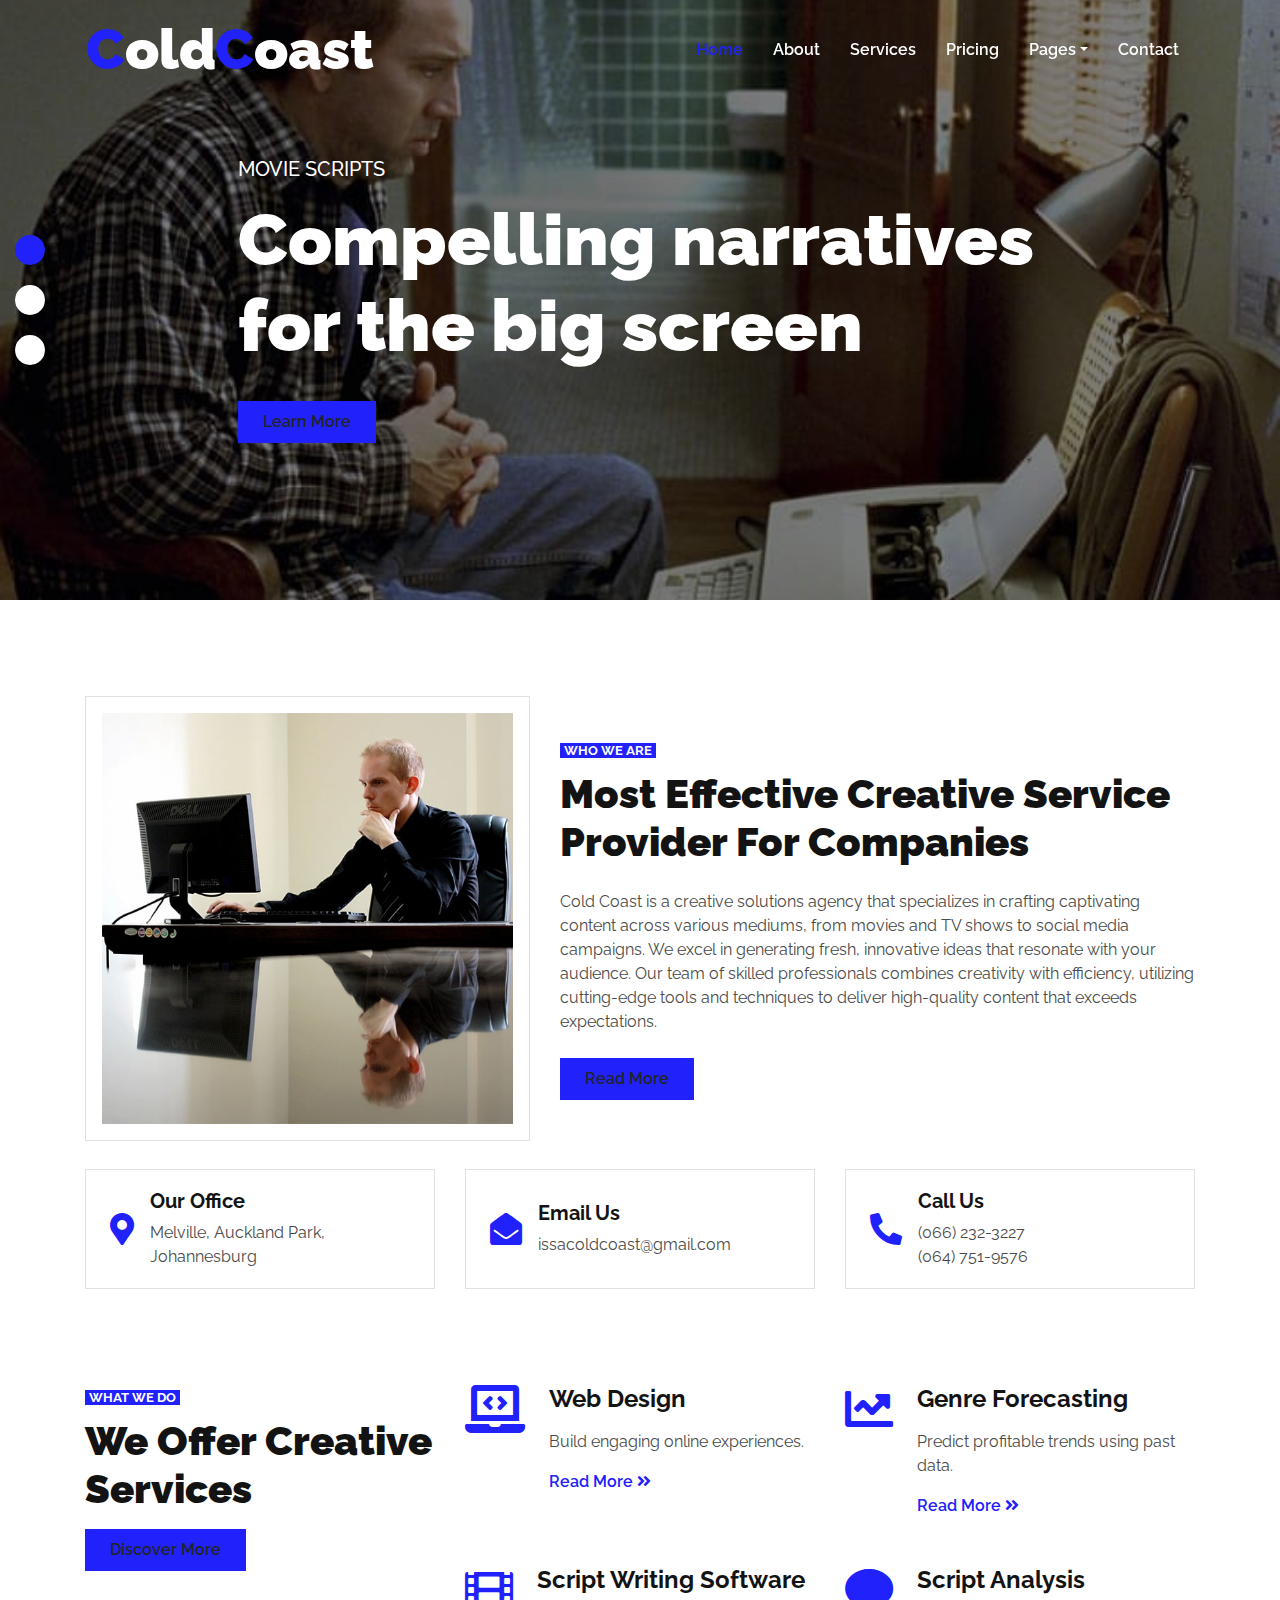
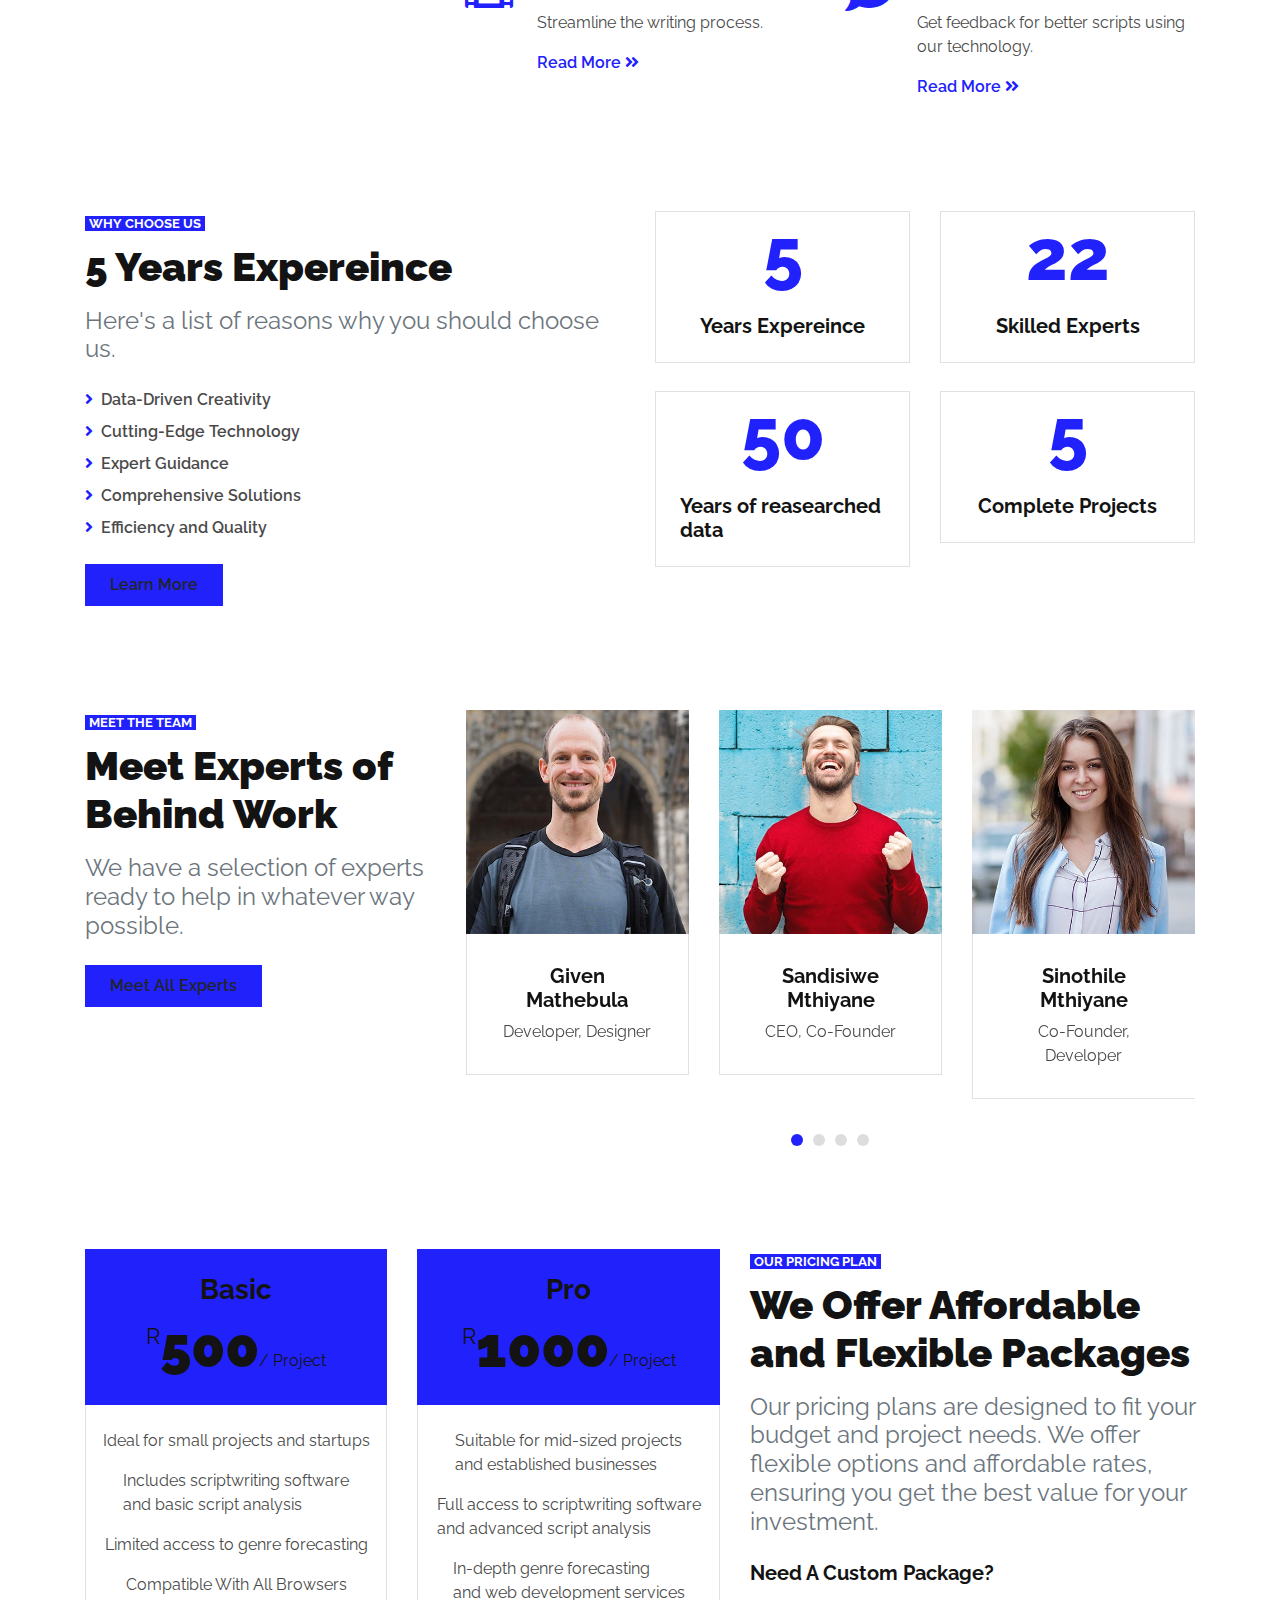
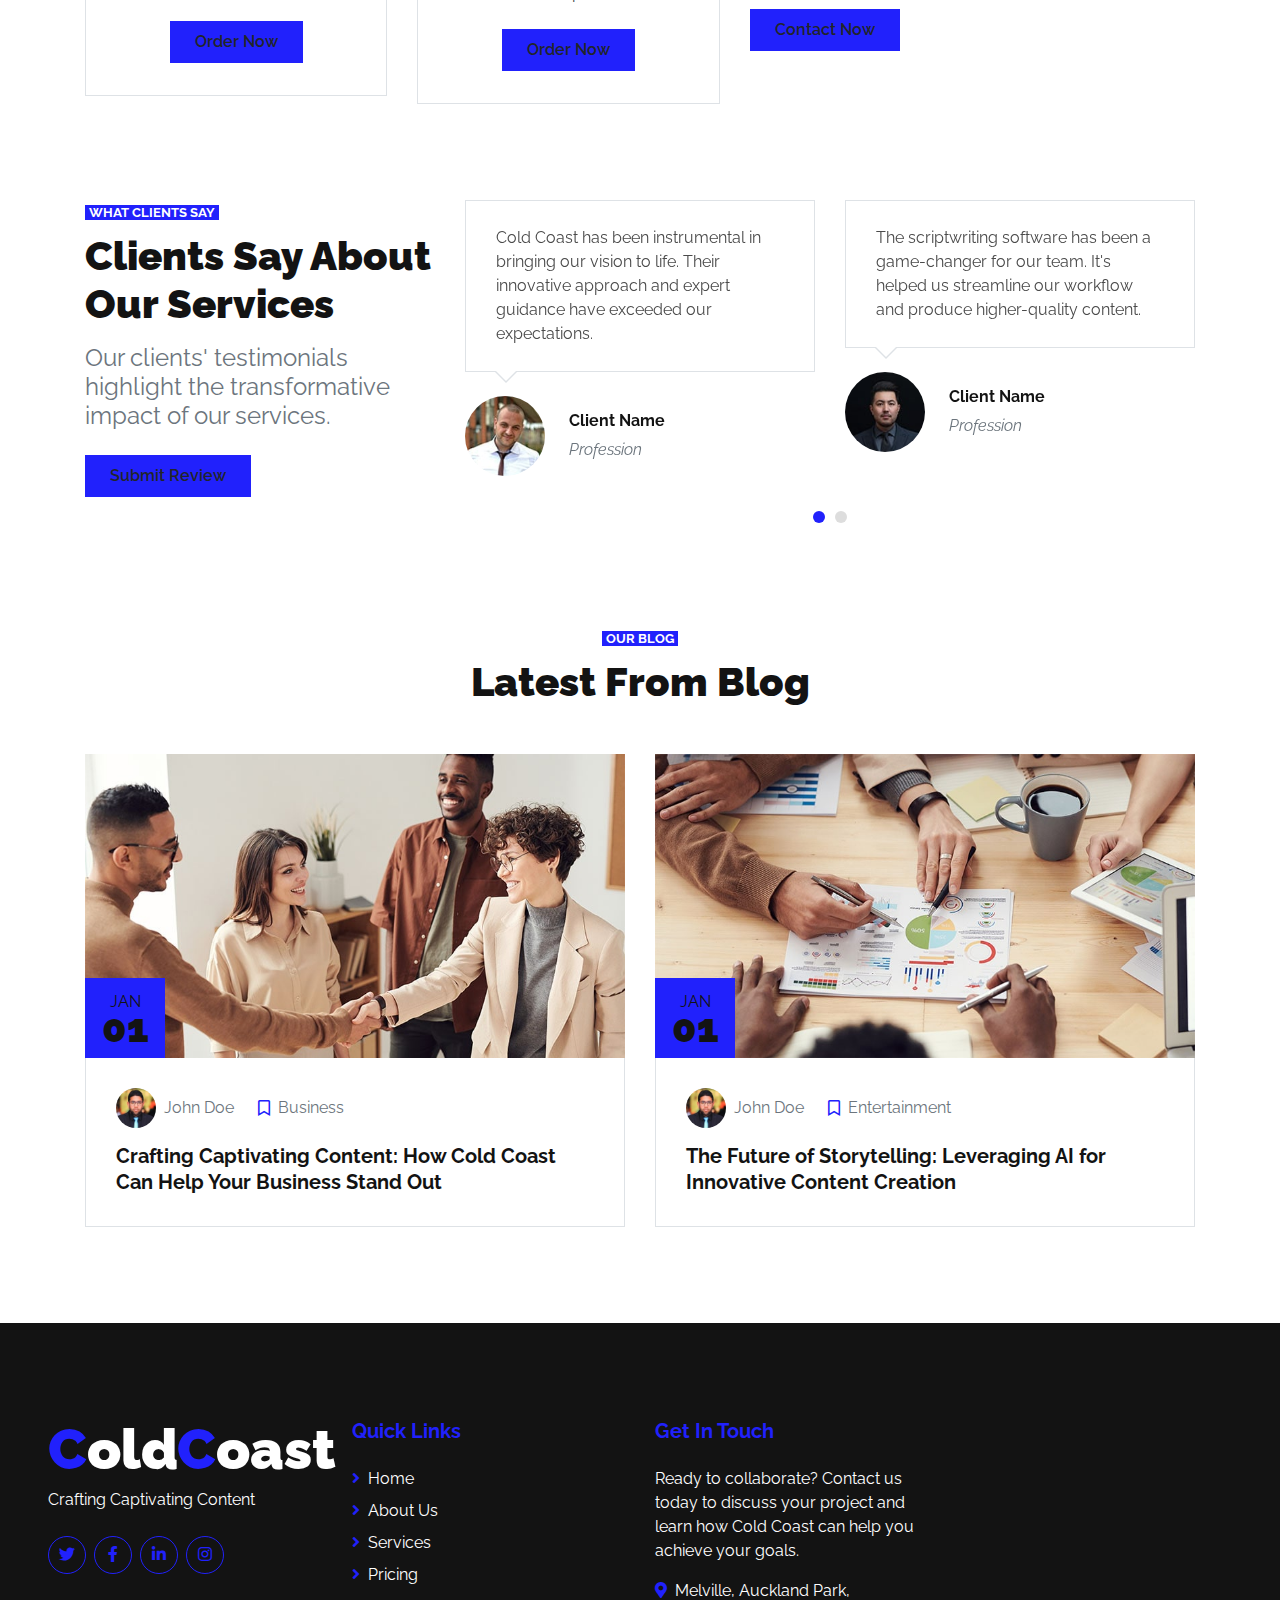
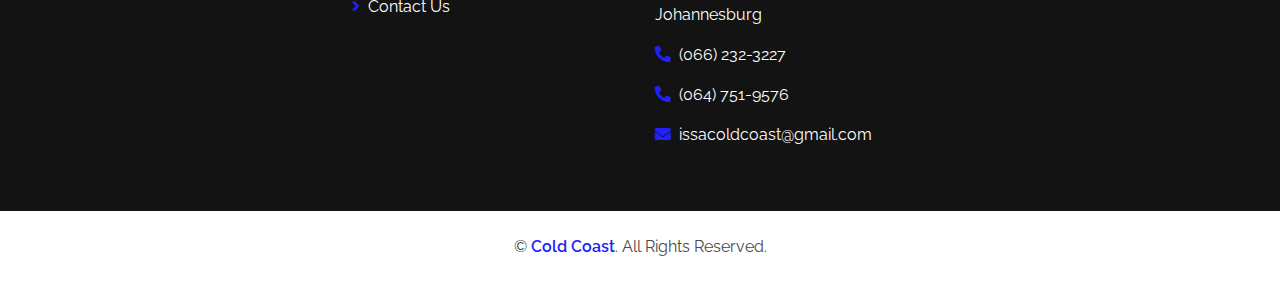
<file: index.html>
<!DOCTYPE html>
<html lang="en">

<head>
    <meta charset="utf-8">
    <title>ColdCoast - Creative Agency</title>
    <meta content="width=device-width, initial-scale=1.0" name="viewport">
    <meta content="Free HTML Templates" name="keywords">
    <meta content="Free HTML Templates" name="description">

    <!-- Favicon -->
    <link href="img/favicon.ico" rel="icon">

    <!-- Google Web Fonts -->
    <link rel="preconnect" href="https://fonts.gstatic.com">
    <link href="https://fonts.googleapis.com/css2?family=Raleway:wght@400;500;600;700;800;900&display=swap" rel="stylesheet"> 

    <!-- Font Awesome -->
    <link href="https://cdnjs.cloudflare.com/ajax/libs/font-awesome/5.15.0/css/all.min.css" rel="stylesheet">

    <!-- Libraries Stylesheet -->
    <link href="lib/owlcarousel/assets/owl.carousel.min.css" rel="stylesheet">

    <!-- Customized Bootstrap Stylesheet -->
    <link href="css/style.css" rel="stylesheet">
</head>

<body>
    <!-- Navbar Start -->
    <div class="container-fluid nav-bar p-0">
        <div class="container-lg p-0">
            <nav class="navbar navbar-expand-lg bg-secondary navbar-dark">
                <a href="index.html" class="navbar-brand">
                    <h1 class="m-0 text-white display-4"><span class="text-primary">C</span>old<span class="text-primary">C</span>oast</h1>
                </a>
                <button type="button" class="navbar-toggler" data-toggle="collapse" data-target="#navbarCollapse">
                    <span class="navbar-toggler-icon"></span>
                </button>
                <div class="collapse navbar-collapse justify-content-between" id="navbarCollapse">
                    <div class="navbar-nav ml-auto py-0">
                        <a href="index.html" class="nav-item nav-link active">Home</a>
                        <a href="about.html" class="nav-item nav-link">About</a>
                        <a href="service.html" class="nav-item nav-link">Services</a>
                        <a href="pricing.html" class="nav-item nav-link">Pricing</a>
                        <div class="nav-item dropdown">
                            <a href="#" class="nav-link dropdown-toggle" data-toggle="dropdown">Pages</a>
                            <div class="dropdown-menu border-0 rounded-0 m-0">
                                <a href="blog.html" class="dropdown-item">Blog Grid</a>
                                <a href="single.html" class="dropdown-item">Blog Detail</a>
                            </div>
                        </div>
                        <a href="contact.html" class="nav-item nav-link">Contact</a>
                    </div>
                </div>
            </nav>
        </div>
    </div>
    <!-- Navbar End -->


    <div class="container-fluid p-0 mb-5">
        <div id="header-carousel" class="carousel slide carousel-fade fixed-height-carousel" data-ride="carousel">
          <ol class="carousel-indicators">
            <li data-target="#header-carousel" data-slide-to="0" class="active"></li>
            <li data-target="#header-carousel" data-slide-to="1"></li>
            <li data-target="#header-carousel" data-slide-to="2"></li>
          </ol>
          <div class="carousel-inner">
            <!-- Carousel Item 1 -->
            <div class="carousel-item active">
              <img class="img-fluid" src="img/Pro-Scriptwriter-Adaptation.jpg" alt="Movie Scripts">
              <div class="carousel-caption d-flex align-items-center justify-content-center">
                <div class="p-3 p-sm-5" style="width: 100%; max-width: 900px;">
                  <h5 class="text-white text-uppercase mb-md-3">Movie Scripts</h5>
                  <h1 class="display-3 text-white mb-md-4">Compelling narratives for the big screen</h1>
                  <a href="#" class="btn btn-primary py-md-2 px-md-4 font-weight-semi-bold mt-2">Learn More</a>
                </div>
              </div>
            </div>
            <!-- Carousel Item 2 -->
            <div class="carousel-item">
              <img class="img-fluid" src="img/film-crew-1.webp" alt="TV Shows">
              <div class="carousel-caption d-flex align-items-center justify-content-center">
                <div class="p-3 p-sm-5" style="width: 100%; max-width: 900px;">
                  <h5 class="text-white text-uppercase mb-md-3">TV Shows</h5>
                  <h1 class="display-3 text-white mb-md-4">Engaging storylines for series and episodes</h1>
                  <a href="#" class="btn btn-primary py-md-2 px-md-4 font-weight-semi-bold mt-2">Learn More</a>
                </div>
              </div>
            </div>
            <!-- Carousel Item 3 -->
            <div class="carousel-item">
              <img class="img-fluid" src="img/64b3e1d8a56b78aa3ab618d1_Blog Cover_2023_06_Becoming a Content Creator_ Your Expert Guide to Content in 2023 (1).webp" alt="Content Creation">
              <div class="carousel-caption d-flex align-items-center justify-content-center">
                <div class="p-3 p-sm-5" style="width: 100%; max-width: 900px;">
                  <h5 class="text-white text-uppercase mb-md-3">Content Creation</h5>
                  <h1 class="display-3 text-white mb-md-4">Creating engaging digital content</h1>
                  <a href="#" class="btn btn-primary py-md-2 px-md-4 font-weight-semi-bold mt-2">Learn More</a>
                </div>
              </div>
            </div>
          </div>
        </div>
      </div>

    <!-- About Start -->
    <div class="container-fluid py-5">
        <div class="container">
            <div class="row align-items-center pb-1">
                <div class="col-lg-5">
                    <img class="img-thumbnail p-3" src="img/about.jpg" alt="">
                </div>
                <div class="col-lg-7 mt-5 mt-lg-0">
                    <small class="bg-primary text-white text-uppercase font-weight-bold px-1">Who We Are</small>
                    <h1 class="mt-2 mb-4">Most Effective Creative Service Provider For Companies</h1>
                    <p class="mb-4">Cold Coast is a creative solutions agency that specializes in crafting captivating content across various mediums, from movies and TV shows to social media campaigns. We excel in generating fresh, innovative ideas that resonate with your audience. Our team of skilled professionals combines creativity with efficiency, utilizing cutting-edge tools and techniques to deliver high-quality content that exceeds expectations.
                    </p>
                    <a href="" class="btn btn-primary py-md-2 px-md-4 font-weight-semi-bold">Read More</a>
                </div>
            </div>
            <div class="row mt-4">
                <div class="col-md-4">
                    <div class="d-flex align-items-center border mb-4 mb-lg-0 p-4" style="height: 120px;">
                        <i class="fa fa-2x fa-map-marker-alt text-primary mr-3"></i>
                        <div class="d-flex flex-column">
                            <h5 class="font-weight-bold">Our Office</h5>
                            <p class="m-0">Melville, Auckland Park, Johannesburg</p>
                        </div>
                    </div>
                </div>
                <div class="col-md-4">
                    <div class="d-flex align-items-center border mb-4 mb-lg-0 p-4" style="height: 120px;">
                        <i class="fa fa-2x fa-envelope-open text-primary mr-3"></i>
                        <div class="d-flex flex-column">
                            <h5 class="font-weight-bold">Email Us</h5>
                            <p class="m-0">issacoldcoast@gmail.com</p>
                        </div>
                    </div>
                </div>
                <div class="col-md-4">
                    <div class="d-flex align-items-center border mb-4 mb-lg-0 p-4" style="height: 120px;">
                        <i class="fas fa-2x fa-phone-alt text-primary mr-3"></i>
                        <div class="d-flex flex-column">
                            <h5 class="font-weight-bold">Call Us</h5>
                            <p class="m-0">(066) 232-3227</p>
                            <p class="m-0">(064) 751-9576</p>
                        </div>
                    </div>
                </div>
            </div>
        </div>
    </div>
    <!-- About End -->


    <!-- Services Start -->
    <div class="container-fluid pt-5 pb-3">
        <div class="container">
            <div class="row">
                <div class="col-lg-4 mb-5">
                    <small class="bg-primary text-white text-uppercase font-weight-bold px-1">What we do</small>
                    <h1 class="mt-2 mb-3">We Offer Creative Services</h1>
                    <!-- <h4 class="font-weight-normal text-muted mb-4">Lorem ut kasd dolores elitr sed est duo ea ipsum justo diam, est erat lorem. Est magna sea clita diam tempor elitr</h4> -->
                    <a href="" class="btn btn-primary py-md-2 px-md-4 font-weight-semi-bold">Discover More</a>
                </div>
                <div class="col-lg-8">
                    <div class="row">
                        <div class="col-md-6 mb-5">
                            <div class="d-flex">
                                <i class="fa fa-3x fa-laptop-code text-primary mr-4"></i>
                                <div class="d-flex flex-column">
                                    <h4 class="font-weight-bold mb-3">Web Design</h4>
                                    <p>Build engaging online experiences.</p>
                                    <a class="font-weight-semi-bold" href="">Read More <i class="fa fa-angle-double-right"></i></a>
                                </div>
                            </div>
                        </div>
                        <div class="col-md-6 mb-5">
                            <div class="d-flex">
                                <i class="fa fa-3x fa-chart-line text-primary mr-4"></i>
                                <div class="d-flex flex-column">
                                    <h4 class="font-weight-bold mb-3">Genre Forecasting</h4>
                                    <p>Predict profitable trends using past data.</p>
                                    <a class="font-weight-semi-bold" href="">Read More <i class="fa fa-angle-double-right"></i></a>
                                </div>
                            </div>
                        </div>
                        <div class="col-md-6 mb-5">
                            <div class="d-flex">
                                <i class="fa fa-3x fa-film text-primary mr-4"></i>
                                <div class="d-flex flex-column">
                                    <h4 class="font-weight-bold mb-3">Script Writing Software</h4>
                                    <p>Streamline the writing process.</p>
                                    <a class="font-weight-semi-bold" href="">Read More <i class="fa fa-angle-double-right"></i></a>
                                </div>
                            </div>
                        </div>
                        <div class="col-md-6 mb-5">
                            <div class="d-flex">
                                <i class="fa fa-3x fa-comment text-primary mr-4"></i>
                                <div class="d-flex flex-column">
                                    <h4 class="font-weight-bold mb-3">Script Analysis</h4>
                                    <p>Get feedback for better scripts using our technology.</p>
                                    <a class="font-weight-semi-bold" href="">Read More <i class="fa fa-angle-double-right"></i></a>
                                </div>
                            </div>
                        </div>
                    </div>
                </div>
            </div>
        </div>
    </div>
    <!-- Services End -->


    <!-- Features Start -->
    <div class="container-fluid pt-5 pb-2">
        <div class="container">
            <div class="row">
                <div class="col-lg-6 mb-5">
                    <small class="bg-primary text-white text-uppercase font-weight-bold px-1">Why Choose Us</small>
                    <h1 class="mt-2 mb-3">5 Years Expereince</h1>
                    <h4 class="font-weight-normal text-muted mb-4">Here's a list of reasons why you should choose us.</h4>
                    <div class="list-inline mb-4">
                        <p class="font-weight-semi-bold mb-2"><i class="fa fa-angle-right text-primary mr-2"></i>Data-Driven Creativity</p>
                        <p class="font-weight-semi-bold mb-2"><i class="fa fa-angle-right text-primary mr-2"></i>Cutting-Edge Technology</p>
                        <p class="font-weight-semi-bold mb-2"><i class="fa fa-angle-right text-primary mr-2"></i>Expert Guidance</p>
                        <p class="font-weight-semi-bold mb-2"><i class="fa fa-angle-right text-primary mr-2"></i>Comprehensive Solutions</p>
                        <p class="font-weight-semi-bold mb-2"><i class="fa fa-angle-right text-primary mr-2"></i>Efficiency and Quality</p>
                    </div>
                    <a href="" class="btn btn-primary py-md-2 px-md-4 font-weight-semi-bold">Learn More</a>
                </div>
                <div class="col-lg-6">
                    <div class="row">
                        <div class="col-sm-6 pb-1">
                            <div class="d-flex flex-column align-items-center border px-4 mb-4">
                                <h2 class="display-3 text-primary mb-3" data-toggle="counter-up">5</h2>
                                <h5 class="font-weight-bold mb-4">Years Expereince</h5>
                            </div>
                        </div>
                        <div class="col-sm-6 pb-1">
                            <div class="d-flex flex-column align-items-center border px-4 mb-4">
                                <h2 class="display-3 text-primary mb-3" data-toggle="counter-up">22</h2>
                                <h5 class="font-weight-bold mb-4">Skilled Experts</h5>
                            </div>
                        </div>
                        <div class="col-sm-6 pb-1">
                            <div class="d-flex flex-column align-items-center border px-4 mb-4">
                                <h2 class="display-3 text-primary mb-3" data-toggle="counter-up">50</h2>
                                <h5 class="font-weight-bold mb-4">Years of reasearched data</h5>
                            </div>
                        </div>
                        <div class="col-sm-6 pb-1">
                            <div class="d-flex flex-column align-items-center border px-4 mb-4">
                                <h2 class="display-3 text-primary mb-3" data-toggle="counter-up">5</h2>
                                <h5 class="font-weight-bold mb-4">Complete Projects</h5>
                            </div>
                        </div>
                    </div>
                </div>
            </div>
        </div>
    </div>
    <!-- Features End -->


    <!-- Team Start -->
    <div class="container-fluid pt-5">
        <div class="container">
            <div class="row">
                <div class="col-lg-4 mb-5">
                    <small class="bg-primary text-white text-uppercase font-weight-bold px-1">Meet The Team</small>
                    <h1 class="mt-2 mb-3">Meet Experts of Behind Work</h1>
                    <h4 class="font-weight-normal text-muted mb-4">We have a selection of experts ready to help in whatever way possible.</h4>
                    <a href="" class="btn btn-primary py-md-2 px-md-4 font-weight-semi-bold">Meet All Experts</a>
                </div>
                <div class="col-lg-8 mb-5">
                    <div class="owl-carousel team-carousel">
                        <div class="team-item">
                            <div class="position-relative">
                                <img class="img-fluid w-100" src="img/team-1.jpg" alt="">
                                <div class="team-overlay position-absolute d-flex align-items-center justify-content-center m-3">
                                    <div class="d-flex align-items-center justify-content-start">
                                        <a class="btn btn-outline-secondary rounded-circle text-center mr-2 px-0" style="width: 38px; height: 38px;" href="#"><i class="fab fa-twitter"></i></a>
                                        <a class="btn btn-outline-secondary rounded-circle text-center mr-2 px-0" style="width: 38px; height: 38px;" href="#"><i class="fab fa-facebook-f"></i></a>
                                        <a class="btn btn-outline-secondary rounded-circle text-center px-0" style="width: 38px; height: 38px;" href="#"><i class="fab fa-linkedin-in"></i></a>
                                    </div>
                                </div>
                            </div>
                            <div class="border border-top-0 text-center" style="padding: 30px;">
                                <h5 class="font-weight-bold">Sandisiwe Mthiyane</h5>
                                <span>CEO, Co-Founder</span>
                            </div>
                        </div>
                        <div class="team-item">
                            <div class="position-relative">
                                <img class="img-fluid w-100" src="img/team-2.jpg" alt="">
                                <div class="team-overlay position-absolute d-flex align-items-center justify-content-center m-3">
                                    <div class="d-flex align-items-center justify-content-start">
                                        <a class="btn btn-outline-secondary rounded-circle text-center mr-2 px-0" style="width: 38px; height: 38px;" href="#"><i class="fab fa-twitter"></i></a>
                                        <a class="btn btn-outline-secondary rounded-circle text-center mr-2 px-0" style="width: 38px; height: 38px;" href="#"><i class="fab fa-facebook-f"></i></a>
                                        <a class="btn btn-outline-secondary rounded-circle text-center px-0" style="width: 38px; height: 38px;" href="#"><i class="fab fa-linkedin-in"></i></a>
                                    </div>
                                </div>
                            </div>
                            <div class="border border-top-0 text-center" style="padding: 30px;">
                                <h5 class="font-weight-bold">Sinothile Mthiyane</h5>
                                <span>Co-Founder, Developer</span>
                            </div>
                        </div>
                        <div class="team-item">
                            <div class="position-relative">
                                <img class="img-fluid w-100" src="img/team-3.jpg" alt="">
                                <div class="team-overlay position-absolute d-flex align-items-center justify-content-center m-3">
                                    <div class="d-flex align-items-center justify-content-start">
                                        <a class="btn btn-outline-secondary rounded-circle text-center mr-2 px-0" style="width: 38px; height: 38px;" href="#"><i class="fab fa-twitter"></i></a>
                                        <a class="btn btn-outline-secondary rounded-circle text-center mr-2 px-0" style="width: 38px; height: 38px;" href="#"><i class="fab fa-facebook-f"></i></a>
                                        <a class="btn btn-outline-secondary rounded-circle text-center px-0" style="width: 38px; height: 38px;" href="#"><i class="fab fa-linkedin-in"></i></a>
                                    </div>
                                </div>
                            </div>
                            <div class="border border-top-0 text-center" style="padding: 30px;">
                                <h5 class="font-weight-bold">Tshepo Ledwaba</h5>
                                <span>Producer, Actor</span>
                            </div>
                        </div>
                        <div class="team-item">
                            <div class="position-relative">
                                <img class="img-fluid w-100" src="img/team-4.jpg" alt="">
                                <div class="team-overlay position-absolute d-flex align-items-center justify-content-center m-3">
                                    <div class="d-flex align-items-center justify-content-start">
                                        <a class="btn btn-outline-secondary rounded-circle text-center mr-2 px-0" style="width: 38px; height: 38px;" href="#"><i class="fab fa-twitter"></i></a>
                                        <a class="btn btn-outline-secondary rounded-circle text-center mr-2 px-0" style="width: 38px; height: 38px;" href="#"><i class="fab fa-facebook-f"></i></a>
                                        <a class="btn btn-outline-secondary rounded-circle text-center px-0" style="width: 38px; height: 38px;" href="#"><i class="fab fa-linkedin-in"></i></a>
                                    </div>
                                </div>
                            </div>
                            <div class="border border-top-0 text-center" style="padding: 30px;">
                                <h5 class="font-weight-bold">Given Mathebula</h5>
                                <span>Developer, Designer</span>
                            </div>
                        </div>
                    </div>
                </div>
            </div>
        </div>
    </div>
    <!-- Team End -->


    <!-- Pricing Plan Start -->
    <div class="container-fluid pt-5">
        <div class="container">
            <div class="row">
                <div class="col-lg-7">
                    <div class="row">
                        <div class="col-md-6 mb-5">
                            <div class="d-flex flex-column align-items-center justify-content-center bg-primary p-4">
                                <h3>Basic</h3>
                                <h1 class="display-4 mb-0">
                                    <small class="align-top"
                                        style="font-size: 22px; line-height: 45px;">R</small>500<small
                                        class="align-bottom" style="font-size: 16px; line-height: 40px;">/
                                        Project</small>
                                </h1>
                            </div>
                            <div class="border border-top-0 d-flex flex-column align-items-center py-4">
                                <p>Ideal for small projects and startups</p>
                                <p>Includes scriptwriting software <br>
                                    and basic script analysis</p>
                                <p>Limited access to genre forecasting</p>
                                <p>Compatible With All Browsers</p>
                                <a href="" class="btn btn-primary py-md-2 px-md-4 font-weight-semi-bold my-2">Order Now</a>
                            </div>
                        </div>
                        <div class="col-md-6 mb-5">
                            <div class="d-flex flex-column align-items-center justify-content-center bg-primary p-4">
                                <h3>Pro</h3>
                                <h1 class="display-4 mb-0">
                                    <small class="align-top"
                                        style="font-size: 22px; line-height: 45px;">R</small>1000<small
                                        class="align-bottom" style="font-size: 16px; line-height: 40px;">/
                                        Project</small>
                                </h1>
                            </div>
                            <div class="border border-top-0 d-flex flex-column align-items-center py-4">
                                <p>Suitable for mid-sized projects<br>
                                     and established businesses</p>
                                <p>Full access to scriptwriting software<br>
                                     and advanced script analysis</p>
                                <p>In-depth genre forecasting <br>
                                    and web development services</p>
                                <a href="" class="btn btn-primary py-md-2 px-md-4 font-weight-semi-bold my-2">Order Now</a>
                            </div>
                        </div>
                    </div>
                </div>
                <div class="col-lg-5 mb-5">
                    <small class="d-inline bg-primary text-white text-uppercase font-weight-bold px-1">Our Pricing Plan</small>
                    <h1 class="mt-2 mb-3">We Offer Affordable and Flexible Packages</h1>
                    <h4 class="font-weight-normal text-muted mb-4">Our pricing plans are designed to fit your budget and project needs. We offer flexible options and affordable rates, ensuring you get the best value for your investment.</h4>
                    <h5 class="font-weight-bold mb-4">Need A Custom Package?</h5>
                    <a href="" class="btn btn-primary py-md-2 px-md-4 font-weight-semi-bold">Contact Now</a>
                </div>
            </div>
        </div>
    </div>
    <!-- Pricing Plan End -->


    <!-- Testimonial Start -->
    <div class="container-fluid pt-5">
        <div class="container">
            <div class="row">
                <div class="col-lg-4 mb-5">
                    <small class="bg-primary text-white text-uppercase font-weight-bold px-1">What clients say</small>
                    <h1 class="mt-2 mb-3">Clients Say About Our Services</h1>
                    <h4 class="font-weight-normal text-muted mb-4">Our clients' testimonials highlight the transformative impact of our services.</h4>
                    <a href="" class="btn btn-primary py-md-2 px-md-4 font-weight-semi-bold">Submit Review</a>
                </div>
                <div class="col-lg-8 mb-5">
                    <div class="owl-carousel testimonial-carousel">
                        <div class="testimonial-item">
                            <div class="testimonial-text position-relative border mb-4" style="padding: 25px 30px;">
                                Cold Coast has been instrumental in bringing our vision to life. Their innovative approach and expert guidance have exceeded our expectations.
                            </div>
                            <div class="d-flex align-items-center">
                                <img class="img-fluid rounded-circle" src="img/testimonial-1.jpg" style="width: 80px; height: 80px;" alt="Image">
                                <div class="pl-4">
                                    <h6 class="font-weight-bold">Client Name</h6>
                                    <i class="text-muted">Profession</i>
                                </div>
                            </div>
                        </div>
                        <div class="testimonial-item">
                            <div class="testimonial-text position-relative border mb-4" style="padding: 25px 30px;">
                                The scriptwriting software has been a game-changer for our team. It's helped us streamline our workflow and produce higher-quality content.
                            </div>
                            <div class="d-flex align-items-center">
                                <img class="img-fluid rounded-circle" src="img/testimonial-2.jpg" style="width: 80px; height: 80px;" alt="Image">
                                <div class="pl-4">
                                    <h6 class="font-weight-bold">Client Name</h6>
                                    <i class="text-muted">Profession</i>
                                </div>
                            </div>
                        </div>
                        <div class="testimonial-item">
                            <div class="testimonial-text position-relative border mb-4" style="padding: 25px 30px;">
                                We've been impressed by Cold Coast's ability to predict emerging trends. Their genre forecasting has helped us stay ahead of the curve.
                            </div>
                            <div class="d-flex align-items-center">
                                <img class="img-fluid rounded-circle" src="img/testimonial-3.jpg" style="width: 80px; height: 80px;" alt="Image">
                                <div class="pl-4">
                                    <h6 class="font-weight-bold">Client Name</h6>
                                    <i class="text-muted">Profession</i>
                                </div>
                            </div>
                        </div>
                        <div class="testimonial-item">
                            <div class="testimonial-text position-relative border mb-4" style="padding: 25px 30px;">
                                Cold Coast's commitment to quality and efficiency is unmatched. They consistently deliver exceptional results on time and within budget.
                            </div>
                            <div class="d-flex align-items-center">
                                <img class="img-fluid rounded-circle" src="img/testimonial-4.jpg" style="width: 80px; height: 80px;" alt="Image">
                                <div class="pl-4">
                                    <h6 class="font-weight-bold">Client Name</h6>
                                    <i class="text-muted">Profession</i>
                                </div>
                            </div>
                        </div>
                        <!-- <div class="testimonial-item">
                            <div class="testimonial-text position-relative border mb-4" style="padding: 25px 30px;">
                                Sed ea amet kasd elitr stet nonumy, stet rebum et ipsum est duo elitr eirmod clita lorem. Dolores tempor voluptua ipsum sanctus clita
                            </div>
                            <div class="d-flex align-items-center">
                                <img class="img-fluid rounded-circle" src="img/testimonial-5.jpg" style="width: 80px; height: 80px;" alt="Image">
                                <div class="pl-4">
                                    <h6 class="font-weight-bold">Client Name</h6>
                                    <i class="text-muted">Profession</i>
                                </div>
                            </div>
                        </div> -->
                    </div>
                </div>
            </div>
        </div>
    </div>
    <!-- Testimonial End -->


    <!-- Blog Start -->
    <div class="container-fluid pt-5">
        <div class="container">
            <div class="text-center">
                <small class="bg-primary text-white text-uppercase font-weight-bold text-center px-1">Our Blog</small>
                <h1 class="mt-2 mb-5">Latest From Blog</h1>
            </div>
            <div class="row">
                <div class="col-md-6 mb-5">
                    <div class="position-relative">
                        <img class="img-fluid w-100" src="img/blog-1.jpg" alt="">
                        <div class="position-absolute bg-primary d-flex flex-column align-items-center justify-content-center"
                            style="width: 80px; height: 80px; bottom: 0; left: 0;">
                            <h6 class="text-uppercase mt-2 mb-n2">Jan</h6>
                            <h1 class="m-0">01</h1>
                        </div>
                    </div>
                    <div class="border border-top-0" style="padding: 30px;">
                        <div class="d-flex mb-3">
                            <div class="d-flex align-items-center">
                                <img class="rounded-circle" style="width: 40px; height: 40px;" src="img/user.jpg" alt="">
                                <a class="text-muted ml-2" href="">John Doe</a>
                            </div>
                            <div class="d-flex align-items-center ml-4">
                                <i class="far fa-bookmark text-primary"></i>
                                <a class="text-muted ml-2" href="">Business</a>
                            </div>
                        </div>
                        <a class="h5 font-weight-bold" href="">Crafting Captivating Content: How Cold Coast Can Help Your Business Stand Out</a>
                    </div>
                </div>
                <div class="col-md-6 mb-5">
                    <div class="position-relative">
                        <img class="img-fluid w-100" src="img/blog-2.jpg" alt="">
                        <div class="position-absolute bg-primary d-flex flex-column align-items-center justify-content-center"
                            style="width: 80px; height: 80px; bottom: 0; left: 0;">
                            <h6 class="text-uppercase mt-2 mb-n2">Jan</h6>
                            <h1 class="m-0">01</h1>
                        </div>
                    </div>
                    <div class="border border-top-0" style="padding: 30px;">
                        <div class="d-flex mb-3">
                            <div class="d-flex align-items-center">
                                <img class="rounded-circle" style="width: 40px; height: 40px;" src="img/user.jpg" alt="">
                                <a class="text-muted ml-2" href="">John Doe</a>
                            </div>
                            <div class="d-flex align-items-center ml-4">
                                <i class="far fa-bookmark text-primary"></i>
                                <a class="text-muted ml-2" href="">Entertainment</a>
                            </div>
                        </div>
                        <a class="h5 font-weight-bold" href="">The Future of Storytelling: Leveraging AI for Innovative Content Creation</a>
                    </div>
                </div>
            </div>
        </div>
    </div>
    <!-- Blog End -->


    <!-- Footer Start -->
    <div class="container-fluid bg-secondary text-white mt-5 pt-5 px-sm-3 px-md-5">
        <div class="row pt-5">
            <div class="col-lg-3 col-md-6 mb-5">
                <a href="index.html" class="navbar-brand">
                    <h1 class="m-0 mt-n2 text-white display-4"><span class="text-primary">C</span>old<span class="text-primary">C</span>oast</h1>
                </a>
                <p>Crafting Captivating Content</p>
                <div class="d-flex justify-content-start mt-4">
                    <a class="btn btn-outline-primary rounded-circle text-center mr-2 px-0" style="width: 38px; height: 38px;" href="#"><i class="fab fa-twitter"></i></a>
                    <a class="btn btn-outline-primary rounded-circle text-center mr-2 px-0" style="width: 38px; height: 38px;" href="#"><i class="fab fa-facebook-f"></i></a>
                    <a class="btn btn-outline-primary rounded-circle text-center mr-2 px-0" style="width: 38px; height: 38px;" href="#"><i class="fab fa-linkedin-in"></i></a>
                    <a class="btn btn-outline-primary rounded-circle text-center mr-2 px-0" style="width: 38px; height: 38px;" href="#"><i class="fab fa-instagram"></i></a>
                </div>
            </div>
            <div class="col-lg-3 col-md-6 mb-5">
                <h5 class="font-weight-bold text-primary mb-4">Quick Links</h5>
                <div class="d-flex flex-column justify-content-start">
                    <a class="text-white mb-2" href="#"><i class="fa fa-angle-right text-primary mr-2"></i>Home</a>
                    <a class="text-white mb-2" href="#"><i class="fa fa-angle-right text-primary mr-2"></i>About Us</a>
                    <a class="text-white mb-2" href="#"><i class="fa fa-angle-right text-primary mr-2"></i>Services</a>
                    <a class="text-white mb-2" href="#"><i class="fa fa-angle-right text-primary mr-2"></i>Pricing</a>
                    <a class="text-white" href="#"><i class="fa fa-angle-right text-primary mr-2"></i>Contact Us</a>
                </div>
            </div>
<!--             
            <div class="col-lg-3 col-md-6 mb-5">
                <h5 class="font-weight-bold text-primary mb-4">Popular Links</h5>
                <div class="d-flex flex-column justify-content-start">
                    <a class="text-white mb-2" href="#"><i class="fa fa-angle-right text-primary mr-2"></i>Home</a>
                    <a class="text-white mb-2" href="#"><i class="fa fa-angle-right text-primary mr-2"></i>About Us</a>
                    <a class="text-white mb-2" href="#"><i class="fa fa-angle-right text-primary mr-2"></i>Services</a>
                    <a class="text-white mb-2" href="#"><i class="fa fa-angle-right text-primary mr-2"></i>Pricing</a>
                    <a class="text-white" href="#"><i class="fa fa-angle-right text-primary mr-2"></i>Contact Us</a>
                </div>
            </div> -->
            <div class="col-lg-3 col-md-6 mb-5">
                <h5 class="font-weight-bold text-primary mb-4">Get In Touch</h5>
                <p>Ready to collaborate? Contact us today to discuss your project and learn how Cold Coast can help you achieve your goals.</p>
                <p><i class="fa fa-map-marker-alt text-primary mr-2"></i>Melville, Auckland Park, Johannesburg</p>
                <p><i class="fa fa-phone-alt text-primary mr-2"></i>(066) 232-3227</p>
                <p><i class="fa fa-phone-alt text-primary mr-2"></i>(064) 751-9576</p>
                <p><i class="fa fa-envelope text-primary mr-2"></i>issacoldcoast@gmail.com</p>
            </div>
        </div>
    </div>
    <div class="container-fluid py-4 px-sm-3 px-md-5">
        <p class="m-0 text-center">
            &copy; <a class="font-weight-semi-bold" href="#">Cold Coast</a>. All Rights Reserved. 
        </p>
    </div>
    <!-- Footer End -->


    <!-- Back to Top -->
    <a href="#" class="btn btn-lg btn-primary back-to-top"><i class="fa fa-angle-up"></i></a>


    <!-- JavaScript Libraries -->
    <script src="https://code.jquery.com/jquery-3.4.1.min.js"></script>
    <script src="https://stackpath.bootstrapcdn.com/bootstrap/4.4.1/js/bootstrap.bundle.min.js"></script>
    <script src="lib/easing/easing.min.js"></script>
    <script src="lib/waypoints/waypoints.min.js"></script>
    <script src="lib/counterup/counterup.min.js"></script>
    <script src="lib/owlcarousel/owl.carousel.min.js"></script>

    <!-- Contact Javascript File -->
    <script src="mail/jqBootstrapValidation.min.js"></script>
    <script src="mail/contact.js"></script>

    <!-- Template Javascript -->
    <script src="js/main.js"></script>
</body>

</html>
</file>
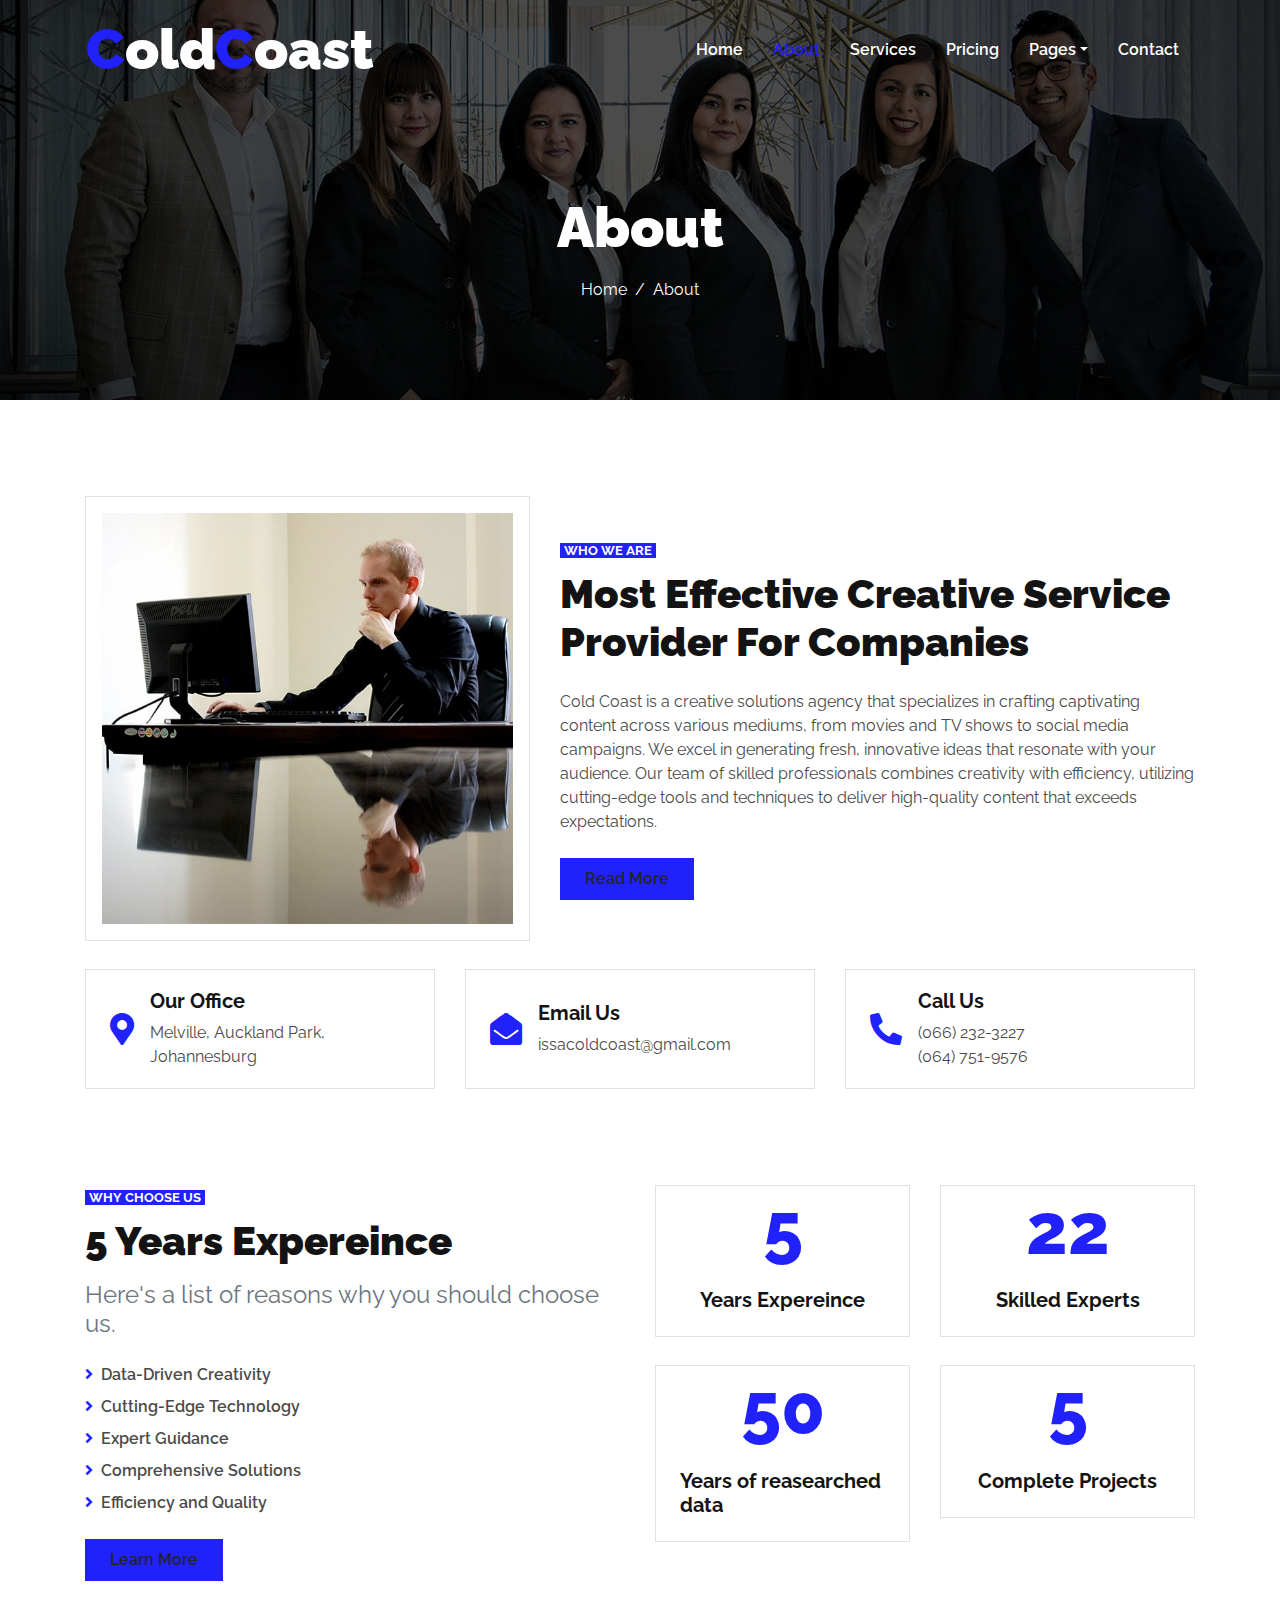
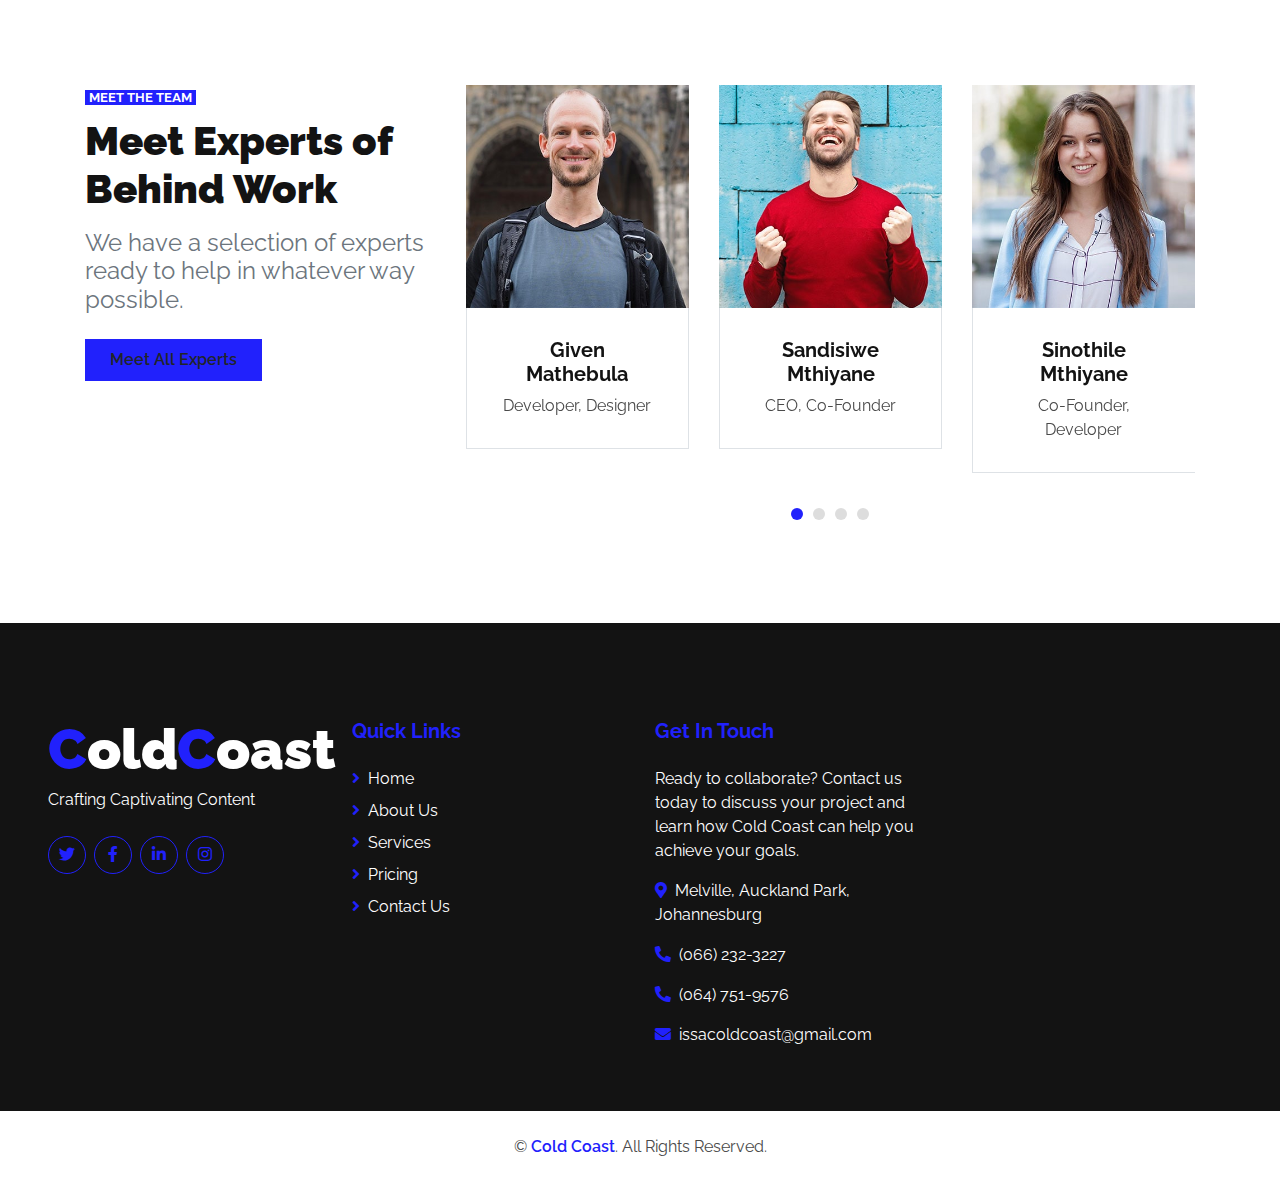
<file: about.html>
<!DOCTYPE html>
<html lang="en">

<head>
    <meta charset="utf-8">
    <title>ColdCoast - Creative Agency</title>
    <meta content="width=device-width, initial-scale=1.0" name="viewport">
    <meta content="Free HTML Templates" name="keywords">
    <meta content="Free HTML Templates" name="description">

    <!-- Favicon -->
    <link href="img/favicon.ico" rel="icon">

    <!-- Google Web Fonts -->
    <link rel="preconnect" href="https://fonts.gstatic.com">
    <link href="https://fonts.googleapis.com/css2?family=Raleway:wght@400;500;600;700;800;900&display=swap" rel="stylesheet"> 

    <!-- Font Awesome -->
    <link href="https://cdnjs.cloudflare.com/ajax/libs/font-awesome/5.15.0/css/all.min.css" rel="stylesheet">

    <!-- Libraries Stylesheet -->
    <link href="lib/owlcarousel/assets/owl.carousel.min.css" rel="stylesheet">

    <!-- Customized Bootstrap Stylesheet -->
    <link href="css/style.css" rel="stylesheet">
</head>

<body>
    <!-- Navbar Start -->
    <div class="container-fluid nav-bar p-0">
        <div class="container-lg p-0">
            <nav class="navbar navbar-expand-lg bg-secondary navbar-dark">
                <a href="index.html" class="navbar-brand">
                    <h1 class="m-0 text-white display-4"><span class="text-primary">C</span>old<span class="text-primary">C</span>oast</h1>
                </a>
                <button type="button" class="navbar-toggler" data-toggle="collapse" data-target="#navbarCollapse">
                    <span class="navbar-toggler-icon"></span>
                </button>
                <div class="collapse navbar-collapse justify-content-between" id="navbarCollapse">
                    <div class="navbar-nav ml-auto py-0">
                        <a href="index.html" class="nav-item nav-link">Home</a>
                        <a href="about.html" class="nav-item nav-link active">About</a>
                        <a href="service.html" class="nav-item nav-link">Services</a>
                        <a href="pricing.html" class="nav-item nav-link">Pricing</a>
                        <div class="nav-item dropdown">
                            <a href="#" class="nav-link dropdown-toggle" data-toggle="dropdown">Pages</a>
                            <div class="dropdown-menu border-0 rounded-0 m-0">
                                <a href="blog.html" class="dropdown-item">Blog Grid</a>
                                <a href="single.html" class="dropdown-item">Blog Detail</a>
                            </div>
                        </div>
                        <a href="contact.html" class="nav-item nav-link">Contact</a>
                    </div>
                </div>
            </nav>
        </div>
    </div>
    <!-- Navbar End -->


    <!-- Page Header Start -->
    <div class="container-fluid page-header d-flex flex-column align-items-center justify-content-center pt-0 pt-lg-5 mb-5">
        <h1 class="display-4 text-white mb-3 mt-0 mt-lg-5">About</h1>
        <div class="d-inline-flex text-white">
            <p class="m-0"><a class="text-white" href="">Home</a></p>
            <p class="m-0 px-2">/</p>
            <p class="m-0">About</p>
        </div>
    </div>
    <!-- Page Header Start -->


    <!-- About Start -->
    <div class="container-fluid py-5">
        <div class="container">
            <div class="row align-items-center pb-1">
                <div class="col-lg-5">
                    <img class="img-thumbnail p-3" src="img/about.jpg" alt="">
                </div>
                <div class="col-lg-7 mt-5 mt-lg-0">
                    <small class="bg-primary text-white text-uppercase font-weight-bold px-1">Who We Are</small>
                    <h1 class="mt-2 mb-4">Most Effective Creative Service Provider For Companies</h1>
                    <p class="mb-4">Cold Coast is a creative solutions agency that specializes in crafting captivating content across various mediums, from movies and TV shows to social media campaigns. We excel in generating fresh, innovative ideas that resonate with your audience. Our team of skilled professionals combines creativity with efficiency, utilizing cutting-edge tools and techniques to deliver high-quality content that exceeds expectations.
                    </p>
                    <a href="" class="btn btn-primary py-md-2 px-md-4 font-weight-semi-bold">Read More</a>
                </div>
            </div>
            <div class="row mt-4">
                <div class="col-md-4">
                    <div class="d-flex align-items-center border mb-4 mb-lg-0 p-4" style="height: 120px;">
                        <i class="fa fa-2x fa-map-marker-alt text-primary mr-3"></i>
                        <div class="d-flex flex-column">
                            <h5 class="font-weight-bold">Our Office</h5>
                            <p class="m-0">Melville, Auckland Park, Johannesburg</p>
                        </div>
                    </div>
                </div>
                <div class="col-md-4">
                    <div class="d-flex align-items-center border mb-4 mb-lg-0 p-4" style="height: 120px;">
                        <i class="fa fa-2x fa-envelope-open text-primary mr-3"></i>
                        <div class="d-flex flex-column">
                            <h5 class="font-weight-bold">Email Us</h5>
                            <p class="m-0">issacoldcoast@gmail.com</p>
                        </div>
                    </div>
                </div>
                <div class="col-md-4">
                    <div class="d-flex align-items-center border mb-4 mb-lg-0 p-4" style="height: 120px;">
                        <i class="fas fa-2x fa-phone-alt text-primary mr-3"></i>
                        <div class="d-flex flex-column">
                            <h5 class="font-weight-bold">Call Us</h5>
                            <p class="m-0">(066) 232-3227</p>
                            <p class="m-0">(064) 751-9576</p>
                        </div>
                    </div>
                </div>
            </div>
        </div>
    </div>
    <!-- About End -->


    <!-- Features Start -->
    <div class="container-fluid pt-5 pb-2">
        <div class="container">
            <div class="row">
                <div class="col-lg-6 mb-5">
                    <small class="bg-primary text-white text-uppercase font-weight-bold px-1">Why Choose Us</small>
                    <h1 class="mt-2 mb-3">5 Years Expereince</h1>
                    <h4 class="font-weight-normal text-muted mb-4">Here's a list of reasons why you should choose us.</h4>
                    <div class="list-inline mb-4">
                        <p class="font-weight-semi-bold mb-2"><i class="fa fa-angle-right text-primary mr-2"></i>Data-Driven Creativity</p>
                        <p class="font-weight-semi-bold mb-2"><i class="fa fa-angle-right text-primary mr-2"></i>Cutting-Edge Technology</p>
                        <p class="font-weight-semi-bold mb-2"><i class="fa fa-angle-right text-primary mr-2"></i>Expert Guidance</p>
                        <p class="font-weight-semi-bold mb-2"><i class="fa fa-angle-right text-primary mr-2"></i>Comprehensive Solutions</p>
                        <p class="font-weight-semi-bold mb-2"><i class="fa fa-angle-right text-primary mr-2"></i>Efficiency and Quality</p>
                    </div>
                    <a href="" class="btn btn-primary py-md-2 px-md-4 font-weight-semi-bold">Learn More</a>
                </div>
                <div class="col-lg-6">
                    <div class="row">
                        <div class="col-sm-6 pb-1">
                            <div class="d-flex flex-column align-items-center border px-4 mb-4">
                                <h2 class="display-3 text-primary mb-3" data-toggle="counter-up">5</h2>
                                <h5 class="font-weight-bold mb-4">Years Expereince</h5>
                            </div>
                        </div>
                        <div class="col-sm-6 pb-1">
                            <div class="d-flex flex-column align-items-center border px-4 mb-4">
                                <h2 class="display-3 text-primary mb-3" data-toggle="counter-up">22</h2>
                                <h5 class="font-weight-bold mb-4">Skilled Experts</h5>
                            </div>
                        </div>
                        <div class="col-sm-6 pb-1">
                            <div class="d-flex flex-column align-items-center border px-4 mb-4">
                                <h2 class="display-3 text-primary mb-3" data-toggle="counter-up">50</h2>
                                <h5 class="font-weight-bold mb-4">Years of reasearched data</h5>
                            </div>
                        </div>
                        <div class="col-sm-6 pb-1">
                            <div class="d-flex flex-column align-items-center border px-4 mb-4">
                                <h2 class="display-3 text-primary mb-3" data-toggle="counter-up">5</h2>
                                <h5 class="font-weight-bold mb-4">Complete Projects</h5>
                            </div>
                        </div>
                    </div>
                </div>
            </div>
        </div>
    </div>
    <!-- Features End -->


    <!-- Team Start -->
    <div class="container-fluid pt-5">
        <div class="container">
            <div class="row">
                <div class="col-lg-4 mb-5">
                    <small class="bg-primary text-white text-uppercase font-weight-bold px-1">Meet The Team</small>
                    <h1 class="mt-2 mb-3">Meet Experts of Behind Work</h1>
                    <h4 class="font-weight-normal text-muted mb-4">We have a selection of experts ready to help in whatever way possible.</h4>
                    <a href="" class="btn btn-primary py-md-2 px-md-4 font-weight-semi-bold">Meet All Experts</a>
                </div>
                <div class="col-lg-8 mb-5">
                    <div class="owl-carousel team-carousel">
                        <div class="team-item">
                            <div class="position-relative">
                                <img class="img-fluid w-100" src="img/team-1.jpg" alt="">
                                <div class="team-overlay position-absolute d-flex align-items-center justify-content-center m-3">
                                    <div class="d-flex align-items-center justify-content-start">
                                        <a class="btn btn-outline-secondary rounded-circle text-center mr-2 px-0" style="width: 38px; height: 38px;" href="#"><i class="fab fa-twitter"></i></a>
                                        <a class="btn btn-outline-secondary rounded-circle text-center mr-2 px-0" style="width: 38px; height: 38px;" href="#"><i class="fab fa-facebook-f"></i></a>
                                        <a class="btn btn-outline-secondary rounded-circle text-center px-0" style="width: 38px; height: 38px;" href="#"><i class="fab fa-linkedin-in"></i></a>
                                    </div>
                                </div>
                            </div>
                            <div class="border border-top-0 text-center" style="padding: 30px;">
                                <h5 class="font-weight-bold">Sandisiwe Mthiyane</h5>
                                <span>CEO, Co-Founder</span>
                            </div>
                        </div>
                        <div class="team-item">
                            <div class="position-relative">
                                <img class="img-fluid w-100" src="img/team-2.jpg" alt="">
                                <div class="team-overlay position-absolute d-flex align-items-center justify-content-center m-3">
                                    <div class="d-flex align-items-center justify-content-start">
                                        <a class="btn btn-outline-secondary rounded-circle text-center mr-2 px-0" style="width: 38px; height: 38px;" href="#"><i class="fab fa-twitter"></i></a>
                                        <a class="btn btn-outline-secondary rounded-circle text-center mr-2 px-0" style="width: 38px; height: 38px;" href="#"><i class="fab fa-facebook-f"></i></a>
                                        <a class="btn btn-outline-secondary rounded-circle text-center px-0" style="width: 38px; height: 38px;" href="#"><i class="fab fa-linkedin-in"></i></a>
                                    </div>
                                </div>
                            </div>
                            <div class="border border-top-0 text-center" style="padding: 30px;">
                                <h5 class="font-weight-bold">Sinothile Mthiyane</h5>
                                <span>Co-Founder, Developer</span>
                            </div>
                        </div>
                        <div class="team-item">
                            <div class="position-relative">
                                <img class="img-fluid w-100" src="img/team-3.jpg" alt="">
                                <div class="team-overlay position-absolute d-flex align-items-center justify-content-center m-3">
                                    <div class="d-flex align-items-center justify-content-start">
                                        <a class="btn btn-outline-secondary rounded-circle text-center mr-2 px-0" style="width: 38px; height: 38px;" href="#"><i class="fab fa-twitter"></i></a>
                                        <a class="btn btn-outline-secondary rounded-circle text-center mr-2 px-0" style="width: 38px; height: 38px;" href="#"><i class="fab fa-facebook-f"></i></a>
                                        <a class="btn btn-outline-secondary rounded-circle text-center px-0" style="width: 38px; height: 38px;" href="#"><i class="fab fa-linkedin-in"></i></a>
                                    </div>
                                </div>
                            </div>
                            <div class="border border-top-0 text-center" style="padding: 30px;">
                                <h5 class="font-weight-bold">Tshepo Ledwaba</h5>
                                <span>Producer, Actor</span>
                            </div>
                        </div>
                        <div class="team-item">
                            <div class="position-relative">
                                <img class="img-fluid w-100" src="img/team-4.jpg" alt="">
                                <div class="team-overlay position-absolute d-flex align-items-center justify-content-center m-3">
                                    <div class="d-flex align-items-center justify-content-start">
                                        <a class="btn btn-outline-secondary rounded-circle text-center mr-2 px-0" style="width: 38px; height: 38px;" href="#"><i class="fab fa-twitter"></i></a>
                                        <a class="btn btn-outline-secondary rounded-circle text-center mr-2 px-0" style="width: 38px; height: 38px;" href="#"><i class="fab fa-facebook-f"></i></a>
                                        <a class="btn btn-outline-secondary rounded-circle text-center px-0" style="width: 38px; height: 38px;" href="#"><i class="fab fa-linkedin-in"></i></a>
                                    </div>
                                </div>
                            </div>
                            <div class="border border-top-0 text-center" style="padding: 30px;">
                                <h5 class="font-weight-bold">Given Mathebula</h5>
                                <span>Developer, Designer</span>
                            </div>
                        </div>
                    </div>
                </div>
            </div>
        </div>
    </div>
    <!-- Team End -->


    <!-- Footer Start -->
    <div class="container-fluid bg-secondary text-white mt-5 pt-5 px-sm-3 px-md-5">
        <div class="row pt-5">
            <div class="col-lg-3 col-md-6 mb-5">
                <a href="index.html" class="navbar-brand">
                    <h1 class="m-0 mt-n2 text-white display-4"><span class="text-primary">C</span>old<span class="text-primary">C</span>oast</h1>
                </a>
                <p>Crafting Captivating Content</p>
                <div class="d-flex justify-content-start mt-4">
                    <a class="btn btn-outline-primary rounded-circle text-center mr-2 px-0" style="width: 38px; height: 38px;" href="#"><i class="fab fa-twitter"></i></a>
                    <a class="btn btn-outline-primary rounded-circle text-center mr-2 px-0" style="width: 38px; height: 38px;" href="#"><i class="fab fa-facebook-f"></i></a>
                    <a class="btn btn-outline-primary rounded-circle text-center mr-2 px-0" style="width: 38px; height: 38px;" href="#"><i class="fab fa-linkedin-in"></i></a>
                    <a class="btn btn-outline-primary rounded-circle text-center mr-2 px-0" style="width: 38px; height: 38px;" href="#"><i class="fab fa-instagram"></i></a>
                </div>
            </div>
            <div class="col-lg-3 col-md-6 mb-5">
                <h5 class="font-weight-bold text-primary mb-4">Quick Links</h5>
                <div class="d-flex flex-column justify-content-start">
                    <a class="text-white mb-2" href="#"><i class="fa fa-angle-right text-primary mr-2"></i>Home</a>
                    <a class="text-white mb-2" href="#"><i class="fa fa-angle-right text-primary mr-2"></i>About Us</a>
                    <a class="text-white mb-2" href="#"><i class="fa fa-angle-right text-primary mr-2"></i>Services</a>
                    <a class="text-white mb-2" href="#"><i class="fa fa-angle-right text-primary mr-2"></i>Pricing</a>
                    <a class="text-white" href="#"><i class="fa fa-angle-right text-primary mr-2"></i>Contact Us</a>
                </div>
            </div>
<!--             
            <div class="col-lg-3 col-md-6 mb-5">
                <h5 class="font-weight-bold text-primary mb-4">Popular Links</h5>
                <div class="d-flex flex-column justify-content-start">
                    <a class="text-white mb-2" href="#"><i class="fa fa-angle-right text-primary mr-2"></i>Home</a>
                    <a class="text-white mb-2" href="#"><i class="fa fa-angle-right text-primary mr-2"></i>About Us</a>
                    <a class="text-white mb-2" href="#"><i class="fa fa-angle-right text-primary mr-2"></i>Services</a>
                    <a class="text-white mb-2" href="#"><i class="fa fa-angle-right text-primary mr-2"></i>Pricing</a>
                    <a class="text-white" href="#"><i class="fa fa-angle-right text-primary mr-2"></i>Contact Us</a>
                </div>
            </div> -->
            <div class="col-lg-3 col-md-6 mb-5">
                <h5 class="font-weight-bold text-primary mb-4">Get In Touch</h5>
                <p>Ready to collaborate? Contact us today to discuss your project and learn how Cold Coast can help you achieve your goals.</p>
                <p><i class="fa fa-map-marker-alt text-primary mr-2"></i>Melville, Auckland Park, Johannesburg</p>
                <p><i class="fa fa-phone-alt text-primary mr-2"></i>(066) 232-3227</p>
                <p><i class="fa fa-phone-alt text-primary mr-2"></i>(064) 751-9576</p>
                <p><i class="fa fa-envelope text-primary mr-2"></i>issacoldcoast@gmail.com</p>
            </div>
        </div>
    </div>
    <div class="container-fluid py-4 px-sm-3 px-md-5">
        <p class="m-0 text-center">
            &copy; <a class="font-weight-semi-bold" href="#">Cold Coast</a>. All Rights Reserved. 
        </p>
    </div>
    <!-- Footer End -->


    <!-- Back to Top -->
    <a href="#" class="btn btn-lg btn-primary back-to-top"><i class="fa fa-angle-up"></i></a>


    <!-- JavaScript Libraries -->
    <script src="https://code.jquery.com/jquery-3.4.1.min.js"></script>
    <script src="https://stackpath.bootstrapcdn.com/bootstrap/4.4.1/js/bootstrap.bundle.min.js"></script>
    <script src="lib/easing/easing.min.js"></script>
    <script src="lib/waypoints/waypoints.min.js"></script>
    <script src="lib/counterup/counterup.min.js"></script>
    <script src="lib/owlcarousel/owl.carousel.min.js"></script>

    <!-- Contact Javascript File -->
    <script src="mail/jqBootstrapValidation.min.js"></script>
    <script src="mail/contact.js"></script>

    <!-- Template Javascript -->
    <script src="js/main.js"></script>
</body>

</html>
</file>
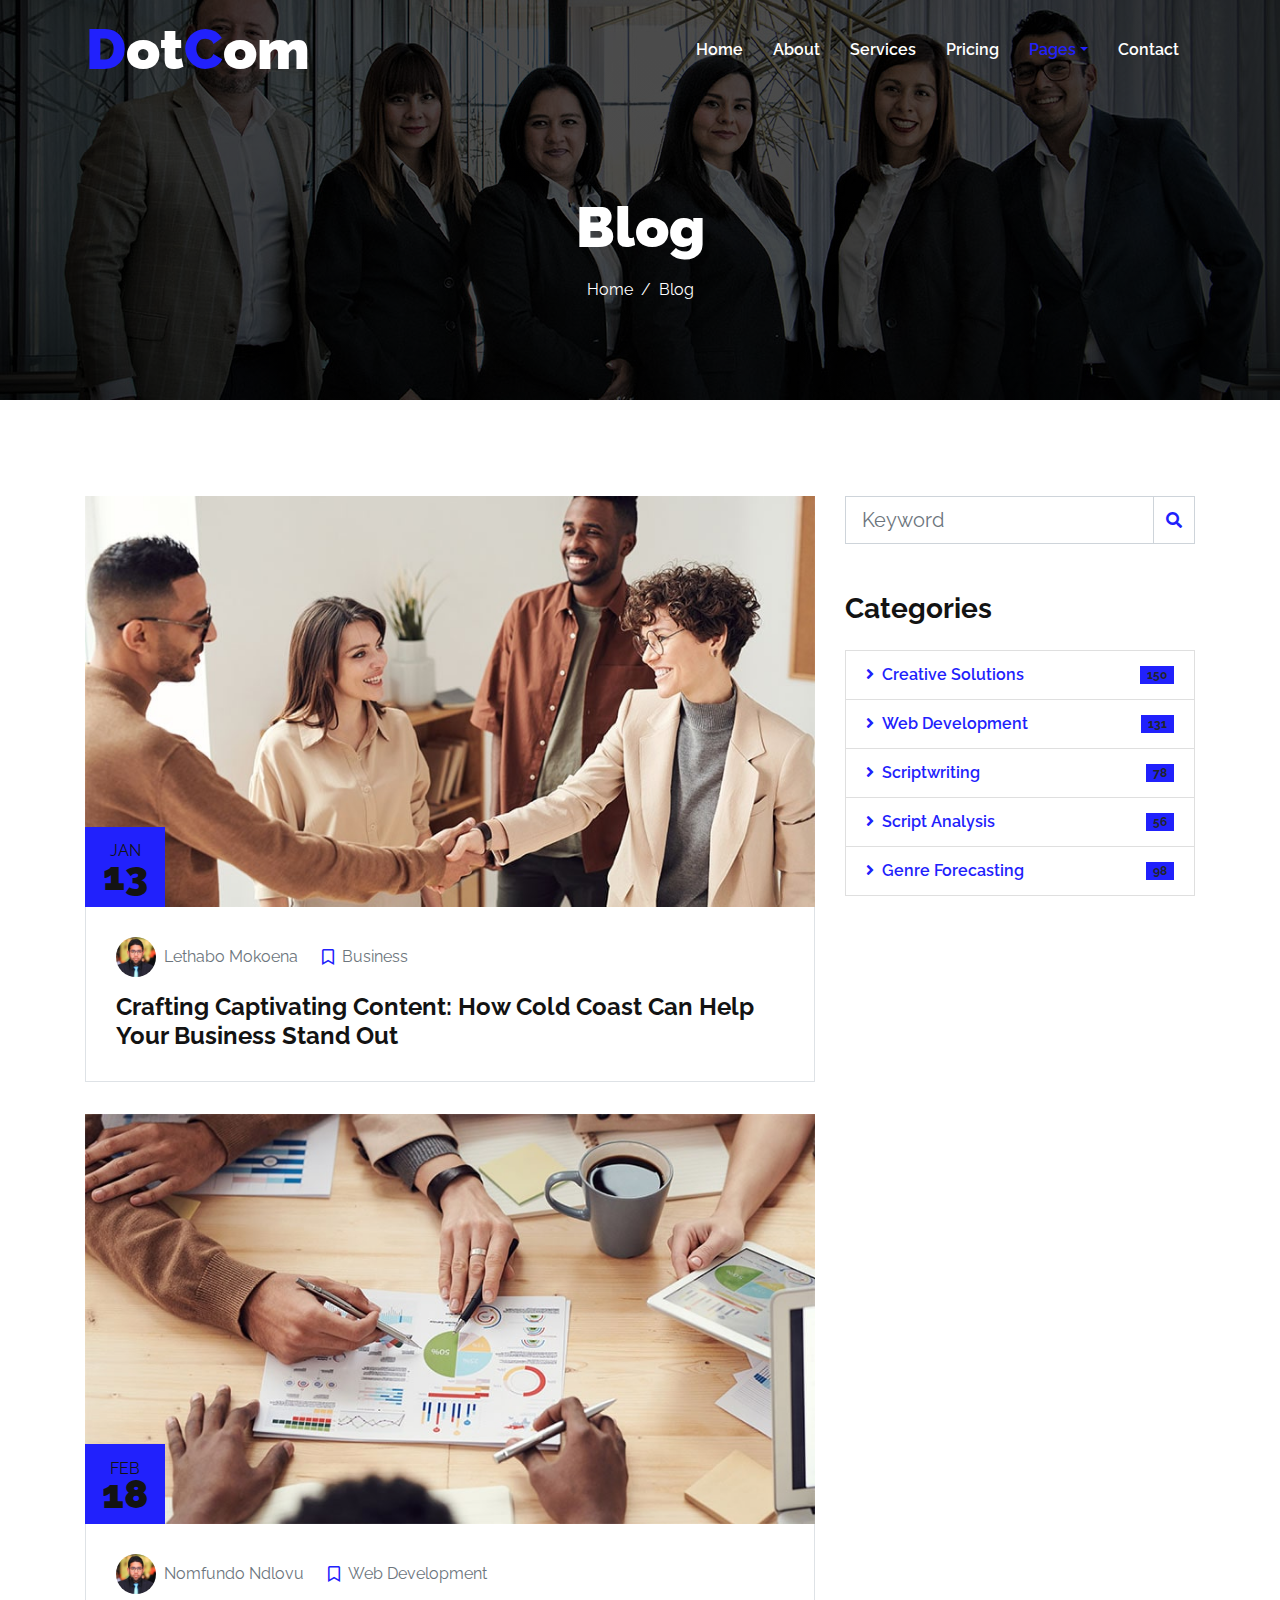
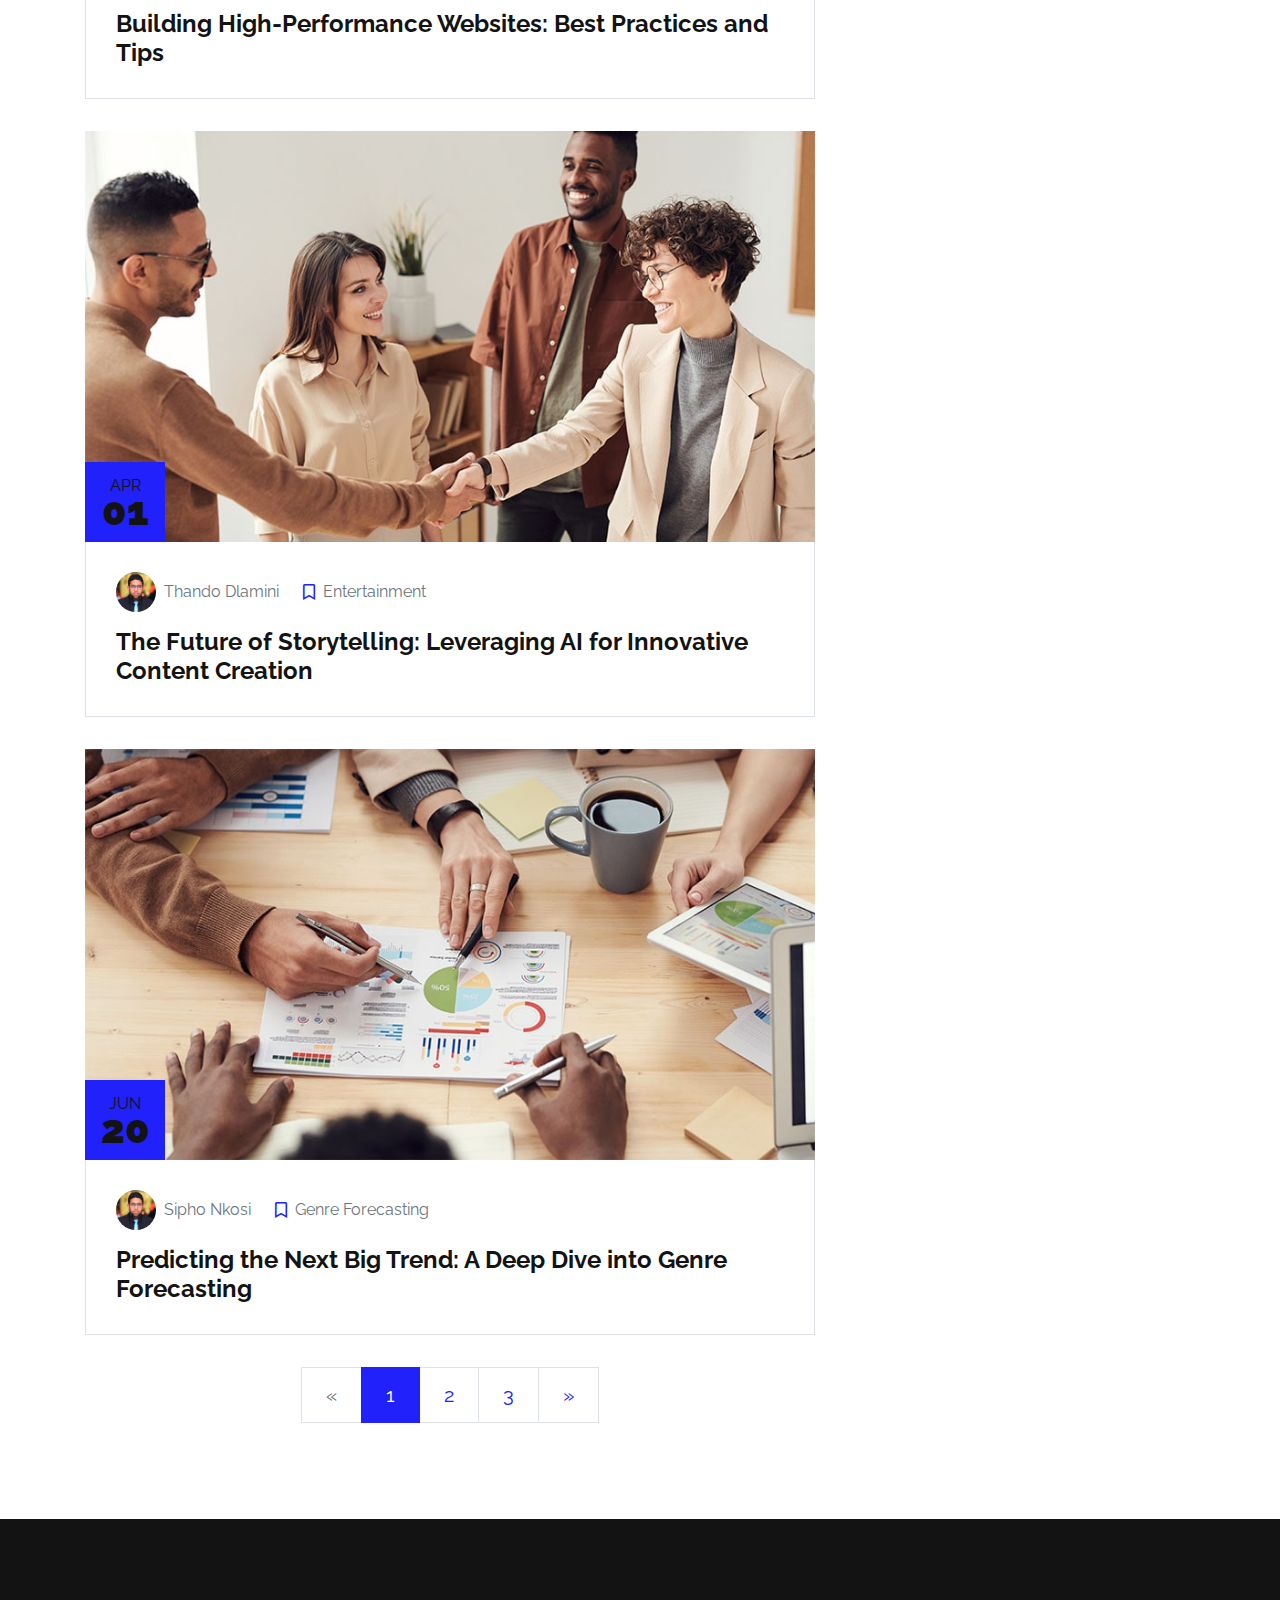
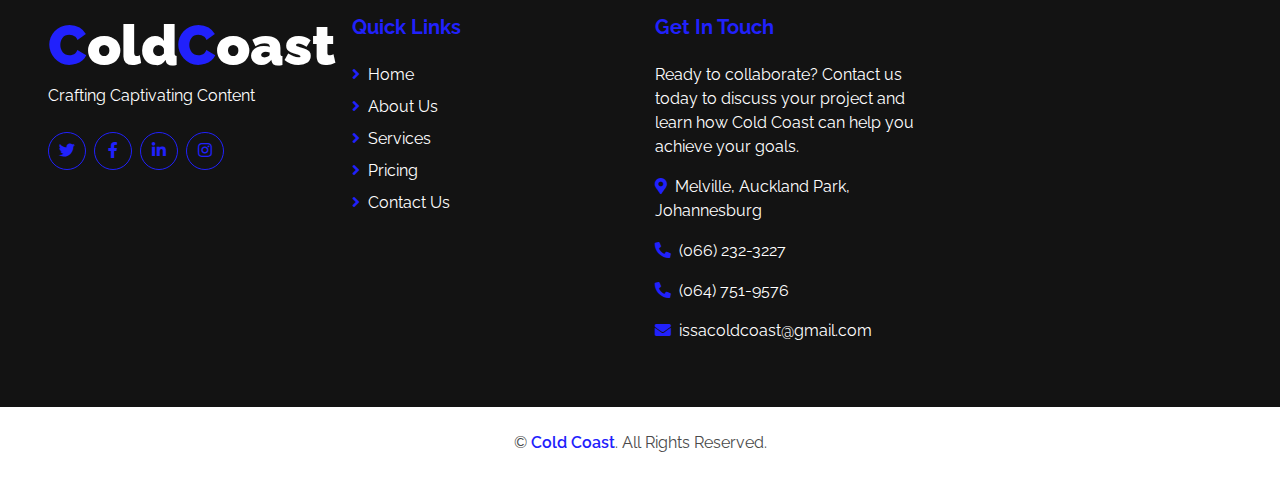
<file: blog.html>
<!DOCTYPE html>
<html lang="en">

<head>
    <meta charset="utf-8">
    <title>ColdCoast - Creative Agency</title>
    <meta content="width=device-width, initial-scale=1.0" name="viewport">
    <meta content="Free HTML Templates" name="keywords">
    <meta content="Free HTML Templates" name="description">

    <!-- Favicon -->
    <link href="img/favicon.ico" rel="icon">

    <!-- Google Web Fonts -->
    <link rel="preconnect" href="https://fonts.gstatic.com">
    <link href="https://fonts.googleapis.com/css2?family=Raleway:wght@400;500;600;700;800;900&display=swap" rel="stylesheet"> 

    <!-- Font Awesome -->
    <link href="https://cdnjs.cloudflare.com/ajax/libs/font-awesome/5.15.0/css/all.min.css" rel="stylesheet">

    <!-- Libraries Stylesheet -->
    <link href="lib/owlcarousel/assets/owl.carousel.min.css" rel="stylesheet">

    <!-- Customized Bootstrap Stylesheet -->
    <link href="css/style.css" rel="stylesheet">
</head>

<body>
    <!-- Navbar Start -->
    <div class="container-fluid nav-bar p-0">
        <div class="container-lg p-0">
            <nav class="navbar navbar-expand-lg bg-secondary navbar-dark">
                <a href="index.html" class="navbar-brand">
                    <h1 class="m-0 text-white display-4"><span class="text-primary">D</span>ot<span class="text-primary">C</span>om</h1>
                </a>
                <button type="button" class="navbar-toggler" data-toggle="collapse" data-target="#navbarCollapse">
                    <span class="navbar-toggler-icon"></span>
                </button>
                <div class="collapse navbar-collapse justify-content-between" id="navbarCollapse">
                    <div class="navbar-nav ml-auto py-0">
                        <a href="index.html" class="nav-item nav-link">Home</a>
                        <a href="about.html" class="nav-item nav-link">About</a>
                        <a href="service.html" class="nav-item nav-link">Services</a>
                        <a href="pricing.html" class="nav-item nav-link">Pricing</a>
                        <div class="nav-item dropdown">
                            <a href="#" class="nav-link dropdown-toggle active" data-toggle="dropdown">Pages</a>
                            <div class="dropdown-menu border-0 rounded-0 m-0">
                                <a href="blog.html" class="dropdown-item active">Blog Grid</a>
                                <a href="single.html" class="dropdown-item">Blog Detail</a>
                            </div>
                        </div>
                        <a href="contact.html" class="nav-item nav-link">Contact</a>
                    </div>
                </div>
            </nav>
        </div>
    </div>
    <!-- Navbar End -->


    <!-- Page Header Start -->
    <div class="container-fluid page-header d-flex flex-column align-items-center justify-content-center pt-0 pt-lg-5 mb-5">
        <h1 class="display-4 text-white mb-3 mt-0 mt-lg-5">Blog</h1>
        <div class="d-inline-flex text-white">
            <p class="m-0"><a class="text-white" href="">Home</a></p>
            <p class="m-0 px-2">/</p>
            <p class="m-0">Blog</p>
        </div>
    </div>
    <!-- Page Header Start -->


    <!-- Blog Start -->
    <div class="container py-5">
        <div class="row">
            <!-- Blog Grid Start -->
            <div class="col-lg-8">
                <div class="row">
                    <div class="col-md-12 mb-3">
                        <div class="position-relative">
                            <img class="img-fluid w-100" src="img/blog-1.jpg" alt="">
                            <div class="position-absolute bg-primary d-flex flex-column align-items-center justify-content-center"
                                style="width: 80px; height: 80px; bottom: 0; left: 0;">
                                <h6 class="text-uppercase mt-2 mb-n2">Jan</h6>
                                <h1 class="m-0">13</h1>
                            </div>
                        </div>
                        <div class="border border-top-0 mb-3" style="padding: 30px;">
                            <div class="d-flex mb-3">
                                <div class="d-flex align-items-center">
                                    <img class="rounded-circle" style="width: 40px; height: 40px;" src="img/user.jpg" alt="">
                                    <a class="text-muted ml-2" href="">Lethabo Mokoena</a>
                                </div>
                                <div class="d-flex align-items-center ml-4">
                                    <i class="far fa-bookmark text-primary"></i>
                                    <a class="text-muted ml-2" href="">Business</a>
                                </div>
                            </div>
                            <a class="h4 font-weight-bold" href="">Crafting Captivating Content: How Cold Coast Can Help Your Business Stand Out</a>
                        </div>
                    </div>
                    <div class="col-md-12 mb-3">
                        <div class="position-relative">
                            <img class="img-fluid w-100" src="img/blog-2.jpg" alt="">
                            <div class="position-absolute bg-primary d-flex flex-column align-items-center justify-content-center"
                                style="width: 80px; height: 80px; bottom: 0; left: 0;">
                                <h6 class="text-uppercase mt-2 mb-n2">Feb</h6>
                                <h1 class="m-0">18</h1>
                            </div>
                        </div>
                        <div class="border border-top-0 mb-3" style="padding: 30px;">
                            <div class="d-flex mb-3">
                                <div class="d-flex align-items-center">
                                    <img class="rounded-circle" style="width: 40px; height: 40px;" src="img/user.jpg" alt="">
                                    <a class="text-muted ml-2" href="">Nomfundo Ndlovu</a>
                                </div>
                                <div class="d-flex align-items-center ml-4">
                                    <i class="far fa-bookmark text-primary"></i>
                                    <a class="text-muted ml-2" href="">Web Development</a>
                                </div>
                            </div>
                            <a class="h4 font-weight-bold" href="">Building High-Performance Websites: Best Practices and Tips</a>
                        </div>
                    </div>
                    <div class="col-md-12 mb-3">
                        <div class="position-relative">
                            <img class="img-fluid w-100" src="img/blog-1.jpg" alt="">
                            <div class="position-absolute bg-primary d-flex flex-column align-items-center justify-content-center"
                                style="width: 80px; height: 80px; bottom: 0; left: 0;">
                                <h6 class="text-uppercase mt-2 mb-n2">Apr</h6>
                                <h1 class="m-0">01</h1>
                            </div>
                        </div>
                        <div class="border border-top-0 mb-3" style="padding: 30px;">
                            <div class="d-flex mb-3">
                                <div class="d-flex align-items-center">
                                    <img class="rounded-circle" style="width: 40px; height: 40px;" src="img/user.jpg" alt="">
                                    <a class="text-muted ml-2" href="">Thando Dlamini</a>
                                </div>
                                <div class="d-flex align-items-center ml-4">
                                    <i class="far fa-bookmark text-primary"></i>
                                    <a class="text-muted ml-2" href="">Entertainment</a>
                                </div>
                            </div>
                            <a class="h4 font-weight-bold" href="">The Future of Storytelling: Leveraging AI for Innovative Content Creation</a>
                        </div>
                    </div>
                    <div class="col-md-12 mb-3">
                        <div class="position-relative">
                            <img class="img-fluid w-100" src="img/blog-2.jpg" alt="">
                            <div class="position-absolute bg-primary d-flex flex-column align-items-center justify-content-center"
                                style="width: 80px; height: 80px; bottom: 0; left: 0;">
                                <h6 class="text-uppercase mt-2 mb-n2">Jun</h6>
                                <h1 class="m-0">20</h1>
                            </div>
                        </div>
                        <div class="border border-top-0 mb-3" style="padding: 30px;">
                            <div class="d-flex mb-3">
                                <div class="d-flex align-items-center">
                                    <img class="rounded-circle" style="width: 40px; height: 40px;" src="img/user.jpg" alt="">
                                    <a class="text-muted ml-2" href="">Sipho Nkosi</a>
                                </div>
                                <div class="d-flex align-items-center ml-4">
                                    <i class="far fa-bookmark text-primary"></i>
                                    <a class="text-muted ml-2" href="">Genre Forecasting</a>
                                </div>
                            </div>
                            <a class="h4 font-weight-bold" href="">Predicting the Next Big Trend: A Deep Dive into Genre Forecasting</a>
                        </div>
                    </div>
                </div>
                <div class="row">
                    <div class="col-12">
                        <nav aria-label="Page navigation">
                          <ul class="pagination pagination-lg justify-content-center mb-0">
                            <li class="page-item disabled">
                              <a class="page-link" href="#" aria-label="Previous">
                                <span aria-hidden="true">&laquo;</span>
                                <span class="sr-only">Previous</span>
                              </a>
                            </li>
                            <li class="page-item active"><a class="page-link" href="#">1</a></li>
                            <li class="page-item"><a class="page-link" href="#">2</a></li>
                            <li class="page-item"><a class="page-link" href="#">3</a></li>
                            <li class="page-item">
                              <a class="page-link" href="#" aria-label="Next">
                                <span aria-hidden="true">&raquo;</span>
                                <span class="sr-only">Next</span>
                              </a>
                            </li>
                          </ul>
                        </nav>
                    </div>
                </div>
            </div>
            <!-- Blog Grid End -->

            <!-- Sidebar Start -->
            <div class="col-lg-4 mt-5 mt-lg-0">
                <!-- Search Form Start -->
                <div class="mb-5">
                    <form action="">
                        <div class="input-group">
                            <input type="text" class="form-control form-control-lg" placeholder="Keyword">
                            <div class="input-group-append">
                                <span class="input-group-text bg-transparent text-primary"><i
                                        class="fa fa-search"></i></span>
                            </div>
                        </div>
                    </form>
                </div>
                <!-- Search Form End -->

                <!-- Category Start -->
                <div class="mb-5">
                    <h3 class="font-weight-bold mb-4">Categories</h3>
                    <ul class="list-group">
                        <li class="list-group-item d-flex justify-content-between align-items-center">
                            <a class="font-weight-semi-bold text-decoration-none" href="#"><i class="fa fa-angle-right mr-2"></i>Creative Solutions</a>
                            <span class="badge badge-primary badge-pill">150</span>
                        </li>
                        <li class="list-group-item d-flex justify-content-between align-items-center">
                            <a class="font-weight-semi-bold text-decoration-none" href="#"><i class="fa fa-angle-right mr-2"></i>Web Development</a>
                            <span class="badge badge-primary badge-pill">131</span>
                        </li>
                        <li class="list-group-item d-flex justify-content-between align-items-center">
                            <a class="font-weight-semi-bold text-decoration-none" href="#"><i class="fa fa-angle-right mr-2"></i>Scriptwriting</a>
                            <span class="badge badge-primary badge-pill">78</span>
                        </li>
                        <li class="list-group-item d-flex justify-content-between align-items-center">
                            <a class="font-weight-semi-bold text-decoration-none" href="#"><i class="fa fa-angle-right mr-2"></i>Script Analysis</a>
                            <span class="badge badge-primary badge-pill">56</span>
                        </li>
                        <li class="list-group-item d-flex justify-content-between align-items-center">
                            <a class="font-weight-semi-bold text-decoration-none" href="#"><i class="fa fa-angle-right mr-2"></i>Genre Forecasting</a>
                            <span class="badge badge-primary badge-pill">98</span>
                        </li>
                    </ul>
                </div>
                <!-- Category End -->

                <!-- Recent Post Start -->
                <!-- <div class="mb-5">
                    <h3 class="font-weight-bold mb-4">Recent Post</h3>
                    <div class="d-flex mb-3">
                        <img class="img-fluid" src="img/blog-1.jpg" style="width: 80px; height: 80px;" alt="">
                        <div class="d-flex align-items-center border border-left-0 px-3" style="height: 80px;">
                            <a class="text-secondary font-weight-semi-bold" href="">Lorem ipsum dolor sit amet consec adipis elit</a>
                        </div>
                    </div>
                    <div class="d-flex mb-3">
                        <img class="img-fluid" src="img/blog-2.jpg" style="width: 80px; height: 80px;" alt="">
                        <div class="d-flex align-items-center border border-left-0 px-3" style="height: 80px;">
                            <a class="text-secondary font-weight-semi-bold" href="">Lorem ipsum dolor sit amet consec adipis elit</a>
                        </div>
                    </div>
                    <div class="d-flex mb-3">
                        <img class="img-fluid" src="img/blog-1.jpg" style="width: 80px; height: 80px;" alt="">
                        <div class="d-flex align-items-center border border-left-0 px-3" style="height: 80px;">
                            <a class="text-secondary font-weight-semi-bold" href="">Lorem ipsum dolor sit amet consec adipis elit</a>
                        </div>
                    </div>
                    <div class="d-flex mb-3">
                        <img class="img-fluid" src="img/blog-2.jpg" style="width: 80px; height: 80px;" alt="">
                        <div class="d-flex align-items-center border border-left-0 px-3" style="height: 80px;">
                            <a class="text-secondary font-weight-semi-bold" href="">Lorem ipsum dolor sit amet consec adipis elit</a>
                        </div>
                    </div>
                    <div class="d-flex mb-3">
                        <img class="img-fluid" src="img/blog-1.jpg" style="width: 80px; height: 80px;" alt="">
                        <div class="d-flex align-items-center border border-left-0 px-3" style="height: 80px;">
                            <a class="text-secondary font-weight-semi-bold" href="">Lorem ipsum dolor sit amet consec adipis elit</a>
                        </div>
                    </div>
                </div> -->
                <!-- Recent Post End -->

                <!-- Image Start -->
                <!-- <div class="border p-3 mb-5">
                    <img src="img/blog-1.jpg" alt="" class="img-fluid">
                </div> -->
                <!-- Image End -->

                <!-- Tags Start -->
                <!-- <div class="mb-5">
                    <h3 class="font-weight-bold mb-4">Tag Cloud</h3>
                    <div class="d-flex flex-wrap m-n1">
                        <a href="" class="btn btn-outline-primary m-1">Design</a>
                        <a href="" class="btn btn-outline-primary m-1">Development</a>
                        <a href="" class="btn btn-outline-primary m-1">Marketing</a>
                        <a href="" class="btn btn-outline-primary m-1">SEO</a>
                        <a href="" class="btn btn-outline-primary m-1">Writing</a>
                        <a href="" class="btn btn-outline-primary m-1">Consulting</a>
                    </div>
                </div> -->
                <!-- Tags End -->

                <!-- Image Start -->
                <!-- <div class="border p-3 mb-5">
                    <img src="img/blog-2.jpg" alt="" class="img-fluid">
                </div> -->
                <!-- Image End -->

                <!-- Plain Text Start -->
                <!-- <div>
                    <h3 class="font-weight-bold mb-4">Plain Text</h3>
                    <div class="border p-3">
                        Aliquyam sed lorem stet diam dolor sed ut sit. Ut sanctus erat ea est aliquyam dolor et. Et no consetetur eos labore ea erat voluptua et. Et aliquyam dolore sed erat. Magna sanctus sed eos tempor rebum dolor, tempor clita sit et elitr eirmod.
                    </div>
                </div> -->
                <!-- Plain Text End -->
            </div>
            <!-- Sidebar End -->
        </div>
    </div>
    <!-- Blog End -->


    <!-- Footer Start -->
    <div class="container-fluid bg-secondary text-white mt-5 pt-5 px-sm-3 px-md-5">
        <div class="row pt-5">
            <div class="col-lg-3 col-md-6 mb-5">
                <a href="index.html" class="navbar-brand">
                    <h1 class="m-0 mt-n2 text-white display-4"><span class="text-primary">C</span>old<span class="text-primary">C</span>oast</h1>
                </a>
                <p>Crafting Captivating Content</p>
                <div class="d-flex justify-content-start mt-4">
                    <a class="btn btn-outline-primary rounded-circle text-center mr-2 px-0" style="width: 38px; height: 38px;" href="#"><i class="fab fa-twitter"></i></a>
                    <a class="btn btn-outline-primary rounded-circle text-center mr-2 px-0" style="width: 38px; height: 38px;" href="#"><i class="fab fa-facebook-f"></i></a>
                    <a class="btn btn-outline-primary rounded-circle text-center mr-2 px-0" style="width: 38px; height: 38px;" href="#"><i class="fab fa-linkedin-in"></i></a>
                    <a class="btn btn-outline-primary rounded-circle text-center mr-2 px-0" style="width: 38px; height: 38px;" href="#"><i class="fab fa-instagram"></i></a>
                </div>
            </div>
            <div class="col-lg-3 col-md-6 mb-5">
                <h5 class="font-weight-bold text-primary mb-4">Quick Links</h5>
                <div class="d-flex flex-column justify-content-start">
                    <a class="text-white mb-2" href="#"><i class="fa fa-angle-right text-primary mr-2"></i>Home</a>
                    <a class="text-white mb-2" href="#"><i class="fa fa-angle-right text-primary mr-2"></i>About Us</a>
                    <a class="text-white mb-2" href="#"><i class="fa fa-angle-right text-primary mr-2"></i>Services</a>
                    <a class="text-white mb-2" href="#"><i class="fa fa-angle-right text-primary mr-2"></i>Pricing</a>
                    <a class="text-white" href="#"><i class="fa fa-angle-right text-primary mr-2"></i>Contact Us</a>
                </div>
            </div>
<!--             
            <div class="col-lg-3 col-md-6 mb-5">
                <h5 class="font-weight-bold text-primary mb-4">Popular Links</h5>
                <div class="d-flex flex-column justify-content-start">
                    <a class="text-white mb-2" href="#"><i class="fa fa-angle-right text-primary mr-2"></i>Home</a>
                    <a class="text-white mb-2" href="#"><i class="fa fa-angle-right text-primary mr-2"></i>About Us</a>
                    <a class="text-white mb-2" href="#"><i class="fa fa-angle-right text-primary mr-2"></i>Services</a>
                    <a class="text-white mb-2" href="#"><i class="fa fa-angle-right text-primary mr-2"></i>Pricing</a>
                    <a class="text-white" href="#"><i class="fa fa-angle-right text-primary mr-2"></i>Contact Us</a>
                </div>
            </div> -->
            <div class="col-lg-3 col-md-6 mb-5">
                <h5 class="font-weight-bold text-primary mb-4">Get In Touch</h5>
                <p>Ready to collaborate? Contact us today to discuss your project and learn how Cold Coast can help you achieve your goals.</p>
                <p><i class="fa fa-map-marker-alt text-primary mr-2"></i>Melville, Auckland Park, Johannesburg</p>
                <p><i class="fa fa-phone-alt text-primary mr-2"></i>(066) 232-3227</p>
                <p><i class="fa fa-phone-alt text-primary mr-2"></i>(064) 751-9576</p>
                <p><i class="fa fa-envelope text-primary mr-2"></i>issacoldcoast@gmail.com</p>
            </div>
        </div>
    </div>
    <div class="container-fluid py-4 px-sm-3 px-md-5">
        <p class="m-0 text-center">
            &copy; <a class="font-weight-semi-bold" href="#">Cold Coast</a>. All Rights Reserved. 
        </p>
    </div>
    <!-- Footer End -->


    <!-- Back to Top -->
    <a href="#" class="btn btn-lg btn-primary back-to-top"><i class="fa fa-angle-up"></i></a>


    <!-- JavaScript Libraries -->
    <script src="https://code.jquery.com/jquery-3.4.1.min.js"></script>
    <script src="https://stackpath.bootstrapcdn.com/bootstrap/4.4.1/js/bootstrap.bundle.min.js"></script>
    <script src="lib/easing/easing.min.js"></script>
    <script src="lib/waypoints/waypoints.min.js"></script>
    <script src="lib/counterup/counterup.min.js"></script>
    <script src="lib/owlcarousel/owl.carousel.min.js"></script>

    <!-- Contact Javascript File -->
    <script src="mail/jqBootstrapValidation.min.js"></script>
    <script src="mail/contact.js"></script>

    <!-- Template Javascript -->
    <script src="js/main.js"></script>
</body>

</html>
</file>
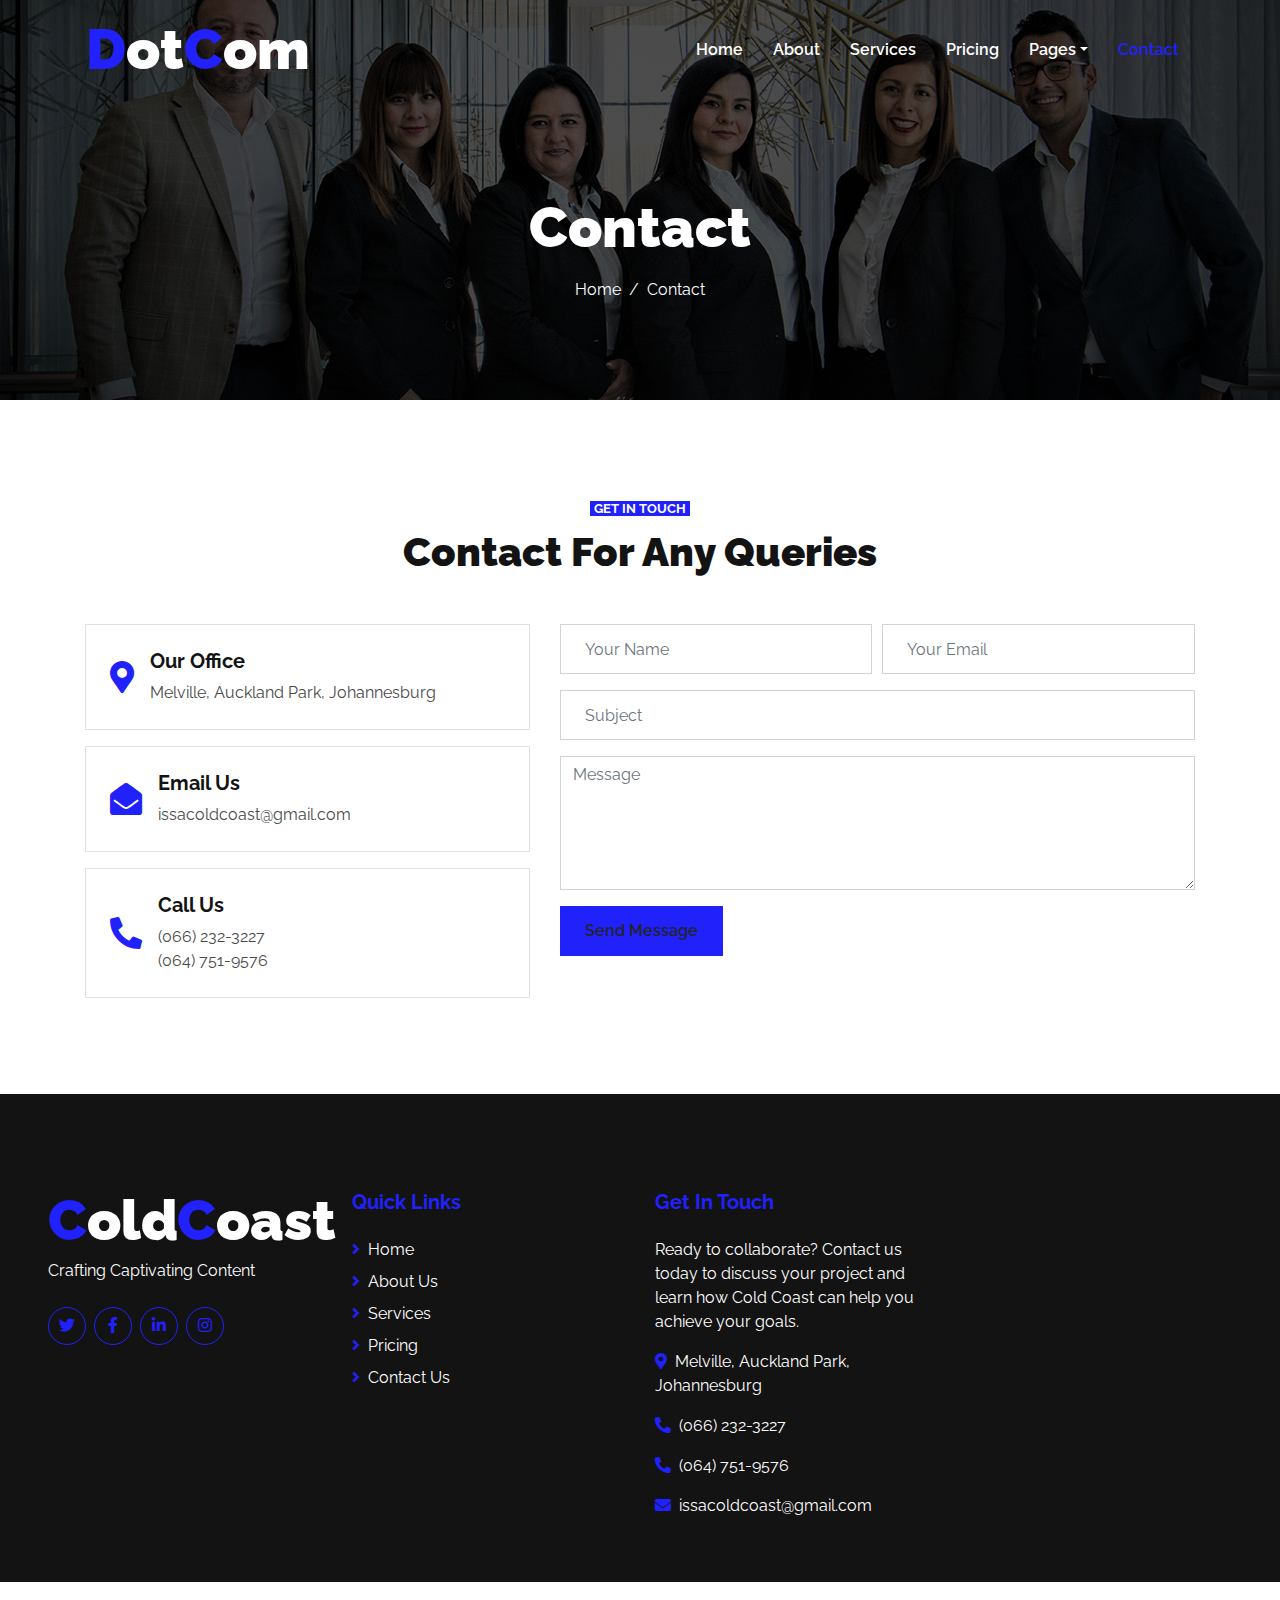
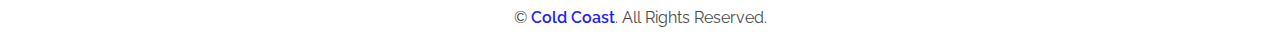
<file: contact.html>
<!DOCTYPE html>
<html lang="en">

<head>
    <meta charset="utf-8">
    <title>ColdCoast - Creative Agency</title>
    <meta content="width=device-width, initial-scale=1.0" name="viewport">
    <meta content="Free HTML Templates" name="keywords">
    <meta content="Free HTML Templates" name="description">

    <!-- Favicon -->
    <link href="img/favicon.ico" rel="icon">

    <!-- Google Web Fonts -->
    <link rel="preconnect" href="https://fonts.gstatic.com">
    <link href="https://fonts.googleapis.com/css2?family=Raleway:wght@400;500;600;700;800;900&display=swap" rel="stylesheet"> 

    <!-- Font Awesome -->
    <link href="https://cdnjs.cloudflare.com/ajax/libs/font-awesome/5.15.0/css/all.min.css" rel="stylesheet">

    <!-- Libraries Stylesheet -->
    <link href="lib/owlcarousel/assets/owl.carousel.min.css" rel="stylesheet">

    <!-- Customized Bootstrap Stylesheet -->
    <link href="css/style.css" rel="stylesheet">
</head>

<body>
    <!-- Navbar Start -->
    <div class="container-fluid nav-bar p-0">
        <div class="container-lg p-0">
            <nav class="navbar navbar-expand-lg bg-secondary navbar-dark">
                <a href="index.html" class="navbar-brand">
                    <h1 class="m-0 text-white display-4"><span class="text-primary">D</span>ot<span class="text-primary">C</span>om</h1>
                </a>
                <button type="button" class="navbar-toggler" data-toggle="collapse" data-target="#navbarCollapse">
                    <span class="navbar-toggler-icon"></span>
                </button>
                <div class="collapse navbar-collapse justify-content-between" id="navbarCollapse">
                    <div class="navbar-nav ml-auto py-0">
                        <a href="index.html" class="nav-item nav-link">Home</a>
                        <a href="about.html" class="nav-item nav-link">About</a>
                        <a href="service.html" class="nav-item nav-link">Services</a>
                        <a href="pricing.html" class="nav-item nav-link">Pricing</a>
                        <div class="nav-item dropdown">
                            <a href="#" class="nav-link dropdown-toggle" data-toggle="dropdown">Pages</a>
                            <div class="dropdown-menu border-0 rounded-0 m-0">
                                <a href="blog.html" class="dropdown-item">Blog Grid</a>
                                <a href="single.html" class="dropdown-item">Blog Detail</a>
                            </div>
                        </div>
                        <a href="contact.html" class="nav-item nav-link active">Contact</a>
                    </div>
                </div>
            </nav>
        </div>
    </div>
    <!-- Navbar End -->


    <!-- Page Header Start -->
    <div class="container-fluid page-header d-flex flex-column align-items-center justify-content-center pt-0 pt-lg-5 mb-5">
        <h1 class="display-4 text-white mb-3 mt-0 mt-lg-5">Contact</h1>
        <div class="d-inline-flex text-white">
            <p class="m-0"><a class="text-white" href="">Home</a></p>
            <p class="m-0 px-2">/</p>
            <p class="m-0">Contact</p>
        </div>
    </div>
    <!-- Page Header Start -->


    <!-- Contact Start -->
    <div class="container-fluid py-5">
        <div class="container">
            <div class="text-center">
                <small class="bg-primary text-white text-uppercase font-weight-bold text-center px-1">Get In Touch</small>
                <h1 class="mt-2 mb-5">Contact For Any Queries</h1>
            </div>
            <div class="row">
                <div class="col-md-5">
                    <div class="d-flex align-items-center border mb-3 p-4">
                        <i class="fa fa-2x fa-map-marker-alt text-primary mr-3"></i>
                        <div class="d-flex flex-column">
                            <h5 class="font-weight-bold">Our Office</h5>
                            <p class="m-0">Melville, Auckland Park, Johannesburg</p>
                        </div>
                    </div>
                    <div class="d-flex align-items-center border mb-3 p-4">
                        <i class="fa fa-2x fa-envelope-open text-primary mr-3"></i>
                        <div class="d-flex flex-column">
                            <h5 class="font-weight-bold">Email Us</h5>
                            <p class="m-0">issacoldcoast@gmail.com</p>
                        </div>
                    </div>
                    <div class="d-flex align-items-center border mb-3 mb-md-0 p-4">
                        <i class="fas fa-2x fa-phone-alt text-primary mr-3"></i>
                        <div class="d-flex flex-column">
                            <h5 class="font-weight-bold">Call Us</h5>
                            <p class="m-0">(066) 232-3227</p>
                            <p class="m-0">(064) 751-9576</p>
                        </div>
                    </div>
                </div>
                <div class="col-md-7">
                    <div class="contact-form">
                        <div id="success"></div>
                        <form name="sentMessage" id="contactForm" novalidate="novalidate">
                            <div class="form-row">
                                <div class="col-md-6">
                                    <div class="control-group">
                                        <input type="text" class="form-control p-4" id="name" placeholder="Your Name" required="required" data-validation-required-message="Please enter your name" />
                                        <p class="help-block text-danger"></p>
                                    </div>
                                </div>
                                <div class="col-md-6">
                                    <div class="control-group">
                                        <input type="email" class="form-control p-4" id="email" placeholder="Your Email" required="required" data-validation-required-message="Please enter your email" />
                                        <p class="help-block text-danger"></p>
                                    </div>
                                </div>
                            </div>
                            <div class="control-group">
                                <input type="text" class="form-control p-4" id="subject" placeholder="Subject" required="required" data-validation-required-message="Please enter a subject" />
                                <p class="help-block text-danger"></p>
                            </div>
                            <div class="control-group">
                                <textarea class="form-control" rows="5" id="message" placeholder="Message" required="required" data-validation-required-message="Please enter your message"></textarea>
                                <p class="help-block text-danger"></p>
                            </div>
                            <div>
                                <button class="btn btn-primary font-weight-semi-bold px-4" style="height: 50px;" type="submit" id="sendMessageButton">Send Message</button>
                            </div>
                        </form>
                    </div>
                </div>
            </div>
        </div>
    </div>
    <!-- Contact End -->


    <!-- Footer Start -->
    <div class="container-fluid bg-secondary text-white mt-5 pt-5 px-sm-3 px-md-5">
        <div class="row pt-5">
            <div class="col-lg-3 col-md-6 mb-5">
                <a href="index.html" class="navbar-brand">
                    <h1 class="m-0 mt-n2 text-white display-4"><span class="text-primary">C</span>old<span class="text-primary">C</span>oast</h1>
                </a>
                <p>Crafting Captivating Content</p>
                <div class="d-flex justify-content-start mt-4">
                    <a class="btn btn-outline-primary rounded-circle text-center mr-2 px-0" style="width: 38px; height: 38px;" href="#"><i class="fab fa-twitter"></i></a>
                    <a class="btn btn-outline-primary rounded-circle text-center mr-2 px-0" style="width: 38px; height: 38px;" href="#"><i class="fab fa-facebook-f"></i></a>
                    <a class="btn btn-outline-primary rounded-circle text-center mr-2 px-0" style="width: 38px; height: 38px;" href="#"><i class="fab fa-linkedin-in"></i></a>
                    <a class="btn btn-outline-primary rounded-circle text-center mr-2 px-0" style="width: 38px; height: 38px;" href="#"><i class="fab fa-instagram"></i></a>
                </div>
            </div>
            <div class="col-lg-3 col-md-6 mb-5">
                <h5 class="font-weight-bold text-primary mb-4">Quick Links</h5>
                <div class="d-flex flex-column justify-content-start">
                    <a class="text-white mb-2" href="#"><i class="fa fa-angle-right text-primary mr-2"></i>Home</a>
                    <a class="text-white mb-2" href="#"><i class="fa fa-angle-right text-primary mr-2"></i>About Us</a>
                    <a class="text-white mb-2" href="#"><i class="fa fa-angle-right text-primary mr-2"></i>Services</a>
                    <a class="text-white mb-2" href="#"><i class="fa fa-angle-right text-primary mr-2"></i>Pricing</a>
                    <a class="text-white" href="#"><i class="fa fa-angle-right text-primary mr-2"></i>Contact Us</a>
                </div>
            </div>
<!--             
            <div class="col-lg-3 col-md-6 mb-5">
                <h5 class="font-weight-bold text-primary mb-4">Popular Links</h5>
                <div class="d-flex flex-column justify-content-start">
                    <a class="text-white mb-2" href="#"><i class="fa fa-angle-right text-primary mr-2"></i>Home</a>
                    <a class="text-white mb-2" href="#"><i class="fa fa-angle-right text-primary mr-2"></i>About Us</a>
                    <a class="text-white mb-2" href="#"><i class="fa fa-angle-right text-primary mr-2"></i>Services</a>
                    <a class="text-white mb-2" href="#"><i class="fa fa-angle-right text-primary mr-2"></i>Pricing</a>
                    <a class="text-white" href="#"><i class="fa fa-angle-right text-primary mr-2"></i>Contact Us</a>
                </div>
            </div> -->
            <div class="col-lg-3 col-md-6 mb-5">
                <h5 class="font-weight-bold text-primary mb-4">Get In Touch</h5>
                <p>Ready to collaborate? Contact us today to discuss your project and learn how Cold Coast can help you achieve your goals.</p>
                <p><i class="fa fa-map-marker-alt text-primary mr-2"></i>Melville, Auckland Park, Johannesburg</p>
                <p><i class="fa fa-phone-alt text-primary mr-2"></i>(066) 232-3227</p>
                <p><i class="fa fa-phone-alt text-primary mr-2"></i>(064) 751-9576</p>
                <p><i class="fa fa-envelope text-primary mr-2"></i>issacoldcoast@gmail.com</p>
            </div>
        </div>
    </div>
    <div class="container-fluid py-4 px-sm-3 px-md-5">
        <p class="m-0 text-center">
            &copy; <a class="font-weight-semi-bold" href="#">Cold Coast</a>. All Rights Reserved. 
        </p>
    </div>
    <!-- Footer End -->


    <!-- Back to Top -->
    <a href="#" class="btn btn-lg btn-primary back-to-top"><i class="fa fa-angle-up"></i></a>


    <!-- JavaScript Libraries -->
    <script src="https://code.jquery.com/jquery-3.4.1.min.js"></script>
    <script src="https://stackpath.bootstrapcdn.com/bootstrap/4.4.1/js/bootstrap.bundle.min.js"></script>
    <script src="lib/easing/easing.min.js"></script>
    <script src="lib/waypoints/waypoints.min.js"></script>
    <script src="lib/counterup/counterup.min.js"></script>
    <script src="lib/owlcarousel/owl.carousel.min.js"></script>

    <!-- Contact Javascript File -->
    <script src="mail/jqBootstrapValidation.min.js"></script>
    <script src="mail/contact.js"></script>

    <!-- Template Javascript -->
    <script src="js/main.js"></script>
</body>

</html>
</file>
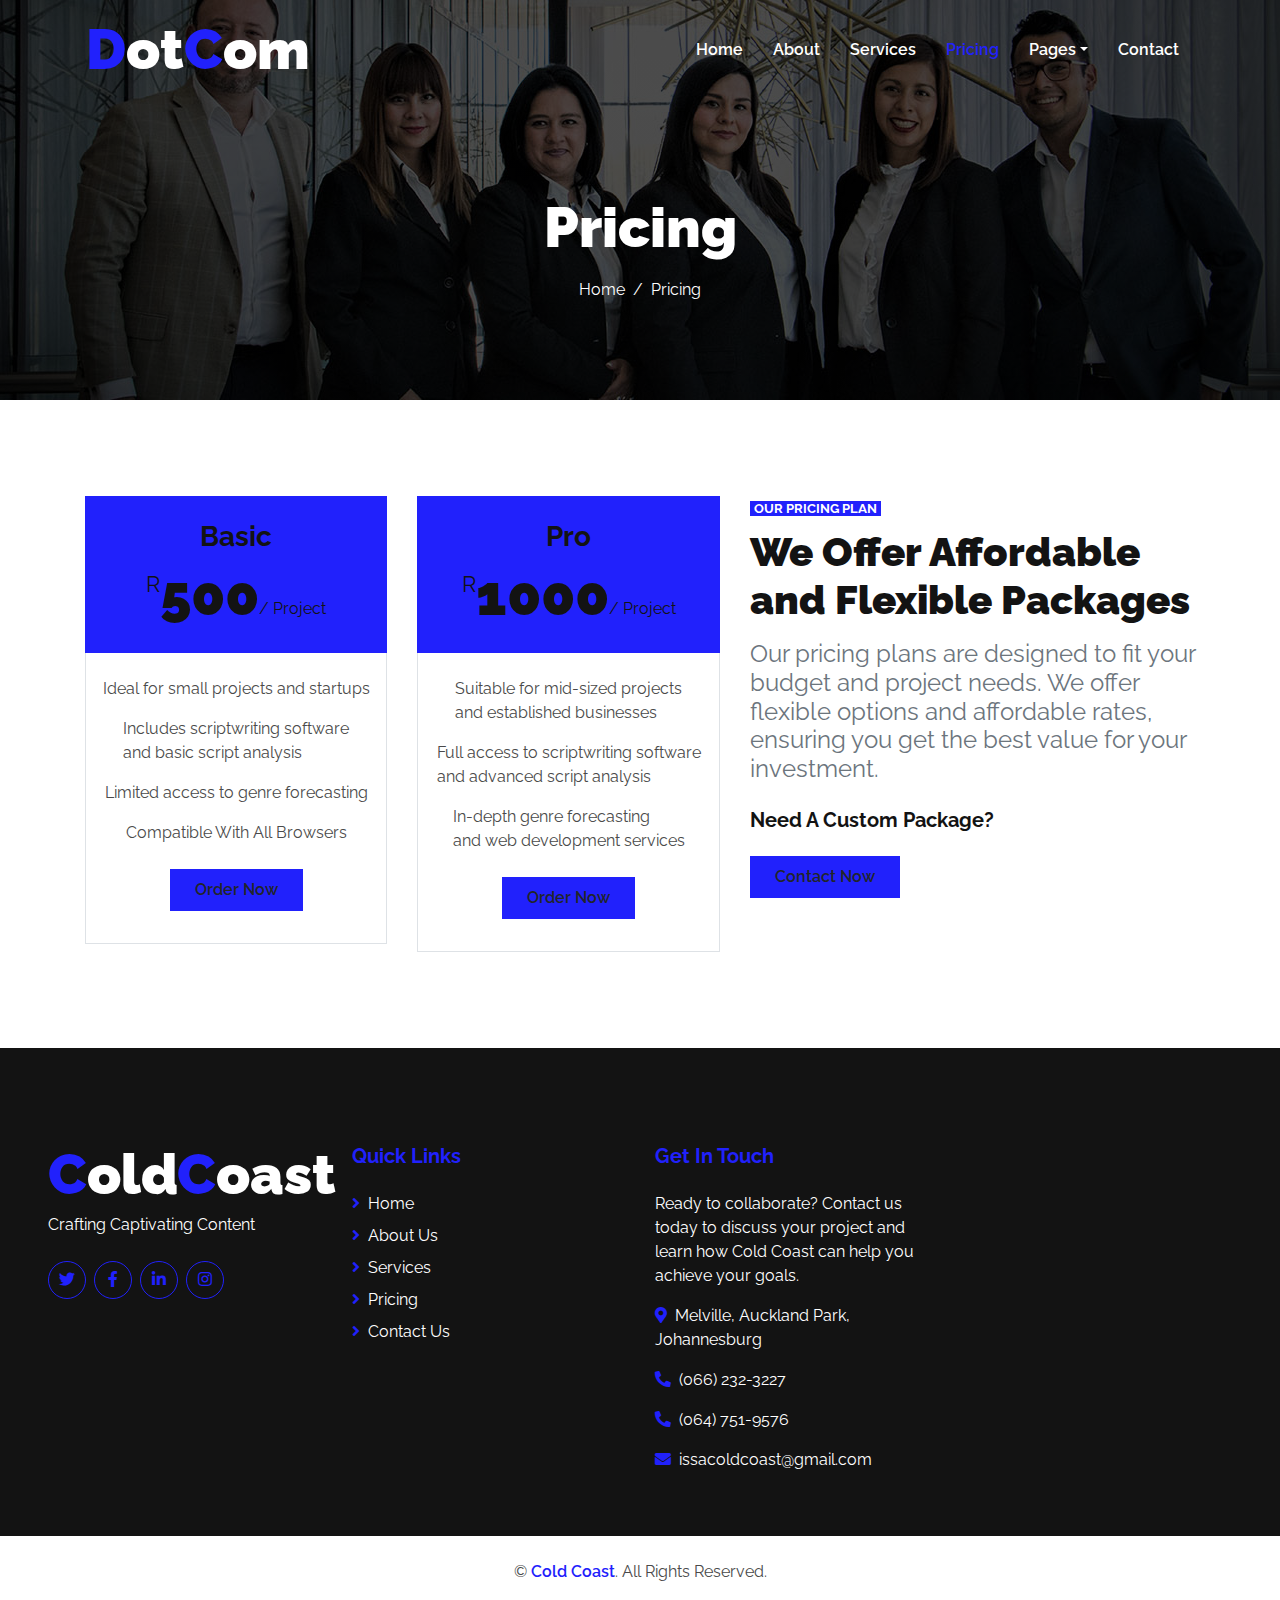
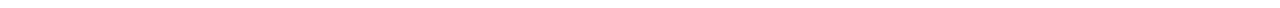
<file: pricing.html>
<!DOCTYPE html>
<html lang="en">

<head>
    <meta charset="utf-8">
    <title>ColdCoast - Creative Agency</title>
    <meta content="width=device-width, initial-scale=1.0" name="viewport">
    <meta content="Free HTML Templates" name="keywords">
    <meta content="Free HTML Templates" name="description">

    <!-- Favicon -->
    <link href="img/favicon.ico" rel="icon">

    <!-- Google Web Fonts -->
    <link rel="preconnect" href="https://fonts.gstatic.com">
    <link href="https://fonts.googleapis.com/css2?family=Raleway:wght@400;500;600;700;800;900&display=swap" rel="stylesheet"> 

    <!-- Font Awesome -->
    <link href="https://cdnjs.cloudflare.com/ajax/libs/font-awesome/5.15.0/css/all.min.css" rel="stylesheet">

    <!-- Libraries Stylesheet -->
    <link href="lib/owlcarousel/assets/owl.carousel.min.css" rel="stylesheet">

    <!-- Customized Bootstrap Stylesheet -->
    <link href="css/style.css" rel="stylesheet">
</head>

<body>
    <!-- Navbar Start -->
    <div class="container-fluid nav-bar p-0">
        <div class="container-lg p-0">
            <nav class="navbar navbar-expand-lg bg-secondary navbar-dark">
                <a href="index.html" class="navbar-brand">
                    <h1 class="m-0 text-white display-4"><span class="text-primary">D</span>ot<span class="text-primary">C</span>om</h1>
                </a>
                <button type="button" class="navbar-toggler" data-toggle="collapse" data-target="#navbarCollapse">
                    <span class="navbar-toggler-icon"></span>
                </button>
                <div class="collapse navbar-collapse justify-content-between" id="navbarCollapse">
                    <div class="navbar-nav ml-auto py-0">
                        <a href="index.html" class="nav-item nav-link">Home</a>
                        <a href="about.html" class="nav-item nav-link">About</a>
                        <a href="service.html" class="nav-item nav-link">Services</a>
                        <a href="pricing.html" class="nav-item nav-link active">Pricing</a>
                        <div class="nav-item dropdown">
                            <a href="#" class="nav-link dropdown-toggle" data-toggle="dropdown">Pages</a>
                            <div class="dropdown-menu border-0 rounded-0 m-0">
                                <a href="blog.html" class="dropdown-item">Blog Grid</a>
                                <a href="single.html" class="dropdown-item">Blog Detail</a>
                            </div>
                        </div>
                        <a href="contact.html" class="nav-item nav-link">Contact</a>
                    </div>
                </div>
            </nav>
        </div>
    </div>
    <!-- Navbar End -->


    <!-- Page Header Start -->
    <div class="container-fluid page-header d-flex flex-column align-items-center justify-content-center pt-0 pt-lg-5 mb-5">
        <h1 class="display-4 text-white mb-3 mt-0 mt-lg-5">Pricing</h1>
        <div class="d-inline-flex text-white">
            <p class="m-0"><a class="text-white" href="">Home</a></p>
            <p class="m-0 px-2">/</p>
            <p class="m-0">Pricing</p>
        </div>
    </div>
    <!-- Page Header Start -->


    <!-- Pricing Plan Start -->
    <div class="container-fluid pt-5">
        <div class="container">
            <div class="row">
                <div class="col-lg-7">
                    <div class="row">
                        <div class="col-md-6 mb-5">
                            <div class="d-flex flex-column align-items-center justify-content-center bg-primary p-4">
                                <h3>Basic</h3>
                                <h1 class="display-4 mb-0">
                                    <small class="align-top"
                                        style="font-size: 22px; line-height: 45px;">R</small>500<small
                                        class="align-bottom" style="font-size: 16px; line-height: 40px;">/
                                        Project</small>
                                </h1>
                            </div>
                            <div class="border border-top-0 d-flex flex-column align-items-center py-4">
                                <p>Ideal for small projects and startups</p>
                                <p>Includes scriptwriting software <br>
                                    and basic script analysis</p>
                                <p>Limited access to genre forecasting</p>
                                <p>Compatible With All Browsers</p>
                                <a href="" class="btn btn-primary py-md-2 px-md-4 font-weight-semi-bold my-2">Order Now</a>
                            </div>
                        </div>
                        <div class="col-md-6 mb-5">
                            <div class="d-flex flex-column align-items-center justify-content-center bg-primary p-4">
                                <h3>Pro</h3>
                                <h1 class="display-4 mb-0">
                                    <small class="align-top"
                                        style="font-size: 22px; line-height: 45px;">R</small>1000<small
                                        class="align-bottom" style="font-size: 16px; line-height: 40px;">/
                                        Project</small>
                                </h1>
                            </div>
                            <div class="border border-top-0 d-flex flex-column align-items-center py-4">
                                <p>Suitable for mid-sized projects<br>
                                     and established businesses</p>
                                <p>Full access to scriptwriting software<br>
                                     and advanced script analysis</p>
                                <p>In-depth genre forecasting <br>
                                    and web development services</p>
                                <a href="" class="btn btn-primary py-md-2 px-md-4 font-weight-semi-bold my-2">Order Now</a>
                            </div>
                        </div>
                    </div>
                </div>
                <div class="col-lg-5 mb-5">
                    <small class="d-inline bg-primary text-white text-uppercase font-weight-bold px-1">Our Pricing Plan</small>
                    <h1 class="mt-2 mb-3">We Offer Affordable and Flexible Packages</h1>
                    <h4 class="font-weight-normal text-muted mb-4">Our pricing plans are designed to fit your budget and project needs. We offer flexible options and affordable rates, ensuring you get the best value for your investment.</h4>
                    <h5 class="font-weight-bold mb-4">Need A Custom Package?</h5>
                    <a href="" class="btn btn-primary py-md-2 px-md-4 font-weight-semi-bold">Contact Now</a>
                </div>
            </div>
        </div>
    </div>
    <!-- Pricing Plan End -->


    <!-- Footer Start -->
    <div class="container-fluid bg-secondary text-white mt-5 pt-5 px-sm-3 px-md-5">
        <div class="row pt-5">
            <div class="col-lg-3 col-md-6 mb-5">
                <a href="index.html" class="navbar-brand">
                    <h1 class="m-0 mt-n2 text-white display-4"><span class="text-primary">C</span>old<span class="text-primary">C</span>oast</h1>
                </a>
                <p>Crafting Captivating Content</p>
                <div class="d-flex justify-content-start mt-4">
                    <a class="btn btn-outline-primary rounded-circle text-center mr-2 px-0" style="width: 38px; height: 38px;" href="#"><i class="fab fa-twitter"></i></a>
                    <a class="btn btn-outline-primary rounded-circle text-center mr-2 px-0" style="width: 38px; height: 38px;" href="#"><i class="fab fa-facebook-f"></i></a>
                    <a class="btn btn-outline-primary rounded-circle text-center mr-2 px-0" style="width: 38px; height: 38px;" href="#"><i class="fab fa-linkedin-in"></i></a>
                    <a class="btn btn-outline-primary rounded-circle text-center mr-2 px-0" style="width: 38px; height: 38px;" href="#"><i class="fab fa-instagram"></i></a>
                </div>
            </div>
            <div class="col-lg-3 col-md-6 mb-5">
                <h5 class="font-weight-bold text-primary mb-4">Quick Links</h5>
                <div class="d-flex flex-column justify-content-start">
                    <a class="text-white mb-2" href="#"><i class="fa fa-angle-right text-primary mr-2"></i>Home</a>
                    <a class="text-white mb-2" href="#"><i class="fa fa-angle-right text-primary mr-2"></i>About Us</a>
                    <a class="text-white mb-2" href="#"><i class="fa fa-angle-right text-primary mr-2"></i>Services</a>
                    <a class="text-white mb-2" href="#"><i class="fa fa-angle-right text-primary mr-2"></i>Pricing</a>
                    <a class="text-white" href="#"><i class="fa fa-angle-right text-primary mr-2"></i>Contact Us</a>
                </div>
            </div>
<!--             
            <div class="col-lg-3 col-md-6 mb-5">
                <h5 class="font-weight-bold text-primary mb-4">Popular Links</h5>
                <div class="d-flex flex-column justify-content-start">
                    <a class="text-white mb-2" href="#"><i class="fa fa-angle-right text-primary mr-2"></i>Home</a>
                    <a class="text-white mb-2" href="#"><i class="fa fa-angle-right text-primary mr-2"></i>About Us</a>
                    <a class="text-white mb-2" href="#"><i class="fa fa-angle-right text-primary mr-2"></i>Services</a>
                    <a class="text-white mb-2" href="#"><i class="fa fa-angle-right text-primary mr-2"></i>Pricing</a>
                    <a class="text-white" href="#"><i class="fa fa-angle-right text-primary mr-2"></i>Contact Us</a>
                </div>
            </div> -->
            <div class="col-lg-3 col-md-6 mb-5">
                <h5 class="font-weight-bold text-primary mb-4">Get In Touch</h5>
                <p>Ready to collaborate? Contact us today to discuss your project and learn how Cold Coast can help you achieve your goals.</p>
                <p><i class="fa fa-map-marker-alt text-primary mr-2"></i>Melville, Auckland Park, Johannesburg</p>
                <p><i class="fa fa-phone-alt text-primary mr-2"></i>(066) 232-3227</p>
                <p><i class="fa fa-phone-alt text-primary mr-2"></i>(064) 751-9576</p>
                <p><i class="fa fa-envelope text-primary mr-2"></i>issacoldcoast@gmail.com</p>
            </div>
        </div>
    </div>
    <div class="container-fluid py-4 px-sm-3 px-md-5">
        <p class="m-0 text-center">
            &copy; <a class="font-weight-semi-bold" href="#">Cold Coast</a>. All Rights Reserved. 
        </p>
    </div>
    <!-- Footer End -->


    <!-- Back to Top -->
    <a href="#" class="btn btn-lg btn-primary back-to-top"><i class="fa fa-angle-up"></i></a>


    <!-- JavaScript Libraries -->
    <script src="https://code.jquery.com/jquery-3.4.1.min.js"></script>
    <script src="https://stackpath.bootstrapcdn.com/bootstrap/4.4.1/js/bootstrap.bundle.min.js"></script>
    <script src="lib/easing/easing.min.js"></script>
    <script src="lib/waypoints/waypoints.min.js"></script>
    <script src="lib/counterup/counterup.min.js"></script>
    <script src="lib/owlcarousel/owl.carousel.min.js"></script>

    <!-- Contact Javascript File -->
    <script src="mail/jqBootstrapValidation.min.js"></script>
    <script src="mail/contact.js"></script>

    <!-- Template Javascript -->
    <script src="js/main.js"></script>
</body>

</html>
</file>
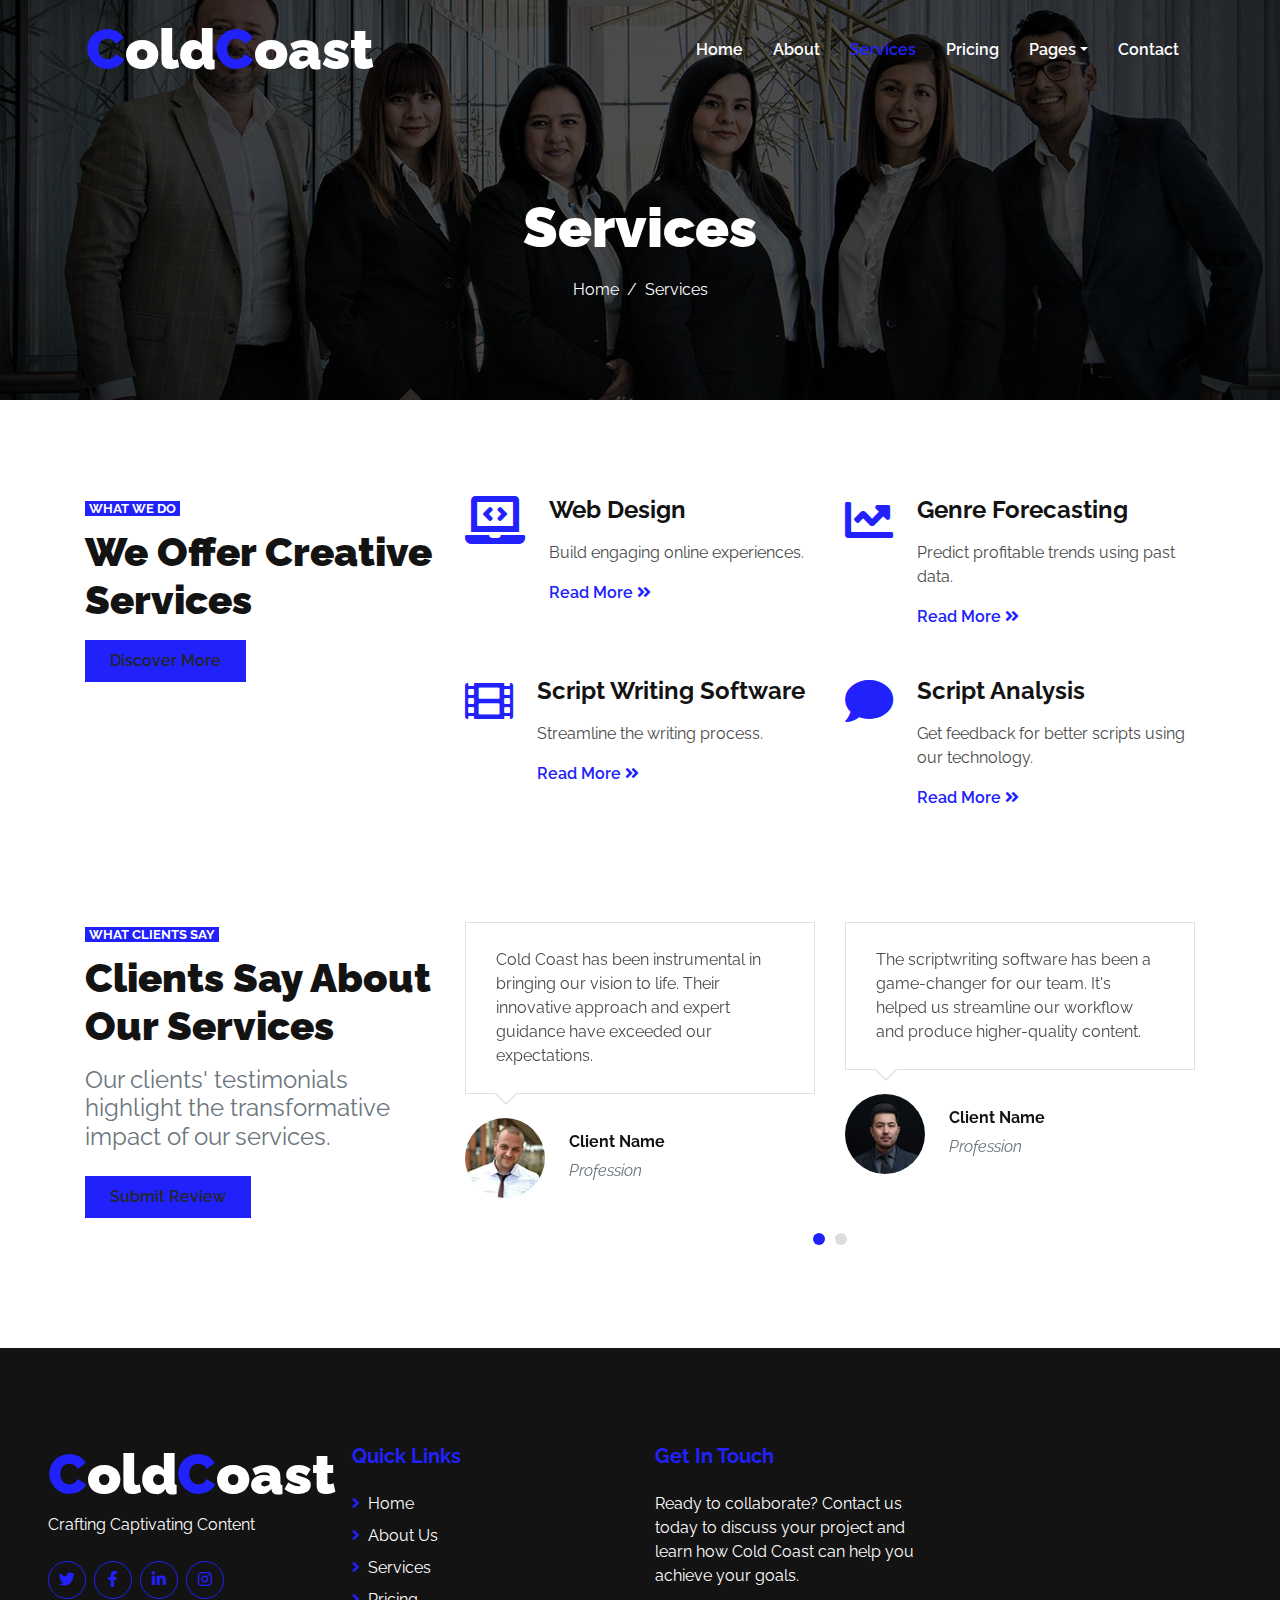
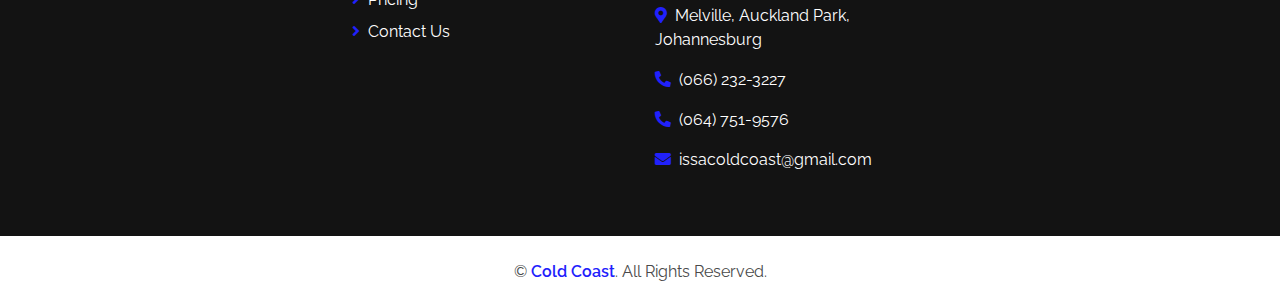
<file: service.html>
<!DOCTYPE html>
<html lang="en">

<head>
    <meta charset="utf-8">
    <title>ColdCoast - Creative Agency</title>
    <meta content="width=device-width, initial-scale=1.0" name="viewport">
    <meta content="Free HTML Templates" name="keywords">
    <meta content="Free HTML Templates" name="description">

    <!-- Favicon -->
    <link href="img/favicon.ico" rel="icon">

    <!-- Google Web Fonts -->
    <link rel="preconnect" href="https://fonts.gstatic.com">
    <link href="https://fonts.googleapis.com/css2?family=Raleway:wght@400;500;600;700;800;900&display=swap" rel="stylesheet"> 

    <!-- Font Awesome -->
    <link href="https://cdnjs.cloudflare.com/ajax/libs/font-awesome/5.15.0/css/all.min.css" rel="stylesheet">

    <!-- Libraries Stylesheet -->
    <link href="lib/owlcarousel/assets/owl.carousel.min.css" rel="stylesheet">

    <!-- Customized Bootstrap Stylesheet -->
    <link href="css/style.css" rel="stylesheet">
</head>

<body>
    <!-- Navbar Start -->
    <div class="container-fluid nav-bar p-0">
        <div class="container-lg p-0">
            <nav class="navbar navbar-expand-lg bg-secondary navbar-dark">
                <a href="index.html" class="navbar-brand">
                    <h1 class="m-0 text-white display-4"><span class="text-primary">C</span>old<span class="text-primary">C</span>oast</h1>
                </a>
                <button type="button" class="navbar-toggler" data-toggle="collapse" data-target="#navbarCollapse">
                    <span class="navbar-toggler-icon"></span>
                </button>
                <div class="collapse navbar-collapse justify-content-between" id="navbarCollapse">
                    <div class="navbar-nav ml-auto py-0">
                        <a href="index.html" class="nav-item nav-link">Home</a>
                        <a href="about.html" class="nav-item nav-link">About</a>
                        <a href="service.html" class="nav-item nav-link active">Services</a>
                        <a href="pricing.html" class="nav-item nav-link">Pricing</a>
                        <div class="nav-item dropdown">
                            <a href="#" class="nav-link dropdown-toggle" data-toggle="dropdown">Pages</a>
                            <div class="dropdown-menu border-0 rounded-0 m-0">
                                <a href="blog.html" class="dropdown-item">Blog Grid</a>
                                <a href="single.html" class="dropdown-item">Blog Detail</a>
                            </div>
                        </div>
                        <a href="contact.html" class="nav-item nav-link">Contact</a>
                    </div>
                </div>
            </nav>
        </div>
    </div>
    <!-- Navbar End -->


    <!-- Page Header Start -->
    <div class="container-fluid page-header d-flex flex-column align-items-center justify-content-center pt-0 pt-lg-5 mb-5">
        <h1 class="display-4 text-white mb-3 mt-0 mt-lg-5">Services</h1>
        <div class="d-inline-flex text-white">
            <p class="m-0"><a class="text-white" href="">Home</a></p>
            <p class="m-0 px-2">/</p>
            <p class="m-0">Services</p>
        </div>
    </div>
    <!-- Page Header Start -->


    <!-- Services Start -->
    <div class="container-fluid pt-5 pb-3">
        <div class="container">
            <div class="row">
                <div class="col-lg-4 mb-5">
                    <small class="bg-primary text-white text-uppercase font-weight-bold px-1">What we do</small>
                    <h1 class="mt-2 mb-3">We Offer Creative Services</h1>
                    <!-- <h4 class="font-weight-normal text-muted mb-4">Lorem ut kasd dolores elitr sed est duo ea ipsum justo diam, est erat lorem. Est magna sea clita diam tempor elitr</h4> -->
                    <a href="" class="btn btn-primary py-md-2 px-md-4 font-weight-semi-bold">Discover More</a>
                </div>
                <div class="col-lg-8">
                    <div class="row">
                        <div class="col-md-6 mb-5">
                            <div class="d-flex">
                                <i class="fa fa-3x fa-laptop-code text-primary mr-4"></i>
                                <div class="d-flex flex-column">
                                    <h4 class="font-weight-bold mb-3">Web Design</h4>
                                    <p>Build engaging online experiences.</p>
                                    <a class="font-weight-semi-bold" href="">Read More <i class="fa fa-angle-double-right"></i></a>
                                </div>
                            </div>
                        </div>
                        <div class="col-md-6 mb-5">
                            <div class="d-flex">
                                <i class="fa fa-3x fa-chart-line text-primary mr-4"></i>
                                <div class="d-flex flex-column">
                                    <h4 class="font-weight-bold mb-3">Genre Forecasting</h4>
                                    <p>Predict profitable trends using past data.</p>
                                    <a class="font-weight-semi-bold" href="">Read More <i class="fa fa-angle-double-right"></i></a>
                                </div>
                            </div>
                        </div>
                        <div class="col-md-6 mb-5">
                            <div class="d-flex">
                                <i class="fa fa-3x fa-film text-primary mr-4"></i>
                                <div class="d-flex flex-column">
                                    <h4 class="font-weight-bold mb-3">Script Writing Software</h4>
                                    <p>Streamline the writing process.</p>
                                    <a class="font-weight-semi-bold" href="">Read More <i class="fa fa-angle-double-right"></i></a>
                                </div>
                            </div>
                        </div>
                        <div class="col-md-6 mb-5">
                            <div class="d-flex">
                                <i class="fa fa-3x fa-comment text-primary mr-4"></i>
                                <div class="d-flex flex-column">
                                    <h4 class="font-weight-bold mb-3">Script Analysis</h4>
                                    <p>Get feedback for better scripts using our technology.</p>
                                    <a class="font-weight-semi-bold" href="">Read More <i class="fa fa-angle-double-right"></i></a>
                                </div>
                            </div>
                        </div>
                    </div>
                </div>
            </div>
        </div>
    </div>
    <!-- Services End -->


    <!-- Testimonial Start -->
    <div class="container-fluid pt-5">
        <div class="container">
            <div class="row">
                <div class="col-lg-4 mb-5">
                    <small class="bg-primary text-white text-uppercase font-weight-bold px-1">What clients say</small>
                    <h1 class="mt-2 mb-3">Clients Say About Our Services</h1>
                    <h4 class="font-weight-normal text-muted mb-4">Our clients' testimonials highlight the transformative impact of our services.</h4>
                    <a href="" class="btn btn-primary py-md-2 px-md-4 font-weight-semi-bold">Submit Review</a>
                </div>
                <div class="col-lg-8 mb-5">
                    <div class="owl-carousel testimonial-carousel">
                        <div class="testimonial-item">
                            <div class="testimonial-text position-relative border mb-4" style="padding: 25px 30px;">
                                Cold Coast has been instrumental in bringing our vision to life. Their innovative approach and expert guidance have exceeded our expectations.
                            </div>
                            <div class="d-flex align-items-center">
                                <img class="img-fluid rounded-circle" src="img/testimonial-1.jpg" style="width: 80px; height: 80px;" alt="Image">
                                <div class="pl-4">
                                    <h6 class="font-weight-bold">Client Name</h6>
                                    <i class="text-muted">Profession</i>
                                </div>
                            </div>
                        </div>
                        <div class="testimonial-item">
                            <div class="testimonial-text position-relative border mb-4" style="padding: 25px 30px;">
                                The scriptwriting software has been a game-changer for our team. It's helped us streamline our workflow and produce higher-quality content.
                            </div>
                            <div class="d-flex align-items-center">
                                <img class="img-fluid rounded-circle" src="img/testimonial-2.jpg" style="width: 80px; height: 80px;" alt="Image">
                                <div class="pl-4">
                                    <h6 class="font-weight-bold">Client Name</h6>
                                    <i class="text-muted">Profession</i>
                                </div>
                            </div>
                        </div>
                        <div class="testimonial-item">
                            <div class="testimonial-text position-relative border mb-4" style="padding: 25px 30px;">
                                We've been impressed by Cold Coast's ability to predict emerging trends. Their genre forecasting has helped us stay ahead of the curve.
                            </div>
                            <div class="d-flex align-items-center">
                                <img class="img-fluid rounded-circle" src="img/testimonial-3.jpg" style="width: 80px; height: 80px;" alt="Image">
                                <div class="pl-4">
                                    <h6 class="font-weight-bold">Client Name</h6>
                                    <i class="text-muted">Profession</i>
                                </div>
                            </div>
                        </div>
                        <div class="testimonial-item">
                            <div class="testimonial-text position-relative border mb-4" style="padding: 25px 30px;">
                                Cold Coast's commitment to quality and efficiency is unmatched. They consistently deliver exceptional results on time and within budget.
                            </div>
                            <div class="d-flex align-items-center">
                                <img class="img-fluid rounded-circle" src="img/testimonial-4.jpg" style="width: 80px; height: 80px;" alt="Image">
                                <div class="pl-4">
                                    <h6 class="font-weight-bold">Client Name</h6>
                                    <i class="text-muted">Profession</i>
                                </div>
                            </div>
                        </div>
                        <!-- <div class="testimonial-item">
                            <div class="testimonial-text position-relative border mb-4" style="padding: 25px 30px;">
                                Sed ea amet kasd elitr stet nonumy, stet rebum et ipsum est duo elitr eirmod clita lorem. Dolores tempor voluptua ipsum sanctus clita
                            </div>
                            <div class="d-flex align-items-center">
                                <img class="img-fluid rounded-circle" src="img/testimonial-5.jpg" style="width: 80px; height: 80px;" alt="Image">
                                <div class="pl-4">
                                    <h6 class="font-weight-bold">Client Name</h6>
                                    <i class="text-muted">Profession</i>
                                </div>
                            </div>
                        </div> -->
                    </div>
                </div>
            </div>
        </div>
    </div>
    <!-- Testimonial End -->


    <!-- Footer Start -->
    <div class="container-fluid bg-secondary text-white mt-5 pt-5 px-sm-3 px-md-5">
        <div class="row pt-5">
            <div class="col-lg-3 col-md-6 mb-5">
                <a href="index.html" class="navbar-brand">
                    <h1 class="m-0 mt-n2 text-white display-4"><span class="text-primary">C</span>old<span class="text-primary">C</span>oast</h1>
                </a>
                <p>Crafting Captivating Content</p>
                <div class="d-flex justify-content-start mt-4">
                    <a class="btn btn-outline-primary rounded-circle text-center mr-2 px-0" style="width: 38px; height: 38px;" href="#"><i class="fab fa-twitter"></i></a>
                    <a class="btn btn-outline-primary rounded-circle text-center mr-2 px-0" style="width: 38px; height: 38px;" href="#"><i class="fab fa-facebook-f"></i></a>
                    <a class="btn btn-outline-primary rounded-circle text-center mr-2 px-0" style="width: 38px; height: 38px;" href="#"><i class="fab fa-linkedin-in"></i></a>
                    <a class="btn btn-outline-primary rounded-circle text-center mr-2 px-0" style="width: 38px; height: 38px;" href="#"><i class="fab fa-instagram"></i></a>
                </div>
            </div>
            <div class="col-lg-3 col-md-6 mb-5">
                <h5 class="font-weight-bold text-primary mb-4">Quick Links</h5>
                <div class="d-flex flex-column justify-content-start">
                    <a class="text-white mb-2" href="#"><i class="fa fa-angle-right text-primary mr-2"></i>Home</a>
                    <a class="text-white mb-2" href="#"><i class="fa fa-angle-right text-primary mr-2"></i>About Us</a>
                    <a class="text-white mb-2" href="#"><i class="fa fa-angle-right text-primary mr-2"></i>Services</a>
                    <a class="text-white mb-2" href="#"><i class="fa fa-angle-right text-primary mr-2"></i>Pricing</a>
                    <a class="text-white" href="#"><i class="fa fa-angle-right text-primary mr-2"></i>Contact Us</a>
                </div>
            </div>
<!--             
            <div class="col-lg-3 col-md-6 mb-5">
                <h5 class="font-weight-bold text-primary mb-4">Popular Links</h5>
                <div class="d-flex flex-column justify-content-start">
                    <a class="text-white mb-2" href="#"><i class="fa fa-angle-right text-primary mr-2"></i>Home</a>
                    <a class="text-white mb-2" href="#"><i class="fa fa-angle-right text-primary mr-2"></i>About Us</a>
                    <a class="text-white mb-2" href="#"><i class="fa fa-angle-right text-primary mr-2"></i>Services</a>
                    <a class="text-white mb-2" href="#"><i class="fa fa-angle-right text-primary mr-2"></i>Pricing</a>
                    <a class="text-white" href="#"><i class="fa fa-angle-right text-primary mr-2"></i>Contact Us</a>
                </div>
            </div> -->
            <div class="col-lg-3 col-md-6 mb-5">
                <h5 class="font-weight-bold text-primary mb-4">Get In Touch</h5>
                <p>Ready to collaborate? Contact us today to discuss your project and learn how Cold Coast can help you achieve your goals.</p>
                <p><i class="fa fa-map-marker-alt text-primary mr-2"></i>Melville, Auckland Park, Johannesburg</p>
                <p><i class="fa fa-phone-alt text-primary mr-2"></i>(066) 232-3227</p>
                <p><i class="fa fa-phone-alt text-primary mr-2"></i>(064) 751-9576</p>
                <p><i class="fa fa-envelope text-primary mr-2"></i>issacoldcoast@gmail.com</p>
            </div>
        </div>
    </div>
    <div class="container-fluid py-4 px-sm-3 px-md-5">
        <p class="m-0 text-center">
            &copy; <a class="font-weight-semi-bold" href="#">Cold Coast</a>. All Rights Reserved. 
        </p>
    </div>
    <!-- Footer End -->


    <!-- Back to Top -->
    <a href="#" class="btn btn-lg btn-primary back-to-top"><i class="fa fa-angle-up"></i></a>


    <!-- JavaScript Libraries -->
    <script src="https://code.jquery.com/jquery-3.4.1.min.js"></script>
    <script src="https://stackpath.bootstrapcdn.com/bootstrap/4.4.1/js/bootstrap.bundle.min.js"></script>
    <script src="lib/easing/easing.min.js"></script>
    <script src="lib/waypoints/waypoints.min.js"></script>
    <script src="lib/counterup/counterup.min.js"></script>
    <script src="lib/owlcarousel/owl.carousel.min.js"></script>

    <!-- Contact Javascript File -->
    <script src="mail/jqBootstrapValidation.min.js"></script>
    <script src="mail/contact.js"></script>

    <!-- Template Javascript -->
    <script src="js/main.js"></script>
</body>

</html>
</file>
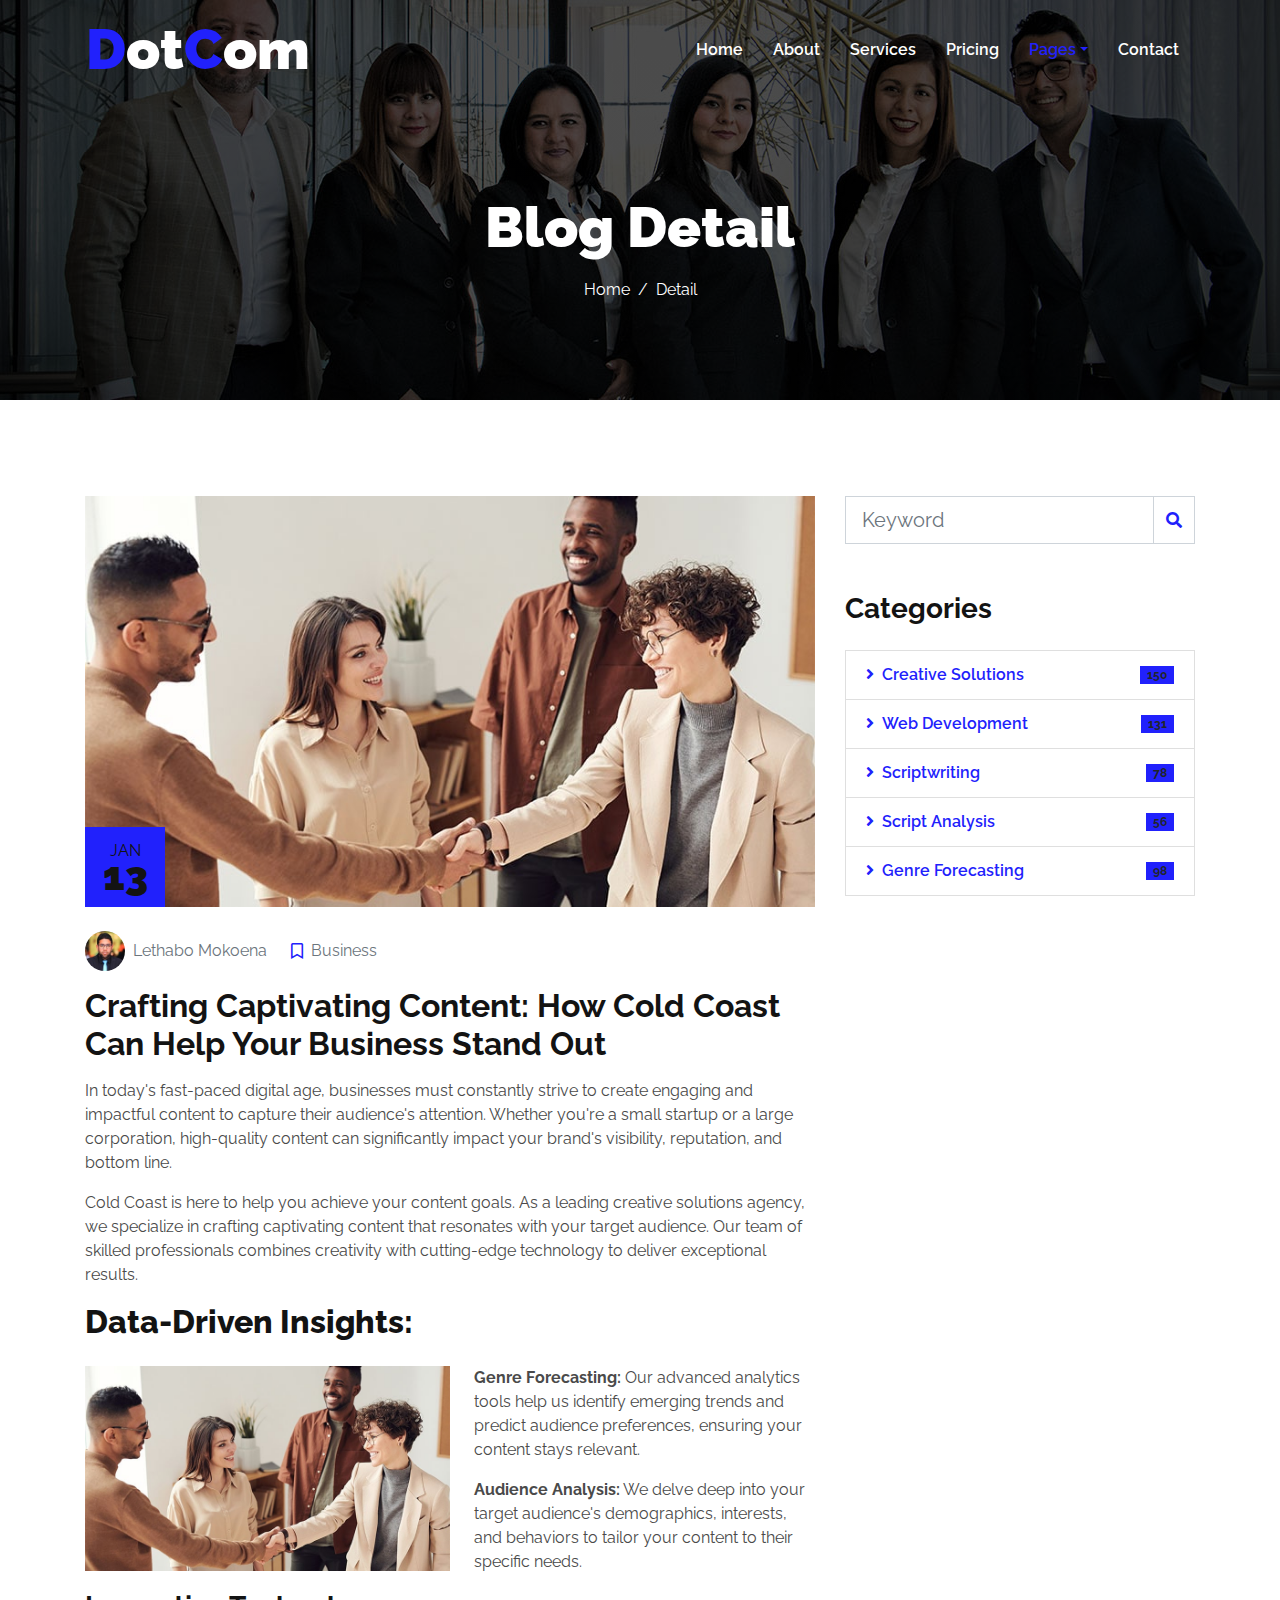
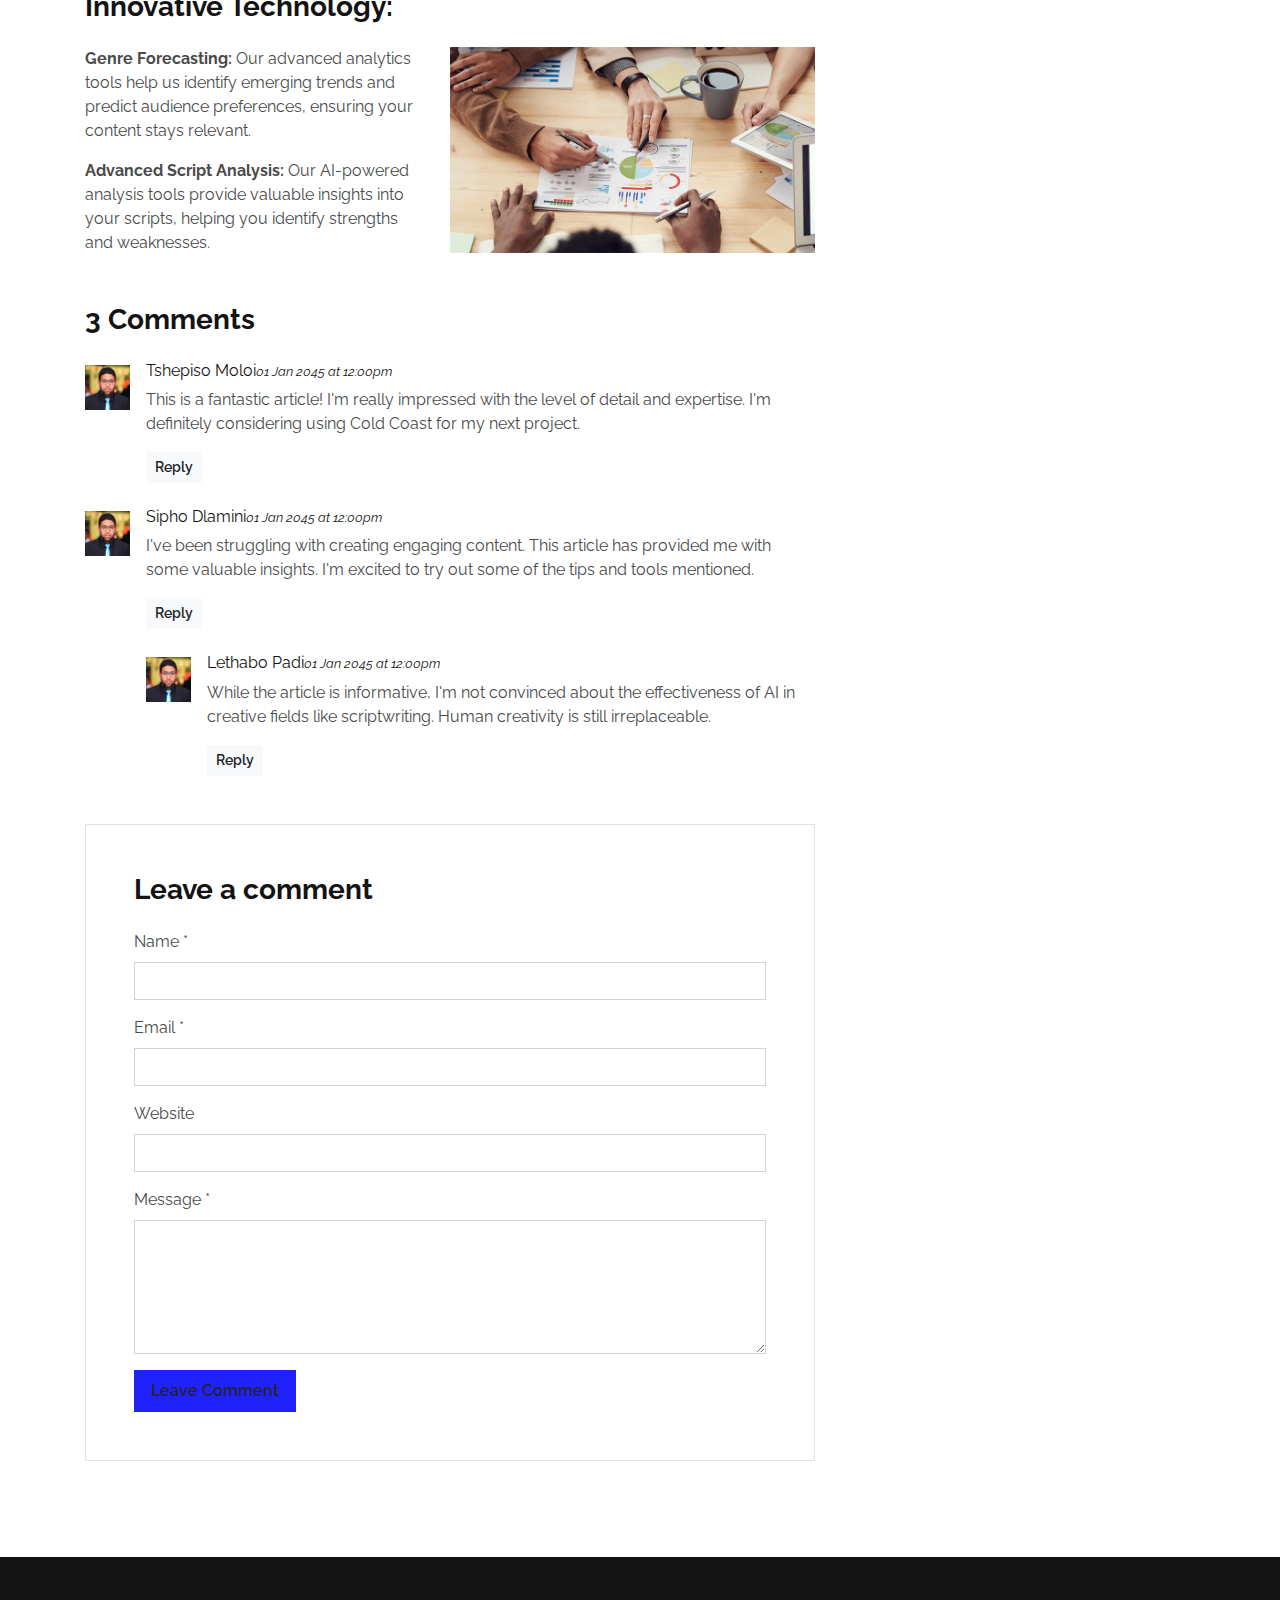
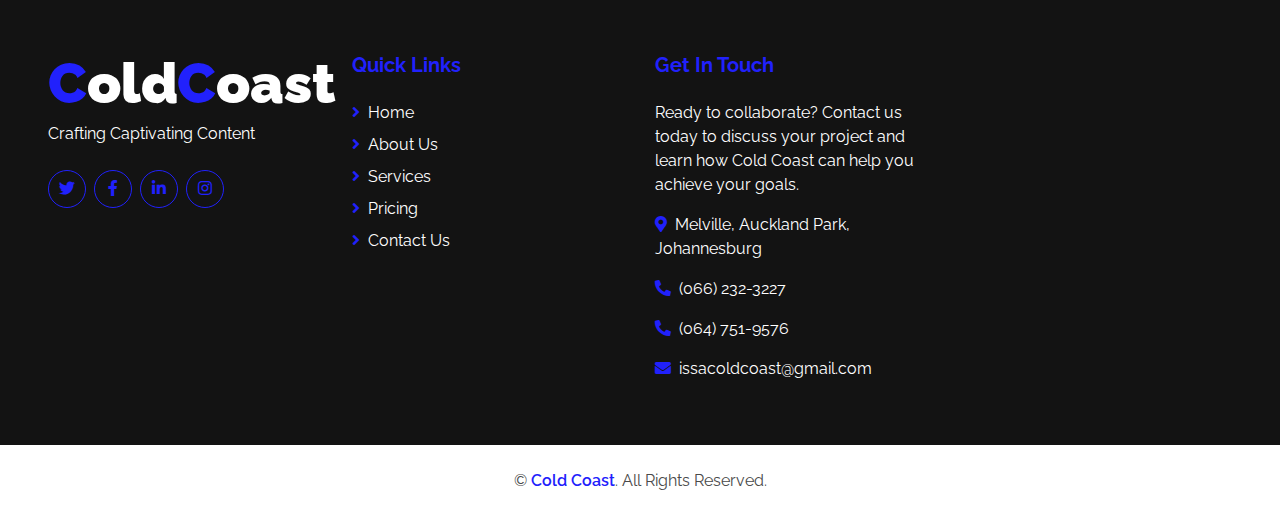
<file: single.html>
<!DOCTYPE html>
<html lang="en">

<head>
    <meta charset="utf-8">
    <title>ColdCoast - Creative Agency</title>
    <meta content="width=device-width, initial-scale=1.0" name="viewport">
    <meta content="Free HTML Templates" name="keywords">
    <meta content="Free HTML Templates" name="description">

    <!-- Favicon -->
    <link href="img/favicon.ico" rel="icon">

    <!-- Google Web Fonts -->
    <link rel="preconnect" href="https://fonts.gstatic.com">
    <link href="https://fonts.googleapis.com/css2?family=Raleway:wght@400;500;600;700;800;900&display=swap" rel="stylesheet"> 

    <!-- Font Awesome -->
    <link href="https://cdnjs.cloudflare.com/ajax/libs/font-awesome/5.15.0/css/all.min.css" rel="stylesheet">

    <!-- Libraries Stylesheet -->
    <link href="lib/owlcarousel/assets/owl.carousel.min.css" rel="stylesheet">

    <!-- Customized Bootstrap Stylesheet -->
    <link href="css/style.css" rel="stylesheet">
</head>

<body>
    <!-- Navbar Start -->
    <div class="container-fluid nav-bar p-0">
        <div class="container-lg p-0">
            <nav class="navbar navbar-expand-lg bg-secondary navbar-dark">
                <a href="index.html" class="navbar-brand">
                    <h1 class="m-0 text-white display-4"><span class="text-primary">D</span>ot<span class="text-primary">C</span>om</h1>
                </a>
                <button type="button" class="navbar-toggler" data-toggle="collapse" data-target="#navbarCollapse">
                    <span class="navbar-toggler-icon"></span>
                </button>
                <div class="collapse navbar-collapse justify-content-between" id="navbarCollapse">
                    <div class="navbar-nav ml-auto py-0">
                        <a href="index.html" class="nav-item nav-link">Home</a>
                        <a href="about.html" class="nav-item nav-link">About</a>
                        <a href="service.html" class="nav-item nav-link">Services</a>
                        <a href="pricing.html" class="nav-item nav-link">Pricing</a>
                        <div class="nav-item dropdown">
                            <a href="#" class="nav-link dropdown-toggle active" data-toggle="dropdown">Pages</a>
                            <div class="dropdown-menu border-0 rounded-0 m-0">
                                <a href="blog.html" class="dropdown-item">Blog Grid</a>
                                <a href="single.html" class="dropdown-item active">Blog Detail</a>
                            </div>
                        </div>
                        <a href="contact.html" class="nav-item nav-link">Contact</a>
                    </div>
                </div>
            </nav>
        </div>
    </div>
    <!-- Navbar End -->


    <!-- Page Header Start -->
    <div class="container-fluid page-header d-flex flex-column align-items-center justify-content-center pt-0 pt-lg-5 mb-5">
        <h1 class="display-4 text-white mb-3 mt-0 mt-lg-5">Blog Detail</h1>
        <div class="d-inline-flex text-white">
            <p class="m-0"><a class="text-white" href="">Home</a></p>
            <p class="m-0 px-2">/</p>
            <p class="m-0">Detail</p>
        </div>
    </div>
    <!-- Page Header Start -->


    <!-- Detail Start -->
    <div class="container py-5">
        <div class="row">
            <!-- Blog Detail Start -->
            <div class="col-lg-8">
                <div class="position-relative">
                    <img class="img-fluid w-100" src="img/blog-1.jpg" alt="">
                    <div class="position-absolute bg-primary d-flex flex-column align-items-center justify-content-center"
                        style="width: 80px; height: 80px; bottom: 0; left: 0;">
                        <h6 class="text-uppercase mt-2 mb-n2">Jan</h6>
                        <h1 class="m-0">13</h1>
                    </div>
                </div>
                <div class="pt-4 pb-2">
                    <div class="d-flex mb-3">
                        <div class="d-flex align-items-center">
                            <img class="rounded-circle" style="width: 40px; height: 40px;" src="img/user.jpg" alt="">
                            <a class="text-muted ml-2" href="">Lethabo Mokoena</a>
                        </div>
                        <div class="d-flex align-items-center ml-4">
                            <i class="far fa-bookmark text-primary"></i>
                            <a class="text-muted ml-2" href="">Business</a>
                        </div>
                    </div>
                    <h2 class="font-weight-bold">Crafting Captivating Content: How Cold Coast Can Help Your Business Stand Out</h2>
                </div>

                <div class="mb-5">
                    <p>In today's fast-paced digital age, businesses must constantly strive to create engaging and impactful content to capture their audience's attention. Whether you're a small startup or a large corporation, high-quality content can significantly impact your brand's visibility, reputation, and bottom line.</p>
                    <p>Cold Coast is here to help you achieve your content goals. As a leading creative solutions agency, we specialize in crafting captivating content that resonates with your target audience. Our team of skilled professionals combines creativity with cutting-edge technology to deliver exceptional results.</p>
                    <h2 class="mb-4">Data-Driven Insights:</h2>
                    <img class="img-fluid w-50 float-left mr-4 mb-3" src="img/blog-1.jpg" alt="Image">
                    <p><b>Genre Forecasting:</b> Our advanced analytics tools help us identify emerging trends and predict audience preferences, ensuring your content stays relevant.</p>
                    <p><b>Audience Analysis:</b> We delve deep into your target audience's demographics, interests, and behaviors to tailor your content to their specific needs.</p>
                    <h3 class="mb-4">Innovative Technology:</h3>
                    <img class="img-fluid w-50 float-right ml-4 mb-3" src="img/blog-2.jpg" alt="Image">
                    <p><b>Genre Forecasting:</b> Our advanced analytics tools help us identify emerging trends and predict audience preferences, ensuring your content stays relevant.</p>
                    <p><b>Advanced Script Analysis:</b> Our AI-powered analysis tools provide valuable insights into your scripts, helping you identify strengths and weaknesses.</p>
                    
                </div>

                <!-- Comment List Start -->
                <div class="mb-5">
                    <h3 class="font-weight-bold mb-4">3 Comments</h3>
                    <div class="media mb-4">
                        <img src="img/user.jpg" alt="Image" class="img-fluid mr-3 mt-1" style="width: 45px;">
                        <div class="media-body">
                            <h6>Tshepiso Moloi<small><i>01 Jan 2045 at 12:00pm</i></small></h6>
                            <p>This is a fantastic article! I'm really impressed with the level of detail and expertise. I'm definitely considering using Cold Coast for my next project.</p>
                            <button class="btn btn-sm btn-light font-weight-semi-bold">Reply</button>
                        </div>
                    </div>
                    <div class="media mb-4">
                        <img src="img/user.jpg" alt="Image" class="img-fluid mr-3 mt-1" style="width: 45px;">
                        <div class="media-body">
                            <h6>Sipho Dlamini<small><i>01 Jan 2045 at 12:00pm</i></small></h6>
                            <p>I've been struggling with creating engaging content. This article has provided me with some valuable insights. I'm excited to try out some of the tips and tools mentioned.</p>
                            <button class="btn btn-sm btn-light font-weight-semi-bold">Reply</button>
                            <div class="media mt-4">
                                <img src="img/user.jpg" alt="Image" class="img-fluid mr-3 mt-1" style="width: 45px;">
                                <div class="media-body">
                                    <h6>Lethabo Padi<small><i>01 Jan 2045 at 12:00pm</i></small></h6>
                                    <p>While the article is informative, I'm not convinced about the effectiveness of AI in creative fields like scriptwriting. Human creativity is still irreplaceable.</p>
                                    <button class="btn btn-sm btn-light font-weight-semi-bold">Reply</button>
                                </div>
                            </div>
                        </div>
                    </div>
                </div>
                <!-- Comment List End -->

                <!-- Comment Form Start -->
                <div class="border p-5">
                    <h3 class="font-weight-bold mb-4">Leave a comment</h3>
                    <form>
                        <div class="form-group">
                            <label for="name">Name *</label>
                            <input type="text" class="form-control" id="name">
                        </div>
                        <div class="form-group">
                            <label for="email">Email *</label>
                            <input type="email" class="form-control" id="email">
                        </div>
                        <div class="form-group">
                            <label for="website">Website</label>
                            <input type="url" class="form-control" id="website">
                        </div>

                        <div class="form-group">
                            <label for="message">Message *</label>
                            <textarea id="message" cols="30" rows="5" class="form-control"></textarea>
                        </div>
                        <div class="form-group mb-0">
                            <input type="submit" value="Leave Comment" class="btn btn-primary font-weight-semi-bold py-2 px-3">
                        </div>
                    </form>
                </div>
                <!-- Comment Form End -->
            </div>
            <!-- Blog Detail End -->

            <!-- Sidebar Start -->
            <div class="col-lg-4 mt-5 mt-lg-0">
                <!-- Search Form Start -->
                <div class="mb-5">
                    <form action="">
                        <div class="input-group">
                            <input type="text" class="form-control form-control-lg" placeholder="Keyword">
                            <div class="input-group-append">
                                <span class="input-group-text bg-transparent text-primary"><i
                                        class="fa fa-search"></i></span>
                            </div>
                        </div>
                    </form>
                </div>
                <!-- Search Form End -->

                <!-- Category Start -->
                <div class="mb-5">
                    <h3 class="font-weight-bold mb-4">Categories</h3>
                    <ul class="list-group">
                        <li class="list-group-item d-flex justify-content-between align-items-center">
                            <a class="font-weight-semi-bold text-decoration-none" href="#"><i class="fa fa-angle-right mr-2"></i>Creative Solutions</a>
                            <span class="badge badge-primary badge-pill">150</span>
                        </li>
                        <li class="list-group-item d-flex justify-content-between align-items-center">
                            <a class="font-weight-semi-bold text-decoration-none" href="#"><i class="fa fa-angle-right mr-2"></i>Web Development</a>
                            <span class="badge badge-primary badge-pill">131</span>
                        </li>
                        <li class="list-group-item d-flex justify-content-between align-items-center">
                            <a class="font-weight-semi-bold text-decoration-none" href="#"><i class="fa fa-angle-right mr-2"></i>Scriptwriting</a>
                            <span class="badge badge-primary badge-pill">78</span>
                        </li>
                        <li class="list-group-item d-flex justify-content-between align-items-center">
                            <a class="font-weight-semi-bold text-decoration-none" href="#"><i class="fa fa-angle-right mr-2"></i>Script Analysis</a>
                            <span class="badge badge-primary badge-pill">56</span>
                        </li>
                        <li class="list-group-item d-flex justify-content-between align-items-center">
                            <a class="font-weight-semi-bold text-decoration-none" href="#"><i class="fa fa-angle-right mr-2"></i>Genre Forecasting</a>
                            <span class="badge badge-primary badge-pill">98</span>
                        </li>
                    </ul>
                </div>
                <!-- Category End -->

                <!-- Recent Post Start -->
                <!-- <div class="mb-5">
                    <h3 class="font-weight-bold mb-4">Recent Post</h3>
                    <div class="d-flex mb-3">
                        <img class="img-fluid" src="img/blog-1.jpg" style="width: 80px; height: 80px;" alt="">
                        <div class="d-flex align-items-center border border-left-0 px-3" style="height: 80px;">
                            <a class="text-secondary font-weight-semi-bold" href="">Lorem ipsum dolor sit amet consec adipis elit</a>
                        </div>
                    </div>
                    <div class="d-flex mb-3">
                        <img class="img-fluid" src="img/blog-2.jpg" style="width: 80px; height: 80px;" alt="">
                        <div class="d-flex align-items-center border border-left-0 px-3" style="height: 80px;">
                            <a class="text-secondary font-weight-semi-bold" href="">Lorem ipsum dolor sit amet consec adipis elit</a>
                        </div>
                    </div>
                    <div class="d-flex mb-3">
                        <img class="img-fluid" src="img/blog-1.jpg" style="width: 80px; height: 80px;" alt="">
                        <div class="d-flex align-items-center border border-left-0 px-3" style="height: 80px;">
                            <a class="text-secondary font-weight-semi-bold" href="">Lorem ipsum dolor sit amet consec adipis elit</a>
                        </div>
                    </div>
                    <div class="d-flex mb-3">
                        <img class="img-fluid" src="img/blog-2.jpg" style="width: 80px; height: 80px;" alt="">
                        <div class="d-flex align-items-center border border-left-0 px-3" style="height: 80px;">
                            <a class="text-secondary font-weight-semi-bold" href="">Lorem ipsum dolor sit amet consec adipis elit</a>
                        </div>
                    </div>
                    <div class="d-flex mb-3">
                        <img class="img-fluid" src="img/blog-1.jpg" style="width: 80px; height: 80px;" alt="">
                        <div class="d-flex align-items-center border border-left-0 px-3" style="height: 80px;">
                            <a class="text-secondary font-weight-semi-bold" href="">Lorem ipsum dolor sit amet consec adipis elit</a>
                        </div>
                    </div>
                </div> -->
                <!-- Recent Post End -->

                <!-- Image Start -->
                <!-- <div class="border p-3 mb-5">
                    <img src="img/blog-1.jpg" alt="" class="img-fluid">
                </div> -->
                <!-- Image End -->

                <!-- Tags Start -->
                <!-- <div class="mb-5">
                    <h3 class="font-weight-bold mb-4">Tag Cloud</h3>
                    <div class="d-flex flex-wrap m-n1">
                        <a href="" class="btn btn-outline-primary m-1">Design</a>
                        <a href="" class="btn btn-outline-primary m-1">Development</a>
                        <a href="" class="btn btn-outline-primary m-1">Marketing</a>
                        <a href="" class="btn btn-outline-primary m-1">SEO</a>
                        <a href="" class="btn btn-outline-primary m-1">Writing</a>
                        <a href="" class="btn btn-outline-primary m-1">Consulting</a>
                    </div>
                </div> -->
                <!-- Tags End -->

                <!-- Image Start -->
                <!-- <div class="border p-3 mb-5">
                    <img src="img/blog-2.jpg" alt="" class="img-fluid">
                </div> -->
                <!-- Image End -->

                <!-- Plain Text Start -->
                <!-- <div>
                    <h3 class="font-weight-bold mb-4">Plain Text</h3>
                    <div class="border p-3">
                        Aliquyam sed lorem stet diam dolor sed ut sit. Ut sanctus erat ea est aliquyam dolor et. Et no consetetur eos labore ea erat voluptua et. Et aliquyam dolore sed erat. Magna sanctus sed eos tempor rebum dolor, tempor clita sit et elitr eirmod.
                    </div>
                </div> -->
                <!-- Plain Text End -->
            </div>
            <!-- Sidebar End -->
        </div>
    </div>
    <!-- Detail End -->


    <!-- Footer Start -->
    <div class="container-fluid bg-secondary text-white mt-5 pt-5 px-sm-3 px-md-5">
        <div class="row pt-5">
            <div class="col-lg-3 col-md-6 mb-5">
                <a href="index.html" class="navbar-brand">
                    <h1 class="m-0 mt-n2 text-white display-4"><span class="text-primary">C</span>old<span class="text-primary">C</span>oast</h1>
                </a>
                <p>Crafting Captivating Content</p>
                <div class="d-flex justify-content-start mt-4">
                    <a class="btn btn-outline-primary rounded-circle text-center mr-2 px-0" style="width: 38px; height: 38px;" href="#"><i class="fab fa-twitter"></i></a>
                    <a class="btn btn-outline-primary rounded-circle text-center mr-2 px-0" style="width: 38px; height: 38px;" href="#"><i class="fab fa-facebook-f"></i></a>
                    <a class="btn btn-outline-primary rounded-circle text-center mr-2 px-0" style="width: 38px; height: 38px;" href="#"><i class="fab fa-linkedin-in"></i></a>
                    <a class="btn btn-outline-primary rounded-circle text-center mr-2 px-0" style="width: 38px; height: 38px;" href="#"><i class="fab fa-instagram"></i></a>
                </div>
            </div>
            <div class="col-lg-3 col-md-6 mb-5">
                <h5 class="font-weight-bold text-primary mb-4">Quick Links</h5>
                <div class="d-flex flex-column justify-content-start">
                    <a class="text-white mb-2" href="#"><i class="fa fa-angle-right text-primary mr-2"></i>Home</a>
                    <a class="text-white mb-2" href="#"><i class="fa fa-angle-right text-primary mr-2"></i>About Us</a>
                    <a class="text-white mb-2" href="#"><i class="fa fa-angle-right text-primary mr-2"></i>Services</a>
                    <a class="text-white mb-2" href="#"><i class="fa fa-angle-right text-primary mr-2"></i>Pricing</a>
                    <a class="text-white" href="#"><i class="fa fa-angle-right text-primary mr-2"></i>Contact Us</a>
                </div>
            </div>
<!--             
            <div class="col-lg-3 col-md-6 mb-5">
                <h5 class="font-weight-bold text-primary mb-4">Popular Links</h5>
                <div class="d-flex flex-column justify-content-start">
                    <a class="text-white mb-2" href="#"><i class="fa fa-angle-right text-primary mr-2"></i>Home</a>
                    <a class="text-white mb-2" href="#"><i class="fa fa-angle-right text-primary mr-2"></i>About Us</a>
                    <a class="text-white mb-2" href="#"><i class="fa fa-angle-right text-primary mr-2"></i>Services</a>
                    <a class="text-white mb-2" href="#"><i class="fa fa-angle-right text-primary mr-2"></i>Pricing</a>
                    <a class="text-white" href="#"><i class="fa fa-angle-right text-primary mr-2"></i>Contact Us</a>
                </div>
            </div> -->
            <div class="col-lg-3 col-md-6 mb-5">
                <h5 class="font-weight-bold text-primary mb-4">Get In Touch</h5>
                <p>Ready to collaborate? Contact us today to discuss your project and learn how Cold Coast can help you achieve your goals.</p>
                <p><i class="fa fa-map-marker-alt text-primary mr-2"></i>Melville, Auckland Park, Johannesburg</p>
                <p><i class="fa fa-phone-alt text-primary mr-2"></i>(066) 232-3227</p>
                <p><i class="fa fa-phone-alt text-primary mr-2"></i>(064) 751-9576</p>
                <p><i class="fa fa-envelope text-primary mr-2"></i>issacoldcoast@gmail.com</p>
            </div>
        </div>
    </div>
    <div class="container-fluid py-4 px-sm-3 px-md-5">
        <p class="m-0 text-center">
            &copy; <a class="font-weight-semi-bold" href="#">Cold Coast</a>. All Rights Reserved. 
        </p>
    </div>
    <!-- Footer End -->



    <!-- Back to Top -->
    <a href="#" class="btn btn-lg btn-primary back-to-top"><i class="fa fa-angle-up"></i></a>


    <!-- JavaScript Libraries -->
    <script src="https://code.jquery.com/jquery-3.4.1.min.js"></script>
    <script src="https://stackpath.bootstrapcdn.com/bootstrap/4.4.1/js/bootstrap.bundle.min.js"></script>
    <script src="lib/easing/easing.min.js"></script>
    <script src="lib/waypoints/waypoints.min.js"></script>
    <script src="lib/counterup/counterup.min.js"></script>
    <script src="lib/owlcarousel/owl.carousel.min.js"></script>

    <!-- Contact Javascript File -->
    <script src="mail/jqBootstrapValidation.min.js"></script>
    <script src="mail/contact.js"></script>

    <!-- Template Javascript -->
    <script src="js/main.js"></script>
</body>

</html>
</file>
<file: css/style.css>
/******* Bootstrap Theming ********/
/*!
 * Bootstrap v4.5.3 (https://getbootstrap.com/)
 * Copyright 2011-2020 The Bootstrap Authors
 * Copyright 2011-2020 Twitter, Inc.
 * Licensed under MIT (https://github.com/twbs/bootstrap/blob/main/LICENSE)
 */
:root {
  --blue: #007bff;
  --indigo: #6610f2;
  --purple: #6f42c1;
  --pink: #e83e8c;
  --red: #dc3545;
  --orange: #fd7e14;
  --yellow: #ffc107;
  --green: #28a745;
  --teal: #20c997;
  --cyan: #17a2b8;
  --white: #fff;
  --gray: #6c757d;
  --gray-dark: #343a40;
  --primary: #2121FC;
  --secondary: #131313;
  --success: #28a745;
  --info: #17a2b8;
  --warning: #ffc107;
  --danger: #dc3545;
  --light: #f8f9fa;
  --dark: #343a40;
  --breakpoint-xs: 0;
  --breakpoint-sm: 576px;
  --breakpoint-md: 768px;
  --breakpoint-lg: 992px;
  --breakpoint-xl: 1200px;
  --font-family-sans-serif: "Raleway", sans-serif;
  --font-family-monospace: SFMono-Regular, Menlo, Monaco, Consolas, "Liberation Mono", "Courier New", monospace;
}

*,
*::before,
*::after {
  box-sizing: border-box;
}

html {
  font-family: sans-serif;
  line-height: 1.15;
  -webkit-text-size-adjust: 100%;
  -webkit-tap-highlight-color: rgba(0, 0, 0, 0);
}

article, aside, figcaption, figure, footer, header, hgroup, main, nav, section {
  display: block;
}

body {
  margin: 0;
  font-family: "Raleway", sans-serif;
  font-size: 1rem;
  font-weight: 400;
  line-height: 1.5;
  color: #4A4A4A;
  text-align: left;
  background-color: #fff;
}

[tabindex="-1"]:focus:not(:focus-visible) {
  outline: 0 !important;
}

hr {
  box-sizing: content-box;
  height: 0;
  overflow: visible;
}

h1, h2, h3, h4, h5, h6 {
  margin-top: 0;
  margin-bottom: 0.5rem;
}

p {
  margin-top: 0;
  margin-bottom: 1rem;
}

abbr[title],
abbr[data-original-title] {
  text-decoration: underline;
  text-decoration: underline dotted;
  cursor: help;
  border-bottom: 0;
  text-decoration-skip-ink: none;
}

address {
  margin-bottom: 1rem;
  font-style: normal;
  line-height: inherit;
}

ol,
ul,
dl {
  margin-top: 0;
  margin-bottom: 1rem;
}

ol ol,
ul ul,
ol ul,
ul ol {
  margin-bottom: 0;
}

dt {
  font-weight: 700;
}

dd {
  margin-bottom: .5rem;
  margin-left: 0;
}

blockquote {
  margin: 0 0 1rem;
}

b,
strong {
  font-weight: bolder;
}

small {
  font-size: 80%;
}

sub,
sup {
  position: relative;
  font-size: 75%;
  line-height: 0;
  vertical-align: baseline;
}

sub {
  bottom: -.25em;
}

sup {
  top: -.5em;
}

a {
  color: #2121FC;
  text-decoration: none;
  background-color: transparent;
}

a:hover {
  color: #2D2DFC;
  text-decoration: underline;
}

a:not([href]):not([class]) {
  color: inherit;
  text-decoration: none;
}

a:not([href]):not([class]):hover {
  color: inherit;
  text-decoration: none;
}

pre,
code,
kbd,
samp {
  font-family: SFMono-Regular, Menlo, Monaco, Consolas, "Liberation Mono", "Courier New", monospace;
  font-size: 1em;
}

pre {
  margin-top: 0;
  margin-bottom: 1rem;
  overflow: auto;
  -ms-overflow-style: scrollbar;
}

figure {
  margin: 0 0 1rem;
}

img {
  vertical-align: middle;
  border-style: none;
}

svg {
  overflow: hidden;
  vertical-align: middle;
}

table {
  border-collapse: collapse;
}

caption {
  padding-top: 0.75rem;
  padding-bottom: 0.75rem;
  color: #6c757d;
  text-align: left;
  caption-side: bottom;
}

th {
  text-align: inherit;
  text-align: -webkit-match-parent;
}

label {
  display: inline-block;
  margin-bottom: 0.5rem;
}

button {
  border-radius: 0;
}

button:focus {
  outline: 1px dotted;
  outline: 5px auto -webkit-focus-ring-color;
}

input,
button,
select,
optgroup,
textarea {
  margin: 0;
  font-family: inherit;
  font-size: inherit;
  line-height: inherit;
}

button,
input {
  overflow: visible;
}

button,
select {
  text-transform: none;
}

[role="button"] {
  cursor: pointer;
}

select {
  word-wrap: normal;
}

button,
[type="button"],
[type="reset"],
[type="submit"] {
  -webkit-appearance: button;
}

button:not(:disabled),
[type="button"]:not(:disabled),
[type="reset"]:not(:disabled),
[type="submit"]:not(:disabled) {
  cursor: pointer;
}

button::-moz-focus-inner,
[type="button"]::-moz-focus-inner,
[type="reset"]::-moz-focus-inner,
[type="submit"]::-moz-focus-inner {
  padding: 0;
  border-style: none;
}

input[type="radio"],
input[type="checkbox"] {
  box-sizing: border-box;
  padding: 0;
}

textarea {
  overflow: auto;
  resize: vertical;
}

fieldset {
  min-width: 0;
  padding: 0;
  margin: 0;
  border: 0;
}

legend {
  display: block;
  width: 100%;
  max-width: 100%;
  padding: 0;
  margin-bottom: .5rem;
  font-size: 1.5rem;
  line-height: inherit;
  color: inherit;
  white-space: normal;
}

@media (max-width: 1200px) {
  legend {
    font-size: calc(1.275rem + 0.3vw) ;
  }
}

progress {
  vertical-align: baseline;
}

[type="number"]::-webkit-inner-spin-button,
[type="number"]::-webkit-outer-spin-button {
  height: auto;
}

[type="search"] {
  outline-offset: -2px;
  -webkit-appearance: none;
}

[type="search"]::-webkit-search-decoration {
  -webkit-appearance: none;
}

::-webkit-file-upload-button {
  font: inherit;
  -webkit-appearance: button;
}

output {
  display: inline-block;
}

summary {
  display: list-item;
  cursor: pointer;
}

template {
  display: none;
}

[hidden] {
  display: none !important;
}

h1, h2, h3, h4, h5, h6,
.h1, .h2, .h3, .h4, .h5, .h6 {
  margin-bottom: 0.5rem;
  font-weight: 500;
  line-height: 1.2;
  color: #131313;
}

h1, .h1 {
  font-size: 2.5rem;
}

@media (max-width: 1200px) {
  h1, .h1 {
    font-size: calc(1.375rem + 1.5vw) ;
  }
}

h2, .h2 {
  font-size: 2rem;
}

@media (max-width: 1200px) {
  h2, .h2 {
    font-size: calc(1.325rem + 0.9vw) ;
  }
}

h3, .h3 {
  font-size: 1.75rem;
}

@media (max-width: 1200px) {
  h3, .h3 {
    font-size: calc(1.3rem + 0.6vw) ;
  }
}

h4, .h4 {
  font-size: 1.5rem;
}

@media (max-width: 1200px) {
  h4, .h4 {
    font-size: calc(1.275rem + 0.3vw) ;
  }
}

h5, .h5 {
  font-size: 1.25rem;
}

h6, .h6 {
  font-size: 1rem;
}

.lead {
  font-size: 1.25rem;
  font-weight: 300;
}

.display-1 {
  font-size: 6rem;
  font-weight: 300;
  line-height: 1.2;
}

@media (max-width: 1200px) {
  .display-1 {
    font-size: calc(1.725rem + 5.7vw) ;
  }
}

.display-2 {
  font-size: 5.5rem;
  font-weight: 300;
  line-height: 1.2;
}

@media (max-width: 1200px) {
  .display-2 {
    font-size: calc(1.675rem + 5.1vw) ;
  }
}

.display-3 {
  font-size: 4.5rem;
  font-weight: 300;
  line-height: 1.2;
}

@media (max-width: 1200px) {
  .display-3 {
    font-size: calc(1.575rem + 3.9vw) ;
  }
}

.display-4 {
  font-size: 3.5rem;
  font-weight: 300;
  line-height: 1.2;
}

@media (max-width: 1200px) {
  .display-4 {
    font-size: calc(1.475rem + 2.7vw) ;
  }
}

hr {
  margin-top: 1rem;
  margin-bottom: 1rem;
  border: 0;
  border-top: 1px solid rgba(0, 0, 0, 0.1);
}

small,
.small {
  font-size: 80%;
  font-weight: 400;
}

mark,
.mark {
  padding: 0.2em;
  background-color: #fcf8e3;
}

.list-unstyled {
  padding-left: 0;
  list-style: none;
}

.list-inline {
  padding-left: 0;
  list-style: none;
}

.list-inline-item {
  display: inline-block;
}

.list-inline-item:not(:last-child) {
  margin-right: 0.5rem;
}

.initialism {
  font-size: 90%;
  text-transform: uppercase;
}

.blockquote {
  margin-bottom: 1rem;
  font-size: 1.25rem;
}

.blockquote-footer {
  display: block;
  font-size: 80%;
  color: #6c757d;
}

.blockquote-footer::before {
  content: "\2014\00A0";
}

.img-fluid {
  max-width: 100%;
  height: auto;
}

.img-thumbnail {
  padding: 0.25rem;
  background-color: #fff;
  border: 1px solid #dee2e6;
  max-width: 100%;
  height: auto;
}

.figure {
  display: inline-block;
}

.figure-img {
  margin-bottom: 0.5rem;
  line-height: 1;
}

.figure-caption {
  font-size: 90%;
  color: #6c757d;
}

code {
  font-size: 87.5%;
  color: #e83e8c;
  word-wrap: break-word;
}

a > code {
  color: inherit;
}

kbd {
  padding: 0.2rem 0.4rem;
  font-size: 87.5%;
  color: #fff;
  background-color: #212529;
}

kbd kbd {
  padding: 0;
  font-size: 100%;
  font-weight: 700;
}

pre {
  display: block;
  font-size: 87.5%;
  color: #212529;
}

pre code {
  font-size: inherit;
  color: inherit;
  word-break: normal;
}

.pre-scrollable {
  max-height: 340px;
  overflow-y: scroll;
}

.container,
.container-fluid,
.container-sm,
.container-md,
.container-lg,
.container-xl {
  width: 100%;
  padding-right: 15px;
  padding-left: 15px;
  margin-right: auto;
  margin-left: auto;
}

@media (min-width: 576px) {
  .container, .container-sm {
    max-width: 540px;
  }
}

@media (min-width: 768px) {
  .container, .container-sm, .container-md {
    max-width: 720px;
  }
}

@media (min-width: 992px) {
  .container, .container-sm, .container-md, .container-lg {
    max-width: 960px;
  }
}

@media (min-width: 1200px) {
  .container, .container-sm, .container-md, .container-lg, .container-xl {
    max-width: 1140px;
  }
}

.row {
  display: flex;
  flex-wrap: wrap;
  margin-right: -15px;
  margin-left: -15px;
}

.no-gutters {
  margin-right: 0;
  margin-left: 0;
}

.no-gutters > .col,
.no-gutters > [class*="col-"] {
  padding-right: 0;
  padding-left: 0;
}

.col-1, .col-2, .col-3, .col-4, .col-5, .col-6, .col-7, .col-8, .col-9, .col-10, .col-11, .col-12, .col,
.col-auto, .col-sm-1, .col-sm-2, .col-sm-3, .col-sm-4, .col-sm-5, .col-sm-6, .col-sm-7, .col-sm-8, .col-sm-9, .col-sm-10, .col-sm-11, .col-sm-12, .col-sm,
.col-sm-auto, .col-md-1, .col-md-2, .col-md-3, .col-md-4, .col-md-5, .col-md-6, .col-md-7, .col-md-8, .col-md-9, .col-md-10, .col-md-11, .col-md-12, .col-md,
.col-md-auto, .col-lg-1, .col-lg-2, .col-lg-3, .col-lg-4, .col-lg-5, .col-lg-6, .col-lg-7, .col-lg-8, .col-lg-9, .col-lg-10, .col-lg-11, .col-lg-12, .col-lg,
.col-lg-auto, .col-xl-1, .col-xl-2, .col-xl-3, .col-xl-4, .col-xl-5, .col-xl-6, .col-xl-7, .col-xl-8, .col-xl-9, .col-xl-10, .col-xl-11, .col-xl-12, .col-xl,
.col-xl-auto {
  position: relative;
  width: 100%;
  padding-right: 15px;
  padding-left: 15px;
}

.col {
  flex-basis: 0;
  flex-grow: 1;
  max-width: 100%;
}

.row-cols-1 > * {
  flex: 0 0 100%;
  max-width: 100%;
}

.row-cols-2 > * {
  flex: 0 0 50%;
  max-width: 50%;
}

.row-cols-3 > * {
  flex: 0 0 33.33333%;
  max-width: 33.33333%;
}

.row-cols-4 > * {
  flex: 0 0 25%;
  max-width: 25%;
}

.row-cols-5 > * {
  flex: 0 0 20%;
  max-width: 20%;
}

.row-cols-6 > * {
  flex: 0 0 16.66667%;
  max-width: 16.66667%;
}

.col-auto {
  flex: 0 0 auto;
  width: auto;
  max-width: 100%;
}

.col-1 {
  flex: 0 0 8.33333%;
  max-width: 8.33333%;
}

.col-2 {
  flex: 0 0 16.66667%;
  max-width: 16.66667%;
}

.col-3 {
  flex: 0 0 25%;
  max-width: 25%;
}

.col-4 {
  flex: 0 0 33.33333%;
  max-width: 33.33333%;
}

.col-5 {
  flex: 0 0 41.66667%;
  max-width: 41.66667%;
}

.col-6 {
  flex: 0 0 50%;
  max-width: 50%;
}

.col-7 {
  flex: 0 0 58.33333%;
  max-width: 58.33333%;
}

.col-8 {
  flex: 0 0 66.66667%;
  max-width: 66.66667%;
}

.col-9 {
  flex: 0 0 75%;
  max-width: 75%;
}

.col-10 {
  flex: 0 0 83.33333%;
  max-width: 83.33333%;
}

.col-11 {
  flex: 0 0 91.66667%;
  max-width: 91.66667%;
}

.col-12 {
  flex: 0 0 100%;
  max-width: 100%;
}

.order-first {
  order: -1;
}

.order-last {
  order: 13;
}

.order-0 {
  order: 0;
}

.order-1 {
  order: 1;
}

.order-2 {
  order: 2;
}

.order-3 {
  order: 3;
}

.order-4 {
  order: 4;
}

.order-5 {
  order: 5;
}

.order-6 {
  order: 6;
}

.order-7 {
  order: 7;
}

.order-8 {
  order: 8;
}

.order-9 {
  order: 9;
}

.order-10 {
  order: 10;
}

.order-11 {
  order: 11;
}

.order-12 {
  order: 12;
}

.offset-1 {
  margin-left: 8.33333%;
}

.offset-2 {
  margin-left: 16.66667%;
}

.offset-3 {
  margin-left: 25%;
}

.offset-4 {
  margin-left: 33.33333%;
}

.offset-5 {
  margin-left: 41.66667%;
}

.offset-6 {
  margin-left: 50%;
}

.offset-7 {
  margin-left: 58.33333%;
}

.offset-8 {
  margin-left: 66.66667%;
}

.offset-9 {
  margin-left: 75%;
}

.offset-10 {
  margin-left: 83.33333%;
}

.offset-11 {
  margin-left: 91.66667%;
}

@media (min-width: 576px) {
  .col-sm {
    flex-basis: 0;
    flex-grow: 1;
    max-width: 100%;
  }
  .row-cols-sm-1 > * {
    flex: 0 0 100%;
    max-width: 100%;
  }
  .row-cols-sm-2 > * {
    flex: 0 0 50%;
    max-width: 50%;
  }
  .row-cols-sm-3 > * {
    flex: 0 0 33.33333%;
    max-width: 33.33333%;
  }
  .row-cols-sm-4 > * {
    flex: 0 0 25%;
    max-width: 25%;
  }
  .row-cols-sm-5 > * {
    flex: 0 0 20%;
    max-width: 20%;
  }
  .row-cols-sm-6 > * {
    flex: 0 0 16.66667%;
    max-width: 16.66667%;
  }
  .col-sm-auto {
    flex: 0 0 auto;
    width: auto;
    max-width: 100%;
  }
  .col-sm-1 {
    flex: 0 0 8.33333%;
    max-width: 8.33333%;
  }
  .col-sm-2 {
    flex: 0 0 16.66667%;
    max-width: 16.66667%;
  }
  .col-sm-3 {
    flex: 0 0 25%;
    max-width: 25%;
  }
  .col-sm-4 {
    flex: 0 0 33.33333%;
    max-width: 33.33333%;
  }
  .col-sm-5 {
    flex: 0 0 41.66667%;
    max-width: 41.66667%;
  }
  .col-sm-6 {
    flex: 0 0 50%;
    max-width: 50%;
  }
  .col-sm-7 {
    flex: 0 0 58.33333%;
    max-width: 58.33333%;
  }
  .col-sm-8 {
    flex: 0 0 66.66667%;
    max-width: 66.66667%;
  }
  .col-sm-9 {
    flex: 0 0 75%;
    max-width: 75%;
  }
  .col-sm-10 {
    flex: 0 0 83.33333%;
    max-width: 83.33333%;
  }
  .col-sm-11 {
    flex: 0 0 91.66667%;
    max-width: 91.66667%;
  }
  .col-sm-12 {
    flex: 0 0 100%;
    max-width: 100%;
  }
  .order-sm-first {
    order: -1;
  }
  .order-sm-last {
    order: 13;
  }
  .order-sm-0 {
    order: 0;
  }
  .order-sm-1 {
    order: 1;
  }
  .order-sm-2 {
    order: 2;
  }
  .order-sm-3 {
    order: 3;
  }
  .order-sm-4 {
    order: 4;
  }
  .order-sm-5 {
    order: 5;
  }
  .order-sm-6 {
    order: 6;
  }
  .order-sm-7 {
    order: 7;
  }
  .order-sm-8 {
    order: 8;
  }
  .order-sm-9 {
    order: 9;
  }
  .order-sm-10 {
    order: 10;
  }
  .order-sm-11 {
    order: 11;
  }
  .order-sm-12 {
    order: 12;
  }
  .offset-sm-0 {
    margin-left: 0;
  }
  .offset-sm-1 {
    margin-left: 8.33333%;
  }
  .offset-sm-2 {
    margin-left: 16.66667%;
  }
  .offset-sm-3 {
    margin-left: 25%;
  }
  .offset-sm-4 {
    margin-left: 33.33333%;
  }
  .offset-sm-5 {
    margin-left: 41.66667%;
  }
  .offset-sm-6 {
    margin-left: 50%;
  }
  .offset-sm-7 {
    margin-left: 58.33333%;
  }
  .offset-sm-8 {
    margin-left: 66.66667%;
  }
  .offset-sm-9 {
    margin-left: 75%;
  }
  .offset-sm-10 {
    margin-left: 83.33333%;
  }
  .offset-sm-11 {
    margin-left: 91.66667%;
  }
}

@media (min-width: 768px) {
  .col-md {
    flex-basis: 0;
    flex-grow: 1;
    max-width: 100%;
  }
  .row-cols-md-1 > * {
    flex: 0 0 100%;
    max-width: 100%;
  }
  .row-cols-md-2 > * {
    flex: 0 0 50%;
    max-width: 50%;
  }
  .row-cols-md-3 > * {
    flex: 0 0 33.33333%;
    max-width: 33.33333%;
  }
  .row-cols-md-4 > * {
    flex: 0 0 25%;
    max-width: 25%;
  }
  .row-cols-md-5 > * {
    flex: 0 0 20%;
    max-width: 20%;
  }
  .row-cols-md-6 > * {
    flex: 0 0 16.66667%;
    max-width: 16.66667%;
  }
  .col-md-auto {
    flex: 0 0 auto;
    width: auto;
    max-width: 100%;
  }
  .col-md-1 {
    flex: 0 0 8.33333%;
    max-width: 8.33333%;
  }
  .col-md-2 {
    flex: 0 0 16.66667%;
    max-width: 16.66667%;
  }
  .col-md-3 {
    flex: 0 0 25%;
    max-width: 25%;
  }
  .col-md-4 {
    flex: 0 0 33.33333%;
    max-width: 33.33333%;
  }
  .col-md-5 {
    flex: 0 0 41.66667%;
    max-width: 41.66667%;
  }
  .col-md-6 {
    flex: 0 0 50%;
    max-width: 50%;
  }
  .col-md-7 {
    flex: 0 0 58.33333%;
    max-width: 58.33333%;
  }
  .col-md-8 {
    flex: 0 0 66.66667%;
    max-width: 66.66667%;
  }
  .col-md-9 {
    flex: 0 0 75%;
    max-width: 75%;
  }
  .col-md-10 {
    flex: 0 0 83.33333%;
    max-width: 83.33333%;
  }
  .col-md-11 {
    flex: 0 0 91.66667%;
    max-width: 91.66667%;
  }
  .col-md-12 {
    flex: 0 0 100%;
    max-width: 100%;
  }
  .order-md-first {
    order: -1;
  }
  .order-md-last {
    order: 13;
  }
  .order-md-0 {
    order: 0;
  }
  .order-md-1 {
    order: 1;
  }
  .order-md-2 {
    order: 2;
  }
  .order-md-3 {
    order: 3;
  }
  .order-md-4 {
    order: 4;
  }
  .order-md-5 {
    order: 5;
  }
  .order-md-6 {
    order: 6;
  }
  .order-md-7 {
    order: 7;
  }
  .order-md-8 {
    order: 8;
  }
  .order-md-9 {
    order: 9;
  }
  .order-md-10 {
    order: 10;
  }
  .order-md-11 {
    order: 11;
  }
  .order-md-12 {
    order: 12;
  }
  .offset-md-0 {
    margin-left: 0;
  }
  .offset-md-1 {
    margin-left: 8.33333%;
  }
  .offset-md-2 {
    margin-left: 16.66667%;
  }
  .offset-md-3 {
    margin-left: 25%;
  }
  .offset-md-4 {
    margin-left: 33.33333%;
  }
  .offset-md-5 {
    margin-left: 41.66667%;
  }
  .offset-md-6 {
    margin-left: 50%;
  }
  .offset-md-7 {
    margin-left: 58.33333%;
  }
  .offset-md-8 {
    margin-left: 66.66667%;
  }
  .offset-md-9 {
    margin-left: 75%;
  }
  .offset-md-10 {
    margin-left: 83.33333%;
  }
  .offset-md-11 {
    margin-left: 91.66667%;
  }
}

@media (min-width: 992px) {
  .col-lg {
    flex-basis: 0;
    flex-grow: 1;
    max-width: 100%;
  }
  .row-cols-lg-1 > * {
    flex: 0 0 100%;
    max-width: 100%;
  }
  .row-cols-lg-2 > * {
    flex: 0 0 50%;
    max-width: 50%;
  }
  .row-cols-lg-3 > * {
    flex: 0 0 33.33333%;
    max-width: 33.33333%;
  }
  .row-cols-lg-4 > * {
    flex: 0 0 25%;
    max-width: 25%;
  }
  .row-cols-lg-5 > * {
    flex: 0 0 20%;
    max-width: 20%;
  }
  .row-cols-lg-6 > * {
    flex: 0 0 16.66667%;
    max-width: 16.66667%;
  }
  .col-lg-auto {
    flex: 0 0 auto;
    width: auto;
    max-width: 100%;
  }
  .col-lg-1 {
    flex: 0 0 8.33333%;
    max-width: 8.33333%;
  }
  .col-lg-2 {
    flex: 0 0 16.66667%;
    max-width: 16.66667%;
  }
  .col-lg-3 {
    flex: 0 0 25%;
    max-width: 25%;
  }
  .col-lg-4 {
    flex: 0 0 33.33333%;
    max-width: 33.33333%;
  }
  .col-lg-5 {
    flex: 0 0 41.66667%;
    max-width: 41.66667%;
  }
  .col-lg-6 {
    flex: 0 0 50%;
    max-width: 50%;
  }
  .col-lg-7 {
    flex: 0 0 58.33333%;
    max-width: 58.33333%;
  }
  .col-lg-8 {
    flex: 0 0 66.66667%;
    max-width: 66.66667%;
  }
  .col-lg-9 {
    flex: 0 0 75%;
    max-width: 75%;
  }
  .col-lg-10 {
    flex: 0 0 83.33333%;
    max-width: 83.33333%;
  }
  .col-lg-11 {
    flex: 0 0 91.66667%;
    max-width: 91.66667%;
  }
  .col-lg-12 {
    flex: 0 0 100%;
    max-width: 100%;
  }
  .order-lg-first {
    order: -1;
  }
  .order-lg-last {
    order: 13;
  }
  .order-lg-0 {
    order: 0;
  }
  .order-lg-1 {
    order: 1;
  }
  .order-lg-2 {
    order: 2;
  }
  .order-lg-3 {
    order: 3;
  }
  .order-lg-4 {
    order: 4;
  }
  .order-lg-5 {
    order: 5;
  }
  .order-lg-6 {
    order: 6;
  }
  .order-lg-7 {
    order: 7;
  }
  .order-lg-8 {
    order: 8;
  }
  .order-lg-9 {
    order: 9;
  }
  .order-lg-10 {
    order: 10;
  }
  .order-lg-11 {
    order: 11;
  }
  .order-lg-12 {
    order: 12;
  }
  .offset-lg-0 {
    margin-left: 0;
  }
  .offset-lg-1 {
    margin-left: 8.33333%;
  }
  .offset-lg-2 {
    margin-left: 16.66667%;
  }
  .offset-lg-3 {
    margin-left: 25%;
  }
  .offset-lg-4 {
    margin-left: 33.33333%;
  }
  .offset-lg-5 {
    margin-left: 41.66667%;
  }
  .offset-lg-6 {
    margin-left: 50%;
  }
  .offset-lg-7 {
    margin-left: 58.33333%;
  }
  .offset-lg-8 {
    margin-left: 66.66667%;
  }
  .offset-lg-9 {
    margin-left: 75%;
  }
  .offset-lg-10 {
    margin-left: 83.33333%;
  }
  .offset-lg-11 {
    margin-left: 91.66667%;
  }
}

@media (min-width: 1200px) {
  .col-xl {
    flex-basis: 0;
    flex-grow: 1;
    max-width: 100%;
  }
  .row-cols-xl-1 > * {
    flex: 0 0 100%;
    max-width: 100%;
  }
  .row-cols-xl-2 > * {
    flex: 0 0 50%;
    max-width: 50%;
  }
  .row-cols-xl-3 > * {
    flex: 0 0 33.33333%;
    max-width: 33.33333%;
  }
  .row-cols-xl-4 > * {
    flex: 0 0 25%;
    max-width: 25%;
  }
  .row-cols-xl-5 > * {
    flex: 0 0 20%;
    max-width: 20%;
  }
  .row-cols-xl-6 > * {
    flex: 0 0 16.66667%;
    max-width: 16.66667%;
  }
  .col-xl-auto {
    flex: 0 0 auto;
    width: auto;
    max-width: 100%;
  }
  .col-xl-1 {
    flex: 0 0 8.33333%;
    max-width: 8.33333%;
  }
  .col-xl-2 {
    flex: 0 0 16.66667%;
    max-width: 16.66667%;
  }
  .col-xl-3 {
    flex: 0 0 25%;
    max-width: 25%;
  }
  .col-xl-4 {
    flex: 0 0 33.33333%;
    max-width: 33.33333%;
  }
  .col-xl-5 {
    flex: 0 0 41.66667%;
    max-width: 41.66667%;
  }
  .col-xl-6 {
    flex: 0 0 50%;
    max-width: 50%;
  }
  .col-xl-7 {
    flex: 0 0 58.33333%;
    max-width: 58.33333%;
  }
  .col-xl-8 {
    flex: 0 0 66.66667%;
    max-width: 66.66667%;
  }
  .col-xl-9 {
    flex: 0 0 75%;
    max-width: 75%;
  }
  .col-xl-10 {
    flex: 0 0 83.33333%;
    max-width: 83.33333%;
  }
  .col-xl-11 {
    flex: 0 0 91.66667%;
    max-width: 91.66667%;
  }
  .col-xl-12 {
    flex: 0 0 100%;
    max-width: 100%;
  }
  .order-xl-first {
    order: -1;
  }
  .order-xl-last {
    order: 13;
  }
  .order-xl-0 {
    order: 0;
  }
  .order-xl-1 {
    order: 1;
  }
  .order-xl-2 {
    order: 2;
  }
  .order-xl-3 {
    order: 3;
  }
  .order-xl-4 {
    order: 4;
  }
  .order-xl-5 {
    order: 5;
  }
  .order-xl-6 {
    order: 6;
  }
  .order-xl-7 {
    order: 7;
  }
  .order-xl-8 {
    order: 8;
  }
  .order-xl-9 {
    order: 9;
  }
  .order-xl-10 {
    order: 10;
  }
  .order-xl-11 {
    order: 11;
  }
  .order-xl-12 {
    order: 12;
  }
  .offset-xl-0 {
    margin-left: 0;
  }
  .offset-xl-1 {
    margin-left: 8.33333%;
  }
  .offset-xl-2 {
    margin-left: 16.66667%;
  }
  .offset-xl-3 {
    margin-left: 25%;
  }
  .offset-xl-4 {
    margin-left: 33.33333%;
  }
  .offset-xl-5 {
    margin-left: 41.66667%;
  }
  .offset-xl-6 {
    margin-left: 50%;
  }
  .offset-xl-7 {
    margin-left: 58.33333%;
  }
  .offset-xl-8 {
    margin-left: 66.66667%;
  }
  .offset-xl-9 {
    margin-left: 75%;
  }
  .offset-xl-10 {
    margin-left: 83.33333%;
  }
  .offset-xl-11 {
    margin-left: 91.66667%;
  }
}

.table {
  width: 100%;
  margin-bottom: 1rem;
  color: #4A4A4A;
}

.table th,
.table td {
  padding: 0.75rem;
  vertical-align: top;
  border-top: 1px solid #dee2e6;
}

.table thead th {
  vertical-align: bottom;
  border-bottom: 2px solid #dee2e6;
}

.table tbody + tbody {
  border-top: 2px solid #dee2e6;
}

.table-sm th,
.table-sm td {
  padding: 0.3rem;
}

.table-bordered {
  border: 1px solid #dee2e6;
}

.table-bordered th,
.table-bordered td {
  border: 1px solid #dee2e6;
}

.table-bordered thead th,
.table-bordered thead td {
  border-bottom-width: 2px;
}

.table-borderless th,
.table-borderless td,
.table-borderless thead th,
.table-borderless tbody + tbody {
  border: 0;
}

.table-striped tbody tr:nth-of-type(odd) {
  background-color: rgba(0, 0, 0, 0.05);
}

.table-hover tbody tr:hover {
  color: #4A4A4A;
  background-color: rgba(0, 0, 0, 0.075);
}

.table-primary,
.table-primary > th,
.table-primary > td {
  background-color: #fee8cf;
}

.table-primary th,
.table-primary td,
.table-primary thead th,
.table-primary tbody + tbody {
  border-color: #fed4a6;
}

.table-hover .table-primary:hover {
  background-color: #fddcb6;
}

.table-hover .table-primary:hover > td,
.table-hover .table-primary:hover > th {
  background-color: #fddcb6;
}

.table-secondary,
.table-secondary > th,
.table-secondary > td {
  background-color: #bdbdbd;
}

.table-secondary th,
.table-secondary td,
.table-secondary thead th,
.table-secondary tbody + tbody {
  border-color: #848484;
}

.table-hover .table-secondary:hover {
  background-color: #b0b0b0;
}

.table-hover .table-secondary:hover > td,
.table-hover .table-secondary:hover > th {
  background-color: #b0b0b0;
}

.table-success,
.table-success > th,
.table-success > td {
  background-color: #c3e6cb;
}

.table-success th,
.table-success td,
.table-success thead th,
.table-success tbody + tbody {
  border-color: #8fd19e;
}

.table-hover .table-success:hover {
  background-color: #b1dfbb;
}

.table-hover .table-success:hover > td,
.table-hover .table-success:hover > th {
  background-color: #b1dfbb;
}

.table-info,
.table-info > th,
.table-info > td {
  background-color: #bee5eb;
}

.table-info th,
.table-info td,
.table-info thead th,
.table-info tbody + tbody {
  border-color: #86cfda;
}

.table-hover .table-info:hover {
  background-color: #abdde5;
}

.table-hover .table-info:hover > td,
.table-hover .table-info:hover > th {
  background-color: #abdde5;
}

.table-warning,
.table-warning > th,
.table-warning > td {
  background-color: #ffeeba;
}

.table-warning th,
.table-warning td,
.table-warning thead th,
.table-warning tbody + tbody {
  border-color: #ffdf7e;
}

.table-hover .table-warning:hover {
  background-color: #ffe8a1;
}

.table-hover .table-warning:hover > td,
.table-hover .table-warning:hover > th {
  background-color: #ffe8a1;
}

.table-danger,
.table-danger > th,
.table-danger > td {
  background-color: #f5c6cb;
}

.table-danger th,
.table-danger td,
.table-danger thead th,
.table-danger tbody + tbody {
  border-color: #ed969e;
}

.table-hover .table-danger:hover {
  background-color: #f1b0b7;
}

.table-hover .table-danger:hover > td,
.table-hover .table-danger:hover > th {
  background-color: #f1b0b7;
}

.table-light,
.table-light > th,
.table-light > td {
  background-color: #fdfdfe;
}

.table-light th,
.table-light td,
.table-light thead th,
.table-light tbody + tbody {
  border-color: #fbfcfc;
}

.table-hover .table-light:hover {
  background-color: #ececf6;
}

.table-hover .table-light:hover > td,
.table-hover .table-light:hover > th {
  background-color: #ececf6;
}

.table-dark,
.table-dark > th,
.table-dark > td {
  background-color: #c6c8ca;
}

.table-dark th,
.table-dark td,
.table-dark thead th,
.table-dark tbody + tbody {
  border-color: #95999c;
}

.table-hover .table-dark:hover {
  background-color: #b9bbbe;
}

.table-hover .table-dark:hover > td,
.table-hover .table-dark:hover > th {
  background-color: #b9bbbe;
}

.table-active,
.table-active > th,
.table-active > td {
  background-color: rgba(0, 0, 0, 0.075);
}

.table-hover .table-active:hover {
  background-color: rgba(0, 0, 0, 0.075);
}

.table-hover .table-active:hover > td,
.table-hover .table-active:hover > th {
  background-color: rgba(0, 0, 0, 0.075);
}

.table .thead-dark th {
  color: #fff;
  background-color: #343a40;
  border-color: #454d55;
}

.table .thead-light th {
  color: #495057;
  background-color: #e9ecef;
  border-color: #dee2e6;
}

.table-dark {
  color: #fff;
  background-color: #343a40;
}

.table-dark th,
.table-dark td,
.table-dark thead th {
  border-color: #454d55;
}

.table-dark.table-bordered {
  border: 0;
}

.table-dark.table-striped tbody tr:nth-of-type(odd) {
  background-color: rgba(255, 255, 255, 0.05);
}

.table-dark.table-hover tbody tr:hover {
  color: #fff;
  background-color: rgba(255, 255, 255, 0.075);
}

@media (max-width: 575.98px) {
  .table-responsive-sm {
    display: block;
    width: 100%;
    overflow-x: auto;
    -webkit-overflow-scrolling: touch;
  }
  .table-responsive-sm > .table-bordered {
    border: 0;
  }
}

@media (max-width: 767.98px) {
  .table-responsive-md {
    display: block;
    width: 100%;
    overflow-x: auto;
    -webkit-overflow-scrolling: touch;
  }
  .table-responsive-md > .table-bordered {
    border: 0;
  }
}

@media (max-width: 991.98px) {
  .table-responsive-lg {
    display: block;
    width: 100%;
    overflow-x: auto;
    -webkit-overflow-scrolling: touch;
  }
  .table-responsive-lg > .table-bordered {
    border: 0;
  }
}

@media (max-width: 1199.98px) {
  .table-responsive-xl {
    display: block;
    width: 100%;
    overflow-x: auto;
    -webkit-overflow-scrolling: touch;
  }
  .table-responsive-xl > .table-bordered {
    border: 0;
  }
}

.table-responsive {
  display: block;
  width: 100%;
  overflow-x: auto;
  -webkit-overflow-scrolling: touch;
}

.table-responsive > .table-bordered {
  border: 0;
}

.form-control {
  display: block;
  width: 100%;
  height: calc(1.5em + 0.75rem + 2px);
  padding: 0.375rem 0.75rem;
  font-size: 1rem;
  font-weight: 400;
  line-height: 1.5;
  color: #495057;
  background-color: #fff;
  background-clip: padding-box;
  border: 1px solid #ced4da;
  border-radius: 0;
  transition: border-color 0.15s ease-in-out, box-shadow 0.15s ease-in-out;
}

@media (prefers-reduced-motion: reduce) {
  .form-control {
    transition: none;
  }
}

.form-control::-ms-expand {
  background-color: transparent;
  border: 0;
}

.form-control:-moz-focusring {
  color: transparent;
  text-shadow: 0 0 0 #495057;
}

.form-control:focus {
  color: #495057;
  background-color: #fff;
  border-color: #fee9d1;
  outline: 0;
  box-shadow: 0 0 0 0.2rem rgba(253, 172, 83, 0.25);
}

.form-control::placeholder {
  color: #6c757d;
  opacity: 1;
}

.form-control:disabled, .form-control[readonly] {
  background-color: #e9ecef;
  opacity: 1;
}

input[type="date"].form-control,
input[type="time"].form-control,
input[type="datetime-local"].form-control,
input[type="month"].form-control {
  appearance: none;
}

select.form-control:focus::-ms-value {
  color: #495057;
  background-color: #fff;
}

.form-control-file,
.form-control-range {
  display: block;
  width: 100%;
}

.col-form-label {
  padding-top: calc(0.375rem + 1px);
  padding-bottom: calc(0.375rem + 1px);
  margin-bottom: 0;
  font-size: inherit;
  line-height: 1.5;
}

.col-form-label-lg {
  padding-top: calc(0.5rem + 1px);
  padding-bottom: calc(0.5rem + 1px);
  font-size: 1.25rem;
  line-height: 1.5;
}

.col-form-label-sm {
  padding-top: calc(0.25rem + 1px);
  padding-bottom: calc(0.25rem + 1px);
  font-size: 0.875rem;
  line-height: 1.5;
}

.form-control-plaintext {
  display: block;
  width: 100%;
  padding: 0.375rem 0;
  margin-bottom: 0;
  font-size: 1rem;
  line-height: 1.5;
  color: #4A4A4A;
  background-color: transparent;
  border: solid transparent;
  border-width: 1px 0;
}

.form-control-plaintext.form-control-sm, .form-control-plaintext.form-control-lg {
  padding-right: 0;
  padding-left: 0;
}

.form-control-sm {
  height: calc(1.5em + 0.5rem + 2px);
  padding: 0.25rem 0.5rem;
  font-size: 0.875rem;
  line-height: 1.5;
}

.form-control-lg {
  height: calc(1.5em + 1rem + 2px);
  padding: 0.5rem 1rem;
  font-size: 1.25rem;
  line-height: 1.5;
}

select.form-control[size], select.form-control[multiple] {
  height: auto;
}

textarea.form-control {
  height: auto;
}

.form-group {
  margin-bottom: 1rem;
}

.form-text {
  display: block;
  margin-top: 0.25rem;
}

.form-row {
  display: flex;
  flex-wrap: wrap;
  margin-right: -5px;
  margin-left: -5px;
}

.form-row > .col,
.form-row > [class*="col-"] {
  padding-right: 5px;
  padding-left: 5px;
}

.form-check {
  position: relative;
  display: block;
  padding-left: 1.25rem;
}

.form-check-input {
  position: absolute;
  margin-top: 0.3rem;
  margin-left: -1.25rem;
}

.form-check-input[disabled] ~ .form-check-label,
.form-check-input:disabled ~ .form-check-label {
  color: #6c757d;
}

.form-check-label {
  margin-bottom: 0;
}

.form-check-inline {
  display: inline-flex;
  align-items: center;
  padding-left: 0;
  margin-right: 0.75rem;
}

.form-check-inline .form-check-input {
  position: static;
  margin-top: 0;
  margin-right: 0.3125rem;
  margin-left: 0;
}

.valid-feedback {
  display: none;
  width: 100%;
  margin-top: 0.25rem;
  font-size: 80%;
  color: #28a745;
}

.valid-tooltip {
  position: absolute;
  top: 100%;
  left: 0;
  z-index: 5;
  display: none;
  max-width: 100%;
  padding: 0.25rem 0.5rem;
  margin-top: .1rem;
  font-size: 0.875rem;
  line-height: 1.5;
  color: #fff;
  background-color: rgba(40, 167, 69, 0.9);
}

.was-validated :valid ~ .valid-feedback,
.was-validated :valid ~ .valid-tooltip,
.is-valid ~ .valid-feedback,
.is-valid ~ .valid-tooltip {
  display: block;
}

.was-validated .form-control:valid, .form-control.is-valid {
  border-color: #28a745;
  padding-right: calc(1.5em + 0.75rem);
  background-image: url("data:image/svg+xml,%3csvg xmlns='http://www.w3.org/2000/svg' width='8' height='8' viewBox='0 0 8 8'%3e%3cpath fill='%2328a745' d='M2.3 6.73L.6 4.53c-.4-1.04.46-1.4 1.1-.8l1.1 1.4 3.4-3.8c.6-.63 1.6-.27 1.2.7l-4 4.6c-.43.5-.8.4-1.1.1z'/%3e%3c/svg%3e");
  background-repeat: no-repeat;
  background-position: right calc(0.375em + 0.1875rem) center;
  background-size: calc(0.75em + 0.375rem) calc(0.75em + 0.375rem);
}

.was-validated .form-control:valid:focus, .form-control.is-valid:focus {
  border-color: #28a745;
  box-shadow: 0 0 0 0.2rem rgba(40, 167, 69, 0.25);
}

.was-validated textarea.form-control:valid, textarea.form-control.is-valid {
  padding-right: calc(1.5em + 0.75rem);
  background-position: top calc(0.375em + 0.1875rem) right calc(0.375em + 0.1875rem);
}

.was-validated .custom-select:valid, .custom-select.is-valid {
  border-color: #28a745;
  padding-right: calc(0.75em + 2.3125rem);
  background: url("data:image/svg+xml,%3csvg xmlns='http://www.w3.org/2000/svg' width='4' height='5' viewBox='0 0 4 5'%3e%3cpath fill='%23343a40' d='M2 0L0 2h4zm0 5L0 3h4z'/%3e%3c/svg%3e") no-repeat right 0.75rem center/8px 10px, url("data:image/svg+xml,%3csvg xmlns='http://www.w3.org/2000/svg' width='8' height='8' viewBox='0 0 8 8'%3e%3cpath fill='%2328a745' d='M2.3 6.73L.6 4.53c-.4-1.04.46-1.4 1.1-.8l1.1 1.4 3.4-3.8c.6-.63 1.6-.27 1.2.7l-4 4.6c-.43.5-.8.4-1.1.1z'/%3e%3c/svg%3e") #fff no-repeat center right 1.75rem/calc(0.75em + 0.375rem) calc(0.75em + 0.375rem);
}

.was-validated .custom-select:valid:focus, .custom-select.is-valid:focus {
  border-color: #28a745;
  box-shadow: 0 0 0 0.2rem rgba(40, 167, 69, 0.25);
}

.was-validated .form-check-input:valid ~ .form-check-label, .form-check-input.is-valid ~ .form-check-label {
  color: #28a745;
}

.was-validated .form-check-input:valid ~ .valid-feedback,
.was-validated .form-check-input:valid ~ .valid-tooltip, .form-check-input.is-valid ~ .valid-feedback,
.form-check-input.is-valid ~ .valid-tooltip {
  display: block;
}

.was-validated .custom-control-input:valid ~ .custom-control-label, .custom-control-input.is-valid ~ .custom-control-label {
  color: #28a745;
}

.was-validated .custom-control-input:valid ~ .custom-control-label::before, .custom-control-input.is-valid ~ .custom-control-label::before {
  border-color: #28a745;
}

.was-validated .custom-control-input:valid:checked ~ .custom-control-label::before, .custom-control-input.is-valid:checked ~ .custom-control-label::before {
  border-color: #34ce57;
  background-color: #34ce57;
}

.was-validated .custom-control-input:valid:focus ~ .custom-control-label::before, .custom-control-input.is-valid:focus ~ .custom-control-label::before {
  box-shadow: 0 0 0 0.2rem rgba(40, 167, 69, 0.25);
}

.was-validated .custom-control-input:valid:focus:not(:checked) ~ .custom-control-label::before, .custom-control-input.is-valid:focus:not(:checked) ~ .custom-control-label::before {
  border-color: #28a745;
}

.was-validated .custom-file-input:valid ~ .custom-file-label, .custom-file-input.is-valid ~ .custom-file-label {
  border-color: #28a745;
}

.was-validated .custom-file-input:valid:focus ~ .custom-file-label, .custom-file-input.is-valid:focus ~ .custom-file-label {
  border-color: #28a745;
  box-shadow: 0 0 0 0.2rem rgba(40, 167, 69, 0.25);
}

.invalid-feedback {
  display: none;
  width: 100%;
  margin-top: 0.25rem;
  font-size: 80%;
  color: #dc3545;
}

.invalid-tooltip {
  position: absolute;
  top: 100%;
  left: 0;
  z-index: 5;
  display: none;
  max-width: 100%;
  padding: 0.25rem 0.5rem;
  margin-top: .1rem;
  font-size: 0.875rem;
  line-height: 1.5;
  color: #fff;
  background-color: rgba(220, 53, 69, 0.9);
}

.was-validated :invalid ~ .invalid-feedback,
.was-validated :invalid ~ .invalid-tooltip,
.is-invalid ~ .invalid-feedback,
.is-invalid ~ .invalid-tooltip {
  display: block;
}

.was-validated .form-control:invalid, .form-control.is-invalid {
  border-color: #dc3545;
  padding-right: calc(1.5em + 0.75rem);
  background-image: url("data:image/svg+xml,%3csvg xmlns='http://www.w3.org/2000/svg' width='12' height='12' fill='none' stroke='%23dc3545' viewBox='0 0 12 12'%3e%3ccircle cx='6' cy='6' r='4.5'/%3e%3cpath stroke-linejoin='round' d='M5.8 3.6h.4L6 6.5z'/%3e%3ccircle cx='6' cy='8.2' r='.6' fill='%23dc3545' stroke='none'/%3e%3c/svg%3e");
  background-repeat: no-repeat;
  background-position: right calc(0.375em + 0.1875rem) center;
  background-size: calc(0.75em + 0.375rem) calc(0.75em + 0.375rem);
}

.was-validated .form-control:invalid:focus, .form-control.is-invalid:focus {
  border-color: #dc3545;
  box-shadow: 0 0 0 0.2rem rgba(220, 53, 69, 0.25);
}

.was-validated textarea.form-control:invalid, textarea.form-control.is-invalid {
  padding-right: calc(1.5em + 0.75rem);
  background-position: top calc(0.375em + 0.1875rem) right calc(0.375em + 0.1875rem);
}

.was-validated .custom-select:invalid, .custom-select.is-invalid {
  border-color: #dc3545;
  padding-right: calc(0.75em + 2.3125rem);
  background: url("data:image/svg+xml,%3csvg xmlns='http://www.w3.org/2000/svg' width='4' height='5' viewBox='0 0 4 5'%3e%3cpath fill='%23343a40' d='M2 0L0 2h4zm0 5L0 3h4z'/%3e%3c/svg%3e") no-repeat right 0.75rem center/8px 10px, url("data:image/svg+xml,%3csvg xmlns='http://www.w3.org/2000/svg' width='12' height='12' fill='none' stroke='%23dc3545' viewBox='0 0 12 12'%3e%3ccircle cx='6' cy='6' r='4.5'/%3e%3cpath stroke-linejoin='round' d='M5.8 3.6h.4L6 6.5z'/%3e%3ccircle cx='6' cy='8.2' r='.6' fill='%23dc3545' stroke='none'/%3e%3c/svg%3e") #fff no-repeat center right 1.75rem/calc(0.75em + 0.375rem) calc(0.75em + 0.375rem);
}

.was-validated .custom-select:invalid:focus, .custom-select.is-invalid:focus {
  border-color: #dc3545;
  box-shadow: 0 0 0 0.2rem rgba(220, 53, 69, 0.25);
}

.was-validated .form-check-input:invalid ~ .form-check-label, .form-check-input.is-invalid ~ .form-check-label {
  color: #dc3545;
}

.was-validated .form-check-input:invalid ~ .invalid-feedback,
.was-validated .form-check-input:invalid ~ .invalid-tooltip, .form-check-input.is-invalid ~ .invalid-feedback,
.form-check-input.is-invalid ~ .invalid-tooltip {
  display: block;
}

.was-validated .custom-control-input:invalid ~ .custom-control-label, .custom-control-input.is-invalid ~ .custom-control-label {
  color: #dc3545;
}

.was-validated .custom-control-input:invalid ~ .custom-control-label::before, .custom-control-input.is-invalid ~ .custom-control-label::before {
  border-color: #dc3545;
}

.was-validated .custom-control-input:invalid:checked ~ .custom-control-label::before, .custom-control-input.is-invalid:checked ~ .custom-control-label::before {
  border-color: #e4606d;
  background-color: #e4606d;
}

.was-validated .custom-control-input:invalid:focus ~ .custom-control-label::before, .custom-control-input.is-invalid:focus ~ .custom-control-label::before {
  box-shadow: 0 0 0 0.2rem rgba(220, 53, 69, 0.25);
}

.was-validated .custom-control-input:invalid:focus:not(:checked) ~ .custom-control-label::before, .custom-control-input.is-invalid:focus:not(:checked) ~ .custom-control-label::before {
  border-color: #dc3545;
}

.was-validated .custom-file-input:invalid ~ .custom-file-label, .custom-file-input.is-invalid ~ .custom-file-label {
  border-color: #dc3545;
}

.was-validated .custom-file-input:invalid:focus ~ .custom-file-label, .custom-file-input.is-invalid:focus ~ .custom-file-label {
  border-color: #dc3545;
  box-shadow: 0 0 0 0.2rem rgba(220, 53, 69, 0.25);
}

.form-inline {
  display: flex;
  flex-flow: row wrap;
  align-items: center;
}

.form-inline .form-check {
  width: 100%;
}

@media (min-width: 576px) {
  .form-inline label {
    display: flex;
    align-items: center;
    justify-content: center;
    margin-bottom: 0;
  }
  .form-inline .form-group {
    display: flex;
    flex: 0 0 auto;
    flex-flow: row wrap;
    align-items: center;
    margin-bottom: 0;
  }
  .form-inline .form-control {
    display: inline-block;
    width: auto;
    vertical-align: middle;
  }
  .form-inline .form-control-plaintext {
    display: inline-block;
  }
  .form-inline .input-group,
  .form-inline .custom-select {
    width: auto;
  }
  .form-inline .form-check {
    display: flex;
    align-items: center;
    justify-content: center;
    width: auto;
    padding-left: 0;
  }
  .form-inline .form-check-input {
    position: relative;
    flex-shrink: 0;
    margin-top: 0;
    margin-right: 0.25rem;
    margin-left: 0;
  }
  .form-inline .custom-control {
    align-items: center;
    justify-content: center;
  }
  .form-inline .custom-control-label {
    margin-bottom: 0;
  }
}

.btn {
  display: inline-block;
  font-weight: 400;
  color: #4A4A4A;
  text-align: center;
  vertical-align: middle;
  user-select: none;
  background-color: transparent;
  border: 1px solid transparent;
  padding: 0.375rem 0.75rem;
  font-size: 1rem;
  line-height: 1.5;
  border-radius: 0;
  transition: color 0.15s ease-in-out, background-color 0.15s ease-in-out, border-color 0.15s ease-in-out, box-shadow 0.15s ease-in-out;
}

@media (prefers-reduced-motion: reduce) {
  .btn {
    transition: none;
  }
}

.btn:hover {
  color: #4A4A4A;
  text-decoration: none;
}

.btn:focus, .btn.focus {
  outline: 0;
  box-shadow: 0 0 0 0.2rem rgba(253, 172, 83, 0.25);
}

.btn.disabled, .btn:disabled {
  opacity: 0.65;
}

.btn:not(:disabled):not(.disabled) {
  cursor: pointer;
}

a.btn.disabled,
fieldset:disabled a.btn {
  pointer-events: none;
}

.btn-primary {
  color: #212529;
  background-color: #2121FC;
  border-color: #2121FC;
}

.btn-primary:hover {
  color: #212529;
  background-color: #5353FC;
  border-color: #0808FC;
}

.btn-primary:focus, .btn-primary.focus {
  color: #212529;
  background-color: #5353FC;
  border-color: #0808FC;
  box-shadow: 0 0 0 0.2rem rgba(220, 152, 77, 0.5);
}

.btn-primary.disabled, .btn-primary:disabled {
  color: #212529;
  background-color: #2121FC;
  border-color: #2121FC;
}

.btn-primary:not(:disabled):not(.disabled):active, .btn-primary:not(:disabled):not(.disabled).active,
.show > .btn-primary.dropdown-toggle {
  color: #212529;
  background-color: #0808FC;
  border-color: #1414FC;
}

.btn-primary:not(:disabled):not(.disabled):active:focus, .btn-primary:not(:disabled):not(.disabled).active:focus,
.show > .btn-primary.dropdown-toggle:focus {
  box-shadow: 0 0 0 0.2rem rgba(220, 152, 77, 0.5);
}

.btn-secondary {
  color: #fff;
  background-color: #131313;
  border-color: #131313;
}

.btn-secondary:hover {
  color: #fff;
  background-color: black;
  border-color: black;
}

.btn-secondary:focus, .btn-secondary.focus {
  color: #fff;
  background-color: black;
  border-color: black;
  box-shadow: 0 0 0 0.2rem rgba(54, 54, 54, 0.5);
}

.btn-secondary.disabled, .btn-secondary:disabled {
  color: #fff;
  background-color: #131313;
  border-color: #131313;
}

.btn-secondary:not(:disabled):not(.disabled):active, .btn-secondary:not(:disabled):not(.disabled).active,
.show > .btn-secondary.dropdown-toggle {
  color: #fff;
  background-color: black;
  border-color: black;
}

.btn-secondary:not(:disabled):not(.disabled):active:focus, .btn-secondary:not(:disabled):not(.disabled).active:focus,
.show > .btn-secondary.dropdown-toggle:focus {
  box-shadow: 0 0 0 0.2rem rgba(54, 54, 54, 0.5);
}

.btn-success {
  color: #fff;
  background-color: #28a745;
  border-color: #28a745;
}

.btn-success:hover {
  color: #fff;
  background-color: #218838;
  border-color: #1e7e34;
}

.btn-success:focus, .btn-success.focus {
  color: #fff;
  background-color: #218838;
  border-color: #1e7e34;
  box-shadow: 0 0 0 0.2rem rgba(72, 180, 97, 0.5);
}

.btn-success.disabled, .btn-success:disabled {
  color: #fff;
  background-color: #28a745;
  border-color: #28a745;
}

.btn-success:not(:disabled):not(.disabled):active, .btn-success:not(:disabled):not(.disabled).active,
.show > .btn-success.dropdown-toggle {
  color: #fff;
  background-color: #1e7e34;
  border-color: #1c7430;
}

.btn-success:not(:disabled):not(.disabled):active:focus, .btn-success:not(:disabled):not(.disabled).active:focus,
.show > .btn-success.dropdown-toggle:focus {
  box-shadow: 0 0 0 0.2rem rgba(72, 180, 97, 0.5);
}

.btn-info {
  color: #fff;
  background-color: #17a2b8;
  border-color: #17a2b8;
}

.btn-info:hover {
  color: #fff;
  background-color: #138496;
  border-color: #117a8b;
}

.btn-info:focus, .btn-info.focus {
  color: #fff;
  background-color: #138496;
  border-color: #117a8b;
  box-shadow: 0 0 0 0.2rem rgba(58, 176, 195, 0.5);
}

.btn-info.disabled, .btn-info:disabled {
  color: #fff;
  background-color: #17a2b8;
  border-color: #17a2b8;
}

.btn-info:not(:disabled):not(.disabled):active, .btn-info:not(:disabled):not(.disabled).active,
.show > .btn-info.dropdown-toggle {
  color: #fff;
  background-color: #117a8b;
  border-color: #10707f;
}

.btn-info:not(:disabled):not(.disabled):active:focus, .btn-info:not(:disabled):not(.disabled).active:focus,
.show > .btn-info.dropdown-toggle:focus {
  box-shadow: 0 0 0 0.2rem rgba(58, 176, 195, 0.5);
}

.btn-warning {
  color: #212529;
  background-color: #ffc107;
  border-color: #ffc107;
}

.btn-warning:hover {
  color: #212529;
  background-color: #e0a800;
  border-color: #d39e00;
}

.btn-warning:focus, .btn-warning.focus {
  color: #212529;
  background-color: #e0a800;
  border-color: #d39e00;
  box-shadow: 0 0 0 0.2rem rgba(222, 170, 12, 0.5);
}

.btn-warning.disabled, .btn-warning:disabled {
  color: #212529;
  background-color: #ffc107;
  border-color: #ffc107;
}

.btn-warning:not(:disabled):not(.disabled):active, .btn-warning:not(:disabled):not(.disabled).active,
.show > .btn-warning.dropdown-toggle {
  color: #212529;
  background-color: #d39e00;
  border-color: #c69500;
}

.btn-warning:not(:disabled):not(.disabled):active:focus, .btn-warning:not(:disabled):not(.disabled).active:focus,
.show > .btn-warning.dropdown-toggle:focus {
  box-shadow: 0 0 0 0.2rem rgba(222, 170, 12, 0.5);
}

.btn-danger {
  color: #fff;
  background-color: #dc3545;
  border-color: #dc3545;
}

.btn-danger:hover {
  color: #fff;
  background-color: #c82333;
  border-color: #bd2130;
}

.btn-danger:focus, .btn-danger.focus {
  color: #fff;
  background-color: #c82333;
  border-color: #bd2130;
  box-shadow: 0 0 0 0.2rem rgba(225, 83, 97, 0.5);
}

.btn-danger.disabled, .btn-danger:disabled {
  color: #fff;
  background-color: #dc3545;
  border-color: #dc3545;
}

.btn-danger:not(:disabled):not(.disabled):active, .btn-danger:not(:disabled):not(.disabled).active,
.show > .btn-danger.dropdown-toggle {
  color: #fff;
  background-color: #bd2130;
  border-color: #b21f2d;
}

.btn-danger:not(:disabled):not(.disabled):active:focus, .btn-danger:not(:disabled):not(.disabled).active:focus,
.show > .btn-danger.dropdown-toggle:focus {
  box-shadow: 0 0 0 0.2rem rgba(225, 83, 97, 0.5);
}

.btn-light {
  color: #212529;
  background-color: #f8f9fa;
  border-color: #f8f9fa;
}

.btn-light:hover {
  color: #212529;
  background-color: #e2e6ea;
  border-color: #dae0e5;
}

.btn-light:focus, .btn-light.focus {
  color: #212529;
  background-color: #e2e6ea;
  border-color: #dae0e5;
  box-shadow: 0 0 0 0.2rem rgba(216, 217, 219, 0.5);
}

.btn-light.disabled, .btn-light:disabled {
  color: #212529;
  background-color: #f8f9fa;
  border-color: #f8f9fa;
}

.btn-light:not(:disabled):not(.disabled):active, .btn-light:not(:disabled):not(.disabled).active,
.show > .btn-light.dropdown-toggle {
  color: #212529;
  background-color: #dae0e5;
  border-color: #d3d9df;
}

.btn-light:not(:disabled):not(.disabled):active:focus, .btn-light:not(:disabled):not(.disabled).active:focus,
.show > .btn-light.dropdown-toggle:focus {
  box-shadow: 0 0 0 0.2rem rgba(216, 217, 219, 0.5);
}

.btn-dark {
  color: #fff;
  background-color: #343a40;
  border-color: #343a40;
}

.btn-dark:hover {
  color: #fff;
  background-color: #23272b;
  border-color: #1d2124;
}

.btn-dark:focus, .btn-dark.focus {
  color: #fff;
  background-color: #23272b;
  border-color: #1d2124;
  box-shadow: 0 0 0 0.2rem rgba(82, 88, 93, 0.5);
}

.btn-dark.disabled, .btn-dark:disabled {
  color: #fff;
  background-color: #343a40;
  border-color: #343a40;
}

.btn-dark:not(:disabled):not(.disabled):active, .btn-dark:not(:disabled):not(.disabled).active,
.show > .btn-dark.dropdown-toggle {
  color: #fff;
  background-color: #1d2124;
  border-color: #171a1d;
}

.btn-dark:not(:disabled):not(.disabled):active:focus, .btn-dark:not(:disabled):not(.disabled).active:focus,
.show > .btn-dark.dropdown-toggle:focus {
  box-shadow: 0 0 0 0.2rem rgba(82, 88, 93, 0.5);
}

.btn-outline-primary {
  color: #2121FC;
  border-color: #2121FC;
}

.btn-outline-primary:hover {
  color: #212529;
  background-color: #2121FC;
  border-color: #2121FC;
}

.btn-outline-primary:focus, .btn-outline-primary.focus {
  box-shadow: 0 0 0 0.2rem rgba(253, 172, 83, 0.5);
}

.btn-outline-primary.disabled, .btn-outline-primary:disabled {
  color: #2121FC;
  background-color: transparent;
}

.btn-outline-primary:not(:disabled):not(.disabled):active, .btn-outline-primary:not(:disabled):not(.disabled).active,
.show > .btn-outline-primary.dropdown-toggle {
  color: #212529;
  background-color: #2121FC;
  border-color: #2121FC;
}

.btn-outline-primary:not(:disabled):not(.disabled):active:focus, .btn-outline-primary:not(:disabled):not(.disabled).active:focus,
.show > .btn-outline-primary.dropdown-toggle:focus {
  box-shadow: 0 0 0 0.2rem rgba(253, 172, 83, 0.5);
}

.btn-outline-secondary {
  color: #131313;
  border-color: #131313;
}

.btn-outline-secondary:hover {
  color: #fff;
  background-color: #131313;
  border-color: #131313;
}

.btn-outline-secondary:focus, .btn-outline-secondary.focus {
  box-shadow: 0 0 0 0.2rem rgba(19, 19, 19, 0.5);
}

.btn-outline-secondary.disabled, .btn-outline-secondary:disabled {
  color: #131313;
  background-color: transparent;
}

.btn-outline-secondary:not(:disabled):not(.disabled):active, .btn-outline-secondary:not(:disabled):not(.disabled).active,
.show > .btn-outline-secondary.dropdown-toggle {
  color: #fff;
  background-color: #131313;
  border-color: #131313;
}

.btn-outline-secondary:not(:disabled):not(.disabled):active:focus, .btn-outline-secondary:not(:disabled):not(.disabled).active:focus,
.show > .btn-outline-secondary.dropdown-toggle:focus {
  box-shadow: 0 0 0 0.2rem rgba(19, 19, 19, 0.5);
}

.btn-outline-success {
  color: #28a745;
  border-color: #28a745;
}

.btn-outline-success:hover {
  color: #fff;
  background-color: #28a745;
  border-color: #28a745;
}

.btn-outline-success:focus, .btn-outline-success.focus {
  box-shadow: 0 0 0 0.2rem rgba(40, 167, 69, 0.5);
}

.btn-outline-success.disabled, .btn-outline-success:disabled {
  color: #28a745;
  background-color: transparent;
}

.btn-outline-success:not(:disabled):not(.disabled):active, .btn-outline-success:not(:disabled):not(.disabled).active,
.show > .btn-outline-success.dropdown-toggle {
  color: #fff;
  background-color: #28a745;
  border-color: #28a745;
}

.btn-outline-success:not(:disabled):not(.disabled):active:focus, .btn-outline-success:not(:disabled):not(.disabled).active:focus,
.show > .btn-outline-success.dropdown-toggle:focus {
  box-shadow: 0 0 0 0.2rem rgba(40, 167, 69, 0.5);
}

.btn-outline-info {
  color: #17a2b8;
  border-color: #17a2b8;
}

.btn-outline-info:hover {
  color: #fff;
  background-color: #17a2b8;
  border-color: #17a2b8;
}

.btn-outline-info:focus, .btn-outline-info.focus {
  box-shadow: 0 0 0 0.2rem rgba(23, 162, 184, 0.5);
}

.btn-outline-info.disabled, .btn-outline-info:disabled {
  color: #17a2b8;
  background-color: transparent;
}

.btn-outline-info:not(:disabled):not(.disabled):active, .btn-outline-info:not(:disabled):not(.disabled).active,
.show > .btn-outline-info.dropdown-toggle {
  color: #fff;
  background-color: #17a2b8;
  border-color: #17a2b8;
}

.btn-outline-info:not(:disabled):not(.disabled):active:focus, .btn-outline-info:not(:disabled):not(.disabled).active:focus,
.show > .btn-outline-info.dropdown-toggle:focus {
  box-shadow: 0 0 0 0.2rem rgba(23, 162, 184, 0.5);
}

.btn-outline-warning {
  color: #ffc107;
  border-color: #ffc107;
}

.btn-outline-warning:hover {
  color: #212529;
  background-color: #ffc107;
  border-color: #ffc107;
}

.btn-outline-warning:focus, .btn-outline-warning.focus {
  box-shadow: 0 0 0 0.2rem rgba(255, 193, 7, 0.5);
}

.btn-outline-warning.disabled, .btn-outline-warning:disabled {
  color: #ffc107;
  background-color: transparent;
}

.btn-outline-warning:not(:disabled):not(.disabled):active, .btn-outline-warning:not(:disabled):not(.disabled).active,
.show > .btn-outline-warning.dropdown-toggle {
  color: #212529;
  background-color: #ffc107;
  border-color: #ffc107;
}

.btn-outline-warning:not(:disabled):not(.disabled):active:focus, .btn-outline-warning:not(:disabled):not(.disabled).active:focus,
.show > .btn-outline-warning.dropdown-toggle:focus {
  box-shadow: 0 0 0 0.2rem rgba(255, 193, 7, 0.5);
}

.btn-outline-danger {
  color: #dc3545;
  border-color: #dc3545;
}

.btn-outline-danger:hover {
  color: #fff;
  background-color: #dc3545;
  border-color: #dc3545;
}

.btn-outline-danger:focus, .btn-outline-danger.focus {
  box-shadow: 0 0 0 0.2rem rgba(220, 53, 69, 0.5);
}

.btn-outline-danger.disabled, .btn-outline-danger:disabled {
  color: #dc3545;
  background-color: transparent;
}

.btn-outline-danger:not(:disabled):not(.disabled):active, .btn-outline-danger:not(:disabled):not(.disabled).active,
.show > .btn-outline-danger.dropdown-toggle {
  color: #fff;
  background-color: #dc3545;
  border-color: #dc3545;
}

.btn-outline-danger:not(:disabled):not(.disabled):active:focus, .btn-outline-danger:not(:disabled):not(.disabled).active:focus,
.show > .btn-outline-danger.dropdown-toggle:focus {
  box-shadow: 0 0 0 0.2rem rgba(220, 53, 69, 0.5);
}

.btn-outline-light {
  color: #f8f9fa;
  border-color: #f8f9fa;
}

.btn-outline-light:hover {
  color: #212529;
  background-color: #f8f9fa;
  border-color: #f8f9fa;
}

.btn-outline-light:focus, .btn-outline-light.focus {
  box-shadow: 0 0 0 0.2rem rgba(248, 249, 250, 0.5);
}

.btn-outline-light.disabled, .btn-outline-light:disabled {
  color: #f8f9fa;
  background-color: transparent;
}

.btn-outline-light:not(:disabled):not(.disabled):active, .btn-outline-light:not(:disabled):not(.disabled).active,
.show > .btn-outline-light.dropdown-toggle {
  color: #212529;
  background-color: #f8f9fa;
  border-color: #f8f9fa;
}

.btn-outline-light:not(:disabled):not(.disabled):active:focus, .btn-outline-light:not(:disabled):not(.disabled).active:focus,
.show > .btn-outline-light.dropdown-toggle:focus {
  box-shadow: 0 0 0 0.2rem rgba(248, 249, 250, 0.5);
}

.btn-outline-dark {
  color: #343a40;
  border-color: #343a40;
}

.btn-outline-dark:hover {
  color: #fff;
  background-color: #343a40;
  border-color: #343a40;
}

.btn-outline-dark:focus, .btn-outline-dark.focus {
  box-shadow: 0 0 0 0.2rem rgba(52, 58, 64, 0.5);
}

.btn-outline-dark.disabled, .btn-outline-dark:disabled {
  color: #343a40;
  background-color: transparent;
}

.btn-outline-dark:not(:disabled):not(.disabled):active, .btn-outline-dark:not(:disabled):not(.disabled).active,
.show > .btn-outline-dark.dropdown-toggle {
  color: #fff;
  background-color: #343a40;
  border-color: #343a40;
}

.btn-outline-dark:not(:disabled):not(.disabled):active:focus, .btn-outline-dark:not(:disabled):not(.disabled).active:focus,
.show > .btn-outline-dark.dropdown-toggle:focus {
  box-shadow: 0 0 0 0.2rem rgba(52, 58, 64, 0.5);
}

.btn-link {
  font-weight: 400;
  color: #2121FC;
  text-decoration: none;
}

.btn-link:hover {
  color: #2D2DFC;
  text-decoration: underline;
}

.btn-link:focus, .btn-link.focus {
  text-decoration: underline;
}

.btn-link:disabled, .btn-link.disabled {
  color: #6c757d;
  pointer-events: none;
}

.btn-lg, .btn-group-lg > .btn {
  padding: 0.5rem 1rem;
  font-size: 1.25rem;
  line-height: 1.5;
  border-radius: 0;
}

.btn-sm, .btn-group-sm > .btn {
  padding: 0.25rem 0.5rem;
  font-size: 0.875rem;
  line-height: 1.5;
  border-radius: 0;
}

.btn-block {
  display: block;
  width: 100%;
}

.btn-block + .btn-block {
  margin-top: 0.5rem;
}

input[type="submit"].btn-block,
input[type="reset"].btn-block,
input[type="button"].btn-block {
  width: 100%;
}

.fade {
  transition: opacity 0.15s linear;
}

@media (prefers-reduced-motion: reduce) {
  .fade {
    transition: none;
  }
}

.fade:not(.show) {
  opacity: 0;
}

.collapse:not(.show) {
  display: none;
}

.collapsing {
  position: relative;
  height: 0;
  overflow: hidden;
  transition: height 0.35s ease;
}

@media (prefers-reduced-motion: reduce) {
  .collapsing {
    transition: none;
  }
}

.dropup,
.dropright,
.dropdown,
.dropleft {
  position: relative;
}

.dropdown-toggle {
  white-space: nowrap;
}

.dropdown-toggle::after {
  display: inline-block;
  margin-left: 0.255em;
  vertical-align: 0.255em;
  content: "";
  border-top: 0.3em solid;
  border-right: 0.3em solid transparent;
  border-bottom: 0;
  border-left: 0.3em solid transparent;
}

.dropdown-toggle:empty::after {
  margin-left: 0;
}

.dropdown-menu {
  position: absolute;
  top: 100%;
  left: 0;
  z-index: 1000;
  display: none;
  float: left;
  min-width: 10rem;
  padding: 0.5rem 0;
  margin: 0.125rem 0 0;
  font-size: 1rem;
  color: #4A4A4A;
  text-align: left;
  list-style: none;
  background-color: #fff;
  background-clip: padding-box;
  border: 1px solid rgba(0, 0, 0, 0.15);
}

.dropdown-menu-left {
  right: auto;
  left: 0;
}

.dropdown-menu-right {
  right: 0;
  left: auto;
}

@media (min-width: 576px) {
  .dropdown-menu-sm-left {
    right: auto;
    left: 0;
  }
  .dropdown-menu-sm-right {
    right: 0;
    left: auto;
  }
}

@media (min-width: 768px) {
  .dropdown-menu-md-left {
    right: auto;
    left: 0;
  }
  .dropdown-menu-md-right {
    right: 0;
    left: auto;
  }
}

@media (min-width: 992px) {
  .dropdown-menu-lg-left {
    right: auto;
    left: 0;
  }
  .dropdown-menu-lg-right {
    right: 0;
    left: auto;
  }
}

@media (min-width: 1200px) {
  .dropdown-menu-xl-left {
    right: auto;
    left: 0;
  }
  .dropdown-menu-xl-right {
    right: 0;
    left: auto;
  }
}

.dropup .dropdown-menu {
  top: auto;
  bottom: 100%;
  margin-top: 0;
  margin-bottom: 0.125rem;
}

.dropup .dropdown-toggle::after {
  display: inline-block;
  margin-left: 0.255em;
  vertical-align: 0.255em;
  content: "";
  border-top: 0;
  border-right: 0.3em solid transparent;
  border-bottom: 0.3em solid;
  border-left: 0.3em solid transparent;
}

.dropup .dropdown-toggle:empty::after {
  margin-left: 0;
}

.dropright .dropdown-menu {
  top: 0;
  right: auto;
  left: 100%;
  margin-top: 0;
  margin-left: 0.125rem;
}

.dropright .dropdown-toggle::after {
  display: inline-block;
  margin-left: 0.255em;
  vertical-align: 0.255em;
  content: "";
  border-top: 0.3em solid transparent;
  border-right: 0;
  border-bottom: 0.3em solid transparent;
  border-left: 0.3em solid;
}

.dropright .dropdown-toggle:empty::after {
  margin-left: 0;
}

.dropright .dropdown-toggle::after {
  vertical-align: 0;
}

.dropleft .dropdown-menu {
  top: 0;
  right: 100%;
  left: auto;
  margin-top: 0;
  margin-right: 0.125rem;
}

.dropleft .dropdown-toggle::after {
  display: inline-block;
  margin-left: 0.255em;
  vertical-align: 0.255em;
  content: "";
}

.dropleft .dropdown-toggle::after {
  display: none;
}

.dropleft .dropdown-toggle::before {
  display: inline-block;
  margin-right: 0.255em;
  vertical-align: 0.255em;
  content: "";
  border-top: 0.3em solid transparent;
  border-right: 0.3em solid;
  border-bottom: 0.3em solid transparent;
}

.dropleft .dropdown-toggle:empty::after {
  margin-left: 0;
}

.dropleft .dropdown-toggle::before {
  vertical-align: 0;
}

.dropdown-menu[x-placement^="top"], .dropdown-menu[x-placement^="right"], .dropdown-menu[x-placement^="bottom"], .dropdown-menu[x-placement^="left"] {
  right: auto;
  bottom: auto;
}

.dropdown-divider {
  height: 0;
  margin: 0.5rem 0;
  overflow: hidden;
  border-top: 1px solid #e9ecef;
}

.dropdown-item {
  display: block;
  width: 100%;
  padding: 0.25rem 1.5rem;
  clear: both;
  font-weight: 400;
  color: #212529;
  text-align: inherit;
  white-space: nowrap;
  background-color: transparent;
  border: 0;
}

.dropdown-item:hover, .dropdown-item:focus {
  color: #16181b;
  text-decoration: none;
  background-color: #f8f9fa;
}

.dropdown-item.active, .dropdown-item:active {
  color: #fff;
  text-decoration: none;
  background-color: #2121FC;
}

.dropdown-item.disabled, .dropdown-item:disabled {
  color: #6c757d;
  pointer-events: none;
  background-color: transparent;
}

.dropdown-menu.show {
  display: block;
}

.dropdown-header {
  display: block;
  padding: 0.5rem 1.5rem;
  margin-bottom: 0;
  font-size: 0.875rem;
  color: #6c757d;
  white-space: nowrap;
}

.dropdown-item-text {
  display: block;
  padding: 0.25rem 1.5rem;
  color: #212529;
}

.btn-group,
.btn-group-vertical {
  position: relative;
  display: inline-flex;
  vertical-align: middle;
}

.btn-group > .btn,
.btn-group-vertical > .btn {
  position: relative;
  flex: 1 1 auto;
}

.btn-group > .btn:hover,
.btn-group-vertical > .btn:hover {
  z-index: 1;
}

.btn-group > .btn:focus, .btn-group > .btn:active, .btn-group > .btn.active,
.btn-group-vertical > .btn:focus,
.btn-group-vertical > .btn:active,
.btn-group-vertical > .btn.active {
  z-index: 1;
}

.btn-toolbar {
  display: flex;
  flex-wrap: wrap;
  justify-content: flex-start;
}

.btn-toolbar .input-group {
  width: auto;
}

.btn-group > .btn:not(:first-child),
.btn-group > .btn-group:not(:first-child) {
  margin-left: -1px;
}

.dropdown-toggle-split {
  padding-right: 0.5625rem;
  padding-left: 0.5625rem;
}

.dropdown-toggle-split::after,
.dropup .dropdown-toggle-split::after,
.dropright .dropdown-toggle-split::after {
  margin-left: 0;
}

.dropleft .dropdown-toggle-split::before {
  margin-right: 0;
}

.btn-sm + .dropdown-toggle-split, .btn-group-sm > .btn + .dropdown-toggle-split {
  padding-right: 0.375rem;
  padding-left: 0.375rem;
}

.btn-lg + .dropdown-toggle-split, .btn-group-lg > .btn + .dropdown-toggle-split {
  padding-right: 0.75rem;
  padding-left: 0.75rem;
}

.btn-group-vertical {
  flex-direction: column;
  align-items: flex-start;
  justify-content: center;
}

.btn-group-vertical > .btn,
.btn-group-vertical > .btn-group {
  width: 100%;
}

.btn-group-vertical > .btn:not(:first-child),
.btn-group-vertical > .btn-group:not(:first-child) {
  margin-top: -1px;
}

.btn-group-toggle > .btn,
.btn-group-toggle > .btn-group > .btn {
  margin-bottom: 0;
}

.btn-group-toggle > .btn input[type="radio"],
.btn-group-toggle > .btn input[type="checkbox"],
.btn-group-toggle > .btn-group > .btn input[type="radio"],
.btn-group-toggle > .btn-group > .btn input[type="checkbox"] {
  position: absolute;
  clip: rect(0, 0, 0, 0);
  pointer-events: none;
}

.input-group {
  position: relative;
  display: flex;
  flex-wrap: wrap;
  align-items: stretch;
  width: 100%;
}

.input-group > .form-control,
.input-group > .form-control-plaintext,
.input-group > .custom-select,
.input-group > .custom-file {
  position: relative;
  flex: 1 1 auto;
  width: 1%;
  min-width: 0;
  margin-bottom: 0;
}

.input-group > .form-control + .form-control,
.input-group > .form-control + .custom-select,
.input-group > .form-control + .custom-file,
.input-group > .form-control-plaintext + .form-control,
.input-group > .form-control-plaintext + .custom-select,
.input-group > .form-control-plaintext + .custom-file,
.input-group > .custom-select + .form-control,
.input-group > .custom-select + .custom-select,
.input-group > .custom-select + .custom-file,
.input-group > .custom-file + .form-control,
.input-group > .custom-file + .custom-select,
.input-group > .custom-file + .custom-file {
  margin-left: -1px;
}

.input-group > .form-control:focus,
.input-group > .custom-select:focus,
.input-group > .custom-file .custom-file-input:focus ~ .custom-file-label {
  z-index: 3;
}

.input-group > .custom-file .custom-file-input:focus {
  z-index: 4;
}

.input-group > .custom-file {
  display: flex;
  align-items: center;
}

.input-group-prepend,
.input-group-append {
  display: flex;
}

.input-group-prepend .btn,
.input-group-append .btn {
  position: relative;
  z-index: 2;
}

.input-group-prepend .btn:focus,
.input-group-append .btn:focus {
  z-index: 3;
}

.input-group-prepend .btn + .btn,
.input-group-prepend .btn + .input-group-text,
.input-group-prepend .input-group-text + .input-group-text,
.input-group-prepend .input-group-text + .btn,
.input-group-append .btn + .btn,
.input-group-append .btn + .input-group-text,
.input-group-append .input-group-text + .input-group-text,
.input-group-append .input-group-text + .btn {
  margin-left: -1px;
}

.input-group-prepend {
  margin-right: -1px;
}

.input-group-append {
  margin-left: -1px;
}

.input-group-text {
  display: flex;
  align-items: center;
  padding: 0.375rem 0.75rem;
  margin-bottom: 0;
  font-size: 1rem;
  font-weight: 400;
  line-height: 1.5;
  color: #495057;
  text-align: center;
  white-space: nowrap;
  background-color: #e9ecef;
  border: 1px solid #ced4da;
}

.input-group-text input[type="radio"],
.input-group-text input[type="checkbox"] {
  margin-top: 0;
}

.input-group-lg > .form-control:not(textarea),
.input-group-lg > .custom-select {
  height: calc(1.5em + 1rem + 2px);
}

.input-group-lg > .form-control,
.input-group-lg > .custom-select,
.input-group-lg > .input-group-prepend > .input-group-text,
.input-group-lg > .input-group-append > .input-group-text,
.input-group-lg > .input-group-prepend > .btn,
.input-group-lg > .input-group-append > .btn {
  padding: 0.5rem 1rem;
  font-size: 1.25rem;
  line-height: 1.5;
}

.input-group-sm > .form-control:not(textarea),
.input-group-sm > .custom-select {
  height: calc(1.5em + 0.5rem + 2px);
}

.input-group-sm > .form-control,
.input-group-sm > .custom-select,
.input-group-sm > .input-group-prepend > .input-group-text,
.input-group-sm > .input-group-append > .input-group-text,
.input-group-sm > .input-group-prepend > .btn,
.input-group-sm > .input-group-append > .btn {
  padding: 0.25rem 0.5rem;
  font-size: 0.875rem;
  line-height: 1.5;
}

.input-group-lg > .custom-select,
.input-group-sm > .custom-select {
  padding-right: 1.75rem;
}

.custom-control {
  position: relative;
  z-index: 1;
  display: block;
  min-height: 1.5rem;
  padding-left: 1.5rem;
  color-adjust: exact;
}

.custom-control-inline {
  display: inline-flex;
  margin-right: 1rem;
}

.custom-control-input {
  position: absolute;
  left: 0;
  z-index: -1;
  width: 1rem;
  height: 1.25rem;
  opacity: 0;
}

.custom-control-input:checked ~ .custom-control-label::before {
  color: #fff;
  border-color: #2121FC;
  background-color: #2121FC;
}

.custom-control-input:focus ~ .custom-control-label::before {
  box-shadow: 0 0 0 0.2rem rgba(253, 172, 83, 0.25);
}

.custom-control-input:focus:not(:checked) ~ .custom-control-label::before {
  border-color: #fee9d1;
}

.custom-control-input:not(:disabled):active ~ .custom-control-label::before {
  color: #fff;
  background-color: white;
  border-color: white;
}

.custom-control-input[disabled] ~ .custom-control-label, .custom-control-input:disabled ~ .custom-control-label {
  color: #6c757d;
}

.custom-control-input[disabled] ~ .custom-control-label::before, .custom-control-input:disabled ~ .custom-control-label::before {
  background-color: #e9ecef;
}

.custom-control-label {
  position: relative;
  margin-bottom: 0;
  vertical-align: top;
}

.custom-control-label::before {
  position: absolute;
  top: 0.25rem;
  left: -1.5rem;
  display: block;
  width: 1rem;
  height: 1rem;
  pointer-events: none;
  content: "";
  background-color: #fff;
  border: #adb5bd solid 1px;
}

.custom-control-label::after {
  position: absolute;
  top: 0.25rem;
  left: -1.5rem;
  display: block;
  width: 1rem;
  height: 1rem;
  content: "";
  background: no-repeat 50% / 50% 50%;
}

.custom-checkbox .custom-control-input:checked ~ .custom-control-label::after {
  background-image: url("data:image/svg+xml,%3csvg xmlns='http://www.w3.org/2000/svg' width='8' height='8' viewBox='0 0 8 8'%3e%3cpath fill='%23fff' d='M6.564.75l-3.59 3.612-1.538-1.55L0 4.26l2.974 2.99L8 2.193z'/%3e%3c/svg%3e");
}

.custom-checkbox .custom-control-input:indeterminate ~ .custom-control-label::before {
  border-color: #2121FC;
  background-color: #2121FC;
}

.custom-checkbox .custom-control-input:indeterminate ~ .custom-control-label::after {
  background-image: url("data:image/svg+xml,%3csvg xmlns='http://www.w3.org/2000/svg' width='4' height='4' viewBox='0 0 4 4'%3e%3cpath stroke='%23fff' d='M0 2h4'/%3e%3c/svg%3e");
}

.custom-checkbox .custom-control-input:disabled:checked ~ .custom-control-label::before {
  background-color: rgba(253, 172, 83, 0.5);
}

.custom-checkbox .custom-control-input:disabled:indeterminate ~ .custom-control-label::before {
  background-color: rgba(253, 172, 83, 0.5);
}

.custom-radio .custom-control-label::before {
  border-radius: 50%;
}

.custom-radio .custom-control-input:checked ~ .custom-control-label::after {
  background-image: url("data:image/svg+xml,%3csvg xmlns='http://www.w3.org/2000/svg' width='12' height='12' viewBox='-4 -4 8 8'%3e%3ccircle r='3' fill='%23fff'/%3e%3c/svg%3e");
}

.custom-radio .custom-control-input:disabled:checked ~ .custom-control-label::before {
  background-color: rgba(253, 172, 83, 0.5);
}

.custom-switch {
  padding-left: 2.25rem;
}

.custom-switch .custom-control-label::before {
  left: -2.25rem;
  width: 1.75rem;
  pointer-events: all;
  border-radius: 0.5rem;
}

.custom-switch .custom-control-label::after {
  top: calc(0.25rem + 2px);
  left: calc(-2.25rem + 2px);
  width: calc(1rem - 4px);
  height: calc(1rem - 4px);
  background-color: #adb5bd;
  border-radius: 0.5rem;
  transition: transform 0.15s ease-in-out, background-color 0.15s ease-in-out, border-color 0.15s ease-in-out, box-shadow 0.15s ease-in-out;
}

@media (prefers-reduced-motion: reduce) {
  .custom-switch .custom-control-label::after {
    transition: none;
  }
}

.custom-switch .custom-control-input:checked ~ .custom-control-label::after {
  background-color: #fff;
  transform: translateX(0.75rem);
}

.custom-switch .custom-control-input:disabled:checked ~ .custom-control-label::before {
  background-color: rgba(253, 172, 83, 0.5);
}

.custom-select {
  display: inline-block;
  width: 100%;
  height: calc(1.5em + 0.75rem + 2px);
  padding: 0.375rem 1.75rem 0.375rem 0.75rem;
  font-size: 1rem;
  font-weight: 400;
  line-height: 1.5;
  color: #495057;
  vertical-align: middle;
  background: #fff url("data:image/svg+xml,%3csvg xmlns='http://www.w3.org/2000/svg' width='4' height='5' viewBox='0 0 4 5'%3e%3cpath fill='%23343a40' d='M2 0L0 2h4zm0 5L0 3h4z'/%3e%3c/svg%3e") no-repeat right 0.75rem center/8px 10px;
  border: 1px solid #ced4da;
  border-radius: 0;
  appearance: none;
}

.custom-select:focus {
  border-color: #fee9d1;
  outline: 0;
  box-shadow: 0 0 0 0.2rem rgba(253, 172, 83, 0.25);
}

.custom-select:focus::-ms-value {
  color: #495057;
  background-color: #fff;
}

.custom-select[multiple], .custom-select[size]:not([size="1"]) {
  height: auto;
  padding-right: 0.75rem;
  background-image: none;
}

.custom-select:disabled {
  color: #6c757d;
  background-color: #e9ecef;
}

.custom-select::-ms-expand {
  display: none;
}

.custom-select:-moz-focusring {
  color: transparent;
  text-shadow: 0 0 0 #495057;
}

.custom-select-sm {
  height: calc(1.5em + 0.5rem + 2px);
  padding-top: 0.25rem;
  padding-bottom: 0.25rem;
  padding-left: 0.5rem;
  font-size: 0.875rem;
}

.custom-select-lg {
  height: calc(1.5em + 1rem + 2px);
  padding-top: 0.5rem;
  padding-bottom: 0.5rem;
  padding-left: 1rem;
  font-size: 1.25rem;
}

.custom-file {
  position: relative;
  display: inline-block;
  width: 100%;
  height: calc(1.5em + 0.75rem + 2px);
  margin-bottom: 0;
}

.custom-file-input {
  position: relative;
  z-index: 2;
  width: 100%;
  height: calc(1.5em + 0.75rem + 2px);
  margin: 0;
  opacity: 0;
}

.custom-file-input:focus ~ .custom-file-label {
  border-color: #fee9d1;
  box-shadow: 0 0 0 0.2rem rgba(253, 172, 83, 0.25);
}

.custom-file-input[disabled] ~ .custom-file-label,
.custom-file-input:disabled ~ .custom-file-label {
  background-color: #e9ecef;
}

.custom-file-input:lang(en) ~ .custom-file-label::after {
  content: "Browse";
}

.custom-file-input ~ .custom-file-label[data-browse]::after {
  content: attr(data-browse);
}

.custom-file-label {
  position: absolute;
  top: 0;
  right: 0;
  left: 0;
  z-index: 1;
  height: calc(1.5em + 0.75rem + 2px);
  padding: 0.375rem 0.75rem;
  font-weight: 400;
  line-height: 1.5;
  color: #495057;
  background-color: #fff;
  border: 1px solid #ced4da;
}

.custom-file-label::after {
  position: absolute;
  top: 0;
  right: 0;
  bottom: 0;
  z-index: 3;
  display: block;
  height: calc(1.5em + 0.75rem);
  padding: 0.375rem 0.75rem;
  line-height: 1.5;
  color: #495057;
  content: "Browse";
  background-color: #e9ecef;
  border-left: inherit;
}

.custom-range {
  width: 100%;
  height: 1.4rem;
  padding: 0;
  background-color: transparent;
  appearance: none;
}

.custom-range:focus {
  outline: none;
}

.custom-range:focus::-webkit-slider-thumb {
  box-shadow: 0 0 0 1px #fff, 0 0 0 0.2rem rgba(253, 172, 83, 0.25);
}

.custom-range:focus::-moz-range-thumb {
  box-shadow: 0 0 0 1px #fff, 0 0 0 0.2rem rgba(253, 172, 83, 0.25);
}

.custom-range:focus::-ms-thumb {
  box-shadow: 0 0 0 1px #fff, 0 0 0 0.2rem rgba(253, 172, 83, 0.25);
}

.custom-range::-moz-focus-outer {
  border: 0;
}

.custom-range::-webkit-slider-thumb {
  width: 1rem;
  height: 1rem;
  margin-top: -0.25rem;
  background-color: #2121FC;
  border: 0;
  transition: background-color 0.15s ease-in-out, border-color 0.15s ease-in-out, box-shadow 0.15s ease-in-out;
  appearance: none;
}

@media (prefers-reduced-motion: reduce) {
  .custom-range::-webkit-slider-thumb {
    transition: none;
  }
}

.custom-range::-webkit-slider-thumb:active {
  background-color: white;
}

.custom-range::-webkit-slider-runnable-track {
  width: 100%;
  height: 0.5rem;
  color: transparent;
  cursor: pointer;
  background-color: #dee2e6;
  border-color: transparent;
}

.custom-range::-moz-range-thumb {
  width: 1rem;
  height: 1rem;
  background-color: #2121FC;
  border: 0;
  transition: background-color 0.15s ease-in-out, border-color 0.15s ease-in-out, box-shadow 0.15s ease-in-out;
  appearance: none;
}

@media (prefers-reduced-motion: reduce) {
  .custom-range::-moz-range-thumb {
    transition: none;
  }
}

.custom-range::-moz-range-thumb:active {
  background-color: white;
}

.custom-range::-moz-range-track {
  width: 100%;
  height: 0.5rem;
  color: transparent;
  cursor: pointer;
  background-color: #dee2e6;
  border-color: transparent;
}

.custom-range::-ms-thumb {
  width: 1rem;
  height: 1rem;
  margin-top: 0;
  margin-right: 0.2rem;
  margin-left: 0.2rem;
  background-color: #2121FC;
  border: 0;
  transition: background-color 0.15s ease-in-out, border-color 0.15s ease-in-out, box-shadow 0.15s ease-in-out;
  appearance: none;
}

@media (prefers-reduced-motion: reduce) {
  .custom-range::-ms-thumb {
    transition: none;
  }
}

.custom-range::-ms-thumb:active {
  background-color: white;
}

.custom-range::-ms-track {
  width: 100%;
  height: 0.5rem;
  color: transparent;
  cursor: pointer;
  background-color: transparent;
  border-color: transparent;
  border-width: 0.5rem;
}

.custom-range::-ms-fill-lower {
  background-color: #dee2e6;
}

.custom-range::-ms-fill-upper {
  margin-right: 15px;
  background-color: #dee2e6;
}

.custom-range:disabled::-webkit-slider-thumb {
  background-color: #adb5bd;
}

.custom-range:disabled::-webkit-slider-runnable-track {
  cursor: default;
}

.custom-range:disabled::-moz-range-thumb {
  background-color: #adb5bd;
}

.custom-range:disabled::-moz-range-track {
  cursor: default;
}

.custom-range:disabled::-ms-thumb {
  background-color: #adb5bd;
}

.custom-control-label::before,
.custom-file-label,
.custom-select {
  transition: background-color 0.15s ease-in-out, border-color 0.15s ease-in-out, box-shadow 0.15s ease-in-out;
}

@media (prefers-reduced-motion: reduce) {
  .custom-control-label::before,
  .custom-file-label,
  .custom-select {
    transition: none;
  }
}

.nav {
  display: flex;
  flex-wrap: wrap;
  padding-left: 0;
  margin-bottom: 0;
  list-style: none;
}

.nav-link {
  display: block;
  padding: 0.5rem 1rem;
}

.nav-link:hover, .nav-link:focus {
  text-decoration: none;
}

.nav-link.disabled {
  color: #6c757d;
  pointer-events: none;
  cursor: default;
}

.nav-tabs {
  border-bottom: 1px solid #dee2e6;
}

.nav-tabs .nav-item {
  margin-bottom: -1px;
}

.nav-tabs .nav-link {
  border: 1px solid transparent;
}

.nav-tabs .nav-link:hover, .nav-tabs .nav-link:focus {
  border-color: #e9ecef #e9ecef #dee2e6;
}

.nav-tabs .nav-link.disabled {
  color: #6c757d;
  background-color: transparent;
  border-color: transparent;
}

.nav-tabs .nav-link.active,
.nav-tabs .nav-item.show .nav-link {
  color: #495057;
  background-color: #fff;
  border-color: #dee2e6 #dee2e6 #fff;
}

.nav-tabs .dropdown-menu {
  margin-top: -1px;
}

.nav-pills .nav-link.active,
.nav-pills .show > .nav-link {
  color: #fff;
  background-color: #2121FC;
}

.nav-fill > .nav-link,
.nav-fill .nav-item {
  flex: 1 1 auto;
  text-align: center;
}

.nav-justified > .nav-link,
.nav-justified .nav-item {
  flex-basis: 0;
  flex-grow: 1;
  text-align: center;
}

.tab-content > .tab-pane {
  display: none;
}

.tab-content > .active {
  display: block;
}

.navbar {
  position: relative;
  display: flex;
  flex-wrap: wrap;
  align-items: center;
  justify-content: space-between;
  padding: 0.5rem 1rem;
}

.navbar .container,
.navbar .container-fluid, .navbar .container-sm, .navbar .container-md, .navbar .container-lg, .navbar .container-xl {
  display: flex;
  flex-wrap: wrap;
  align-items: center;
  justify-content: space-between;
}

.navbar-brand {
  display: inline-block;
  padding-top: 0.3125rem;
  padding-bottom: 0.3125rem;
  margin-right: 1rem;
  font-size: 1.25rem;
  line-height: inherit;
  white-space: nowrap;
}

.navbar-brand:hover, .navbar-brand:focus {
  text-decoration: none;
}

.navbar-nav {
  display: flex;
  flex-direction: column;
  padding-left: 0;
  margin-bottom: 0;
  list-style: none;
}

.navbar-nav .nav-link {
  padding-right: 0;
  padding-left: 0;
}

.navbar-nav .dropdown-menu {
  position: static;
  float: none;
}

.navbar-text {
  display: inline-block;
  padding-top: 0.5rem;
  padding-bottom: 0.5rem;
}

.navbar-collapse {
  flex-basis: 100%;
  flex-grow: 1;
  align-items: center;
}

.navbar-toggler {
  padding: 0.25rem 0.75rem;
  font-size: 1.25rem;
  line-height: 1;
  background-color: transparent;
  border: 1px solid transparent;
}

.navbar-toggler:hover, .navbar-toggler:focus {
  text-decoration: none;
}

.navbar-toggler-icon {
  display: inline-block;
  width: 1.5em;
  height: 1.5em;
  vertical-align: middle;
  content: "";
  background: no-repeat center center;
  background-size: 100% 100%;
}

@media (max-width: 575.98px) {
  .navbar-expand-sm > .container,
  .navbar-expand-sm > .container-fluid, .navbar-expand-sm > .container-sm, .navbar-expand-sm > .container-md, .navbar-expand-sm > .container-lg, .navbar-expand-sm > .container-xl {
    padding-right: 0;
    padding-left: 0;
  }
}

@media (min-width: 576px) {
  .navbar-expand-sm {
    flex-flow: row nowrap;
    justify-content: flex-start;
  }
  .navbar-expand-sm .navbar-nav {
    flex-direction: row;
  }
  .navbar-expand-sm .navbar-nav .dropdown-menu {
    position: absolute;
  }
  .navbar-expand-sm .navbar-nav .nav-link {
    padding-right: 0.5rem;
    padding-left: 0.5rem;
  }
  .navbar-expand-sm > .container,
  .navbar-expand-sm > .container-fluid, .navbar-expand-sm > .container-sm, .navbar-expand-sm > .container-md, .navbar-expand-sm > .container-lg, .navbar-expand-sm > .container-xl {
    flex-wrap: nowrap;
  }
  .navbar-expand-sm .navbar-collapse {
    display: flex !important;
    flex-basis: auto;
  }
  .navbar-expand-sm .navbar-toggler {
    display: none;
  }
}

@media (max-width: 767.98px) {
  .navbar-expand-md > .container,
  .navbar-expand-md > .container-fluid, .navbar-expand-md > .container-sm, .navbar-expand-md > .container-md, .navbar-expand-md > .container-lg, .navbar-expand-md > .container-xl {
    padding-right: 0;
    padding-left: 0;
  }
}

@media (min-width: 768px) {
  .navbar-expand-md {
    flex-flow: row nowrap;
    justify-content: flex-start;
  }
  .navbar-expand-md .navbar-nav {
    flex-direction: row;
  }
  .navbar-expand-md .navbar-nav .dropdown-menu {
    position: absolute;
  }
  .navbar-expand-md .navbar-nav .nav-link {
    padding-right: 0.5rem;
    padding-left: 0.5rem;
  }
  .navbar-expand-md > .container,
  .navbar-expand-md > .container-fluid, .navbar-expand-md > .container-sm, .navbar-expand-md > .container-md, .navbar-expand-md > .container-lg, .navbar-expand-md > .container-xl {
    flex-wrap: nowrap;
  }
  .navbar-expand-md .navbar-collapse {
    display: flex !important;
    flex-basis: auto;
  }
  .navbar-expand-md .navbar-toggler {
    display: none;
  }
}

@media (max-width: 991.98px) {
  .navbar-expand-lg > .container,
  .navbar-expand-lg > .container-fluid, .navbar-expand-lg > .container-sm, .navbar-expand-lg > .container-md, .navbar-expand-lg > .container-lg, .navbar-expand-lg > .container-xl {
    padding-right: 0;
    padding-left: 0;
  }
}

@media (min-width: 992px) {
  .navbar-expand-lg {
    flex-flow: row nowrap;
    justify-content: flex-start;
  }
  .navbar-expand-lg .navbar-nav {
    flex-direction: row;
  }
  .navbar-expand-lg .navbar-nav .dropdown-menu {
    position: absolute;
  }
  .navbar-expand-lg .navbar-nav .nav-link {
    padding-right: 0.5rem;
    padding-left: 0.5rem;
  }
  .navbar-expand-lg > .container,
  .navbar-expand-lg > .container-fluid, .navbar-expand-lg > .container-sm, .navbar-expand-lg > .container-md, .navbar-expand-lg > .container-lg, .navbar-expand-lg > .container-xl {
    flex-wrap: nowrap;
  }
  .navbar-expand-lg .navbar-collapse {
    display: flex !important;
    flex-basis: auto;
  }
  .navbar-expand-lg .navbar-toggler {
    display: none;
  }
}

@media (max-width: 1199.98px) {
  .navbar-expand-xl > .container,
  .navbar-expand-xl > .container-fluid, .navbar-expand-xl > .container-sm, .navbar-expand-xl > .container-md, .navbar-expand-xl > .container-lg, .navbar-expand-xl > .container-xl {
    padding-right: 0;
    padding-left: 0;
  }
}

@media (min-width: 1200px) {
  .navbar-expand-xl {
    flex-flow: row nowrap;
    justify-content: flex-start;
  }
  .navbar-expand-xl .navbar-nav {
    flex-direction: row;
  }
  .navbar-expand-xl .navbar-nav .dropdown-menu {
    position: absolute;
  }
  .navbar-expand-xl .navbar-nav .nav-link {
    padding-right: 0.5rem;
    padding-left: 0.5rem;
  }
  .navbar-expand-xl > .container,
  .navbar-expand-xl > .container-fluid, .navbar-expand-xl > .container-sm, .navbar-expand-xl > .container-md, .navbar-expand-xl > .container-lg, .navbar-expand-xl > .container-xl {
    flex-wrap: nowrap;
  }
  .navbar-expand-xl .navbar-collapse {
    display: flex !important;
    flex-basis: auto;
  }
  .navbar-expand-xl .navbar-toggler {
    display: none;
  }
}

.navbar-expand {
  flex-flow: row nowrap;
  justify-content: flex-start;
}

.navbar-expand > .container,
.navbar-expand > .container-fluid, .navbar-expand > .container-sm, .navbar-expand > .container-md, .navbar-expand > .container-lg, .navbar-expand > .container-xl {
  padding-right: 0;
  padding-left: 0;
}

.navbar-expand .navbar-nav {
  flex-direction: row;
}

.navbar-expand .navbar-nav .dropdown-menu {
  position: absolute;
}

.navbar-expand .navbar-nav .nav-link {
  padding-right: 0.5rem;
  padding-left: 0.5rem;
}

.navbar-expand > .container,
.navbar-expand > .container-fluid, .navbar-expand > .container-sm, .navbar-expand > .container-md, .navbar-expand > .container-lg, .navbar-expand > .container-xl {
  flex-wrap: nowrap;
}

.navbar-expand .navbar-collapse {
  display: flex !important;
  flex-basis: auto;
}

.navbar-expand .navbar-toggler {
  display: none;
}

.navbar-light .navbar-brand {
  color: rgba(0, 0, 0, 0.9);
}

.navbar-light .navbar-brand:hover, .navbar-light .navbar-brand:focus {
  color: rgba(0, 0, 0, 0.9);
}

.navbar-light .navbar-nav .nav-link {
  color: rgba(0, 0, 0, 0.5);
}

.navbar-light .navbar-nav .nav-link:hover, .navbar-light .navbar-nav .nav-link:focus {
  color: rgba(0, 0, 0, 0.7);
}

.navbar-light .navbar-nav .nav-link.disabled {
  color: rgba(0, 0, 0, 0.3);
}

.navbar-light .navbar-nav .show > .nav-link,
.navbar-light .navbar-nav .active > .nav-link,
.navbar-light .navbar-nav .nav-link.show,
.navbar-light .navbar-nav .nav-link.active {
  color: rgba(0, 0, 0, 0.9);
}

.navbar-light .navbar-toggler {
  color: rgba(0, 0, 0, 0.5);
  border-color: rgba(0, 0, 0, 0.1);
}

.navbar-light .navbar-toggler-icon {
  background-image: url("data:image/svg+xml,%3csvg xmlns='http://www.w3.org/2000/svg' width='30' height='30' viewBox='0 0 30 30'%3e%3cpath stroke='rgba%280, 0, 0, 0.5%29' stroke-linecap='round' stroke-miterlimit='10' stroke-width='2' d='M4 7h22M4 15h22M4 23h22'/%3e%3c/svg%3e");
}

.navbar-light .navbar-text {
  color: rgba(0, 0, 0, 0.5);
}

.navbar-light .navbar-text a {
  color: rgba(0, 0, 0, 0.9);
}

.navbar-light .navbar-text a:hover, .navbar-light .navbar-text a:focus {
  color: rgba(0, 0, 0, 0.9);
}

.navbar-dark .navbar-brand {
  color: #fff;
}

.navbar-dark .navbar-brand:hover, .navbar-dark .navbar-brand:focus {
  color: #fff;
}

.navbar-dark .navbar-nav .nav-link {
  color: rgba(255, 255, 255, 0.5);
}

.navbar-dark .navbar-nav .nav-link:hover, .navbar-dark .navbar-nav .nav-link:focus {
  color: rgba(255, 255, 255, 0.75);
}

.navbar-dark .navbar-nav .nav-link.disabled {
  color: rgba(255, 255, 255, 0.25);
}

.navbar-dark .navbar-nav .show > .nav-link,
.navbar-dark .navbar-nav .active > .nav-link,
.navbar-dark .navbar-nav .nav-link.show,
.navbar-dark .navbar-nav .nav-link.active {
  color: #fff;
}

.navbar-dark .navbar-toggler {
  color: rgba(255, 255, 255, 0.5);
  border-color: rgba(255, 255, 255, 0.1);
}

.navbar-dark .navbar-toggler-icon {
  background-image: url("data:image/svg+xml,%3csvg xmlns='http://www.w3.org/2000/svg' width='30' height='30' viewBox='0 0 30 30'%3e%3cpath stroke='rgba%28255, 255, 255, 0.5%29' stroke-linecap='round' stroke-miterlimit='10' stroke-width='2' d='M4 7h22M4 15h22M4 23h22'/%3e%3c/svg%3e");
}

.navbar-dark .navbar-text {
  color: rgba(255, 255, 255, 0.5);
}

.navbar-dark .navbar-text a {
  color: #fff;
}

.navbar-dark .navbar-text a:hover, .navbar-dark .navbar-text a:focus {
  color: #fff;
}

.card {
  position: relative;
  display: flex;
  flex-direction: column;
  min-width: 0;
  word-wrap: break-word;
  background-color: #fff;
  background-clip: border-box;
  border: 1px solid rgba(0, 0, 0, 0.125);
}

.card > hr {
  margin-right: 0;
  margin-left: 0;
}

.card > .list-group {
  border-top: inherit;
  border-bottom: inherit;
}

.card > .list-group:first-child {
  border-top-width: 0;
}

.card > .list-group:last-child {
  border-bottom-width: 0;
}

.card > .card-header + .list-group,
.card > .list-group + .card-footer {
  border-top: 0;
}

.card-body {
  flex: 1 1 auto;
  min-height: 1px;
  padding: 1.25rem;
}

.card-title {
  margin-bottom: 0.75rem;
}

.card-subtitle {
  margin-top: -0.375rem;
  margin-bottom: 0;
}

.card-text:last-child {
  margin-bottom: 0;
}

.card-link:hover {
  text-decoration: none;
}

.card-link + .card-link {
  margin-left: 1.25rem;
}

.card-header {
  padding: 0.75rem 1.25rem;
  margin-bottom: 0;
  background-color: rgba(0, 0, 0, 0.03);
  border-bottom: 1px solid rgba(0, 0, 0, 0.125);
}

.card-footer {
  padding: 0.75rem 1.25rem;
  background-color: rgba(0, 0, 0, 0.03);
  border-top: 1px solid rgba(0, 0, 0, 0.125);
}

.card-header-tabs {
  margin-right: -0.625rem;
  margin-bottom: -0.75rem;
  margin-left: -0.625rem;
  border-bottom: 0;
}

.card-header-pills {
  margin-right: -0.625rem;
  margin-left: -0.625rem;
}

.card-img-overlay {
  position: absolute;
  top: 0;
  right: 0;
  bottom: 0;
  left: 0;
  padding: 1.25rem;
}

.card-img,
.card-img-top,
.card-img-bottom {
  flex-shrink: 0;
  width: 100%;
}

.card-deck .card {
  margin-bottom: 15px;
}

@media (min-width: 576px) {
  .card-deck {
    display: flex;
    flex-flow: row wrap;
    margin-right: -15px;
    margin-left: -15px;
  }
  .card-deck .card {
    flex: 1 0 0%;
    margin-right: 15px;
    margin-bottom: 0;
    margin-left: 15px;
  }
}

.card-group > .card {
  margin-bottom: 15px;
}

@media (min-width: 576px) {
  .card-group {
    display: flex;
    flex-flow: row wrap;
  }
  .card-group > .card {
    flex: 1 0 0%;
    margin-bottom: 0;
  }
  .card-group > .card + .card {
    margin-left: 0;
    border-left: 0;
  }
}

.card-columns .card {
  margin-bottom: 0.75rem;
}

@media (min-width: 576px) {
  .card-columns {
    column-count: 3;
    column-gap: 1.25rem;
    orphans: 1;
    widows: 1;
  }
  .card-columns .card {
    display: inline-block;
    width: 100%;
  }
}

.accordion {
  overflow-anchor: none;
}

.accordion > .card {
  overflow: hidden;
}

.accordion > .card:not(:last-of-type) {
  border-bottom: 0;
}

.accordion > .card > .card-header {
  margin-bottom: -1px;
}

.breadcrumb {
  display: flex;
  flex-wrap: wrap;
  padding: 0.75rem 1rem;
  margin-bottom: 1rem;
  list-style: none;
  background-color: #e9ecef;
}

.breadcrumb-item {
  display: flex;
}

.breadcrumb-item + .breadcrumb-item {
  padding-left: 0.5rem;
}

.breadcrumb-item + .breadcrumb-item::before {
  display: inline-block;
  padding-right: 0.5rem;
  color: #6c757d;
  content: "/";
}

.breadcrumb-item + .breadcrumb-item:hover::before {
  text-decoration: underline;
}

.breadcrumb-item + .breadcrumb-item:hover::before {
  text-decoration: none;
}

.breadcrumb-item.active {
  color: #6c757d;
}

.pagination {
  display: flex;
  padding-left: 0;
  list-style: none;
}

.page-link {
  position: relative;
  display: block;
  padding: 0.5rem 0.75rem;
  margin-left: -1px;
  line-height: 1.25;
  color: #2121FC;
  background-color: #fff;
  border: 1px solid #dee2e6;
}

.page-link:hover {
  z-index: 2;
  color: #2D2DFC;
  text-decoration: none;
  background-color: #e9ecef;
  border-color: #dee2e6;
}

.page-link:focus {
  z-index: 3;
  outline: 0;
  box-shadow: 0 0 0 0.2rem rgba(253, 172, 83, 0.25);
}

.page-item:first-child .page-link {
  margin-left: 0;
}

.page-item.active .page-link {
  z-index: 3;
  color: #fff;
  background-color: #2121FC;
  border-color: #2121FC;
}

.page-item.disabled .page-link {
  color: #6c757d;
  pointer-events: none;
  cursor: auto;
  background-color: #fff;
  border-color: #dee2e6;
}

.pagination-lg .page-link {
  padding: 0.75rem 1.5rem;
  font-size: 1.25rem;
  line-height: 1.5;
}

.pagination-sm .page-link {
  padding: 0.25rem 0.5rem;
  font-size: 0.875rem;
  line-height: 1.5;
}

.badge {
  display: inline-block;
  padding: 0.25em 0.4em;
  font-size: 75%;
  font-weight: 700;
  line-height: 1;
  text-align: center;
  white-space: nowrap;
  vertical-align: baseline;
  transition: color 0.15s ease-in-out, background-color 0.15s ease-in-out, border-color 0.15s ease-in-out, box-shadow 0.15s ease-in-out;
}

@media (prefers-reduced-motion: reduce) {
  .badge {
    transition: none;
  }
}

a.badge:hover, a.badge:focus {
  text-decoration: none;
}

.badge:empty {
  display: none;
}

.btn .badge {
  position: relative;
  top: -1px;
}

.badge-pill {
  padding-right: 0.6em;
  padding-left: 0.6em;
}

.badge-primary {
  color: #212529;
  background-color: #2121FC;
}

a.badge-primary:hover, a.badge-primary:focus {
  color: #212529;
  background-color: #0808FC;
}

a.badge-primary:focus, a.badge-primary.focus {
  outline: 0;
  box-shadow: 0 0 0 0.2rem rgba(253, 172, 83, 0.5);
}

.badge-secondary {
  color: #fff;
  background-color: #131313;
}

a.badge-secondary:hover, a.badge-secondary:focus {
  color: #fff;
  background-color: black;
}

a.badge-secondary:focus, a.badge-secondary.focus {
  outline: 0;
  box-shadow: 0 0 0 0.2rem rgba(19, 19, 19, 0.5);
}

.badge-success {
  color: #fff;
  background-color: #28a745;
}

a.badge-success:hover, a.badge-success:focus {
  color: #fff;
  background-color: #1e7e34;
}

a.badge-success:focus, a.badge-success.focus {
  outline: 0;
  box-shadow: 0 0 0 0.2rem rgba(40, 167, 69, 0.5);
}

.badge-info {
  color: #fff;
  background-color: #17a2b8;
}

a.badge-info:hover, a.badge-info:focus {
  color: #fff;
  background-color: #117a8b;
}

a.badge-info:focus, a.badge-info.focus {
  outline: 0;
  box-shadow: 0 0 0 0.2rem rgba(23, 162, 184, 0.5);
}

.badge-warning {
  color: #212529;
  background-color: #ffc107;
}

a.badge-warning:hover, a.badge-warning:focus {
  color: #212529;
  background-color: #d39e00;
}

a.badge-warning:focus, a.badge-warning.focus {
  outline: 0;
  box-shadow: 0 0 0 0.2rem rgba(255, 193, 7, 0.5);
}

.badge-danger {
  color: #fff;
  background-color: #dc3545;
}

a.badge-danger:hover, a.badge-danger:focus {
  color: #fff;
  background-color: #bd2130;
}

a.badge-danger:focus, a.badge-danger.focus {
  outline: 0;
  box-shadow: 0 0 0 0.2rem rgba(220, 53, 69, 0.5);
}

.badge-light {
  color: #212529;
  background-color: #f8f9fa;
}

a.badge-light:hover, a.badge-light:focus {
  color: #212529;
  background-color: #dae0e5;
}

a.badge-light:focus, a.badge-light.focus {
  outline: 0;
  box-shadow: 0 0 0 0.2rem rgba(248, 249, 250, 0.5);
}

.badge-dark {
  color: #fff;
  background-color: #343a40;
}

a.badge-dark:hover, a.badge-dark:focus {
  color: #fff;
  background-color: #1d2124;
}

a.badge-dark:focus, a.badge-dark.focus {
  outline: 0;
  box-shadow: 0 0 0 0.2rem rgba(52, 58, 64, 0.5);
}

.jumbotron {
  padding: 2rem 1rem;
  margin-bottom: 2rem;
  background-color: #e9ecef;
}

@media (min-width: 576px) {
  .jumbotron {
    padding: 4rem 2rem;
  }
}

.jumbotron-fluid {
  padding-right: 0;
  padding-left: 0;
}

.alert {
  position: relative;
  padding: 0.75rem 1.25rem;
  margin-bottom: 1rem;
  border: 1px solid transparent;
}

.alert-heading {
  color: inherit;
}

.alert-link {
  font-weight: 700;
}

.alert-dismissible {
  padding-right: 4rem;
}

.alert-dismissible .close {
  position: absolute;
  top: 0;
  right: 0;
  z-index: 2;
  padding: 0.75rem 1.25rem;
  color: inherit;
}

.alert-primary {
  color: #84592b;
  background-color: #ffeedd;
  border-color: #fee8cf;
}

.alert-primary hr {
  border-top-color: #fddcb6;
}

.alert-primary .alert-link {
  color: #5e3f1e;
}

.alert-secondary {
  color: #0a0a0a;
  background-color: #d0d0d0;
  border-color: #bdbdbd;
}

.alert-secondary hr {
  border-top-color: #b0b0b0;
}

.alert-secondary .alert-link {
  color: black;
}

.alert-success {
  color: #155724;
  background-color: #d4edda;
  border-color: #c3e6cb;
}

.alert-success hr {
  border-top-color: #b1dfbb;
}

.alert-success .alert-link {
  color: #0b2e13;
}

.alert-info {
  color: #0c5460;
  background-color: #d1ecf1;
  border-color: #bee5eb;
}

.alert-info hr {
  border-top-color: #abdde5;
}

.alert-info .alert-link {
  color: #062c33;
}

.alert-warning {
  color: #856404;
  background-color: #fff3cd;
  border-color: #ffeeba;
}

.alert-warning hr {
  border-top-color: #ffe8a1;
}

.alert-warning .alert-link {
  color: #533f03;
}

.alert-danger {
  color: #721c24;
  background-color: #f8d7da;
  border-color: #f5c6cb;
}

.alert-danger hr {
  border-top-color: #f1b0b7;
}

.alert-danger .alert-link {
  color: #491217;
}

.alert-light {
  color: #818182;
  background-color: #fefefe;
  border-color: #fdfdfe;
}

.alert-light hr {
  border-top-color: #ececf6;
}

.alert-light .alert-link {
  color: #686868;
}

.alert-dark {
  color: #1b1e21;
  background-color: #d6d8d9;
  border-color: #c6c8ca;
}

.alert-dark hr {
  border-top-color: #b9bbbe;
}

.alert-dark .alert-link {
  color: #040505;
}

@keyframes progress-bar-stripes {
  from {
    background-position: 1rem 0;
  }
  to {
    background-position: 0 0;
  }
}

.progress {
  display: flex;
  height: 1rem;
  overflow: hidden;
  line-height: 0;
  font-size: 0.75rem;
  background-color: #e9ecef;
}

.progress-bar {
  display: flex;
  flex-direction: column;
  justify-content: center;
  overflow: hidden;
  color: #fff;
  text-align: center;
  white-space: nowrap;
  background-color: #2121FC;
  transition: width 0.6s ease;
}

@media (prefers-reduced-motion: reduce) {
  .progress-bar {
    transition: none;
  }
}

.progress-bar-striped {
  background-image: linear-gradient(45deg, rgba(255, 255, 255, 0.15) 25%, transparent 25%, transparent 50%, rgba(255, 255, 255, 0.15) 50%, rgba(255, 255, 255, 0.15) 75%, transparent 75%, transparent);
  background-size: 1rem 1rem;
}

.progress-bar-animated {
  animation: progress-bar-stripes 1s linear infinite;
}

@media (prefers-reduced-motion: reduce) {
  .progress-bar-animated {
    animation: none;
  }
}

.media {
  display: flex;
  align-items: flex-start;
}

.media-body {
  flex: 1;
}

.list-group {
  display: flex;
  flex-direction: column;
  padding-left: 0;
  margin-bottom: 0;
}

.list-group-item-action {
  width: 100%;
  color: #495057;
  text-align: inherit;
}

.list-group-item-action:hover, .list-group-item-action:focus {
  z-index: 1;
  color: #495057;
  text-decoration: none;
  background-color: #f8f9fa;
}

.list-group-item-action:active {
  color: #4A4A4A;
  background-color: #e9ecef;
}

.list-group-item {
  position: relative;
  display: block;
  padding: 0.75rem 1.25rem;
  background-color: #fff;
  border: 1px solid rgba(0, 0, 0, 0.125);
}

.list-group-item.disabled, .list-group-item:disabled {
  color: #6c757d;
  pointer-events: none;
  background-color: #fff;
}

.list-group-item.active {
  z-index: 2;
  color: #fff;
  background-color: #2121FC;
  border-color: #2121FC;
}

.list-group-item + .list-group-item {
  border-top-width: 0;
}

.list-group-item + .list-group-item.active {
  margin-top: -1px;
  border-top-width: 1px;
}

.list-group-horizontal {
  flex-direction: row;
}

.list-group-horizontal > .list-group-item.active {
  margin-top: 0;
}

.list-group-horizontal > .list-group-item + .list-group-item {
  border-top-width: 1px;
  border-left-width: 0;
}

.list-group-horizontal > .list-group-item + .list-group-item.active {
  margin-left: -1px;
  border-left-width: 1px;
}

@media (min-width: 576px) {
  .list-group-horizontal-sm {
    flex-direction: row;
  }
  .list-group-horizontal-sm > .list-group-item.active {
    margin-top: 0;
  }
  .list-group-horizontal-sm > .list-group-item + .list-group-item {
    border-top-width: 1px;
    border-left-width: 0;
  }
  .list-group-horizontal-sm > .list-group-item + .list-group-item.active {
    margin-left: -1px;
    border-left-width: 1px;
  }
}

@media (min-width: 768px) {
  .list-group-horizontal-md {
    flex-direction: row;
  }
  .list-group-horizontal-md > .list-group-item.active {
    margin-top: 0;
  }
  .list-group-horizontal-md > .list-group-item + .list-group-item {
    border-top-width: 1px;
    border-left-width: 0;
  }
  .list-group-horizontal-md > .list-group-item + .list-group-item.active {
    margin-left: -1px;
    border-left-width: 1px;
  }
}

@media (min-width: 992px) {
  .list-group-horizontal-lg {
    flex-direction: row;
  }
  .list-group-horizontal-lg > .list-group-item.active {
    margin-top: 0;
  }
  .list-group-horizontal-lg > .list-group-item + .list-group-item {
    border-top-width: 1px;
    border-left-width: 0;
  }
  .list-group-horizontal-lg > .list-group-item + .list-group-item.active {
    margin-left: -1px;
    border-left-width: 1px;
  }
}

@media (min-width: 1200px) {
  .list-group-horizontal-xl {
    flex-direction: row;
  }
  .list-group-horizontal-xl > .list-group-item.active {
    margin-top: 0;
  }
  .list-group-horizontal-xl > .list-group-item + .list-group-item {
    border-top-width: 1px;
    border-left-width: 0;
  }
  .list-group-horizontal-xl > .list-group-item + .list-group-item.active {
    margin-left: -1px;
    border-left-width: 1px;
  }
}

.list-group-flush > .list-group-item {
  border-width: 0 0 1px;
}

.list-group-flush > .list-group-item:last-child {
  border-bottom-width: 0;
}

.list-group-item-primary {
  color: #84592b;
  background-color: #fee8cf;
}

.list-group-item-primary.list-group-item-action:hover, .list-group-item-primary.list-group-item-action:focus {
  color: #84592b;
  background-color: #fddcb6;
}

.list-group-item-primary.list-group-item-action.active {
  color: #fff;
  background-color: #84592b;
  border-color: #84592b;
}

.list-group-item-secondary {
  color: #0a0a0a;
  background-color: #bdbdbd;
}

.list-group-item-secondary.list-group-item-action:hover, .list-group-item-secondary.list-group-item-action:focus {
  color: #0a0a0a;
  background-color: #b0b0b0;
}

.list-group-item-secondary.list-group-item-action.active {
  color: #fff;
  background-color: #0a0a0a;
  border-color: #0a0a0a;
}

.list-group-item-success {
  color: #155724;
  background-color: #c3e6cb;
}

.list-group-item-success.list-group-item-action:hover, .list-group-item-success.list-group-item-action:focus {
  color: #155724;
  background-color: #b1dfbb;
}

.list-group-item-success.list-group-item-action.active {
  color: #fff;
  background-color: #155724;
  border-color: #155724;
}

.list-group-item-info {
  color: #0c5460;
  background-color: #bee5eb;
}

.list-group-item-info.list-group-item-action:hover, .list-group-item-info.list-group-item-action:focus {
  color: #0c5460;
  background-color: #abdde5;
}

.list-group-item-info.list-group-item-action.active {
  color: #fff;
  background-color: #0c5460;
  border-color: #0c5460;
}

.list-group-item-warning {
  color: #856404;
  background-color: #ffeeba;
}

.list-group-item-warning.list-group-item-action:hover, .list-group-item-warning.list-group-item-action:focus {
  color: #856404;
  background-color: #ffe8a1;
}

.list-group-item-warning.list-group-item-action.active {
  color: #fff;
  background-color: #856404;
  border-color: #856404;
}

.list-group-item-danger {
  color: #721c24;
  background-color: #f5c6cb;
}

.list-group-item-danger.list-group-item-action:hover, .list-group-item-danger.list-group-item-action:focus {
  color: #721c24;
  background-color: #f1b0b7;
}

.list-group-item-danger.list-group-item-action.active {
  color: #fff;
  background-color: #721c24;
  border-color: #721c24;
}

.list-group-item-light {
  color: #818182;
  background-color: #fdfdfe;
}

.list-group-item-light.list-group-item-action:hover, .list-group-item-light.list-group-item-action:focus {
  color: #818182;
  background-color: #ececf6;
}

.list-group-item-light.list-group-item-action.active {
  color: #fff;
  background-color: #818182;
  border-color: #818182;
}

.list-group-item-dark {
  color: #1b1e21;
  background-color: #c6c8ca;
}

.list-group-item-dark.list-group-item-action:hover, .list-group-item-dark.list-group-item-action:focus {
  color: #1b1e21;
  background-color: #b9bbbe;
}

.list-group-item-dark.list-group-item-action.active {
  color: #fff;
  background-color: #1b1e21;
  border-color: #1b1e21;
}

.close {
  float: right;
  font-size: 1.5rem;
  font-weight: 700;
  line-height: 1;
  color: #000;
  text-shadow: 0 1px 0 #fff;
  opacity: .5;
}

@media (max-width: 1200px) {
  .close {
    font-size: calc(1.275rem + 0.3vw) ;
  }
}

.close:hover {
  color: #000;
  text-decoration: none;
}

.close:not(:disabled):not(.disabled):hover, .close:not(:disabled):not(.disabled):focus {
  opacity: .75;
}

button.close {
  padding: 0;
  background-color: transparent;
  border: 0;
}

a.close.disabled {
  pointer-events: none;
}

.toast {
  flex-basis: 350px;
  max-width: 350px;
  font-size: 0.875rem;
  background-color: rgba(255, 255, 255, 0.85);
  background-clip: padding-box;
  border: 1px solid rgba(0, 0, 0, 0.1);
  box-shadow: 0 0.25rem 0.75rem rgba(0, 0, 0, 0.1);
  opacity: 0;
}

.toast:not(:last-child) {
  margin-bottom: 0.75rem;
}

.toast.showing {
  opacity: 1;
}

.toast.show {
  display: block;
  opacity: 1;
}

.toast.hide {
  display: none;
}

.toast-header {
  display: flex;
  align-items: center;
  padding: 0.25rem 0.75rem;
  color: #6c757d;
  background-color: rgba(255, 255, 255, 0.85);
  background-clip: padding-box;
  border-bottom: 1px solid rgba(0, 0, 0, 0.05);
}

.toast-body {
  padding: 0.75rem;
}

.modal-open {
  overflow: hidden;
}

.modal-open .modal {
  overflow-x: hidden;
  overflow-y: auto;
}

.modal {
  position: fixed;
  top: 0;
  left: 0;
  z-index: 1050;
  display: none;
  width: 100%;
  height: 100%;
  overflow: hidden;
  outline: 0;
}

.modal-dialog {
  position: relative;
  width: auto;
  margin: 0.5rem;
  pointer-events: none;
}

.modal.fade .modal-dialog {
  transition: transform 0.3s ease-out;
  transform: translate(0, -50px);
}

@media (prefers-reduced-motion: reduce) {
  .modal.fade .modal-dialog {
    transition: none;
  }
}

.modal.show .modal-dialog {
  transform: none;
}

.modal.modal-static .modal-dialog {
  transform: scale(1.02);
}

.modal-dialog-scrollable {
  display: flex;
  max-height: calc(100% - 1rem);
}

.modal-dialog-scrollable .modal-content {
  max-height: calc(100vh - 1rem);
  overflow: hidden;
}

.modal-dialog-scrollable .modal-header,
.modal-dialog-scrollable .modal-footer {
  flex-shrink: 0;
}

.modal-dialog-scrollable .modal-body {
  overflow-y: auto;
}

.modal-dialog-centered {
  display: flex;
  align-items: center;
  min-height: calc(100% - 1rem);
}

.modal-dialog-centered::before {
  display: block;
  height: calc(100vh - 1rem);
  height: min-content;
  content: "";
}

.modal-dialog-centered.modal-dialog-scrollable {
  flex-direction: column;
  justify-content: center;
  height: 100%;
}

.modal-dialog-centered.modal-dialog-scrollable .modal-content {
  max-height: none;
}

.modal-dialog-centered.modal-dialog-scrollable::before {
  content: none;
}

.modal-content {
  position: relative;
  display: flex;
  flex-direction: column;
  width: 100%;
  pointer-events: auto;
  background-color: #fff;
  background-clip: padding-box;
  border: 1px solid rgba(0, 0, 0, 0.2);
  outline: 0;
}

.modal-backdrop {
  position: fixed;
  top: 0;
  left: 0;
  z-index: 1040;
  width: 100vw;
  height: 100vh;
  background-color: #000;
}

.modal-backdrop.fade {
  opacity: 0;
}

.modal-backdrop.show {
  opacity: 0.5;
}

.modal-header {
  display: flex;
  align-items: flex-start;
  justify-content: space-between;
  padding: 1rem 1rem;
  border-bottom: 1px solid #dee2e6;
}

.modal-header .close {
  padding: 1rem 1rem;
  margin: -1rem -1rem -1rem auto;
}

.modal-title {
  margin-bottom: 0;
  line-height: 1.5;
}

.modal-body {
  position: relative;
  flex: 1 1 auto;
  padding: 1rem;
}

.modal-footer {
  display: flex;
  flex-wrap: wrap;
  align-items: center;
  justify-content: flex-end;
  padding: 0.75rem;
  border-top: 1px solid #dee2e6;
}

.modal-footer > * {
  margin: 0.25rem;
}

.modal-scrollbar-measure {
  position: absolute;
  top: -9999px;
  width: 50px;
  height: 50px;
  overflow: scroll;
}

@media (min-width: 576px) {
  .modal-dialog {
    max-width: 500px;
    margin: 1.75rem auto;
  }
  .modal-dialog-scrollable {
    max-height: calc(100% - 3.5rem);
  }
  .modal-dialog-scrollable .modal-content {
    max-height: calc(100vh - 3.5rem);
  }
  .modal-dialog-centered {
    min-height: calc(100% - 3.5rem);
  }
  .modal-dialog-centered::before {
    height: calc(100vh - 3.5rem);
    height: min-content;
  }
  .modal-sm {
    max-width: 300px;
  }
}

@media (min-width: 992px) {
  .modal-lg,
  .modal-xl {
    max-width: 800px;
  }
}

@media (min-width: 1200px) {
  .modal-xl {
    max-width: 1140px;
  }
}

.tooltip {
  position: absolute;
  z-index: 1070;
  display: block;
  margin: 0;
  font-family: "Raleway", sans-serif;
  font-style: normal;
  font-weight: 400;
  line-height: 1.5;
  text-align: left;
  text-align: start;
  text-decoration: none;
  text-shadow: none;
  text-transform: none;
  letter-spacing: normal;
  word-break: normal;
  word-spacing: normal;
  white-space: normal;
  line-break: auto;
  font-size: 0.875rem;
  word-wrap: break-word;
  opacity: 0;
}

.tooltip.show {
  opacity: 0.9;
}

.tooltip .arrow {
  position: absolute;
  display: block;
  width: 0.8rem;
  height: 0.4rem;
}

.tooltip .arrow::before {
  position: absolute;
  content: "";
  border-color: transparent;
  border-style: solid;
}

.bs-tooltip-top, .bs-tooltip-auto[x-placement^="top"] {
  padding: 0.4rem 0;
}

.bs-tooltip-top .arrow, .bs-tooltip-auto[x-placement^="top"] .arrow {
  bottom: 0;
}

.bs-tooltip-top .arrow::before, .bs-tooltip-auto[x-placement^="top"] .arrow::before {
  top: 0;
  border-width: 0.4rem 0.4rem 0;
  border-top-color: #000;
}

.bs-tooltip-right, .bs-tooltip-auto[x-placement^="right"] {
  padding: 0 0.4rem;
}

.bs-tooltip-right .arrow, .bs-tooltip-auto[x-placement^="right"] .arrow {
  left: 0;
  width: 0.4rem;
  height: 0.8rem;
}

.bs-tooltip-right .arrow::before, .bs-tooltip-auto[x-placement^="right"] .arrow::before {
  right: 0;
  border-width: 0.4rem 0.4rem 0.4rem 0;
  border-right-color: #000;
}

.bs-tooltip-bottom, .bs-tooltip-auto[x-placement^="bottom"] {
  padding: 0.4rem 0;
}

.bs-tooltip-bottom .arrow, .bs-tooltip-auto[x-placement^="bottom"] .arrow {
  top: 0;
}

.bs-tooltip-bottom .arrow::before, .bs-tooltip-auto[x-placement^="bottom"] .arrow::before {
  bottom: 0;
  border-width: 0 0.4rem 0.4rem;
  border-bottom-color: #000;
}

.bs-tooltip-left, .bs-tooltip-auto[x-placement^="left"] {
  padding: 0 0.4rem;
}

.bs-tooltip-left .arrow, .bs-tooltip-auto[x-placement^="left"] .arrow {
  right: 0;
  width: 0.4rem;
  height: 0.8rem;
}

.bs-tooltip-left .arrow::before, .bs-tooltip-auto[x-placement^="left"] .arrow::before {
  left: 0;
  border-width: 0.4rem 0 0.4rem 0.4rem;
  border-left-color: #000;
}

.tooltip-inner {
  max-width: 200px;
  padding: 0.25rem 0.5rem;
  color: #fff;
  text-align: center;
  background-color: #000;
}

.popover {
  position: absolute;
  top: 0;
  left: 0;
  z-index: 1060;
  display: block;
  max-width: 276px;
  font-family: "Raleway", sans-serif;
  font-style: normal;
  font-weight: 400;
  line-height: 1.5;
  text-align: left;
  text-align: start;
  text-decoration: none;
  text-shadow: none;
  text-transform: none;
  letter-spacing: normal;
  word-break: normal;
  word-spacing: normal;
  white-space: normal;
  line-break: auto;
  font-size: 0.875rem;
  word-wrap: break-word;
  background-color: #fff;
  background-clip: padding-box;
  border: 1px solid rgba(0, 0, 0, 0.2);
}

.popover .arrow {
  position: absolute;
  display: block;
  width: 1rem;
  height: 0.5rem;
  margin: 0 0.3rem;
}

.popover .arrow::before, .popover .arrow::after {
  position: absolute;
  display: block;
  content: "";
  border-color: transparent;
  border-style: solid;
}

.bs-popover-top, .bs-popover-auto[x-placement^="top"] {
  margin-bottom: 0.5rem;
}

.bs-popover-top > .arrow, .bs-popover-auto[x-placement^="top"] > .arrow {
  bottom: calc(-0.5rem - 1px);
}

.bs-popover-top > .arrow::before, .bs-popover-auto[x-placement^="top"] > .arrow::before {
  bottom: 0;
  border-width: 0.5rem 0.5rem 0;
  border-top-color: rgba(0, 0, 0, 0.25);
}

.bs-popover-top > .arrow::after, .bs-popover-auto[x-placement^="top"] > .arrow::after {
  bottom: 1px;
  border-width: 0.5rem 0.5rem 0;
  border-top-color: #fff;
}

.bs-popover-right, .bs-popover-auto[x-placement^="right"] {
  margin-left: 0.5rem;
}

.bs-popover-right > .arrow, .bs-popover-auto[x-placement^="right"] > .arrow {
  left: calc(-0.5rem - 1px);
  width: 0.5rem;
  height: 1rem;
  margin: 0.3rem 0;
}

.bs-popover-right > .arrow::before, .bs-popover-auto[x-placement^="right"] > .arrow::before {
  left: 0;
  border-width: 0.5rem 0.5rem 0.5rem 0;
  border-right-color: rgba(0, 0, 0, 0.25);
}

.bs-popover-right > .arrow::after, .bs-popover-auto[x-placement^="right"] > .arrow::after {
  left: 1px;
  border-width: 0.5rem 0.5rem 0.5rem 0;
  border-right-color: #fff;
}

.bs-popover-bottom, .bs-popover-auto[x-placement^="bottom"] {
  margin-top: 0.5rem;
}

.bs-popover-bottom > .arrow, .bs-popover-auto[x-placement^="bottom"] > .arrow {
  top: calc(-0.5rem - 1px);
}

.bs-popover-bottom > .arrow::before, .bs-popover-auto[x-placement^="bottom"] > .arrow::before {
  top: 0;
  border-width: 0 0.5rem 0.5rem 0.5rem;
  border-bottom-color: rgba(0, 0, 0, 0.25);
}

.bs-popover-bottom > .arrow::after, .bs-popover-auto[x-placement^="bottom"] > .arrow::after {
  top: 1px;
  border-width: 0 0.5rem 0.5rem 0.5rem;
  border-bottom-color: #fff;
}

.bs-popover-bottom .popover-header::before, .bs-popover-auto[x-placement^="bottom"] .popover-header::before {
  position: absolute;
  top: 0;
  left: 50%;
  display: block;
  width: 1rem;
  margin-left: -0.5rem;
  content: "";
  border-bottom: 1px solid #f7f7f7;
}

.bs-popover-left, .bs-popover-auto[x-placement^="left"] {
  margin-right: 0.5rem;
}

.bs-popover-left > .arrow, .bs-popover-auto[x-placement^="left"] > .arrow {
  right: calc(-0.5rem - 1px);
  width: 0.5rem;
  height: 1rem;
  margin: 0.3rem 0;
}

.bs-popover-left > .arrow::before, .bs-popover-auto[x-placement^="left"] > .arrow::before {
  right: 0;
  border-width: 0.5rem 0 0.5rem 0.5rem;
  border-left-color: rgba(0, 0, 0, 0.25);
}

.bs-popover-left > .arrow::after, .bs-popover-auto[x-placement^="left"] > .arrow::after {
  right: 1px;
  border-width: 0.5rem 0 0.5rem 0.5rem;
  border-left-color: #fff;
}

.popover-header {
  padding: 0.5rem 0.75rem;
  margin-bottom: 0;
  font-size: 1rem;
  color: #131313;
  background-color: #f7f7f7;
  border-bottom: 1px solid #ebebeb;
}

.popover-header:empty {
  display: none;
}

.popover-body {
  padding: 0.5rem 0.75rem;
  color: #4A4A4A;
}

.carousel {
  position: relative;
}

.carousel.pointer-event {
  touch-action: pan-y;
}

.carousel-inner {
  position: relative;
  width: 100%;
  overflow: hidden;
}

.carousel-inner::after {
  display: block;
  clear: both;
  content: "";
}

.carousel-item {
  position: relative;
  display: none;
  float: left;
  width: 100%;
  margin-right: -100%;
  backface-visibility: hidden;
  transition: transform 0.6s ease-in-out;
}

@media (prefers-reduced-motion: reduce) {
  .carousel-item {
    transition: none;
  }
}

.carousel-item.active,
.carousel-item-next,
.carousel-item-prev {
  display: block;
}

.carousel-item-next:not(.carousel-item-left),
.active.carousel-item-right {
  transform: translateX(100%);
}

.carousel-item-prev:not(.carousel-item-right),
.active.carousel-item-left {
  transform: translateX(-100%);
}

.carousel-fade .carousel-item {
  opacity: 0;
  transition-property: opacity;
  transform: none;
}

.carousel-fade .carousel-item.active,
.carousel-fade .carousel-item-next.carousel-item-left,
.carousel-fade .carousel-item-prev.carousel-item-right {
  z-index: 1;
  opacity: 1;
}

.carousel-fade .active.carousel-item-left,
.carousel-fade .active.carousel-item-right {
  z-index: 0;
  opacity: 0;
  transition: opacity 0s 0.6s;
}

@media (prefers-reduced-motion: reduce) {
  .carousel-fade .active.carousel-item-left,
  .carousel-fade .active.carousel-item-right {
    transition: none;
  }
}

.carousel-control-prev,
.carousel-control-next {
  position: absolute;
  top: 0;
  bottom: 0;
  z-index: 1;
  display: flex;
  align-items: center;
  justify-content: center;
  width: 15%;
  color: #fff;
  text-align: center;
  opacity: 0.5;
  transition: opacity 0.15s ease;
}

@media (prefers-reduced-motion: reduce) {
  .carousel-control-prev,
  .carousel-control-next {
    transition: none;
  }
}

.carousel-control-prev:hover, .carousel-control-prev:focus,
.carousel-control-next:hover,
.carousel-control-next:focus {
  color: #fff;
  text-decoration: none;
  outline: 0;
  opacity: 0.9;
}

.carousel-control-prev {
  left: 0;
}

.carousel-control-next {
  right: 0;
}

.carousel-control-prev-icon,
.carousel-control-next-icon {
  display: inline-block;
  width: 20px;
  height: 20px;
  background: no-repeat 50% / 100% 100%;
}

.carousel-control-prev-icon {
  background-image: url("data:image/svg+xml,%3csvg xmlns='http://www.w3.org/2000/svg' fill='%23fff' width='8' height='8' viewBox='0 0 8 8'%3e%3cpath d='M5.25 0l-4 4 4 4 1.5-1.5L4.25 4l2.5-2.5L5.25 0z'/%3e%3c/svg%3e");
}

.carousel-control-next-icon {
  background-image: url("data:image/svg+xml,%3csvg xmlns='http://www.w3.org/2000/svg' fill='%23fff' width='8' height='8' viewBox='0 0 8 8'%3e%3cpath d='M2.75 0l-1.5 1.5L3.75 4l-2.5 2.5L2.75 8l4-4-4-4z'/%3e%3c/svg%3e");
}

.carousel-indicators {
  position: absolute;
  right: 0;
  bottom: 0;
  left: 0;
  z-index: 15;
  display: flex;
  justify-content: center;
  padding-left: 0;
  margin-right: 15%;
  margin-left: 15%;
  list-style: none;
}

.carousel-indicators li {
  box-sizing: content-box;
  flex: 0 1 auto;
  width: 30px;
  height: 3px;
  margin-right: 3px;
  margin-left: 3px;
  text-indent: -999px;
  cursor: pointer;
  background-color: #fff;
  background-clip: padding-box;
  border-top: 10px solid transparent;
  border-bottom: 10px solid transparent;
  opacity: .5;
  transition: opacity 0.6s ease;
}

@media (prefers-reduced-motion: reduce) {
  .carousel-indicators li {
    transition: none;
  }
}

.carousel-indicators .active {
  opacity: 1;
}

.carousel-caption {
  position: absolute;
  right: 15%;
  bottom: 20px;
  left: 15%;
  z-index: 10;
  padding-top: 20px;
  padding-bottom: 20px;
  color: #fff;
  text-align: center;
}

@keyframes spinner-border {
  to {
    transform: rotate(360deg);
  }
}

.spinner-border {
  display: inline-block;
  width: 2rem;
  height: 2rem;
  vertical-align: text-bottom;
  border: 0.25em solid currentColor;
  border-right-color: transparent;
  border-radius: 50%;
  animation: spinner-border .75s linear infinite;
}

.spinner-border-sm {
  width: 1rem;
  height: 1rem;
  border-width: 0.2em;
}

@keyframes spinner-grow {
  0% {
    transform: scale(0);
  }
  50% {
    opacity: 1;
    transform: none;
  }
}

.spinner-grow {
  display: inline-block;
  width: 2rem;
  height: 2rem;
  vertical-align: text-bottom;
  background-color: currentColor;
  border-radius: 50%;
  opacity: 0;
  animation: spinner-grow .75s linear infinite;
}

.spinner-grow-sm {
  width: 1rem;
  height: 1rem;
}

.align-baseline {
  vertical-align: baseline !important;
}

.align-top {
  vertical-align: top !important;
}

.align-middle {
  vertical-align: middle !important;
}

.align-bottom {
  vertical-align: bottom !important;
}

.align-text-bottom {
  vertical-align: text-bottom !important;
}

.align-text-top {
  vertical-align: text-top !important;
}

.bg-primary {
  background-color: #2121FC !important;
}

a.bg-primary:hover, a.bg-primary:focus,
button.bg-primary:hover,
button.bg-primary:focus {
  background-color: #0808FC !important;
}

.bg-secondary {
  background-color: #131313 !important;
}

a.bg-secondary:hover, a.bg-secondary:focus,
button.bg-secondary:hover,
button.bg-secondary:focus {
  background-color: black !important;
}

.bg-success {
  background-color: #28a745 !important;
}

a.bg-success:hover, a.bg-success:focus,
button.bg-success:hover,
button.bg-success:focus {
  background-color: #1e7e34 !important;
}

.bg-info {
  background-color: #17a2b8 !important;
}

a.bg-info:hover, a.bg-info:focus,
button.bg-info:hover,
button.bg-info:focus {
  background-color: #117a8b !important;
}

.bg-warning {
  background-color: #ffc107 !important;
}

a.bg-warning:hover, a.bg-warning:focus,
button.bg-warning:hover,
button.bg-warning:focus {
  background-color: #d39e00 !important;
}

.bg-danger {
  background-color: #dc3545 !important;
}

a.bg-danger:hover, a.bg-danger:focus,
button.bg-danger:hover,
button.bg-danger:focus {
  background-color: #bd2130 !important;
}

.bg-light {
  background-color: #f8f9fa !important;
}

a.bg-light:hover, a.bg-light:focus,
button.bg-light:hover,
button.bg-light:focus {
  background-color: #dae0e5 !important;
}

.bg-dark {
  background-color: #343a40 !important;
}

a.bg-dark:hover, a.bg-dark:focus,
button.bg-dark:hover,
button.bg-dark:focus {
  background-color: #1d2124 !important;
}

.bg-white {
  background-color: #fff !important;
}

.bg-transparent {
  background-color: transparent !important;
}

.border {
  border: 1px solid #dee2e6 !important;
}

.border-top {
  border-top: 1px solid #dee2e6 !important;
}

.border-right {
  border-right: 1px solid #dee2e6 !important;
}

.border-bottom {
  border-bottom: 1px solid #dee2e6 !important;
}

.border-left {
  border-left: 1px solid #dee2e6 !important;
}

.border-0 {
  border: 0 !important;
}

.border-top-0 {
  border-top: 0 !important;
}

.border-right-0 {
  border-right: 0 !important;
}

.border-bottom-0 {
  border-bottom: 0 !important;
}

.border-left-0 {
  border-left: 0 !important;
}

.border-primary {
  border-color: #2121FC !important;
}

.border-secondary {
  border-color: #131313 !important;
}

.border-success {
  border-color: #28a745 !important;
}

.border-info {
  border-color: #17a2b8 !important;
}

.border-warning {
  border-color: #ffc107 !important;
}

.border-danger {
  border-color: #dc3545 !important;
}

.border-light {
  border-color: #f8f9fa !important;
}

.border-dark {
  border-color: #343a40 !important;
}

.border-white {
  border-color: #fff !important;
}

.rounded-sm {
  border-radius: 0.2rem !important;
}

.rounded {
  border-radius: 0.25rem !important;
}

.rounded-top {
  border-top-left-radius: 0.25rem !important;
  border-top-right-radius: 0.25rem !important;
}

.rounded-right {
  border-top-right-radius: 0.25rem !important;
  border-bottom-right-radius: 0.25rem !important;
}

.rounded-bottom {
  border-bottom-right-radius: 0.25rem !important;
  border-bottom-left-radius: 0.25rem !important;
}

.rounded-left {
  border-top-left-radius: 0.25rem !important;
  border-bottom-left-radius: 0.25rem !important;
}

.rounded-lg {
  border-radius: 0.3rem !important;
}

.rounded-circle {
  border-radius: 50% !important;
}

.rounded-pill {
  border-radius: 50rem !important;
}

.rounded-0 {
  border-radius: 0 !important;
}

.clearfix::after {
  display: block;
  clear: both;
  content: "";
}

.d-none {
  display: none !important;
}

.d-inline {
  display: inline !important;
}

.d-inline-block {
  display: inline-block !important;
}

.d-block {
  display: block !important;
}

.d-table {
  display: table !important;
}

.d-table-row {
  display: table-row !important;
}

.d-table-cell {
  display: table-cell !important;
}

.d-flex {
  display: flex !important;
}

.d-inline-flex {
  display: inline-flex !important;
}

@media (min-width: 576px) {
  .d-sm-none {
    display: none !important;
  }
  .d-sm-inline {
    display: inline !important;
  }
  .d-sm-inline-block {
    display: inline-block !important;
  }
  .d-sm-block {
    display: block !important;
  }
  .d-sm-table {
    display: table !important;
  }
  .d-sm-table-row {
    display: table-row !important;
  }
  .d-sm-table-cell {
    display: table-cell !important;
  }
  .d-sm-flex {
    display: flex !important;
  }
  .d-sm-inline-flex {
    display: inline-flex !important;
  }
}

@media (min-width: 768px) {
  .d-md-none {
    display: none !important;
  }
  .d-md-inline {
    display: inline !important;
  }
  .d-md-inline-block {
    display: inline-block !important;
  }
  .d-md-block {
    display: block !important;
  }
  .d-md-table {
    display: table !important;
  }
  .d-md-table-row {
    display: table-row !important;
  }
  .d-md-table-cell {
    display: table-cell !important;
  }
  .d-md-flex {
    display: flex !important;
  }
  .d-md-inline-flex {
    display: inline-flex !important;
  }
}

@media (min-width: 992px) {
  .d-lg-none {
    display: none !important;
  }
  .d-lg-inline {
    display: inline !important;
  }
  .d-lg-inline-block {
    display: inline-block !important;
  }
  .d-lg-block {
    display: block !important;
  }
  .d-lg-table {
    display: table !important;
  }
  .d-lg-table-row {
    display: table-row !important;
  }
  .d-lg-table-cell {
    display: table-cell !important;
  }
  .d-lg-flex {
    display: flex !important;
  }
  .d-lg-inline-flex {
    display: inline-flex !important;
  }
}

@media (min-width: 1200px) {
  .d-xl-none {
    display: none !important;
  }
  .d-xl-inline {
    display: inline !important;
  }
  .d-xl-inline-block {
    display: inline-block !important;
  }
  .d-xl-block {
    display: block !important;
  }
  .d-xl-table {
    display: table !important;
  }
  .d-xl-table-row {
    display: table-row !important;
  }
  .d-xl-table-cell {
    display: table-cell !important;
  }
  .d-xl-flex {
    display: flex !important;
  }
  .d-xl-inline-flex {
    display: inline-flex !important;
  }
}

@media print {
  .d-print-none {
    display: none !important;
  }
  .d-print-inline {
    display: inline !important;
  }
  .d-print-inline-block {
    display: inline-block !important;
  }
  .d-print-block {
    display: block !important;
  }
  .d-print-table {
    display: table !important;
  }
  .d-print-table-row {
    display: table-row !important;
  }
  .d-print-table-cell {
    display: table-cell !important;
  }
  .d-print-flex {
    display: flex !important;
  }
  .d-print-inline-flex {
    display: inline-flex !important;
  }
}

.embed-responsive {
  position: relative;
  display: block;
  width: 100%;
  padding: 0;
  overflow: hidden;
}

.embed-responsive::before {
  display: block;
  content: "";
}

.embed-responsive .embed-responsive-item,
.embed-responsive iframe,
.embed-responsive embed,
.embed-responsive object,
.embed-responsive video {
  position: absolute;
  top: 0;
  bottom: 0;
  left: 0;
  width: 100%;
  height: 100%;
  border: 0;
}

.embed-responsive-21by9::before {
  padding-top: 42.85714%;
}

.embed-responsive-16by9::before {
  padding-top: 56.25%;
}

.embed-responsive-4by3::before {
  padding-top: 75%;
}

.embed-responsive-1by1::before {
  padding-top: 100%;
}

.flex-row {
  flex-direction: row !important;
}

.flex-column {
  flex-direction: column !important;
}

.flex-row-reverse {
  flex-direction: row-reverse !important;
}

.flex-column-reverse {
  flex-direction: column-reverse !important;
}

.flex-wrap {
  flex-wrap: wrap !important;
}

.flex-nowrap {
  flex-wrap: nowrap !important;
}

.flex-wrap-reverse {
  flex-wrap: wrap-reverse !important;
}

.flex-fill {
  flex: 1 1 auto !important;
}

.flex-grow-0 {
  flex-grow: 0 !important;
}

.flex-grow-1 {
  flex-grow: 1 !important;
}

.flex-shrink-0 {
  flex-shrink: 0 !important;
}

.flex-shrink-1 {
  flex-shrink: 1 !important;
}

.justify-content-start {
  justify-content: flex-start !important;
}

.justify-content-end {
  justify-content: flex-end !important;
}

.justify-content-center {
  justify-content: center !important;
}

.justify-content-between {
  justify-content: space-between !important;
}

.justify-content-around {
  justify-content: space-around !important;
}

.align-items-start {
  align-items: flex-start !important;
}

.align-items-end {
  align-items: flex-end !important;
}

.align-items-center {
  align-items: center !important;
}

.align-items-baseline {
  align-items: baseline !important;
}

.align-items-stretch {
  align-items: stretch !important;
}

.align-content-start {
  align-content: flex-start !important;
}

.align-content-end {
  align-content: flex-end !important;
}

.align-content-center {
  align-content: center !important;
}

.align-content-between {
  align-content: space-between !important;
}

.align-content-around {
  align-content: space-around !important;
}

.align-content-stretch {
  align-content: stretch !important;
}

.align-self-auto {
  align-self: auto !important;
}

.align-self-start {
  align-self: flex-start !important;
}

.align-self-end {
  align-self: flex-end !important;
}

.align-self-center {
  align-self: center !important;
}

.align-self-baseline {
  align-self: baseline !important;
}

.align-self-stretch {
  align-self: stretch !important;
}

@media (min-width: 576px) {
  .flex-sm-row {
    flex-direction: row !important;
  }
  .flex-sm-column {
    flex-direction: column !important;
  }
  .flex-sm-row-reverse {
    flex-direction: row-reverse !important;
  }
  .flex-sm-column-reverse {
    flex-direction: column-reverse !important;
  }
  .flex-sm-wrap {
    flex-wrap: wrap !important;
  }
  .flex-sm-nowrap {
    flex-wrap: nowrap !important;
  }
  .flex-sm-wrap-reverse {
    flex-wrap: wrap-reverse !important;
  }
  .flex-sm-fill {
    flex: 1 1 auto !important;
  }
  .flex-sm-grow-0 {
    flex-grow: 0 !important;
  }
  .flex-sm-grow-1 {
    flex-grow: 1 !important;
  }
  .flex-sm-shrink-0 {
    flex-shrink: 0 !important;
  }
  .flex-sm-shrink-1 {
    flex-shrink: 1 !important;
  }
  .justify-content-sm-start {
    justify-content: flex-start !important;
  }
  .justify-content-sm-end {
    justify-content: flex-end !important;
  }
  .justify-content-sm-center {
    justify-content: center !important;
  }
  .justify-content-sm-between {
    justify-content: space-between !important;
  }
  .justify-content-sm-around {
    justify-content: space-around !important;
  }
  .align-items-sm-start {
    align-items: flex-start !important;
  }
  .align-items-sm-end {
    align-items: flex-end !important;
  }
  .align-items-sm-center {
    align-items: center !important;
  }
  .align-items-sm-baseline {
    align-items: baseline !important;
  }
  .align-items-sm-stretch {
    align-items: stretch !important;
  }
  .align-content-sm-start {
    align-content: flex-start !important;
  }
  .align-content-sm-end {
    align-content: flex-end !important;
  }
  .align-content-sm-center {
    align-content: center !important;
  }
  .align-content-sm-between {
    align-content: space-between !important;
  }
  .align-content-sm-around {
    align-content: space-around !important;
  }
  .align-content-sm-stretch {
    align-content: stretch !important;
  }
  .align-self-sm-auto {
    align-self: auto !important;
  }
  .align-self-sm-start {
    align-self: flex-start !important;
  }
  .align-self-sm-end {
    align-self: flex-end !important;
  }
  .align-self-sm-center {
    align-self: center !important;
  }
  .align-self-sm-baseline {
    align-self: baseline !important;
  }
  .align-self-sm-stretch {
    align-self: stretch !important;
  }
}

@media (min-width: 768px) {
  .flex-md-row {
    flex-direction: row !important;
  }
  .flex-md-column {
    flex-direction: column !important;
  }
  .flex-md-row-reverse {
    flex-direction: row-reverse !important;
  }
  .flex-md-column-reverse {
    flex-direction: column-reverse !important;
  }
  .flex-md-wrap {
    flex-wrap: wrap !important;
  }
  .flex-md-nowrap {
    flex-wrap: nowrap !important;
  }
  .flex-md-wrap-reverse {
    flex-wrap: wrap-reverse !important;
  }
  .flex-md-fill {
    flex: 1 1 auto !important;
  }
  .flex-md-grow-0 {
    flex-grow: 0 !important;
  }
  .flex-md-grow-1 {
    flex-grow: 1 !important;
  }
  .flex-md-shrink-0 {
    flex-shrink: 0 !important;
  }
  .flex-md-shrink-1 {
    flex-shrink: 1 !important;
  }
  .justify-content-md-start {
    justify-content: flex-start !important;
  }
  .justify-content-md-end {
    justify-content: flex-end !important;
  }
  .justify-content-md-center {
    justify-content: center !important;
  }
  .justify-content-md-between {
    justify-content: space-between !important;
  }
  .justify-content-md-around {
    justify-content: space-around !important;
  }
  .align-items-md-start {
    align-items: flex-start !important;
  }
  .align-items-md-end {
    align-items: flex-end !important;
  }
  .align-items-md-center {
    align-items: center !important;
  }
  .align-items-md-baseline {
    align-items: baseline !important;
  }
  .align-items-md-stretch {
    align-items: stretch !important;
  }
  .align-content-md-start {
    align-content: flex-start !important;
  }
  .align-content-md-end {
    align-content: flex-end !important;
  }
  .align-content-md-center {
    align-content: center !important;
  }
  .align-content-md-between {
    align-content: space-between !important;
  }
  .align-content-md-around {
    align-content: space-around !important;
  }
  .align-content-md-stretch {
    align-content: stretch !important;
  }
  .align-self-md-auto {
    align-self: auto !important;
  }
  .align-self-md-start {
    align-self: flex-start !important;
  }
  .align-self-md-end {
    align-self: flex-end !important;
  }
  .align-self-md-center {
    align-self: center !important;
  }
  .align-self-md-baseline {
    align-self: baseline !important;
  }
  .align-self-md-stretch {
    align-self: stretch !important;
  }
}

@media (min-width: 992px) {
  .flex-lg-row {
    flex-direction: row !important;
  }
  .flex-lg-column {
    flex-direction: column !important;
  }
  .flex-lg-row-reverse {
    flex-direction: row-reverse !important;
  }
  .flex-lg-column-reverse {
    flex-direction: column-reverse !important;
  }
  .flex-lg-wrap {
    flex-wrap: wrap !important;
  }
  .flex-lg-nowrap {
    flex-wrap: nowrap !important;
  }
  .flex-lg-wrap-reverse {
    flex-wrap: wrap-reverse !important;
  }
  .flex-lg-fill {
    flex: 1 1 auto !important;
  }
  .flex-lg-grow-0 {
    flex-grow: 0 !important;
  }
  .flex-lg-grow-1 {
    flex-grow: 1 !important;
  }
  .flex-lg-shrink-0 {
    flex-shrink: 0 !important;
  }
  .flex-lg-shrink-1 {
    flex-shrink: 1 !important;
  }
  .justify-content-lg-start {
    justify-content: flex-start !important;
  }
  .justify-content-lg-end {
    justify-content: flex-end !important;
  }
  .justify-content-lg-center {
    justify-content: center !important;
  }
  .justify-content-lg-between {
    justify-content: space-between !important;
  }
  .justify-content-lg-around {
    justify-content: space-around !important;
  }
  .align-items-lg-start {
    align-items: flex-start !important;
  }
  .align-items-lg-end {
    align-items: flex-end !important;
  }
  .align-items-lg-center {
    align-items: center !important;
  }
  .align-items-lg-baseline {
    align-items: baseline !important;
  }
  .align-items-lg-stretch {
    align-items: stretch !important;
  }
  .align-content-lg-start {
    align-content: flex-start !important;
  }
  .align-content-lg-end {
    align-content: flex-end !important;
  }
  .align-content-lg-center {
    align-content: center !important;
  }
  .align-content-lg-between {
    align-content: space-between !important;
  }
  .align-content-lg-around {
    align-content: space-around !important;
  }
  .align-content-lg-stretch {
    align-content: stretch !important;
  }
  .align-self-lg-auto {
    align-self: auto !important;
  }
  .align-self-lg-start {
    align-self: flex-start !important;
  }
  .align-self-lg-end {
    align-self: flex-end !important;
  }
  .align-self-lg-center {
    align-self: center !important;
  }
  .align-self-lg-baseline {
    align-self: baseline !important;
  }
  .align-self-lg-stretch {
    align-self: stretch !important;
  }
}

@media (min-width: 1200px) {
  .flex-xl-row {
    flex-direction: row !important;
  }
  .flex-xl-column {
    flex-direction: column !important;
  }
  .flex-xl-row-reverse {
    flex-direction: row-reverse !important;
  }
  .flex-xl-column-reverse {
    flex-direction: column-reverse !important;
  }
  .flex-xl-wrap {
    flex-wrap: wrap !important;
  }
  .flex-xl-nowrap {
    flex-wrap: nowrap !important;
  }
  .flex-xl-wrap-reverse {
    flex-wrap: wrap-reverse !important;
  }
  .flex-xl-fill {
    flex: 1 1 auto !important;
  }
  .flex-xl-grow-0 {
    flex-grow: 0 !important;
  }
  .flex-xl-grow-1 {
    flex-grow: 1 !important;
  }
  .flex-xl-shrink-0 {
    flex-shrink: 0 !important;
  }
  .flex-xl-shrink-1 {
    flex-shrink: 1 !important;
  }
  .justify-content-xl-start {
    justify-content: flex-start !important;
  }
  .justify-content-xl-end {
    justify-content: flex-end !important;
  }
  .justify-content-xl-center {
    justify-content: center !important;
  }
  .justify-content-xl-between {
    justify-content: space-between !important;
  }
  .justify-content-xl-around {
    justify-content: space-around !important;
  }
  .align-items-xl-start {
    align-items: flex-start !important;
  }
  .align-items-xl-end {
    align-items: flex-end !important;
  }
  .align-items-xl-center {
    align-items: center !important;
  }
  .align-items-xl-baseline {
    align-items: baseline !important;
  }
  .align-items-xl-stretch {
    align-items: stretch !important;
  }
  .align-content-xl-start {
    align-content: flex-start !important;
  }
  .align-content-xl-end {
    align-content: flex-end !important;
  }
  .align-content-xl-center {
    align-content: center !important;
  }
  .align-content-xl-between {
    align-content: space-between !important;
  }
  .align-content-xl-around {
    align-content: space-around !important;
  }
  .align-content-xl-stretch {
    align-content: stretch !important;
  }
  .align-self-xl-auto {
    align-self: auto !important;
  }
  .align-self-xl-start {
    align-self: flex-start !important;
  }
  .align-self-xl-end {
    align-self: flex-end !important;
  }
  .align-self-xl-center {
    align-self: center !important;
  }
  .align-self-xl-baseline {
    align-self: baseline !important;
  }
  .align-self-xl-stretch {
    align-self: stretch !important;
  }
}

.float-left {
  float: left !important;
}

.float-right {
  float: right !important;
}

.float-none {
  float: none !important;
}

@media (min-width: 576px) {
  .float-sm-left {
    float: left !important;
  }
  .float-sm-right {
    float: right !important;
  }
  .float-sm-none {
    float: none !important;
  }
}

@media (min-width: 768px) {
  .float-md-left {
    float: left !important;
  }
  .float-md-right {
    float: right !important;
  }
  .float-md-none {
    float: none !important;
  }
}

@media (min-width: 992px) {
  .float-lg-left {
    float: left !important;
  }
  .float-lg-right {
    float: right !important;
  }
  .float-lg-none {
    float: none !important;
  }
}

@media (min-width: 1200px) {
  .float-xl-left {
    float: left !important;
  }
  .float-xl-right {
    float: right !important;
  }
  .float-xl-none {
    float: none !important;
  }
}

.user-select-all {
  user-select: all !important;
}

.user-select-auto {
  user-select: auto !important;
}

.user-select-none {
  user-select: none !important;
}

.overflow-auto {
  overflow: auto !important;
}

.overflow-hidden {
  overflow: hidden !important;
}

.position-static {
  position: static !important;
}

.position-relative {
  position: relative !important;
}

.position-absolute {
  position: absolute !important;
}

.position-fixed {
  position: fixed !important;
}

.position-sticky {
  position: sticky !important;
}

.fixed-top {
  position: fixed;
  top: 0;
  right: 0;
  left: 0;
  z-index: 1030;
}

.fixed-bottom {
  position: fixed;
  right: 0;
  bottom: 0;
  left: 0;
  z-index: 1030;
}

@supports (position: sticky) {
  .sticky-top {
    position: sticky;
    top: 0;
    z-index: 1020;
  }
}

.sr-only {
  position: absolute;
  width: 1px;
  height: 1px;
  padding: 0;
  margin: -1px;
  overflow: hidden;
  clip: rect(0, 0, 0, 0);
  white-space: nowrap;
  border: 0;
}

.sr-only-focusable:active, .sr-only-focusable:focus {
  position: static;
  width: auto;
  height: auto;
  overflow: visible;
  clip: auto;
  white-space: normal;
}

.shadow-sm {
  box-shadow: 0 0.125rem 0.25rem rgba(0, 0, 0, 0.075) !important;
}

.shadow {
  box-shadow: 0 0.5rem 1rem rgba(0, 0, 0, 0.15) !important;
}

.shadow-lg {
  box-shadow: 0 1rem 3rem rgba(0, 0, 0, 0.175) !important;
}

.shadow-none {
  box-shadow: none !important;
}

.w-25 {
  width: 25% !important;
}

.w-50 {
  width: 50% !important;
}

.w-75 {
  width: 75% !important;
}

.w-100 {
  width: 100% !important;
}

.w-auto {
  width: auto !important;
}

.h-25 {
  height: 25% !important;
}

.h-50 {
  height: 50% !important;
}

.h-75 {
  height: 75% !important;
}

.h-100 {
  height: 100% !important;
}

.h-auto {
  height: auto !important;
}

.mw-100 {
  max-width: 100% !important;
}

.mh-100 {
  max-height: 100% !important;
}

.min-vw-100 {
  min-width: 100vw !important;
}

.min-vh-100 {
  min-height: 100vh !important;
}

.vw-100 {
  width: 100vw !important;
}

.vh-100 {
  height: 100vh !important;
}

.m-0 {
  margin: 0 !important;
}

.mt-0,
.my-0 {
  margin-top: 0 !important;
}

.mr-0,
.mx-0 {
  margin-right: 0 !important;
}

.mb-0,
.my-0 {
  margin-bottom: 0 !important;
}

.ml-0,
.mx-0 {
  margin-left: 0 !important;
}

.m-1 {
  margin: 0.25rem !important;
}

.mt-1,
.my-1 {
  margin-top: 0.25rem !important;
}

.mr-1,
.mx-1 {
  margin-right: 0.25rem !important;
}

.mb-1,
.my-1 {
  margin-bottom: 0.25rem !important;
}

.ml-1,
.mx-1 {
  margin-left: 0.25rem !important;
}

.m-2 {
  margin: 0.5rem !important;
}

.mt-2,
.my-2 {
  margin-top: 0.5rem !important;
}

.mr-2,
.mx-2 {
  margin-right: 0.5rem !important;
}

.mb-2,
.my-2 {
  margin-bottom: 0.5rem !important;
}

.ml-2,
.mx-2 {
  margin-left: 0.5rem !important;
}

.m-3 {
  margin: 1rem !important;
}

.mt-3,
.my-3 {
  margin-top: 1rem !important;
}

.mr-3,
.mx-3 {
  margin-right: 1rem !important;
}

.mb-3,
.my-3 {
  margin-bottom: 1rem !important;
}

.ml-3,
.mx-3 {
  margin-left: 1rem !important;
}

.m-4 {
  margin: 1.5rem !important;
}

.mt-4,
.my-4 {
  margin-top: 1.5rem !important;
}

.mr-4,
.mx-4 {
  margin-right: 1.5rem !important;
}

.mb-4,
.my-4 {
  margin-bottom: 1.5rem !important;
}

.ml-4,
.mx-4 {
  margin-left: 1.5rem !important;
}

.m-5 {
  margin: 3rem !important;
}

.mt-5,
.my-5 {
  margin-top: 3rem !important;
}

.mr-5,
.mx-5 {
  margin-right: 3rem !important;
}

.mb-5,
.my-5 {
  margin-bottom: 3rem !important;
}

.ml-5,
.mx-5 {
  margin-left: 3rem !important;
}

.p-0 {
  padding: 0 !important;
}

.pt-0,
.py-0 {
  padding-top: 0 !important;
}

.pr-0,
.px-0 {
  padding-right: 0 !important;
}

.pb-0,
.py-0 {
  padding-bottom: 0 !important;
}

.pl-0,
.px-0 {
  padding-left: 0 !important;
}

.p-1 {
  padding: 0.25rem !important;
}

.pt-1,
.py-1 {
  padding-top: 0.25rem !important;
}

.pr-1,
.px-1 {
  padding-right: 0.25rem !important;
}

.pb-1,
.py-1 {
  padding-bottom: 0.25rem !important;
}

.pl-1,
.px-1 {
  padding-left: 0.25rem !important;
}

.p-2 {
  padding: 0.5rem !important;
}

.pt-2,
.py-2 {
  padding-top: 0.5rem !important;
}

.pr-2,
.px-2 {
  padding-right: 0.5rem !important;
}

.pb-2,
.py-2 {
  padding-bottom: 0.5rem !important;
}

.pl-2,
.px-2 {
  padding-left: 0.5rem !important;
}

.p-3 {
  padding: 1rem !important;
}

.pt-3,
.py-3 {
  padding-top: 1rem !important;
}

.pr-3,
.px-3 {
  padding-right: 1rem !important;
}

.pb-3,
.py-3 {
  padding-bottom: 1rem !important;
}

.pl-3,
.px-3 {
  padding-left: 1rem !important;
}

.p-4 {
  padding: 1.5rem !important;
}

.pt-4,
.py-4 {
  padding-top: 1.5rem !important;
}

.pr-4,
.px-4 {
  padding-right: 1.5rem !important;
}

.pb-4,
.py-4 {
  padding-bottom: 1.5rem !important;
}

.pl-4,
.px-4 {
  padding-left: 1.5rem !important;
}

.p-5 {
  padding: 3rem !important;
}

.pt-5,
.py-5 {
  padding-top: 3rem !important;
}

.pr-5,
.px-5 {
  padding-right: 3rem !important;
}

.pb-5,
.py-5 {
  padding-bottom: 3rem !important;
}

.pl-5,
.px-5 {
  padding-left: 3rem !important;
}

.m-n1 {
  margin: -0.25rem !important;
}

.mt-n1,
.my-n1 {
  margin-top: -0.25rem !important;
}

.mr-n1,
.mx-n1 {
  margin-right: -0.25rem !important;
}

.mb-n1,
.my-n1 {
  margin-bottom: -0.25rem !important;
}

.ml-n1,
.mx-n1 {
  margin-left: -0.25rem !important;
}

.m-n2 {
  margin: -0.5rem !important;
}

.mt-n2,
.my-n2 {
  margin-top: -0.5rem !important;
}

.mr-n2,
.mx-n2 {
  margin-right: -0.5rem !important;
}

.mb-n2,
.my-n2 {
  margin-bottom: -0.5rem !important;
}

.ml-n2,
.mx-n2 {
  margin-left: -0.5rem !important;
}

.m-n3 {
  margin: -1rem !important;
}

.mt-n3,
.my-n3 {
  margin-top: -1rem !important;
}

.mr-n3,
.mx-n3 {
  margin-right: -1rem !important;
}

.mb-n3,
.my-n3 {
  margin-bottom: -1rem !important;
}

.ml-n3,
.mx-n3 {
  margin-left: -1rem !important;
}

.m-n4 {
  margin: -1.5rem !important;
}

.mt-n4,
.my-n4 {
  margin-top: -1.5rem !important;
}

.mr-n4,
.mx-n4 {
  margin-right: -1.5rem !important;
}

.mb-n4,
.my-n4 {
  margin-bottom: -1.5rem !important;
}

.ml-n4,
.mx-n4 {
  margin-left: -1.5rem !important;
}

.m-n5 {
  margin: -3rem !important;
}

.mt-n5,
.my-n5 {
  margin-top: -3rem !important;
}

.mr-n5,
.mx-n5 {
  margin-right: -3rem !important;
}

.mb-n5,
.my-n5 {
  margin-bottom: -3rem !important;
}

.ml-n5,
.mx-n5 {
  margin-left: -3rem !important;
}

.m-auto {
  margin: auto !important;
}

.mt-auto,
.my-auto {
  margin-top: auto !important;
}

.mr-auto,
.mx-auto {
  margin-right: auto !important;
}

.mb-auto,
.my-auto {
  margin-bottom: auto !important;
}

.ml-auto,
.mx-auto {
  margin-left: auto !important;
}

@media (min-width: 576px) {
  .m-sm-0 {
    margin: 0 !important;
  }
  .mt-sm-0,
  .my-sm-0 {
    margin-top: 0 !important;
  }
  .mr-sm-0,
  .mx-sm-0 {
    margin-right: 0 !important;
  }
  .mb-sm-0,
  .my-sm-0 {
    margin-bottom: 0 !important;
  }
  .ml-sm-0,
  .mx-sm-0 {
    margin-left: 0 !important;
  }
  .m-sm-1 {
    margin: 0.25rem !important;
  }
  .mt-sm-1,
  .my-sm-1 {
    margin-top: 0.25rem !important;
  }
  .mr-sm-1,
  .mx-sm-1 {
    margin-right: 0.25rem !important;
  }
  .mb-sm-1,
  .my-sm-1 {
    margin-bottom: 0.25rem !important;
  }
  .ml-sm-1,
  .mx-sm-1 {
    margin-left: 0.25rem !important;
  }
  .m-sm-2 {
    margin: 0.5rem !important;
  }
  .mt-sm-2,
  .my-sm-2 {
    margin-top: 0.5rem !important;
  }
  .mr-sm-2,
  .mx-sm-2 {
    margin-right: 0.5rem !important;
  }
  .mb-sm-2,
  .my-sm-2 {
    margin-bottom: 0.5rem !important;
  }
  .ml-sm-2,
  .mx-sm-2 {
    margin-left: 0.5rem !important;
  }
  .m-sm-3 {
    margin: 1rem !important;
  }
  .mt-sm-3,
  .my-sm-3 {
    margin-top: 1rem !important;
  }
  .mr-sm-3,
  .mx-sm-3 {
    margin-right: 1rem !important;
  }
  .mb-sm-3,
  .my-sm-3 {
    margin-bottom: 1rem !important;
  }
  .ml-sm-3,
  .mx-sm-3 {
    margin-left: 1rem !important;
  }
  .m-sm-4 {
    margin: 1.5rem !important;
  }
  .mt-sm-4,
  .my-sm-4 {
    margin-top: 1.5rem !important;
  }
  .mr-sm-4,
  .mx-sm-4 {
    margin-right: 1.5rem !important;
  }
  .mb-sm-4,
  .my-sm-4 {
    margin-bottom: 1.5rem !important;
  }
  .ml-sm-4,
  .mx-sm-4 {
    margin-left: 1.5rem !important;
  }
  .m-sm-5 {
    margin: 3rem !important;
  }
  .mt-sm-5,
  .my-sm-5 {
    margin-top: 3rem !important;
  }
  .mr-sm-5,
  .mx-sm-5 {
    margin-right: 3rem !important;
  }
  .mb-sm-5,
  .my-sm-5 {
    margin-bottom: 3rem !important;
  }
  .ml-sm-5,
  .mx-sm-5 {
    margin-left: 3rem !important;
  }
  .p-sm-0 {
    padding: 0 !important;
  }
  .pt-sm-0,
  .py-sm-0 {
    padding-top: 0 !important;
  }
  .pr-sm-0,
  .px-sm-0 {
    padding-right: 0 !important;
  }
  .pb-sm-0,
  .py-sm-0 {
    padding-bottom: 0 !important;
  }
  .pl-sm-0,
  .px-sm-0 {
    padding-left: 0 !important;
  }
  .p-sm-1 {
    padding: 0.25rem !important;
  }
  .pt-sm-1,
  .py-sm-1 {
    padding-top: 0.25rem !important;
  }
  .pr-sm-1,
  .px-sm-1 {
    padding-right: 0.25rem !important;
  }
  .pb-sm-1,
  .py-sm-1 {
    padding-bottom: 0.25rem !important;
  }
  .pl-sm-1,
  .px-sm-1 {
    padding-left: 0.25rem !important;
  }
  .p-sm-2 {
    padding: 0.5rem !important;
  }
  .pt-sm-2,
  .py-sm-2 {
    padding-top: 0.5rem !important;
  }
  .pr-sm-2,
  .px-sm-2 {
    padding-right: 0.5rem !important;
  }
  .pb-sm-2,
  .py-sm-2 {
    padding-bottom: 0.5rem !important;
  }
  .pl-sm-2,
  .px-sm-2 {
    padding-left: 0.5rem !important;
  }
  .p-sm-3 {
    padding: 1rem !important;
  }
  .pt-sm-3,
  .py-sm-3 {
    padding-top: 1rem !important;
  }
  .pr-sm-3,
  .px-sm-3 {
    padding-right: 1rem !important;
  }
  .pb-sm-3,
  .py-sm-3 {
    padding-bottom: 1rem !important;
  }
  .pl-sm-3,
  .px-sm-3 {
    padding-left: 1rem !important;
  }
  .p-sm-4 {
    padding: 1.5rem !important;
  }
  .pt-sm-4,
  .py-sm-4 {
    padding-top: 1.5rem !important;
  }
  .pr-sm-4,
  .px-sm-4 {
    padding-right: 1.5rem !important;
  }
  .pb-sm-4,
  .py-sm-4 {
    padding-bottom: 1.5rem !important;
  }
  .pl-sm-4,
  .px-sm-4 {
    padding-left: 1.5rem !important;
  }
  .p-sm-5 {
    padding: 3rem !important;
  }
  .pt-sm-5,
  .py-sm-5 {
    padding-top: 3rem !important;
  }
  .pr-sm-5,
  .px-sm-5 {
    padding-right: 3rem !important;
  }
  .pb-sm-5,
  .py-sm-5 {
    padding-bottom: 3rem !important;
  }
  .pl-sm-5,
  .px-sm-5 {
    padding-left: 3rem !important;
  }
  .m-sm-n1 {
    margin: -0.25rem !important;
  }
  .mt-sm-n1,
  .my-sm-n1 {
    margin-top: -0.25rem !important;
  }
  .mr-sm-n1,
  .mx-sm-n1 {
    margin-right: -0.25rem !important;
  }
  .mb-sm-n1,
  .my-sm-n1 {
    margin-bottom: -0.25rem !important;
  }
  .ml-sm-n1,
  .mx-sm-n1 {
    margin-left: -0.25rem !important;
  }
  .m-sm-n2 {
    margin: -0.5rem !important;
  }
  .mt-sm-n2,
  .my-sm-n2 {
    margin-top: -0.5rem !important;
  }
  .mr-sm-n2,
  .mx-sm-n2 {
    margin-right: -0.5rem !important;
  }
  .mb-sm-n2,
  .my-sm-n2 {
    margin-bottom: -0.5rem !important;
  }
  .ml-sm-n2,
  .mx-sm-n2 {
    margin-left: -0.5rem !important;
  }
  .m-sm-n3 {
    margin: -1rem !important;
  }
  .mt-sm-n3,
  .my-sm-n3 {
    margin-top: -1rem !important;
  }
  .mr-sm-n3,
  .mx-sm-n3 {
    margin-right: -1rem !important;
  }
  .mb-sm-n3,
  .my-sm-n3 {
    margin-bottom: -1rem !important;
  }
  .ml-sm-n3,
  .mx-sm-n3 {
    margin-left: -1rem !important;
  }
  .m-sm-n4 {
    margin: -1.5rem !important;
  }
  .mt-sm-n4,
  .my-sm-n4 {
    margin-top: -1.5rem !important;
  }
  .mr-sm-n4,
  .mx-sm-n4 {
    margin-right: -1.5rem !important;
  }
  .mb-sm-n4,
  .my-sm-n4 {
    margin-bottom: -1.5rem !important;
  }
  .ml-sm-n4,
  .mx-sm-n4 {
    margin-left: -1.5rem !important;
  }
  .m-sm-n5 {
    margin: -3rem !important;
  }
  .mt-sm-n5,
  .my-sm-n5 {
    margin-top: -3rem !important;
  }
  .mr-sm-n5,
  .mx-sm-n5 {
    margin-right: -3rem !important;
  }
  .mb-sm-n5,
  .my-sm-n5 {
    margin-bottom: -3rem !important;
  }
  .ml-sm-n5,
  .mx-sm-n5 {
    margin-left: -3rem !important;
  }
  .m-sm-auto {
    margin: auto !important;
  }
  .mt-sm-auto,
  .my-sm-auto {
    margin-top: auto !important;
  }
  .mr-sm-auto,
  .mx-sm-auto {
    margin-right: auto !important;
  }
  .mb-sm-auto,
  .my-sm-auto {
    margin-bottom: auto !important;
  }
  .ml-sm-auto,
  .mx-sm-auto {
    margin-left: auto !important;
  }
}

@media (min-width: 768px) {
  .m-md-0 {
    margin: 0 !important;
  }
  .mt-md-0,
  .my-md-0 {
    margin-top: 0 !important;
  }
  .mr-md-0,
  .mx-md-0 {
    margin-right: 0 !important;
  }
  .mb-md-0,
  .my-md-0 {
    margin-bottom: 0 !important;
  }
  .ml-md-0,
  .mx-md-0 {
    margin-left: 0 !important;
  }
  .m-md-1 {
    margin: 0.25rem !important;
  }
  .mt-md-1,
  .my-md-1 {
    margin-top: 0.25rem !important;
  }
  .mr-md-1,
  .mx-md-1 {
    margin-right: 0.25rem !important;
  }
  .mb-md-1,
  .my-md-1 {
    margin-bottom: 0.25rem !important;
  }
  .ml-md-1,
  .mx-md-1 {
    margin-left: 0.25rem !important;
  }
  .m-md-2 {
    margin: 0.5rem !important;
  }
  .mt-md-2,
  .my-md-2 {
    margin-top: 0.5rem !important;
  }
  .mr-md-2,
  .mx-md-2 {
    margin-right: 0.5rem !important;
  }
  .mb-md-2,
  .my-md-2 {
    margin-bottom: 0.5rem !important;
  }
  .ml-md-2,
  .mx-md-2 {
    margin-left: 0.5rem !important;
  }
  .m-md-3 {
    margin: 1rem !important;
  }
  .mt-md-3,
  .my-md-3 {
    margin-top: 1rem !important;
  }
  .mr-md-3,
  .mx-md-3 {
    margin-right: 1rem !important;
  }
  .mb-md-3,
  .my-md-3 {
    margin-bottom: 1rem !important;
  }
  .ml-md-3,
  .mx-md-3 {
    margin-left: 1rem !important;
  }
  .m-md-4 {
    margin: 1.5rem !important;
  }
  .mt-md-4,
  .my-md-4 {
    margin-top: 1.5rem !important;
  }
  .mr-md-4,
  .mx-md-4 {
    margin-right: 1.5rem !important;
  }
  .mb-md-4,
  .my-md-4 {
    margin-bottom: 1.5rem !important;
  }
  .ml-md-4,
  .mx-md-4 {
    margin-left: 1.5rem !important;
  }
  .m-md-5 {
    margin: 3rem !important;
  }
  .mt-md-5,
  .my-md-5 {
    margin-top: 3rem !important;
  }
  .mr-md-5,
  .mx-md-5 {
    margin-right: 3rem !important;
  }
  .mb-md-5,
  .my-md-5 {
    margin-bottom: 3rem !important;
  }
  .ml-md-5,
  .mx-md-5 {
    margin-left: 3rem !important;
  }
  .p-md-0 {
    padding: 0 !important;
  }
  .pt-md-0,
  .py-md-0 {
    padding-top: 0 !important;
  }
  .pr-md-0,
  .px-md-0 {
    padding-right: 0 !important;
  }
  .pb-md-0,
  .py-md-0 {
    padding-bottom: 0 !important;
  }
  .pl-md-0,
  .px-md-0 {
    padding-left: 0 !important;
  }
  .p-md-1 {
    padding: 0.25rem !important;
  }
  .pt-md-1,
  .py-md-1 {
    padding-top: 0.25rem !important;
  }
  .pr-md-1,
  .px-md-1 {
    padding-right: 0.25rem !important;
  }
  .pb-md-1,
  .py-md-1 {
    padding-bottom: 0.25rem !important;
  }
  .pl-md-1,
  .px-md-1 {
    padding-left: 0.25rem !important;
  }
  .p-md-2 {
    padding: 0.5rem !important;
  }
  .pt-md-2,
  .py-md-2 {
    padding-top: 0.5rem !important;
  }
  .pr-md-2,
  .px-md-2 {
    padding-right: 0.5rem !important;
  }
  .pb-md-2,
  .py-md-2 {
    padding-bottom: 0.5rem !important;
  }
  .pl-md-2,
  .px-md-2 {
    padding-left: 0.5rem !important;
  }
  .p-md-3 {
    padding: 1rem !important;
  }
  .pt-md-3,
  .py-md-3 {
    padding-top: 1rem !important;
  }
  .pr-md-3,
  .px-md-3 {
    padding-right: 1rem !important;
  }
  .pb-md-3,
  .py-md-3 {
    padding-bottom: 1rem !important;
  }
  .pl-md-3,
  .px-md-3 {
    padding-left: 1rem !important;
  }
  .p-md-4 {
    padding: 1.5rem !important;
  }
  .pt-md-4,
  .py-md-4 {
    padding-top: 1.5rem !important;
  }
  .pr-md-4,
  .px-md-4 {
    padding-right: 1.5rem !important;
  }
  .pb-md-4,
  .py-md-4 {
    padding-bottom: 1.5rem !important;
  }
  .pl-md-4,
  .px-md-4 {
    padding-left: 1.5rem !important;
  }
  .p-md-5 {
    padding: 3rem !important;
  }
  .pt-md-5,
  .py-md-5 {
    padding-top: 3rem !important;
  }
  .pr-md-5,
  .px-md-5 {
    padding-right: 3rem !important;
  }
  .pb-md-5,
  .py-md-5 {
    padding-bottom: 3rem !important;
  }
  .pl-md-5,
  .px-md-5 {
    padding-left: 3rem !important;
  }
  .m-md-n1 {
    margin: -0.25rem !important;
  }
  .mt-md-n1,
  .my-md-n1 {
    margin-top: -0.25rem !important;
  }
  .mr-md-n1,
  .mx-md-n1 {
    margin-right: -0.25rem !important;
  }
  .mb-md-n1,
  .my-md-n1 {
    margin-bottom: -0.25rem !important;
  }
  .ml-md-n1,
  .mx-md-n1 {
    margin-left: -0.25rem !important;
  }
  .m-md-n2 {
    margin: -0.5rem !important;
  }
  .mt-md-n2,
  .my-md-n2 {
    margin-top: -0.5rem !important;
  }
  .mr-md-n2,
  .mx-md-n2 {
    margin-right: -0.5rem !important;
  }
  .mb-md-n2,
  .my-md-n2 {
    margin-bottom: -0.5rem !important;
  }
  .ml-md-n2,
  .mx-md-n2 {
    margin-left: -0.5rem !important;
  }
  .m-md-n3 {
    margin: -1rem !important;
  }
  .mt-md-n3,
  .my-md-n3 {
    margin-top: -1rem !important;
  }
  .mr-md-n3,
  .mx-md-n3 {
    margin-right: -1rem !important;
  }
  .mb-md-n3,
  .my-md-n3 {
    margin-bottom: -1rem !important;
  }
  .ml-md-n3,
  .mx-md-n3 {
    margin-left: -1rem !important;
  }
  .m-md-n4 {
    margin: -1.5rem !important;
  }
  .mt-md-n4,
  .my-md-n4 {
    margin-top: -1.5rem !important;
  }
  .mr-md-n4,
  .mx-md-n4 {
    margin-right: -1.5rem !important;
  }
  .mb-md-n4,
  .my-md-n4 {
    margin-bottom: -1.5rem !important;
  }
  .ml-md-n4,
  .mx-md-n4 {
    margin-left: -1.5rem !important;
  }
  .m-md-n5 {
    margin: -3rem !important;
  }
  .mt-md-n5,
  .my-md-n5 {
    margin-top: -3rem !important;
  }
  .mr-md-n5,
  .mx-md-n5 {
    margin-right: -3rem !important;
  }
  .mb-md-n5,
  .my-md-n5 {
    margin-bottom: -3rem !important;
  }
  .ml-md-n5,
  .mx-md-n5 {
    margin-left: -3rem !important;
  }
  .m-md-auto {
    margin: auto !important;
  }
  .mt-md-auto,
  .my-md-auto {
    margin-top: auto !important;
  }
  .mr-md-auto,
  .mx-md-auto {
    margin-right: auto !important;
  }
  .mb-md-auto,
  .my-md-auto {
    margin-bottom: auto !important;
  }
  .ml-md-auto,
  .mx-md-auto {
    margin-left: auto !important;
  }
}

@media (min-width: 992px) {
  .m-lg-0 {
    margin: 0 !important;
  }
  .mt-lg-0,
  .my-lg-0 {
    margin-top: 0 !important;
  }
  .mr-lg-0,
  .mx-lg-0 {
    margin-right: 0 !important;
  }
  .mb-lg-0,
  .my-lg-0 {
    margin-bottom: 0 !important;
  }
  .ml-lg-0,
  .mx-lg-0 {
    margin-left: 0 !important;
  }
  .m-lg-1 {
    margin: 0.25rem !important;
  }
  .mt-lg-1,
  .my-lg-1 {
    margin-top: 0.25rem !important;
  }
  .mr-lg-1,
  .mx-lg-1 {
    margin-right: 0.25rem !important;
  }
  .mb-lg-1,
  .my-lg-1 {
    margin-bottom: 0.25rem !important;
  }
  .ml-lg-1,
  .mx-lg-1 {
    margin-left: 0.25rem !important;
  }
  .m-lg-2 {
    margin: 0.5rem !important;
  }
  .mt-lg-2,
  .my-lg-2 {
    margin-top: 0.5rem !important;
  }
  .mr-lg-2,
  .mx-lg-2 {
    margin-right: 0.5rem !important;
  }
  .mb-lg-2,
  .my-lg-2 {
    margin-bottom: 0.5rem !important;
  }
  .ml-lg-2,
  .mx-lg-2 {
    margin-left: 0.5rem !important;
  }
  .m-lg-3 {
    margin: 1rem !important;
  }
  .mt-lg-3,
  .my-lg-3 {
    margin-top: 1rem !important;
  }
  .mr-lg-3,
  .mx-lg-3 {
    margin-right: 1rem !important;
  }
  .mb-lg-3,
  .my-lg-3 {
    margin-bottom: 1rem !important;
  }
  .ml-lg-3,
  .mx-lg-3 {
    margin-left: 1rem !important;
  }
  .m-lg-4 {
    margin: 1.5rem !important;
  }
  .mt-lg-4,
  .my-lg-4 {
    margin-top: 1.5rem !important;
  }
  .mr-lg-4,
  .mx-lg-4 {
    margin-right: 1.5rem !important;
  }
  .mb-lg-4,
  .my-lg-4 {
    margin-bottom: 1.5rem !important;
  }
  .ml-lg-4,
  .mx-lg-4 {
    margin-left: 1.5rem !important;
  }
  .m-lg-5 {
    margin: 3rem !important;
  }
  .mt-lg-5,
  .my-lg-5 {
    margin-top: 3rem !important;
  }
  .mr-lg-5,
  .mx-lg-5 {
    margin-right: 3rem !important;
  }
  .mb-lg-5,
  .my-lg-5 {
    margin-bottom: 3rem !important;
  }
  .ml-lg-5,
  .mx-lg-5 {
    margin-left: 3rem !important;
  }
  .p-lg-0 {
    padding: 0 !important;
  }
  .pt-lg-0,
  .py-lg-0 {
    padding-top: 0 !important;
  }
  .pr-lg-0,
  .px-lg-0 {
    padding-right: 0 !important;
  }
  .pb-lg-0,
  .py-lg-0 {
    padding-bottom: 0 !important;
  }
  .pl-lg-0,
  .px-lg-0 {
    padding-left: 0 !important;
  }
  .p-lg-1 {
    padding: 0.25rem !important;
  }
  .pt-lg-1,
  .py-lg-1 {
    padding-top: 0.25rem !important;
  }
  .pr-lg-1,
  .px-lg-1 {
    padding-right: 0.25rem !important;
  }
  .pb-lg-1,
  .py-lg-1 {
    padding-bottom: 0.25rem !important;
  }
  .pl-lg-1,
  .px-lg-1 {
    padding-left: 0.25rem !important;
  }
  .p-lg-2 {
    padding: 0.5rem !important;
  }
  .pt-lg-2,
  .py-lg-2 {
    padding-top: 0.5rem !important;
  }
  .pr-lg-2,
  .px-lg-2 {
    padding-right: 0.5rem !important;
  }
  .pb-lg-2,
  .py-lg-2 {
    padding-bottom: 0.5rem !important;
  }
  .pl-lg-2,
  .px-lg-2 {
    padding-left: 0.5rem !important;
  }
  .p-lg-3 {
    padding: 1rem !important;
  }
  .pt-lg-3,
  .py-lg-3 {
    padding-top: 1rem !important;
  }
  .pr-lg-3,
  .px-lg-3 {
    padding-right: 1rem !important;
  }
  .pb-lg-3,
  .py-lg-3 {
    padding-bottom: 1rem !important;
  }
  .pl-lg-3,
  .px-lg-3 {
    padding-left: 1rem !important;
  }
  .p-lg-4 {
    padding: 1.5rem !important;
  }
  .pt-lg-4,
  .py-lg-4 {
    padding-top: 1.5rem !important;
  }
  .pr-lg-4,
  .px-lg-4 {
    padding-right: 1.5rem !important;
  }
  .pb-lg-4,
  .py-lg-4 {
    padding-bottom: 1.5rem !important;
  }
  .pl-lg-4,
  .px-lg-4 {
    padding-left: 1.5rem !important;
  }
  .p-lg-5 {
    padding: 3rem !important;
  }
  .pt-lg-5,
  .py-lg-5 {
    padding-top: 3rem !important;
  }
  .pr-lg-5,
  .px-lg-5 {
    padding-right: 3rem !important;
  }
  .pb-lg-5,
  .py-lg-5 {
    padding-bottom: 3rem !important;
  }
  .pl-lg-5,
  .px-lg-5 {
    padding-left: 3rem !important;
  }
  .m-lg-n1 {
    margin: -0.25rem !important;
  }
  .mt-lg-n1,
  .my-lg-n1 {
    margin-top: -0.25rem !important;
  }
  .mr-lg-n1,
  .mx-lg-n1 {
    margin-right: -0.25rem !important;
  }
  .mb-lg-n1,
  .my-lg-n1 {
    margin-bottom: -0.25rem !important;
  }
  .ml-lg-n1,
  .mx-lg-n1 {
    margin-left: -0.25rem !important;
  }
  .m-lg-n2 {
    margin: -0.5rem !important;
  }
  .mt-lg-n2,
  .my-lg-n2 {
    margin-top: -0.5rem !important;
  }
  .mr-lg-n2,
  .mx-lg-n2 {
    margin-right: -0.5rem !important;
  }
  .mb-lg-n2,
  .my-lg-n2 {
    margin-bottom: -0.5rem !important;
  }
  .ml-lg-n2,
  .mx-lg-n2 {
    margin-left: -0.5rem !important;
  }
  .m-lg-n3 {
    margin: -1rem !important;
  }
  .mt-lg-n3,
  .my-lg-n3 {
    margin-top: -1rem !important;
  }
  .mr-lg-n3,
  .mx-lg-n3 {
    margin-right: -1rem !important;
  }
  .mb-lg-n3,
  .my-lg-n3 {
    margin-bottom: -1rem !important;
  }
  .ml-lg-n3,
  .mx-lg-n3 {
    margin-left: -1rem !important;
  }
  .m-lg-n4 {
    margin: -1.5rem !important;
  }
  .mt-lg-n4,
  .my-lg-n4 {
    margin-top: -1.5rem !important;
  }
  .mr-lg-n4,
  .mx-lg-n4 {
    margin-right: -1.5rem !important;
  }
  .mb-lg-n4,
  .my-lg-n4 {
    margin-bottom: -1.5rem !important;
  }
  .ml-lg-n4,
  .mx-lg-n4 {
    margin-left: -1.5rem !important;
  }
  .m-lg-n5 {
    margin: -3rem !important;
  }
  .mt-lg-n5,
  .my-lg-n5 {
    margin-top: -3rem !important;
  }
  .mr-lg-n5,
  .mx-lg-n5 {
    margin-right: -3rem !important;
  }
  .mb-lg-n5,
  .my-lg-n5 {
    margin-bottom: -3rem !important;
  }
  .ml-lg-n5,
  .mx-lg-n5 {
    margin-left: -3rem !important;
  }
  .m-lg-auto {
    margin: auto !important;
  }
  .mt-lg-auto,
  .my-lg-auto {
    margin-top: auto !important;
  }
  .mr-lg-auto,
  .mx-lg-auto {
    margin-right: auto !important;
  }
  .mb-lg-auto,
  .my-lg-auto {
    margin-bottom: auto !important;
  }
  .ml-lg-auto,
  .mx-lg-auto {
    margin-left: auto !important;
  }
}

@media (min-width: 1200px) {
  .m-xl-0 {
    margin: 0 !important;
  }
  .mt-xl-0,
  .my-xl-0 {
    margin-top: 0 !important;
  }
  .mr-xl-0,
  .mx-xl-0 {
    margin-right: 0 !important;
  }
  .mb-xl-0,
  .my-xl-0 {
    margin-bottom: 0 !important;
  }
  .ml-xl-0,
  .mx-xl-0 {
    margin-left: 0 !important;
  }
  .m-xl-1 {
    margin: 0.25rem !important;
  }
  .mt-xl-1,
  .my-xl-1 {
    margin-top: 0.25rem !important;
  }
  .mr-xl-1,
  .mx-xl-1 {
    margin-right: 0.25rem !important;
  }
  .mb-xl-1,
  .my-xl-1 {
    margin-bottom: 0.25rem !important;
  }
  .ml-xl-1,
  .mx-xl-1 {
    margin-left: 0.25rem !important;
  }
  .m-xl-2 {
    margin: 0.5rem !important;
  }
  .mt-xl-2,
  .my-xl-2 {
    margin-top: 0.5rem !important;
  }
  .mr-xl-2,
  .mx-xl-2 {
    margin-right: 0.5rem !important;
  }
  .mb-xl-2,
  .my-xl-2 {
    margin-bottom: 0.5rem !important;
  }
  .ml-xl-2,
  .mx-xl-2 {
    margin-left: 0.5rem !important;
  }
  .m-xl-3 {
    margin: 1rem !important;
  }
  .mt-xl-3,
  .my-xl-3 {
    margin-top: 1rem !important;
  }
  .mr-xl-3,
  .mx-xl-3 {
    margin-right: 1rem !important;
  }
  .mb-xl-3,
  .my-xl-3 {
    margin-bottom: 1rem !important;
  }
  .ml-xl-3,
  .mx-xl-3 {
    margin-left: 1rem !important;
  }
  .m-xl-4 {
    margin: 1.5rem !important;
  }
  .mt-xl-4,
  .my-xl-4 {
    margin-top: 1.5rem !important;
  }
  .mr-xl-4,
  .mx-xl-4 {
    margin-right: 1.5rem !important;
  }
  .mb-xl-4,
  .my-xl-4 {
    margin-bottom: 1.5rem !important;
  }
  .ml-xl-4,
  .mx-xl-4 {
    margin-left: 1.5rem !important;
  }
  .m-xl-5 {
    margin: 3rem !important;
  }
  .mt-xl-5,
  .my-xl-5 {
    margin-top: 3rem !important;
  }
  .mr-xl-5,
  .mx-xl-5 {
    margin-right: 3rem !important;
  }
  .mb-xl-5,
  .my-xl-5 {
    margin-bottom: 3rem !important;
  }
  .ml-xl-5,
  .mx-xl-5 {
    margin-left: 3rem !important;
  }
  .p-xl-0 {
    padding: 0 !important;
  }
  .pt-xl-0,
  .py-xl-0 {
    padding-top: 0 !important;
  }
  .pr-xl-0,
  .px-xl-0 {
    padding-right: 0 !important;
  }
  .pb-xl-0,
  .py-xl-0 {
    padding-bottom: 0 !important;
  }
  .pl-xl-0,
  .px-xl-0 {
    padding-left: 0 !important;
  }
  .p-xl-1 {
    padding: 0.25rem !important;
  }
  .pt-xl-1,
  .py-xl-1 {
    padding-top: 0.25rem !important;
  }
  .pr-xl-1,
  .px-xl-1 {
    padding-right: 0.25rem !important;
  }
  .pb-xl-1,
  .py-xl-1 {
    padding-bottom: 0.25rem !important;
  }
  .pl-xl-1,
  .px-xl-1 {
    padding-left: 0.25rem !important;
  }
  .p-xl-2 {
    padding: 0.5rem !important;
  }
  .pt-xl-2,
  .py-xl-2 {
    padding-top: 0.5rem !important;
  }
  .pr-xl-2,
  .px-xl-2 {
    padding-right: 0.5rem !important;
  }
  .pb-xl-2,
  .py-xl-2 {
    padding-bottom: 0.5rem !important;
  }
  .pl-xl-2,
  .px-xl-2 {
    padding-left: 0.5rem !important;
  }
  .p-xl-3 {
    padding: 1rem !important;
  }
  .pt-xl-3,
  .py-xl-3 {
    padding-top: 1rem !important;
  }
  .pr-xl-3,
  .px-xl-3 {
    padding-right: 1rem !important;
  }
  .pb-xl-3,
  .py-xl-3 {
    padding-bottom: 1rem !important;
  }
  .pl-xl-3,
  .px-xl-3 {
    padding-left: 1rem !important;
  }
  .p-xl-4 {
    padding: 1.5rem !important;
  }
  .pt-xl-4,
  .py-xl-4 {
    padding-top: 1.5rem !important;
  }
  .pr-xl-4,
  .px-xl-4 {
    padding-right: 1.5rem !important;
  }
  .pb-xl-4,
  .py-xl-4 {
    padding-bottom: 1.5rem !important;
  }
  .pl-xl-4,
  .px-xl-4 {
    padding-left: 1.5rem !important;
  }
  .p-xl-5 {
    padding: 3rem !important;
  }
  .pt-xl-5,
  .py-xl-5 {
    padding-top: 3rem !important;
  }
  .pr-xl-5,
  .px-xl-5 {
    padding-right: 3rem !important;
  }
  .pb-xl-5,
  .py-xl-5 {
    padding-bottom: 3rem !important;
  }
  .pl-xl-5,
  .px-xl-5 {
    padding-left: 3rem !important;
  }
  .m-xl-n1 {
    margin: -0.25rem !important;
  }
  .mt-xl-n1,
  .my-xl-n1 {
    margin-top: -0.25rem !important;
  }
  .mr-xl-n1,
  .mx-xl-n1 {
    margin-right: -0.25rem !important;
  }
  .mb-xl-n1,
  .my-xl-n1 {
    margin-bottom: -0.25rem !important;
  }
  .ml-xl-n1,
  .mx-xl-n1 {
    margin-left: -0.25rem !important;
  }
  .m-xl-n2 {
    margin: -0.5rem !important;
  }
  .mt-xl-n2,
  .my-xl-n2 {
    margin-top: -0.5rem !important;
  }
  .mr-xl-n2,
  .mx-xl-n2 {
    margin-right: -0.5rem !important;
  }
  .mb-xl-n2,
  .my-xl-n2 {
    margin-bottom: -0.5rem !important;
  }
  .ml-xl-n2,
  .mx-xl-n2 {
    margin-left: -0.5rem !important;
  }
  .m-xl-n3 {
    margin: -1rem !important;
  }
  .mt-xl-n3,
  .my-xl-n3 {
    margin-top: -1rem !important;
  }
  .mr-xl-n3,
  .mx-xl-n3 {
    margin-right: -1rem !important;
  }
  .mb-xl-n3,
  .my-xl-n3 {
    margin-bottom: -1rem !important;
  }
  .ml-xl-n3,
  .mx-xl-n3 {
    margin-left: -1rem !important;
  }
  .m-xl-n4 {
    margin: -1.5rem !important;
  }
  .mt-xl-n4,
  .my-xl-n4 {
    margin-top: -1.5rem !important;
  }
  .mr-xl-n4,
  .mx-xl-n4 {
    margin-right: -1.5rem !important;
  }
  .mb-xl-n4,
  .my-xl-n4 {
    margin-bottom: -1.5rem !important;
  }
  .ml-xl-n4,
  .mx-xl-n4 {
    margin-left: -1.5rem !important;
  }
  .m-xl-n5 {
    margin: -3rem !important;
  }
  .mt-xl-n5,
  .my-xl-n5 {
    margin-top: -3rem !important;
  }
  .mr-xl-n5,
  .mx-xl-n5 {
    margin-right: -3rem !important;
  }
  .mb-xl-n5,
  .my-xl-n5 {
    margin-bottom: -3rem !important;
  }
  .ml-xl-n5,
  .mx-xl-n5 {
    margin-left: -3rem !important;
  }
  .m-xl-auto {
    margin: auto !important;
  }
  .mt-xl-auto,
  .my-xl-auto {
    margin-top: auto !important;
  }
  .mr-xl-auto,
  .mx-xl-auto {
    margin-right: auto !important;
  }
  .mb-xl-auto,
  .my-xl-auto {
    margin-bottom: auto !important;
  }
  .ml-xl-auto,
  .mx-xl-auto {
    margin-left: auto !important;
  }
}

.stretched-link::after {
  position: absolute;
  top: 0;
  right: 0;
  bottom: 0;
  left: 0;
  z-index: 1;
  pointer-events: auto;
  content: "";
  background-color: rgba(0, 0, 0, 0);
}

.text-monospace {
  font-family: SFMono-Regular, Menlo, Monaco, Consolas, "Liberation Mono", "Courier New", monospace !important;
}

.text-justify {
  text-align: justify !important;
}

.text-wrap {
  white-space: normal !important;
}

.text-nowrap {
  white-space: nowrap !important;
}

.text-truncate {
  overflow: hidden;
  text-overflow: ellipsis;
  white-space: nowrap;
}

.text-left {
  text-align: left !important;
}

.text-right {
  text-align: right !important;
}

.text-center {
  text-align: center !important;
}

@media (min-width: 576px) {
  .text-sm-left {
    text-align: left !important;
  }
  .text-sm-right {
    text-align: right !important;
  }
  .text-sm-center {
    text-align: center !important;
  }
}

@media (min-width: 768px) {
  .text-md-left {
    text-align: left !important;
  }
  .text-md-right {
    text-align: right !important;
  }
  .text-md-center {
    text-align: center !important;
  }
}

@media (min-width: 992px) {
  .text-lg-left {
    text-align: left !important;
  }
  .text-lg-right {
    text-align: right !important;
  }
  .text-lg-center {
    text-align: center !important;
  }
}

@media (min-width: 1200px) {
  .text-xl-left {
    text-align: left !important;
  }
  .text-xl-right {
    text-align: right !important;
  }
  .text-xl-center {
    text-align: center !important;
  }
}

.text-lowercase {
  text-transform: lowercase !important;
}

.text-uppercase {
  text-transform: uppercase !important;
}

.text-capitalize {
  text-transform: capitalize !important;
}

.font-weight-light {
  font-weight: 300 !important;
}

.font-weight-lighter {
  font-weight: lighter !important;
}

.font-weight-normal {
  font-weight: 400 !important;
}

.font-weight-bold {
  font-weight: 700 !important;
}

.font-weight-bolder {
  font-weight: bolder !important;
}

.font-italic {
  font-style: italic !important;
}

.text-white {
  color: #fff !important;
}

.text-primary {
  color: #2121FC !important;
}

a.text-primary:hover, a.text-primary:focus {
  color: #2D2DFC !important;
}

.text-secondary {
  color: #131313 !important;
}

a.text-secondary:hover, a.text-secondary:focus {
  color: black !important;
}

.text-success {
  color: #28a745 !important;
}

a.text-success:hover, a.text-success:focus {
  color: #19692c !important;
}

.text-info {
  color: #17a2b8 !important;
}

a.text-info:hover, a.text-info:focus {
  color: #0f6674 !important;
}

.text-warning {
  color: #ffc107 !important;
}

a.text-warning:hover, a.text-warning:focus {
  color: #ba8b00 !important;
}

.text-danger {
  color: #dc3545 !important;
}

a.text-danger:hover, a.text-danger:focus {
  color: #a71d2a !important;
}

.text-light {
  color: #f8f9fa !important;
}

a.text-light:hover, a.text-light:focus {
  color: #cbd3da !important;
}

.text-dark {
  color: #343a40 !important;
}

a.text-dark:hover, a.text-dark:focus {
  color: #121416 !important;
}

.text-body {
  color: #4A4A4A !important;
}

.text-muted {
  color: #6c757d !important;
}

.text-black-50 {
  color: rgba(0, 0, 0, 0.5) !important;
}

.text-white-50 {
  color: rgba(255, 255, 255, 0.5) !important;
}

.text-hide {
  font: 0/0 a;
  color: transparent;
  text-shadow: none;
  background-color: transparent;
  border: 0;
}

.text-decoration-none {
  text-decoration: none !important;
}

.text-break {
  word-break: break-word !important;
  word-wrap: break-word !important;
}

.text-reset {
  color: inherit !important;
}

.visible {
  visibility: visible !important;
}

.invisible {
  visibility: hidden !important;
}

@media print {
  *,
  *::before,
  *::after {
    text-shadow: none !important;
    box-shadow: none !important;
  }
  a:not(.btn) {
    text-decoration: underline;
  }
  abbr[title]::after {
    content: " (" attr(title) ")";
  }
  pre {
    white-space: pre-wrap !important;
  }
  pre,
  blockquote {
    border: 1px solid #adb5bd;
    page-break-inside: avoid;
  }
  thead {
    display: table-header-group;
  }
  tr,
  img {
    page-break-inside: avoid;
  }
  p,
  h2,
  h3 {
    orphans: 3;
    widows: 3;
  }
  h2,
  h3 {
    page-break-after: avoid;
  }
  @page {
    size: a3;
  }
  body {
    min-width: 992px !important;
  }
  .container {
    min-width: 992px !important;
  }
  .navbar {
    display: none;
  }
  .badge {
    border: 1px solid #000;
  }
  .table {
    border-collapse: collapse !important;
  }
  .table td,
  .table th {
    background-color: #fff !important;
  }
  .table-bordered th,
  .table-bordered td {
    border: 1px solid #dee2e6 !important;
  }
  .table-dark {
    color: inherit;
  }
  .table-dark th,
  .table-dark td,
  .table-dark thead th,
  .table-dark tbody + tbody {
    border-color: #dee2e6;
  }
  .table .thead-dark th {
    color: inherit;
    border-color: #dee2e6;
  }
}

/********** Template CSS ************/
h1,
.font-weight-black {
  font-weight: 900 !important;
}

h2,
.font-weight-bolder {
  font-weight: 800 !important;
}

h3,
.font-weight-bold {
  font-weight: 700 !important;
}

h4,
.font-weight-semi-bold {
  font-weight: 600 !important;
}

h5 .font-weight-medium {
  font-weight: 500 !important;
}

h6,
.font-weight-normal {
  font-weight: 400 !important;
}

.back-to-top {
  position: fixed;
  display: none;
  right: 30px;
  bottom: 30px;
  z-index: 99;
}

@media (min-width: 992px) {
  .nav-bar {
    position: absolute;
    z-index: 999;
  }
  .nav-bar .navbar {
    background: none !important;
  }
}

.navbar-dark .navbar-nav .nav-link {
  padding: 30px 15px;
  color: #ffffff;
  font-weight: 600;
  outline: none;
}

.navbar-dark .navbar-nav .nav-link:hover,
.navbar-dark .navbar-nav .nav-link.active {
  color: #2121FC;
}

@media (max-width: 991.98px) {
  .navbar-dark .navbar-nav .nav-link {
    padding: 10px 0px;
  }
}

.carousel-caption {
  top: 0;
  left: 0;
  right: 0;
  bottom: 0;
  text-align: left;
  background: rgba(0, 0, 0, 0.7);
  z-index: 1;
}

.carousel-fade .carousel-item {
  opacity: 0;
  transition-duration: .6s;
  transition-property: opacity;
}

.carousel-fade .carousel-item.active,
.carousel-fade .carousel-item-next.carousel-item-left,
.carousel-fade .carousel-item-prev.carousel-item-right {
  opacity: 1;
}

.carousel-fade .active.carousel-item-left,
.carousel-fade .active.carousel-item-right {
  opacity: 0;
}

.carousel-fade .carousel-item-next,
.carousel-fade .carousel-item-prev,
.carousel-fade .carousel-item.active,
.carousel-fade .active.carousel-item-left,
.carousel-fade .active.carousel-item-prev {
  transform: translateX(0);
  transform: translate3d(0, 0, 0);
}

.carousel-indicators {
  width: 60px;
  top: 0;
  right: calc(100% - 60px);
  margin: 0;
  display: flex;
  flex-direction: column;
  align-items: center;
  justify-content: center;
}

.carousel-indicators li {
  width: 30px;
  height: 30px;
  border-radius: 100%;
  opacity: 1;
}

.carousel-indicators .active {
  background-color: #2121FC;
}

@media (max-width: 991.98px) {
  .carousel-indicators {
    width: 45px;
    right: calc(100% - 45px);
  }
  .carousel-indicators li {
    width: 15px;
    height: 15px;
  }
}

@media (max-width: 575.98px) {
  .carousel-caption h5 {
    font-size: 16px;
  }
  .carousel-caption h1 {
    font-size: 30px;
    font-weight: 700 !important;
  }
}

.page-header {
  height: 400px;
  background: linear-gradient(rgba(0, 0, 0, 0.7), rgba(0, 0, 0, 0.7)), url(../img/header.jpg);
  background-position: top;
  background-repeat: no-repeat;
  background-size: cover;
}

@media (max-width: 991.98px) {
  .page-header {
    height: 300px;
  }
}

.testimonial-text::before {
  position: absolute;
  content: "";
  width: 0;
  height: 0;
  bottom: -20px;
  left: 30px;
  border: 10px solid;
  border-color: #ffffff transparent transparent transparent;
  z-index: 2;
}

.testimonial-text::after {
  position: absolute;
  content: "";
  width: 0;
  height: 0;
  bottom: -24px;
  left: 28px;
  border: 12px solid;
  border-color: #dee2e6 transparent transparent transparent;
  z-index: 1;
}

.team-carousel .owl-dots,
.testimonial-carousel .owl-dots {
  margin-top: 30px;
  text-align: center;
}

.team-carousel .owl-dot,
.testimonial-carousel .owl-dot {
  display: inline-block;
  margin: 0 5px;
  width: 12px;
  height: 12px;
  border-radius: 10px;
  background: #dddddd;
}

.team-carousel .owl-dot.active,
.testimonial-carousel .owl-dot.active {
  background: #2121FC;
}

.team-item .team-overlay {
  top: 0;
  right: 0;
  bottom: 0;
  left: 0;
  opacity: 0;
  background: rgba(83, 83, 252, 0.7);
  border: 15px solid #ffffff;
  transition: .5s;
}

.team-item:hover .team-overlay {
  opacity: 1;
}

.contact-form .help-block ul {
  margin: 0;
  padding: 0;
  list-style-type: none;
}

.fixed-height-carousel {
  position: relative;
  height: 600px; /* Fixed height - adjust as needed */
}

.fixed-height-carousel .carousel-inner,
.fixed-height-carousel .carousel-item {
  height: 100%;
}

.fixed-height-carousel .carousel-item img {
  width: 100%;
  height: 100%;
  object-fit: cover;
  object-position: center;
}

.carousel-caption {
  background: rgba(0, 0, 0, 0.5); /* Semi-transparent overlay for better text visibility */
  left: 0;
  right: 0;
  bottom: 0;
  top: 0;
  padding: 20px;
}

/* Responsive text sizing */
@media (max-width: 768px) {
  .carousel-caption h1 {
    font-size: calc(1.5rem + 1.5vw);
    line-height: 1.2;
  }
  
  .carousel-caption h5 {
    font-size: 1rem;
    margin-bottom: 0.5rem !important;
  }

  .carousel-caption .btn {
    padding: 0.5rem 1rem !important;
    font-size: 0.875rem;
  }
}

@media (max-width: 576px) {
  .fixed-height-carousel {
    height: 400px; /* Smaller height for mobile devices */
  }
}
</file>
